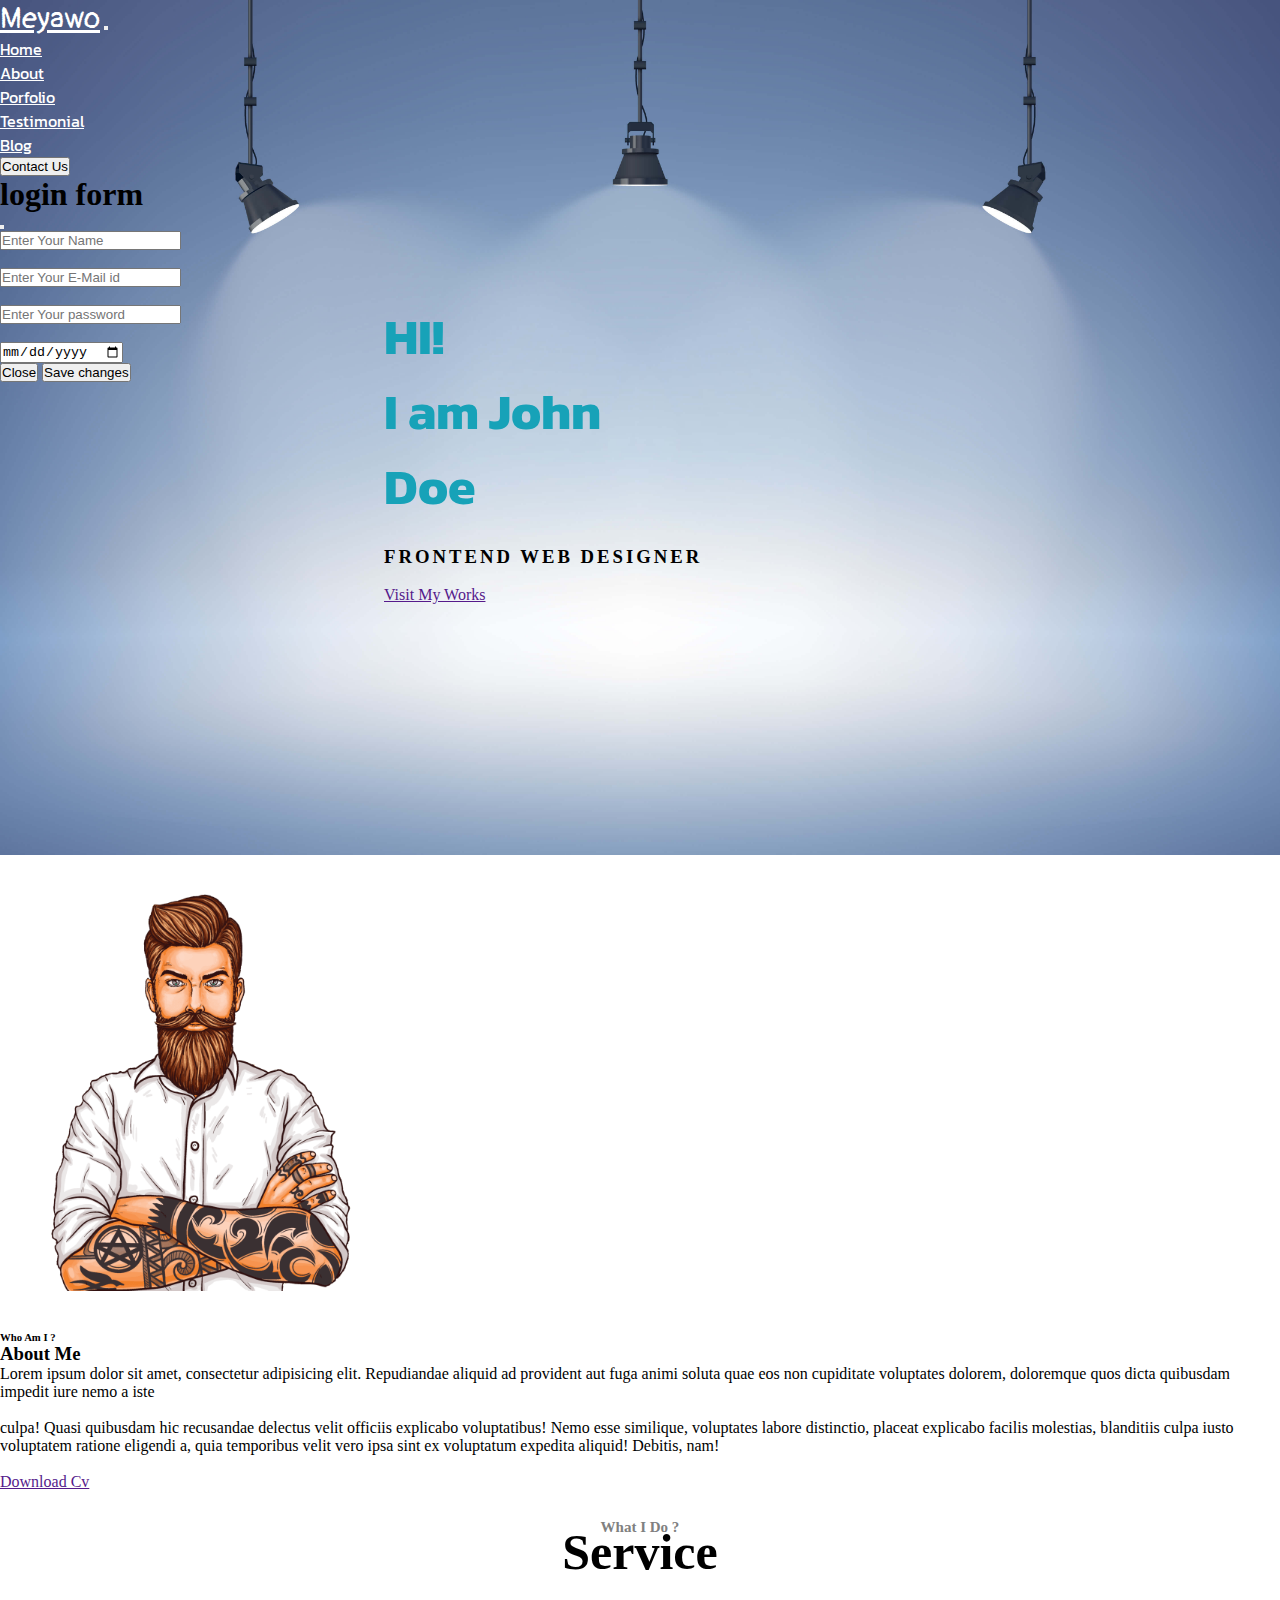
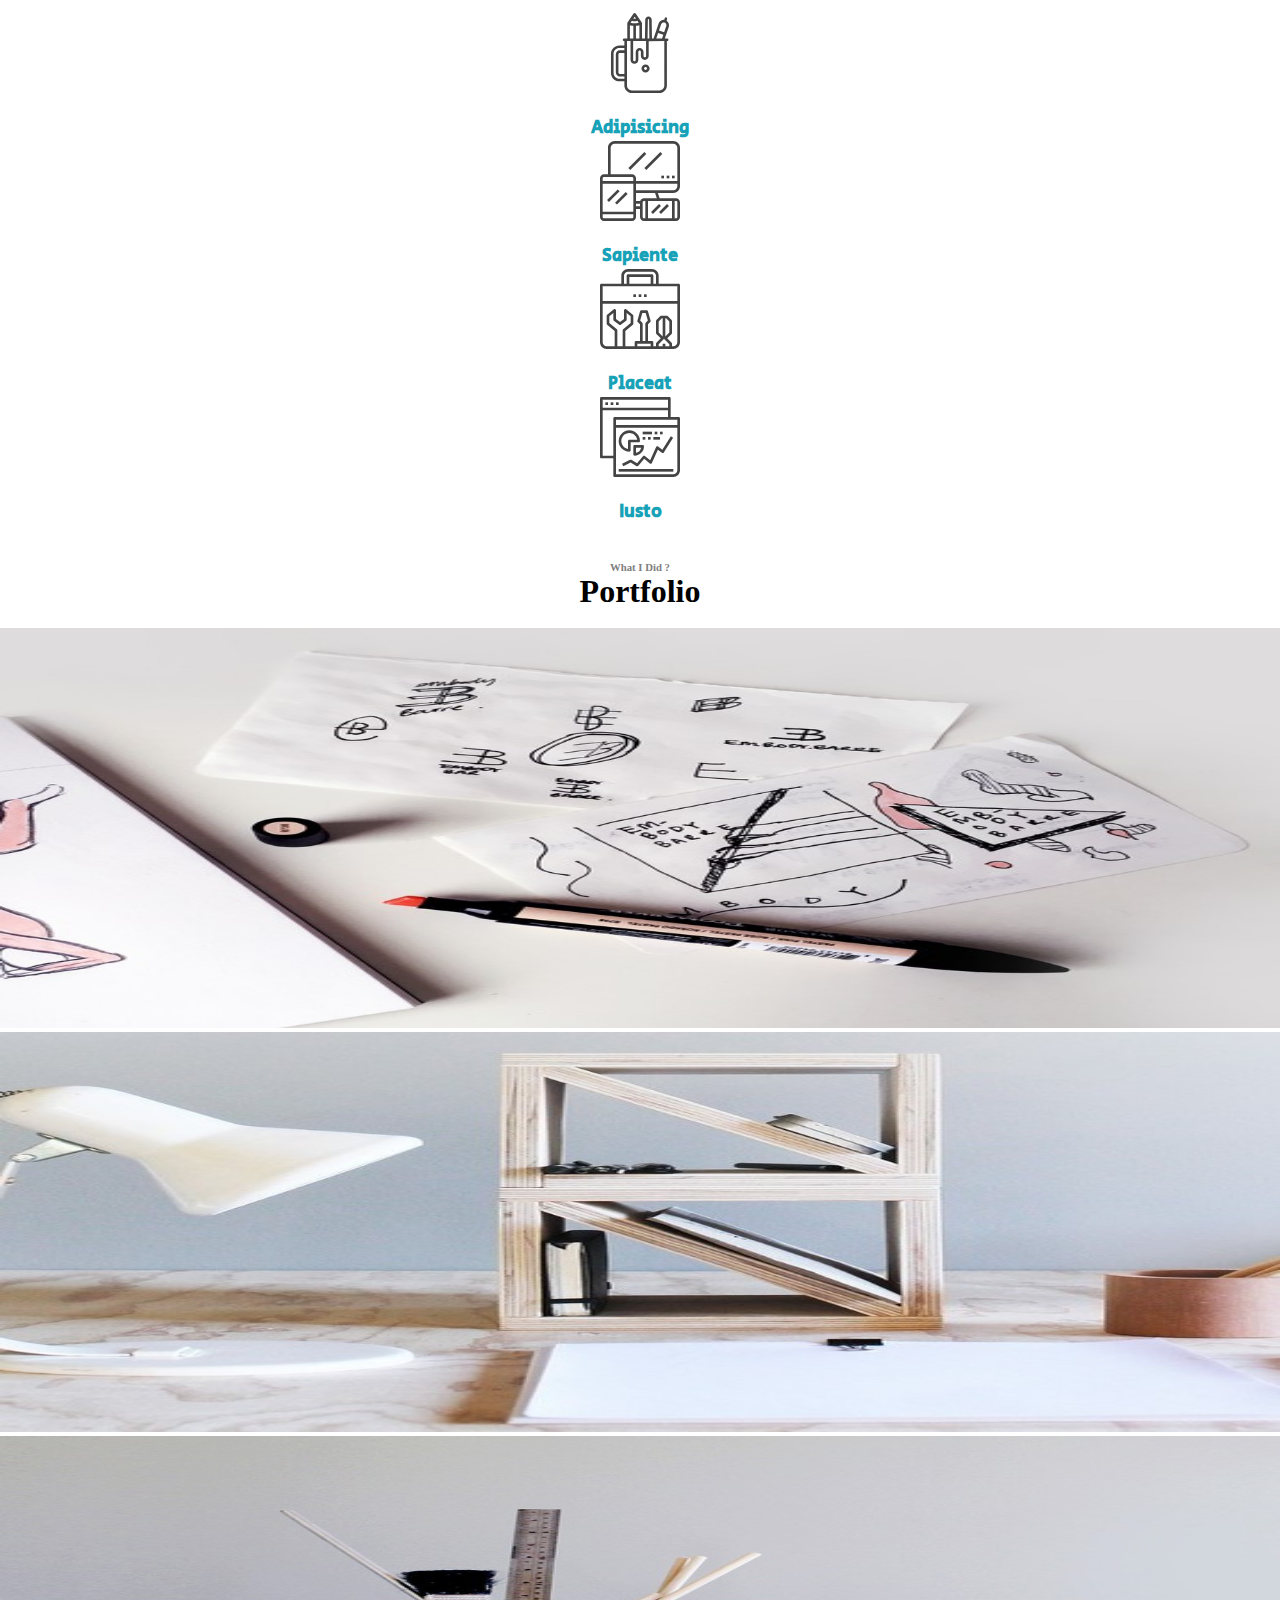
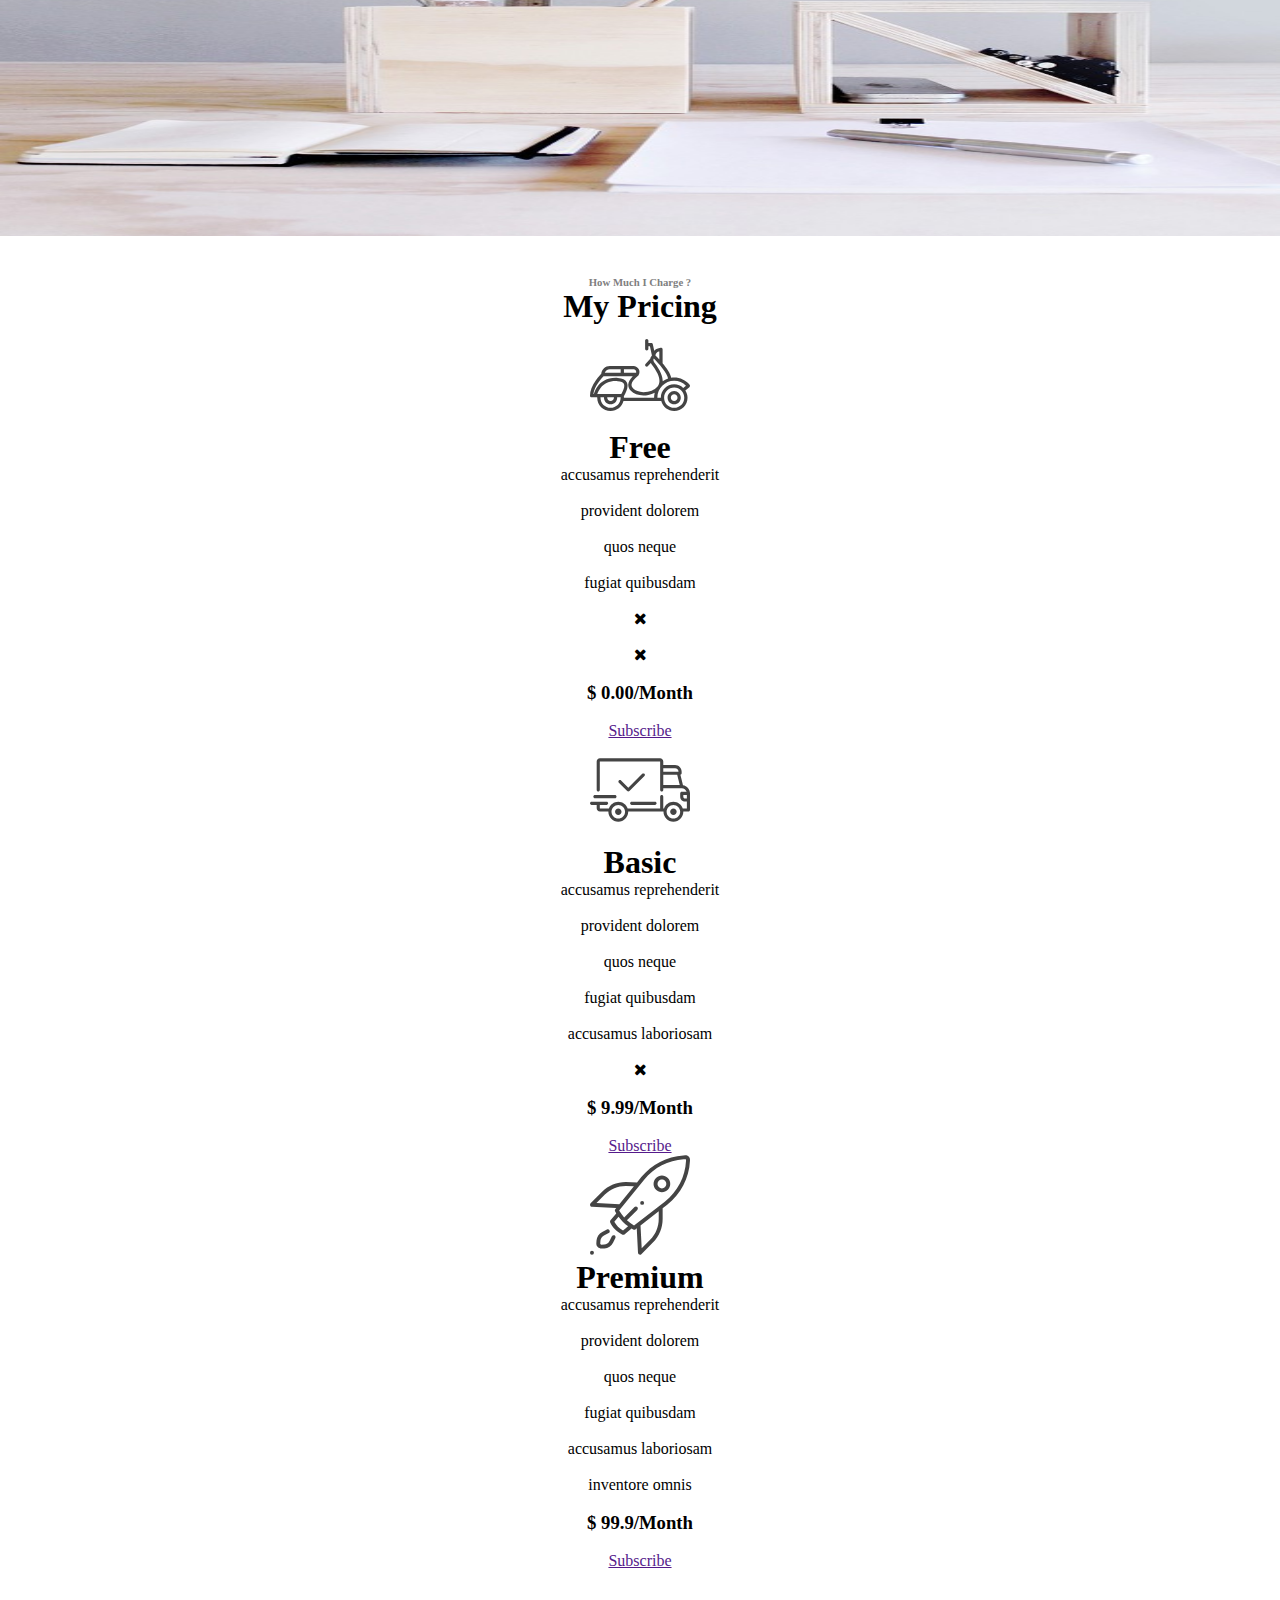
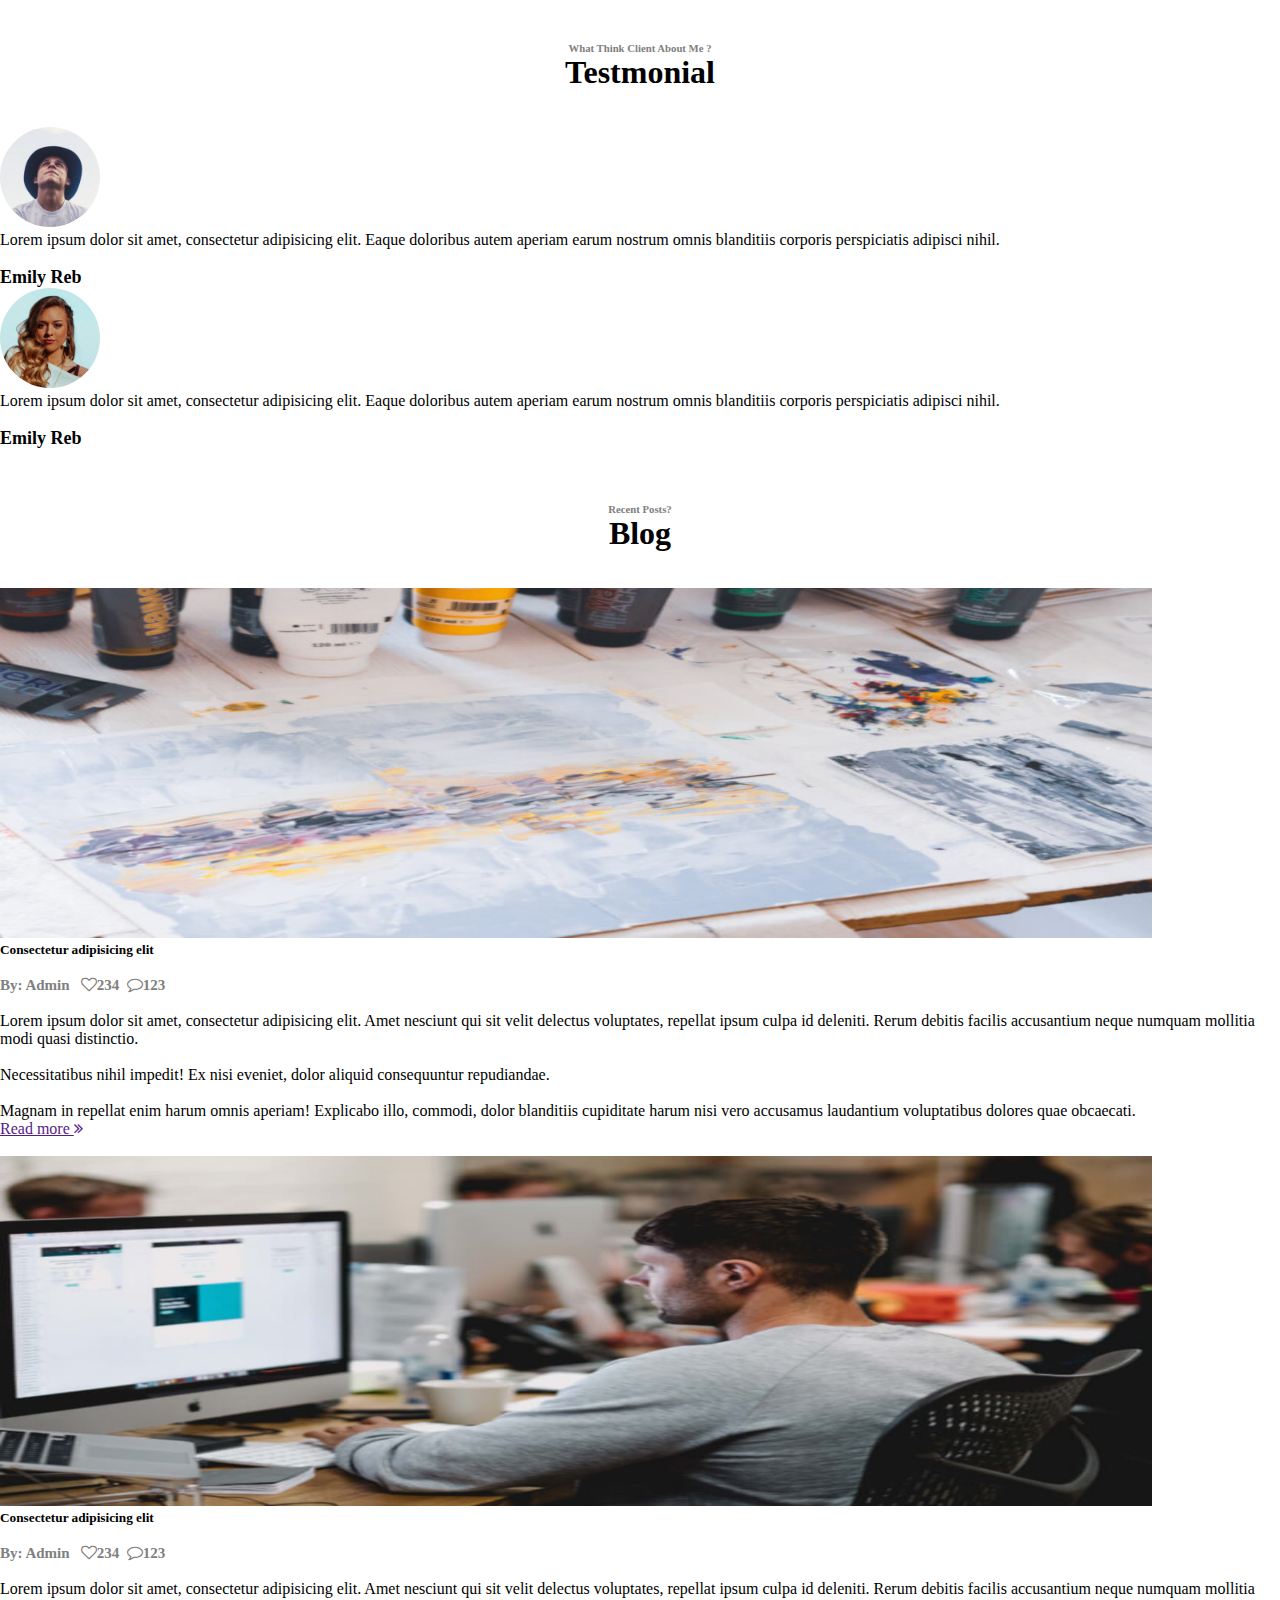
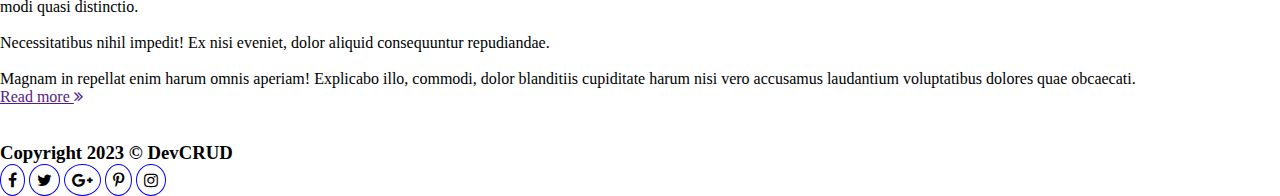
<file: project -5/index.html>
<!DOCTYPE html>
<html lang="en">
<head>
    <meta charset="UTF-8">
    <meta http-equiv="X-UA-Compatible" content="IE=edge">
    <meta name="viewport" content="width=device-width, initial-scale=1.0">
    <title>Index</title>
    <link href="https://cdn.jsdelivr.net/npm/bootstrap@5.3.0-alpha3/dist/css/bootstrap.min.css" rel="stylesheet" integrity="sha384-KK94CHFLLe+nY2dmCWGMq91rCGa5gtU4mk92HdvYe+M/SXH301p5ILy+dN9+nJOZ" crossorigin="anonymous">
<script src="https://cdn.jsdelivr.net/npm/bootstrap@5.3.0-alpha3/dist/js/bootstrap.bundle.min.js" integrity="sha384-ENjdO4Dr2bkBIFxQpeoTz1HIcje39Wm4jDKdf19U8gI4ddQ3GYNS7NTKfAdVQSZe" crossorigin="anonymous"></script>
<link rel="preconnect" href="https://fonts.googleapis.com">
<link rel="preconnect" href="https://fonts.gstatic.com" crossorigin>
<link href="https://fonts.googleapis.com/css2?family=Pangolin&display=swap" rel="stylesheet">
<link rel="preconnect" href="https://fonts.googleapis.com">
<link rel="preconnect" href="https://fonts.gstatic.com" crossorigin>
<link href="https://fonts.googleapis.com/css2?family=Kanit:wght@600&display=swap" rel="stylesheet">
<link rel="stylesheet" href="style.css">
<link rel="preconnect" href="https://fonts.googleapis.com">
<link rel="preconnect" href="https://fonts.gstatic.com" crossorigin>
<link href="https://fonts.googleapis.com/css2?family=Secular+One&display=swap" rel="stylesheet">
<link rel="stylesheet" href="https://cdnjs.cloudflare.com/ajax/libs/font-awesome/6.4.0/css/all.min.css" integrity="sha512-iecdLmaskl7CVkqkXNQ/ZH/XLlvWZOJyj7Yy7tcenmpD1ypASozpmT/E0iPtmFIB46ZmdtAc9eNBvH0H/ZpiBw==" crossorigin="anonymous" referrerpolicy="no-referrer" />
<link rel="stylesheet" href="https://cdnjs.cloudflare.com/ajax/libs/font-awesome/4.7.0/css/font-awesome.min.css">
</head>
<body>
    <header>
    <nav class="navbar navbar-expand-lg ">
        <div class="container">
            
          <a class="navbar-brand " href="#" id="q">Meyawo</a>
          <button class="navbar-toggler" type="button" data-bs-toggle="collapse" data-bs-target="#navbarSupportedContent" aria-controls="navbarSupportedContent" aria-expanded="false" aria-label="Toggle navigation">
            <span class="navbar-toggler-icon"></span>
          </button>
          <div class="collapse navbar-collapse" id="navbarSupportedContent">
            <ul class="navbar-nav ms-auto mb-2 mb-lg-0">
              <li class="nav-item">
                <a class="nav-link active" aria-current="page" href="#">Home</a>
                <li class="nav-item">
                    <a class="nav-link active" aria-current="page" href="#">About</a>
                 
                 <li class="nav-item">
                        <a class="nav-link active" aria-current="page" href="#">Porfolio</a>
                     
                 <li class="nav-item">
                            <a class="nav-link active" aria-current="page" href="#">Testimonial</a>
                  <li class="nav-item">
                                <a class="nav-link active" aria-current="page" href="#">Blog</a>
                                         
                 <li class="nav-item"><button type="button" class="btn btn-primary" data-bs-toggle="modal" data-bs-target="#exampleModal">
                  Contact Us
                </button>
                 <!-- Modal -->
  <div class="modal fade" id="exampleModal" tabindex="-1" aria-labelledby="exampleModalLabel" aria-hidden="true">
    <div class="modal-dialog">
      <div class="modal-content">
        <div class="modal-header">
          <h1 class="modal-title fs-5" id="exampleModalLabel"> login form</h1>
          <button type="button" class="btn-close" data-bs-dismiss="modal" aria-label="Close"></button>
        </div>
        <div class="modal-body">
            <input type="text" placeholder="Enter Your Name"> <br><br>
          <input type="mail" placeholder="Enter Your E-Mail id"> <br> <br>
          <input type="password" placeholder="Enter Your password"> <br> <br>
        <input type="date" placeholder="Enter Your Birth Date">
        </div>
        <div class="modal-footer">
          <button type="button" class="btn btn-secondary" data-bs-dismiss="modal">Close</button>
          <button type="button" class="btn btn-primary">Save changes</button>
        </div>
      </div>
    </div>
  </div>        
  <!-- modal end  -->
            </ul>
          </div>
        </div>
      </nav>

      <div id="text">
        <h1>
            HI! <br>
            I am John <br> Doe</h1>
            <h3><br>
                FRONTEND WEB DESIGNER</h3> <br>
            <a href="" class="btn btn-primary text-light p-2 rounded-5">Visit My Works</a>    
      </div>
    </header><br><br>
    <!-- about section start -->

    <section class="container" id="a">
        <div class="row">
            <div class=" col-12 col-sm-12 col-md-4 col-lg-4">
                <img src="imgs/man.png" alt="">
            </div>
            <div class=" col-12 col-sm-12 col-md-7 col-lg-7">
               <br><br> <h6>Who Am I ?</h6>
                <h3>About Me</h3>
                <p>
                Lorem ipsum dolor sit amet, consectetur adipisicing elit. Repudiandae aliquid ad provident aut fuga animi soluta quae eos non cupiditate voluptates dolorem, doloremque quos dicta quibusdam impedit iure nemo a iste <br><br>
culpa! Quasi quibusdam hic recusandae delectus velit officiis explicabo voluptatibus! Nemo esse similique, voluptates labore distinctio, placeat explicabo facilis molestias, blanditiis culpa iusto voluptatem ratione eligendi a, quia temporibus velit vero ipsa sint ex voluptatum expedita aliquid! Debitis, nam!</p> <br>
                    <a href="" class="btn btn-light text-primary border border-primary rounded-5">Download Cv</a>
            </div>
        </div>
    </section><br><br>

    <!-- about section end  -->

    <!-- service section start  -->

    <section class="container" id="d">
       <center> <h5>What I Do ?</h5>
        <h2 class="text-primary">Service</h2> <br><br>   
        <div class="row justify-content-evenly">
            <div class="col-12 col-sm-6 col-md-3 col-ld-3 border p-3 shadow p-4 mb-5 bg-body-tertiary rounded bg-light">
              
              <img src="imgs/pencil-case.svg" alt=""> <br><br>
              <h6>Adipisicing</h6>
            </div>
            <div class="col-12 col-sm-6 col-md-3 col-ld-3 border p-3 shadow p-4 mb-5 bg-body-tertiary rounded bg-light">
              <img src="imgs/responsive.svg" alt=""> <br><br>
              <h6>Sapiente</h6>
              
            </div>
            <div class="col-12 col-sm-6 col-md-3 col-ld-3 border p-3 shadow p-4 mb-5 bg-body-tertiary rounded bg-light">
              <img src="imgs/toolbox.svg" alt=""> <br><br>
              <h6>Placeat</h6>
              
            </div>
            <div class="col-12 col-sm-6 col-md-3 col-ld-3 border p-3 shadow p-4 mb-5 bg-body-tertiary rounded bg-light">
              <img src="imgs/analytics.svg" alt=""> <br><br>
              <h6>Iusto</h6>
              
            </div>
        </div></center>
    </section> <br><br>
    
    <!-- service section start  -->

    <!-- porfolio section start  -->

      <section class="container" id="f">
     <center>   <h6>What I Did ?</h6>
        <h1 class="text-primary">Portfolio</h1></center> <br>
        <div class="row justify-content-evenly">
          <div class="col-12 col-sm-6 col-lg-4 col-lg-3">
            <img src="imgs/folio-1.jpg" alt="">
          </div>
          <div class="col-12 col-sm-6 col-lg-4 col-lg-3">
            <img src="imgs/folio-2.jpg" alt="">
          </div>
          <div class="col-12 col-sm-12 col-lg-4 col-lg-3">
            <img src="imgs/folio-3.jpg" alt="">
          </div>
        </div>
      </section> <br><br>

    <!-- porfolio section end  -->

    <!-- my princing section start  -->

        <section class="container" id="g">
        <center>  <h6>How Much I Charge ?</h6>
          <h1 class="text-primary">My Pricing</h1></center>
          <div class="row justify-content-evenly">
            <div class="col-12 col-sm-6 col-md-4 col-lg-3 border border-dark">
              <img src="imgs/scooter.svg" alt="">
              <h1 class="text-primary">Free</h1>
              <p>
                accusamus reprehenderit <br><br>

provident dolorem <br><br>

quos neque <br> <br>

fugiat quibusdam <br><br>


<i class="fa fa-times text-danger" aria-hidden="true"></i> <br><br>

<i class="fa fa-times text-danger" aria-hidden="true"></i><br><br>
              </p>

      <h3>$ 0.00/Month</h3> <br>
      <a href="" class="btn btn-primary ">Subscribe</a> <br>
            </div>
            <div class="col-12 col-sm-6 col-md-4 col-lg-3 border border-dark">
              <img src="imgs/shipped.svg" alt="">
              <h1 class="text-primary">Basic</h1>
              <p>
                accusamus reprehenderit <br><br>

provident dolorem <br><br>

quos neque <br><br>

fugiat quibusdam <br><br>

accusamus laboriosam <br><br>
<i class="fa fa-times text-danger" aria-hidden="true"></i> <br><br>
              </p>
              <h3>$ 9.99/Month</h3> <br>
              <a href="" class="btn btn-primary ">Subscribe</a> <br>

            </div>
            <div class="col-12 col-sm-6 col-md-4 col-lg-3 border border-dark">
              <img src="imgs/startup.svg" alt="">
              <h1 class="text-primary">Premium</h1>
              <p>
                accusamus reprehenderit <br><br>

provident dolorem <br><br>

quos neque <br><br>

fugiat quibusdam <br><br>

accusamus laboriosam <br><br>

inventore omnis <br><br>
              </p>
              <h3>$ 99.9/Month</h3><br>
              <a href="" class="btn btn-primary">Subscribe</a> <br>

            </div>
          </div>
        </section>
<br><br><br><br>
    <!-- my princing section start  -->

    <!-- testimonial section start  -->

          <section class="container" id="h">
           <center> <h6>What Think Client About Me ?</h6>
            <h1 class="text-primary">Testmonial</h1></center> <br><br>
            <div class="row justify-content-evenly">
              <div class="col-12 col-sm-6 col-md-6 col-lg-5 d-flex">
                <img src="imgs/avatar2.jpg" alt="">&nbsp;&nbsp;&nbsp;&nbsp;
                <p>Lorem ipsum dolor sit amet, consectetur adipisicing elit. Eaque doloribus autem aperiam earum nostrum omnis blanditiis corporis perspiciatis adipisci nihil.
                  <br><br>
                  <b class="text-primary">Emily Reb</b>
                </p>

              </div>
              <div class="col-12 col-sm-6 col-md-6 col-lg-5 d-flex">
                <img src="imgs/avatar3.jpg" alt=""> &nbsp;&nbsp;&nbsp;&nbsp;
                <p>Lorem ipsum dolor sit amet, consectetur adipisicing elit. Eaque doloribus autem aperiam earum nostrum omnis blanditiis corporis perspiciatis adipisci nihil. <br><br>
                  <b class="text-primary">Emily Reb</b>
                </p>
                
              </div>
            </div>
          </section> <br><br><br>

  <!-- testimonial section start  -->

  <!-- blog section start  -->

        <section class="container" id="j">
          <center>
            <h6>Recent Posts?</h6>
            <h1 class="text-primary">Blog</h1> <br><br>
          </center>
          <div class="row justify-content-evenly border p-3">
            <div class="col-12 col-sm-5 col-md-5 col-lg-4">
              <img src="imgs/img-1.jpg" alt="">

            </div>
            <div class="col-12 col-sm-5 col-md-5 col-lg-8">
              <h5 class="text-primary">Consectetur adipisicing elit</h5><br>
              <h4>By: Admin &nbsp; <i class="fa fa-heart-o text-danger" aria-hidden="true"></i>234&nbsp;  <i class="fa fa-comment-o" aria-hidden="true"></i>123</h4><br>
              <p>
                Lorem ipsum dolor sit amet, consectetur adipisicing elit. Amet nesciunt qui sit velit delectus voluptates, repellat ipsum culpa id deleniti. Rerum debitis facilis accusantium neque numquam mollitia modi quasi distinctio. <br><br>

Necessitatibus nihil impedit! Ex nisi eveniet, dolor aliquid consequuntur repudiandae. <br><br>

Magnam in repellat enim harum omnis aperiam! Explicabo illo, commodi, dolor blanditiis cupiditate harum nisi vero accusamus laudantium voluptatibus dolores quae obcaecati.
              </p>
              <a href="" class="btn text-primary"> Read more <i class="fa fa-angle-double-right"></i></a>
            </div>
          </div><br>
          <div class="row border justify-content-evenly p-3" >
            <div class="col-12 col-sm-5 col-md-5 col-lg-4">
              <img src="imgs/img-2.jpg" alt="">

            </div>
            <div class="col-12 col-sm-5 col-md-5 col-lg-8">
              <h5 class="text-primary">Consectetur adipisicing elit</h5><br>
              <h4>By: Admin &nbsp; <i class="fa fa-heart-o text-danger" aria-hidden="true"></i>234 &nbsp;<i class="fa fa-comment-o" aria-hidden="true"></i>123</h4><br>
              <p>
                Lorem ipsum dolor sit amet, consectetur adipisicing elit. Amet nesciunt qui sit velit delectus voluptates, repellat ipsum culpa id deleniti. Rerum debitis facilis accusantium neque numquam mollitia modi quasi distinctio. <br><br>

Necessitatibus nihil impedit! Ex nisi eveniet, dolor aliquid consequuntur repudiandae. <br><br>

Magnam in repellat enim harum omnis aperiam! Explicabo illo, commodi, dolor blanditiis cupiditate harum nisi vero accusamus laudantium voluptatibus dolores quae obcaecati.
              </p>
              <a href="" class="btn text-primary"> Read more <i class="fa fa-angle-double-right"></i></a>
            </div>
          </div>
        </section><br><br>

<!-- blog section end  -->


<!-- footer start  -->

        <footer class="container border " id="l">
          <div class="row justify-content-evenly">
            <div class="col-6 col-sm-6 col-md-6 col-lg-7">
              <h3>Copyright 2023 © DevCRUD</h3>
            </div>
            <div class="col-6 col-sm-6 col-md-6 col-lg-4 ms-5">
              <i class="fa fa-facebook" aria-hidden="true"></i>
              <i class="fa fa-twitter" aria-hidden="true"></i>
              <i class="fa fa-google-plus" aria-hidden="true"></i>
              <i class="fa fa-pinterest-p" aria-hidden="true"></i>
              <i class="fa fa-instagram" aria-hidden="true"></i>
            </div>
          </div>
        </footer>

<!-- footer start  -->
</body>
</html>
</file>
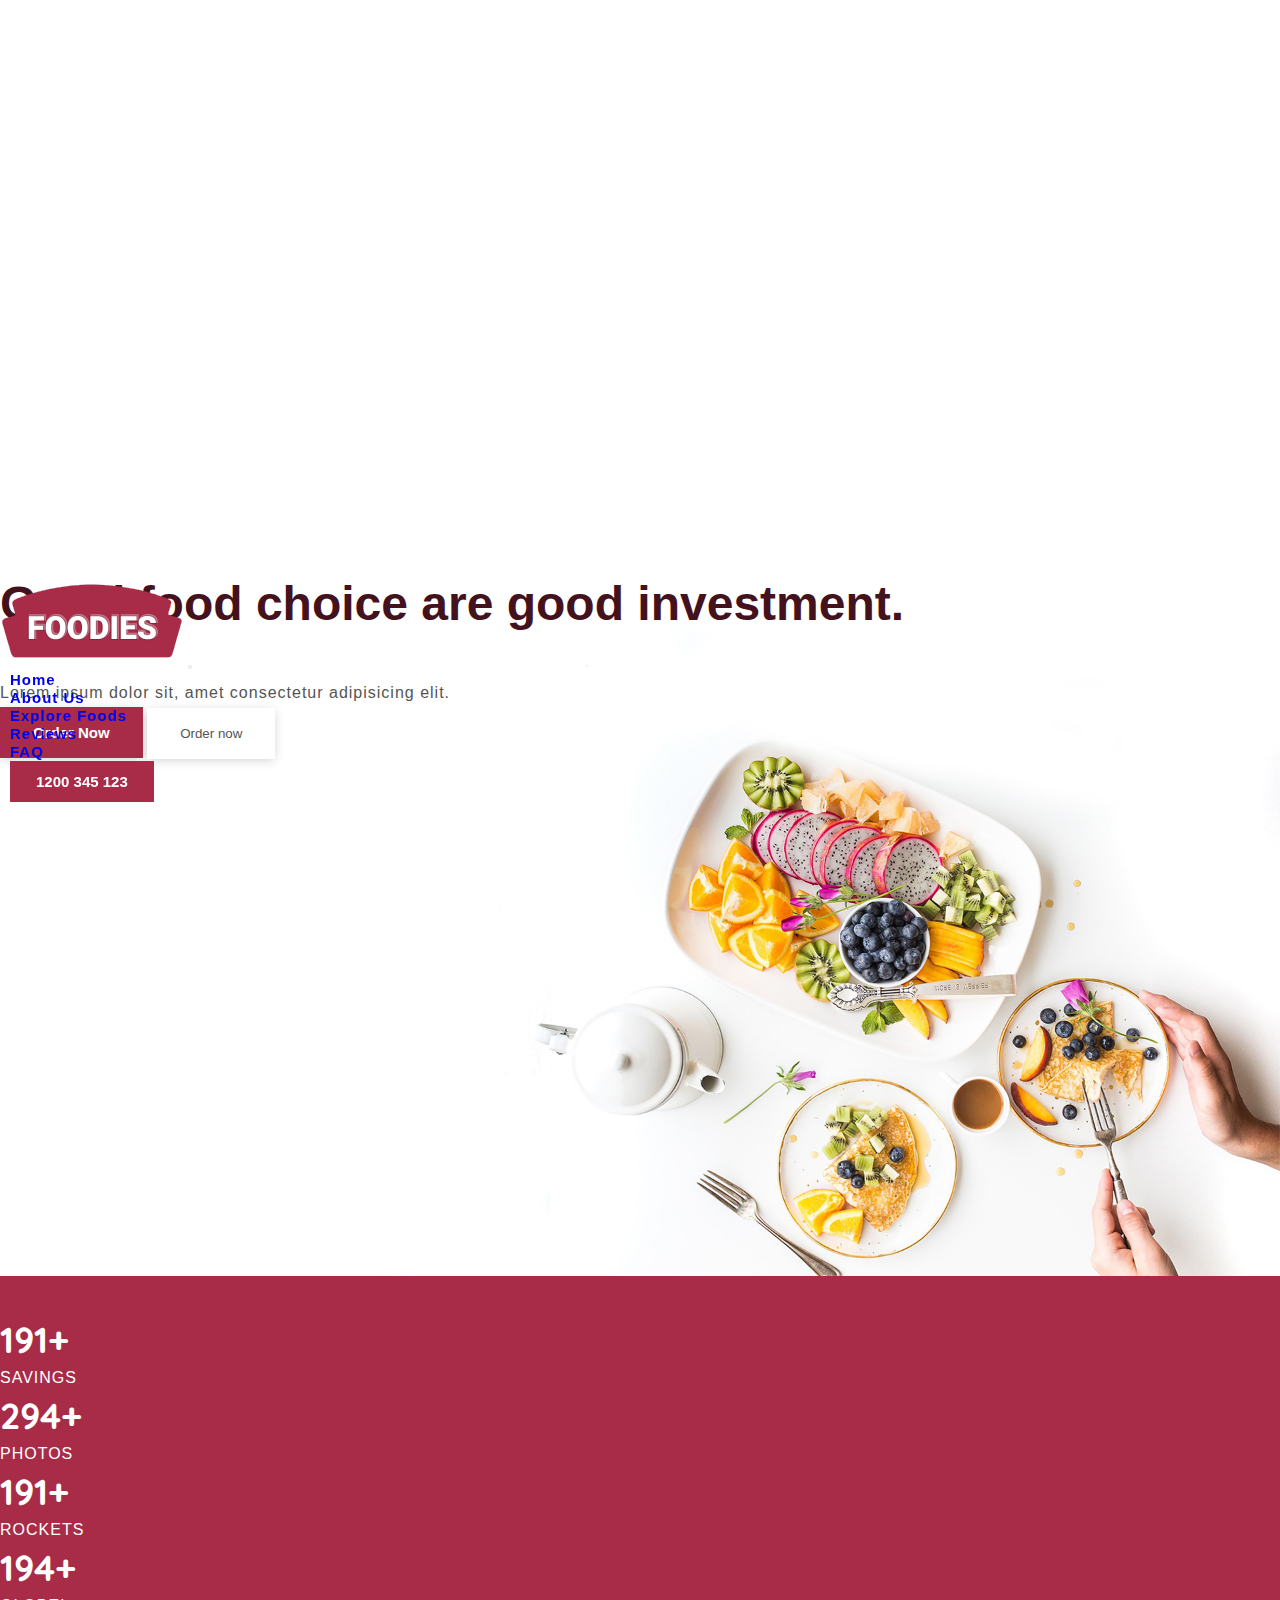
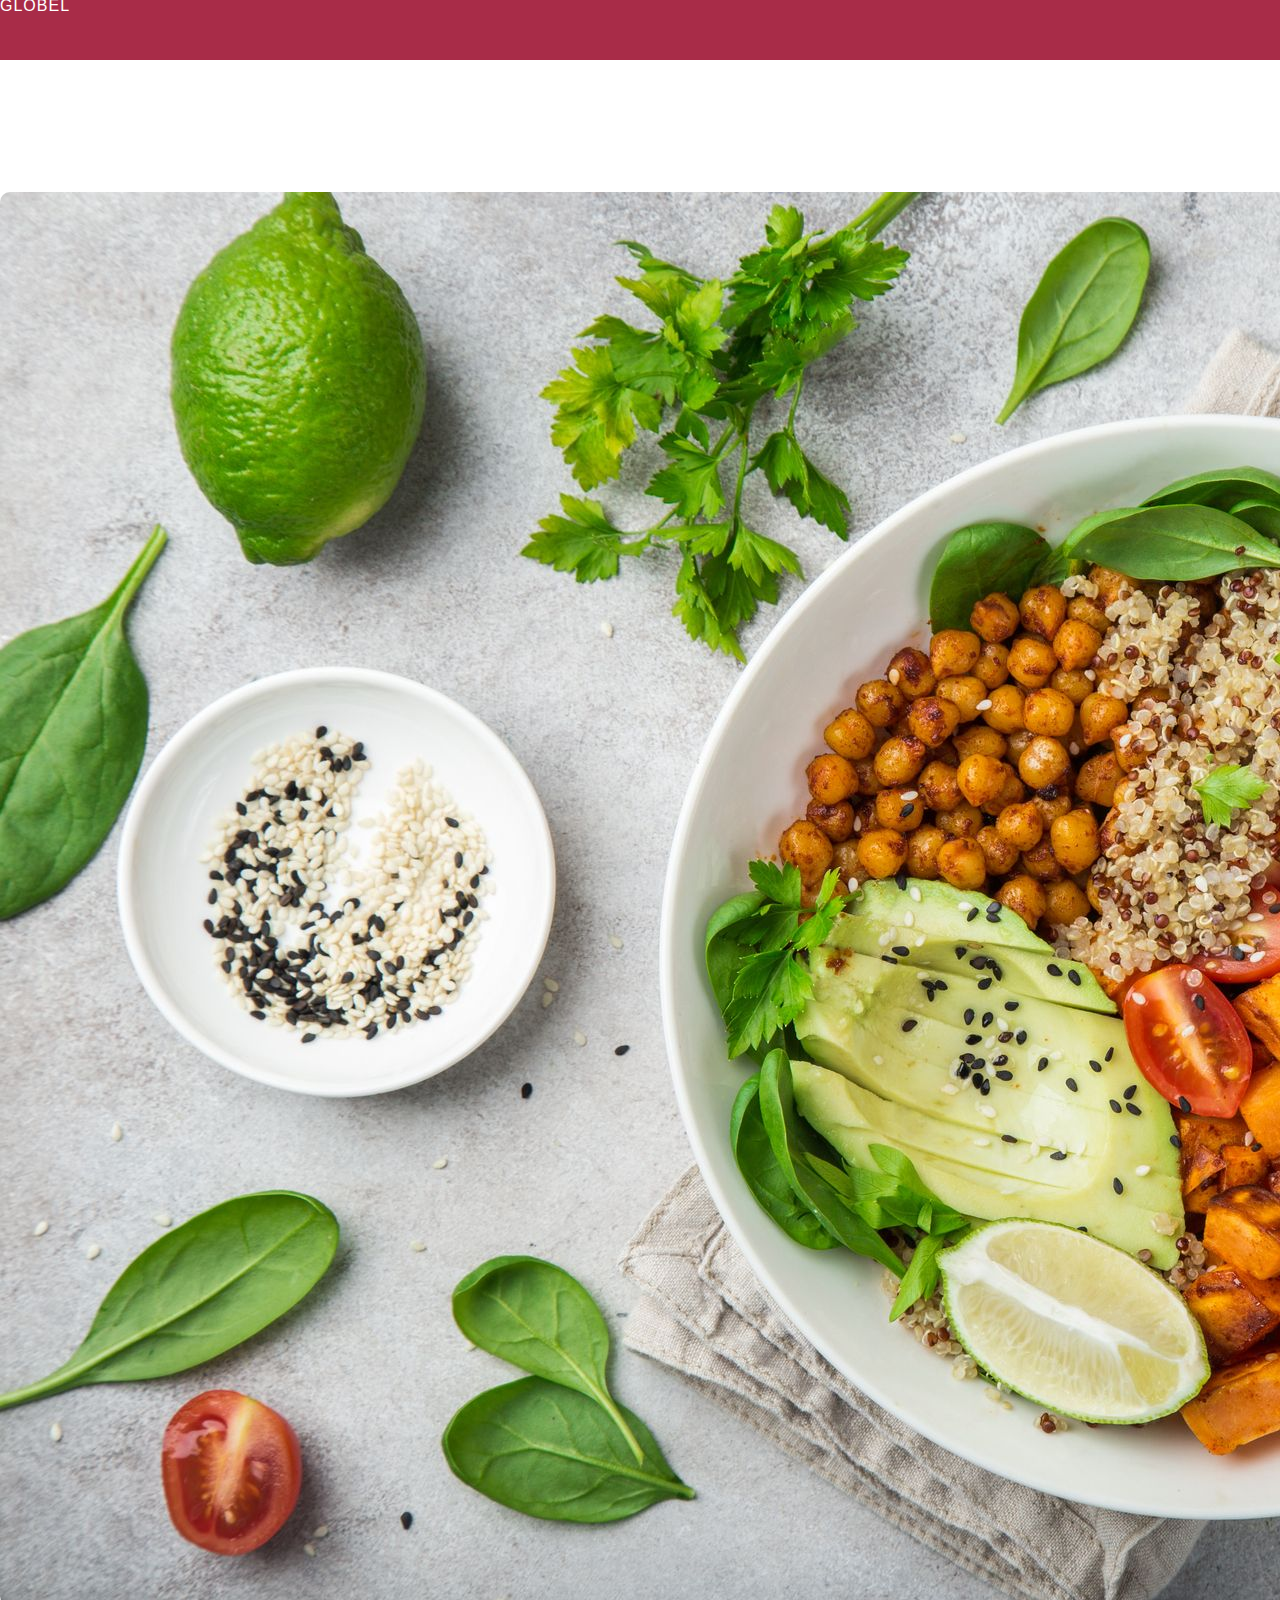
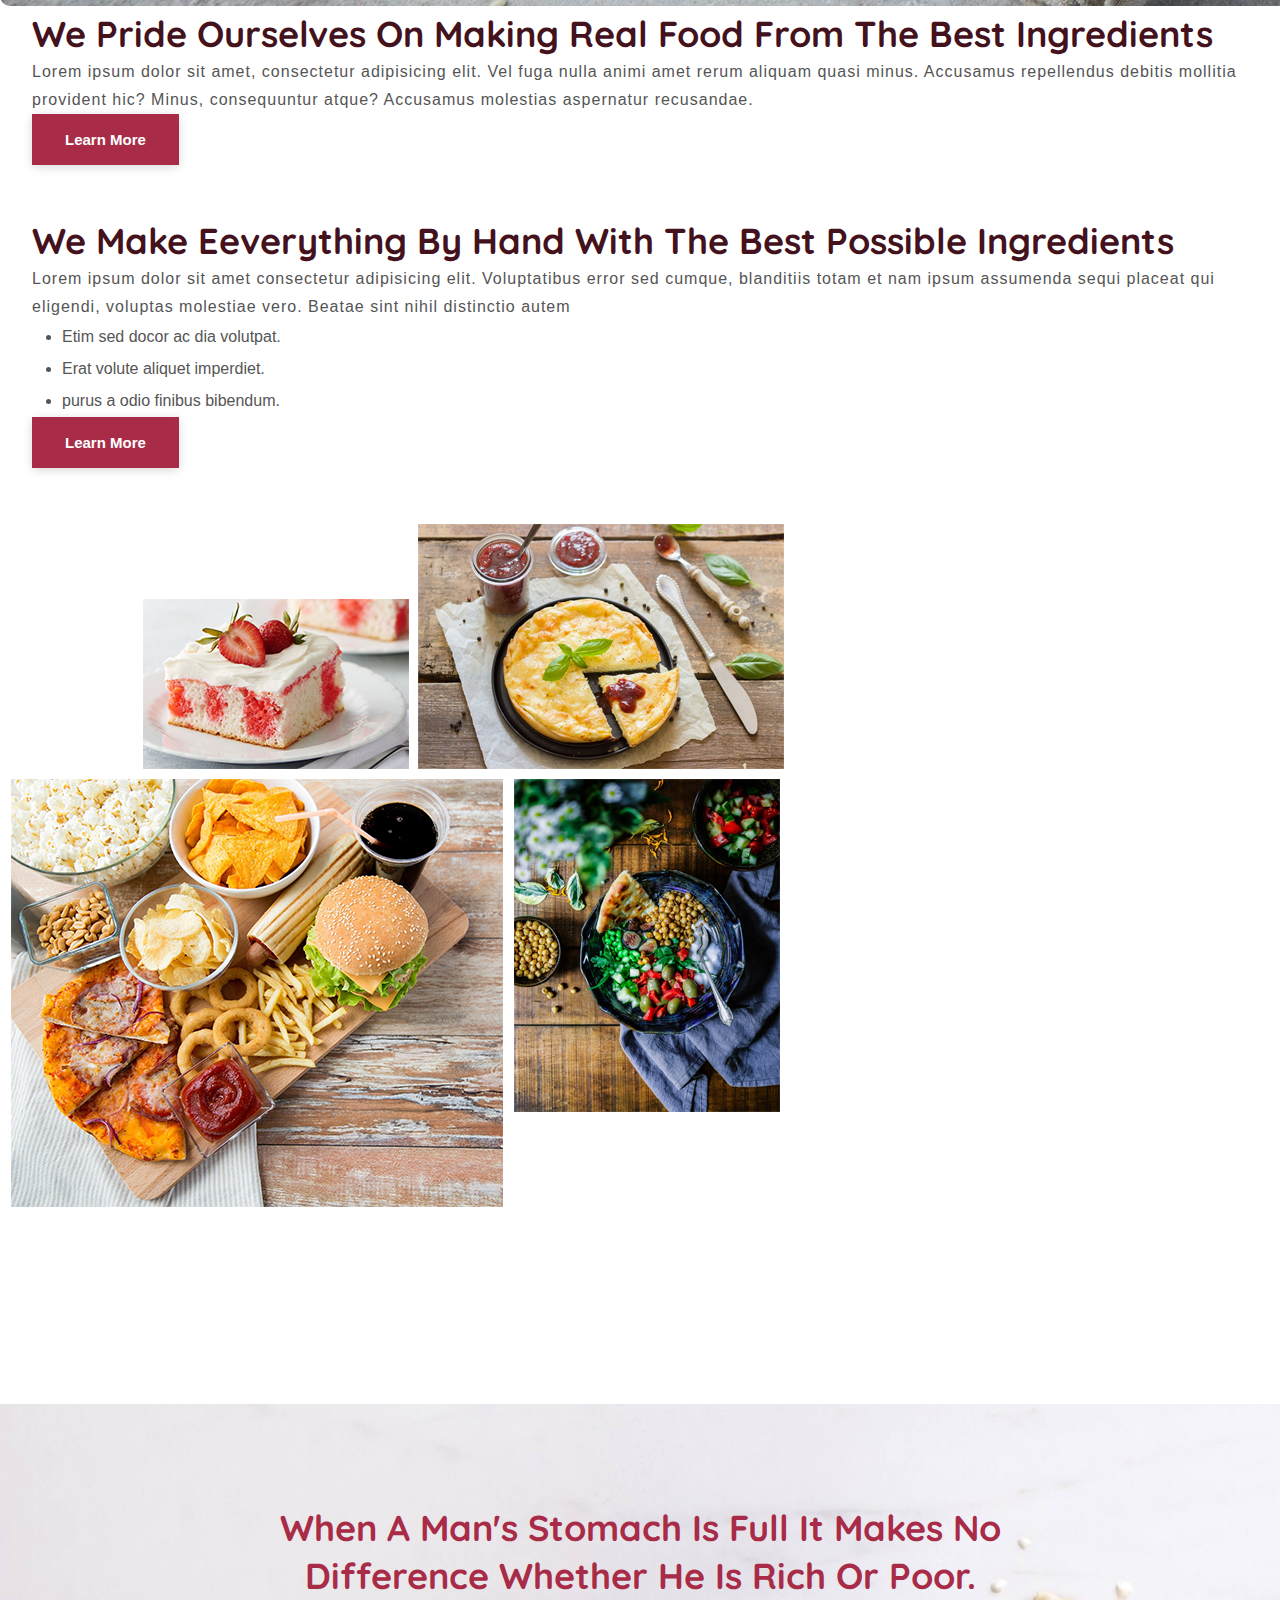
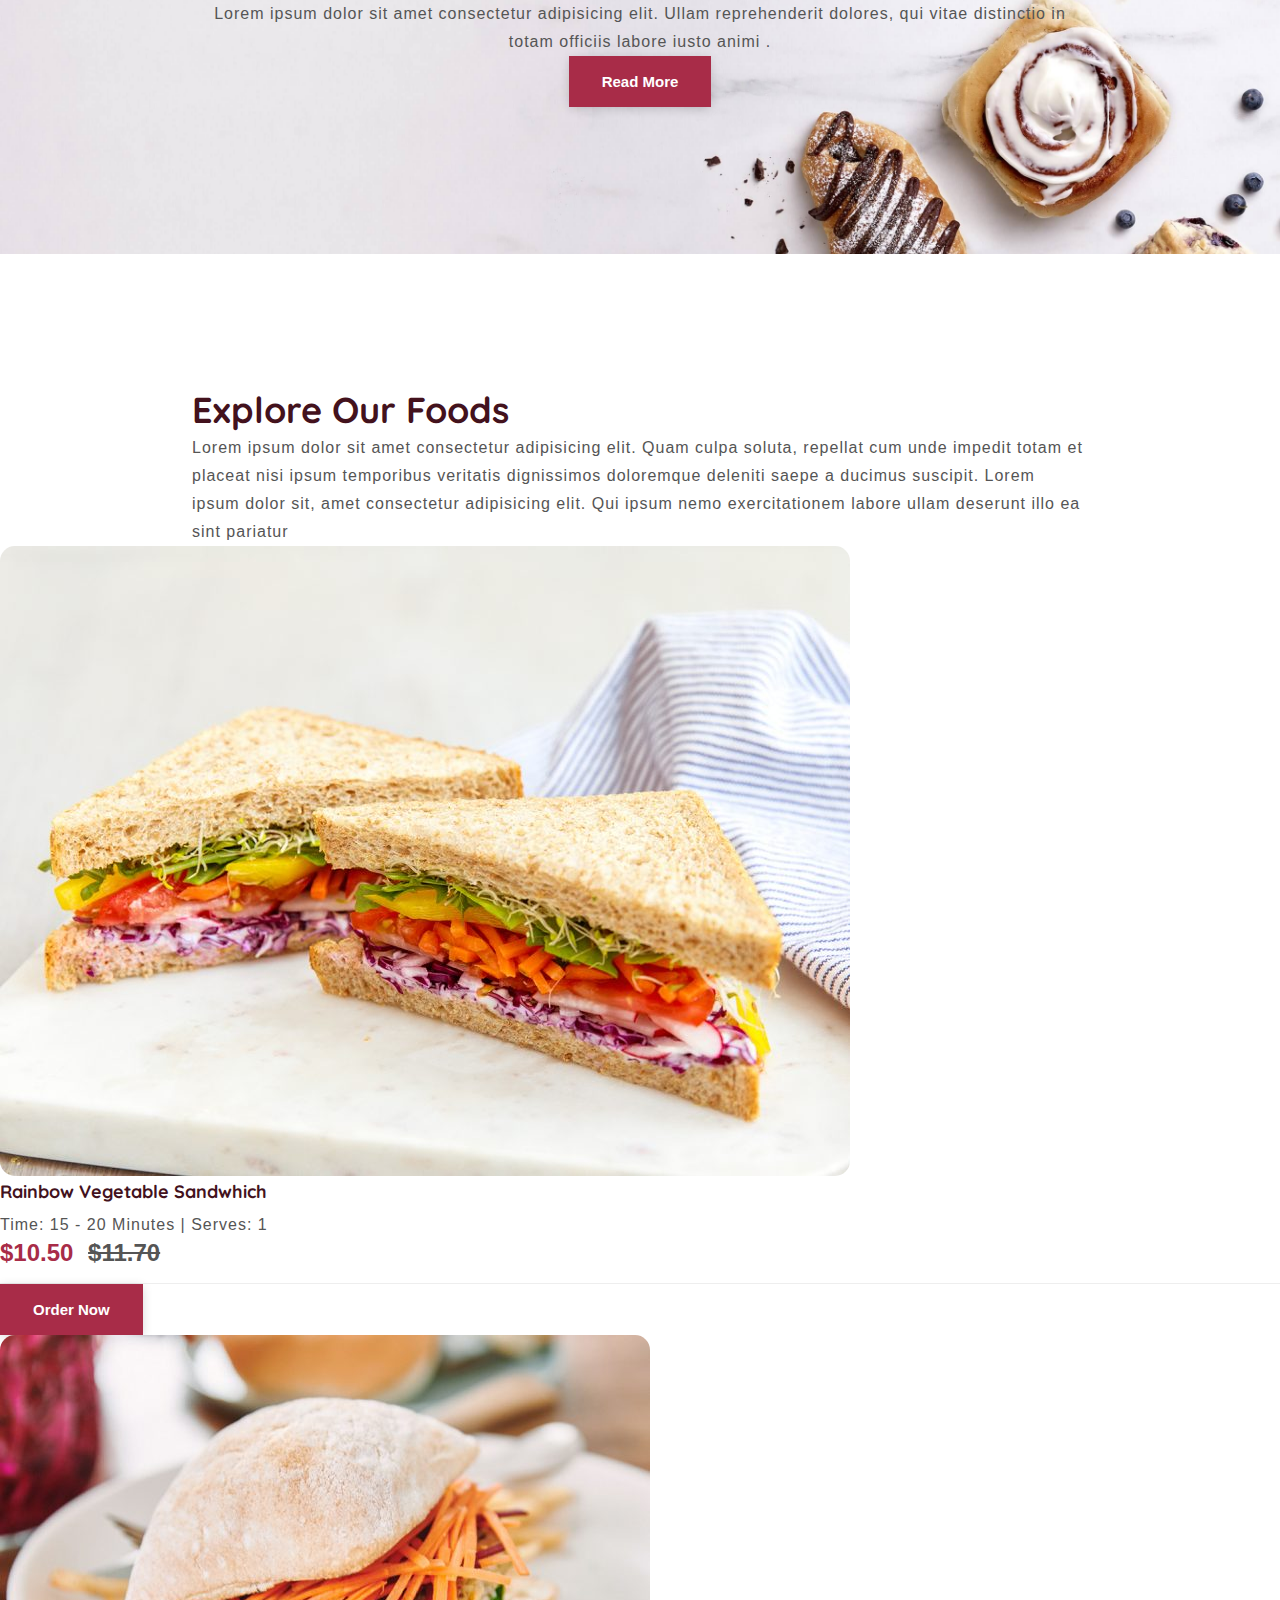
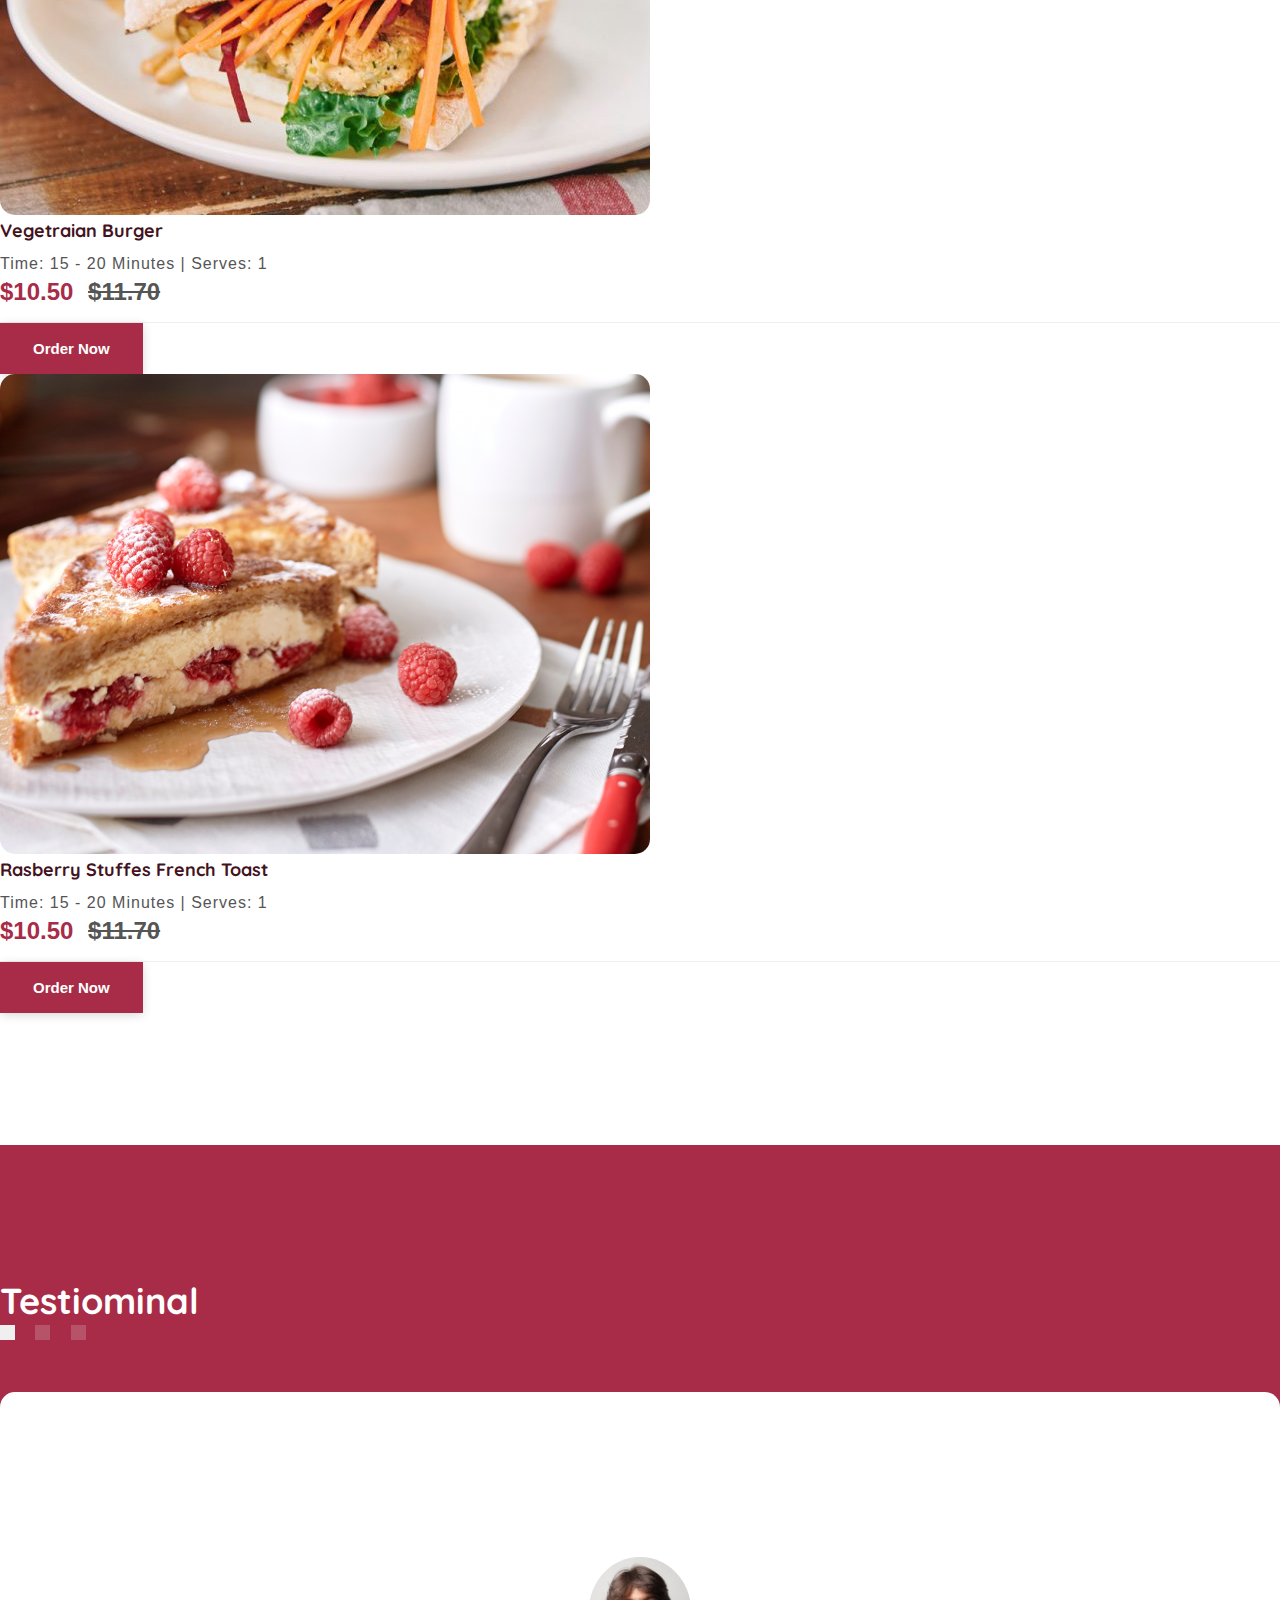
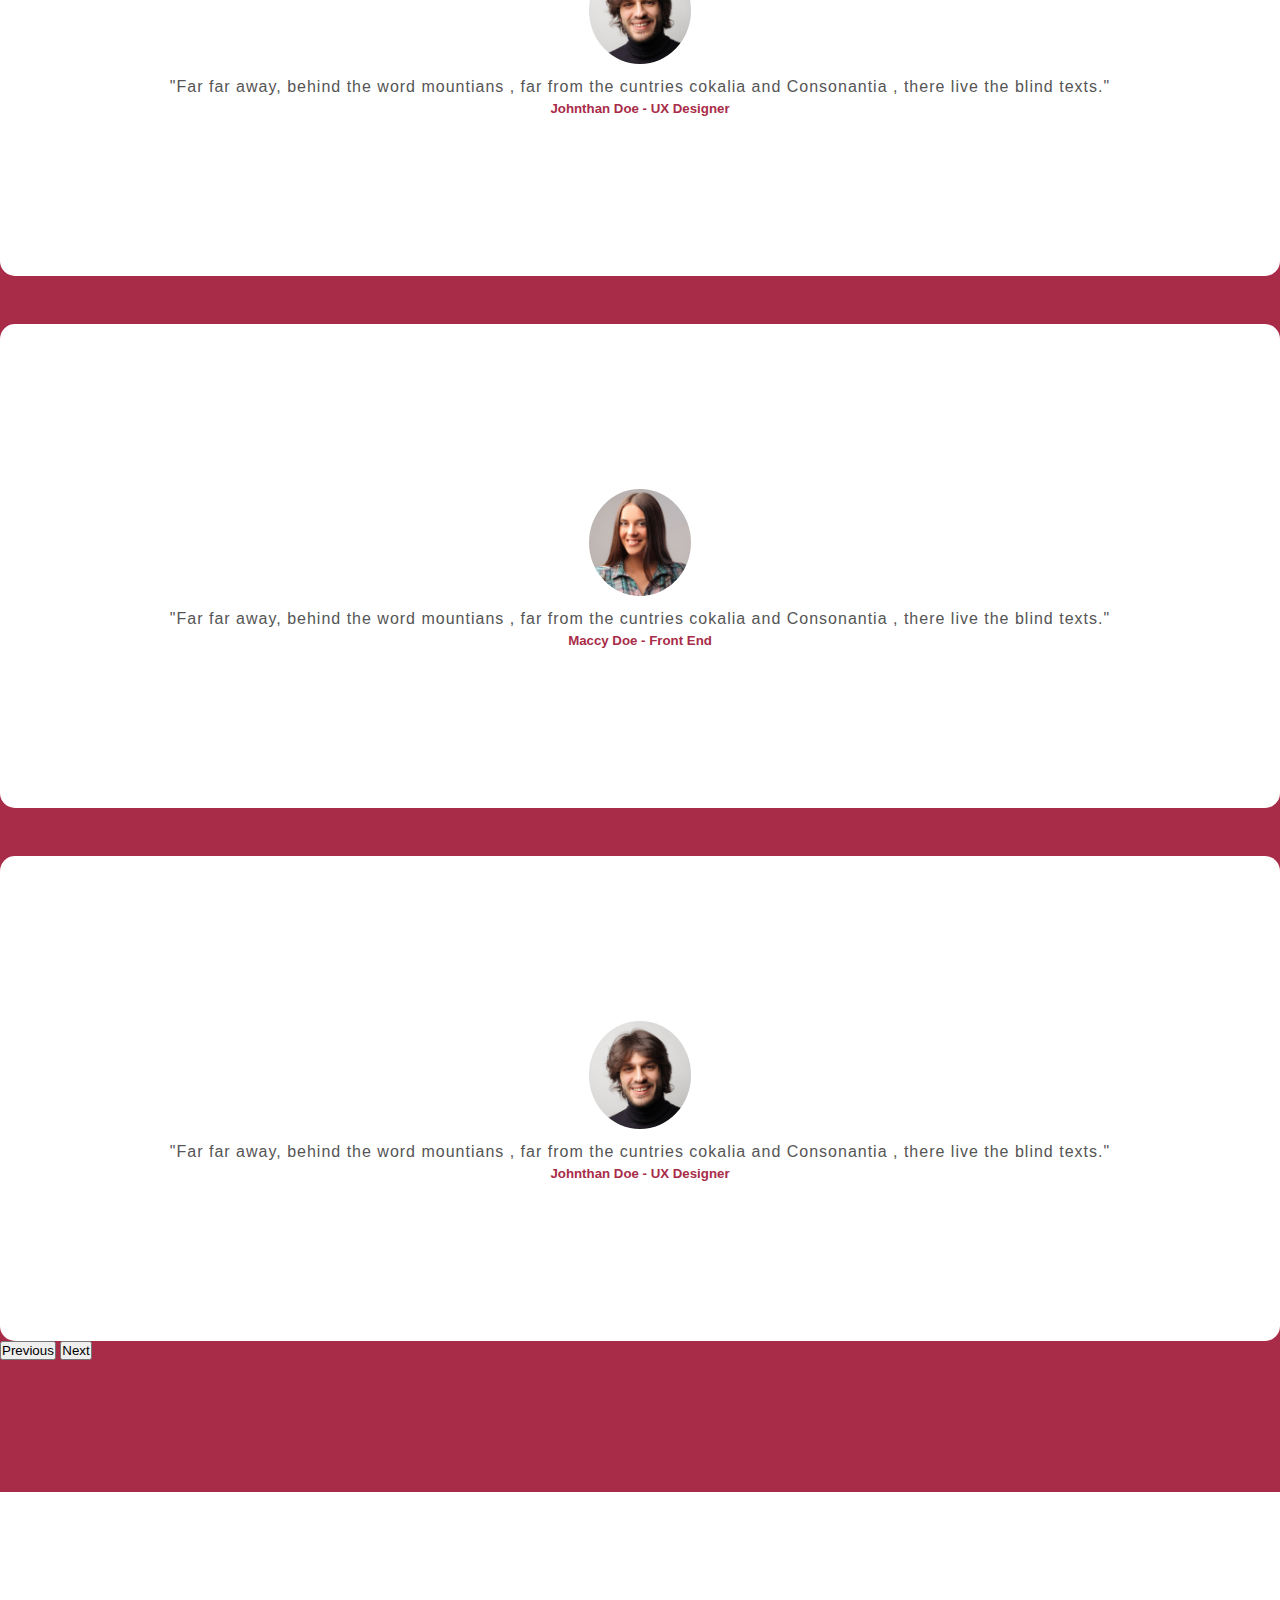
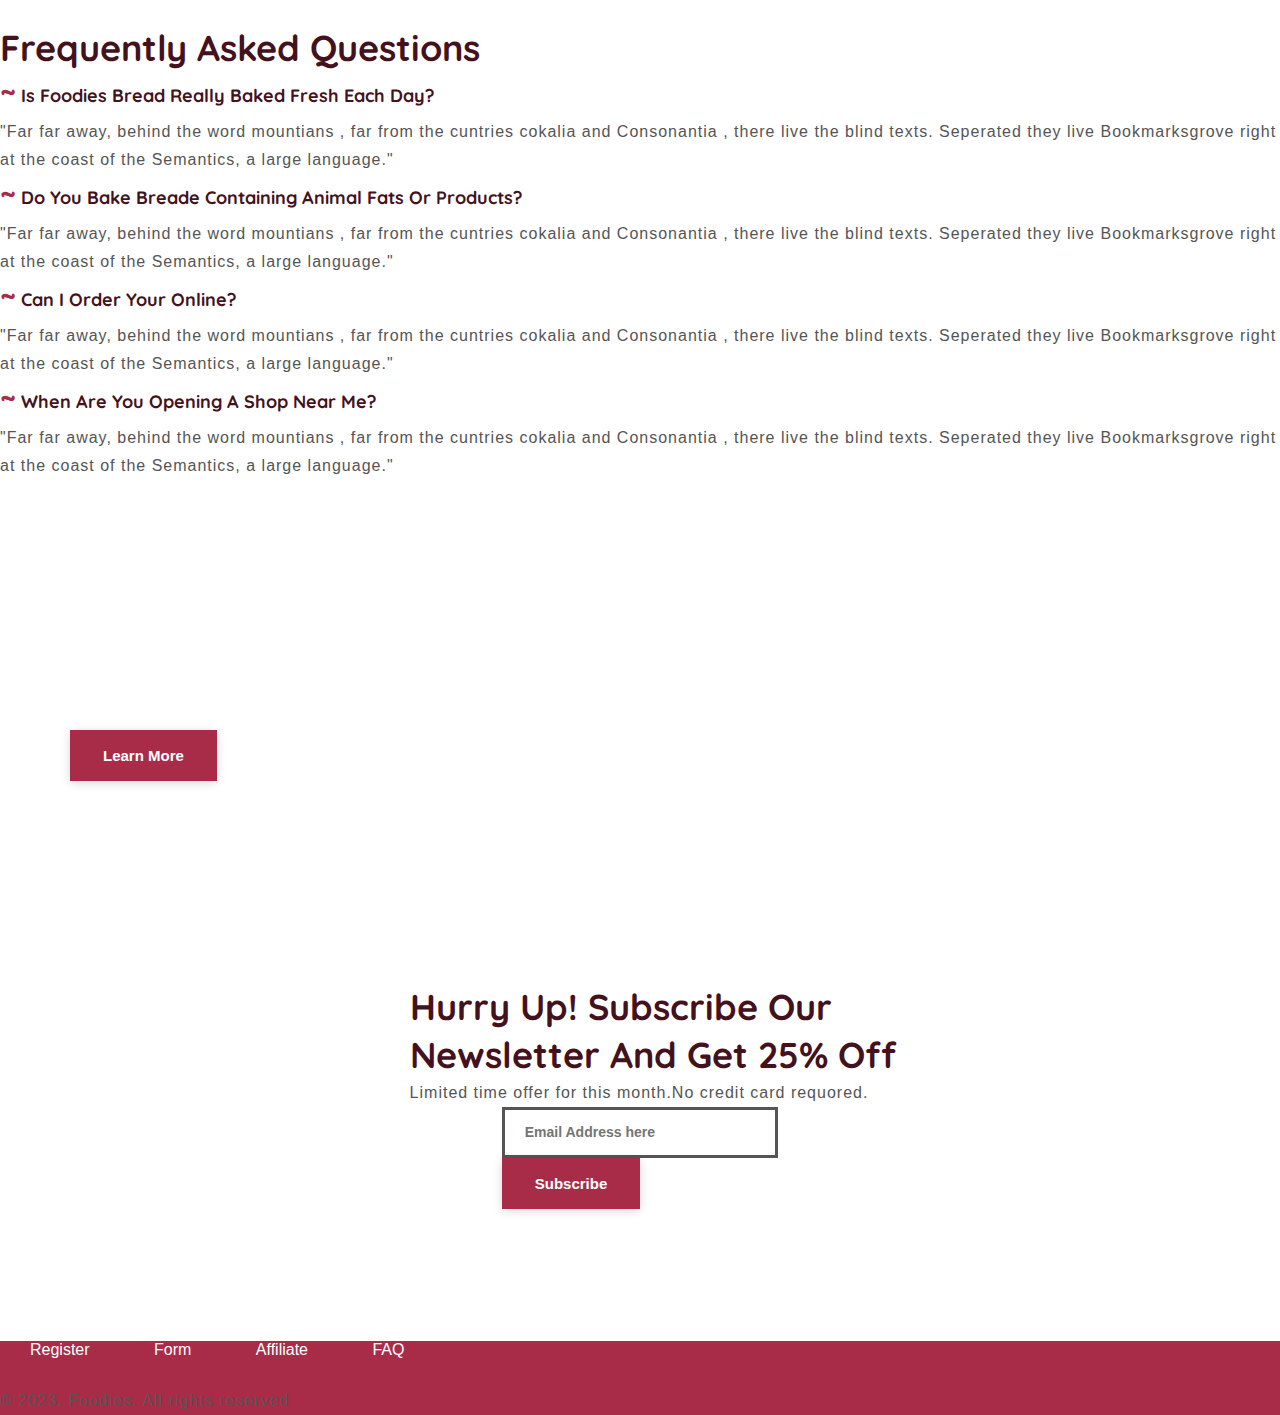
<file: project-1/index.html>
<!DOCTYPE html>
<html lang="en">
<head>
    <meta charset="UTF-8">
    <meta http-equiv="X-UA-Compatible" content="IE=edge">
    <meta name="viewport" content="width=device-width, initial-scale=1.0">
    <title>index</title>
    <link rel="stylesheet" href="https://cdnjs.cloudflare.com/ajax/libs/font-awesome/6.4.0/css/all.min.css" integrity="sha512-iecdLmaskl7CVkqkXNQ/ZH/XLlvWZOJyj7Yy7tcenmpD1ypASozpmT/E0iPtmFIB46ZmdtAc9eNBvH0H/ZpiBw==" crossorigin="anonymous" referrerpolicy="no-referrer" />
  <script src="main.js"></script>
    <!-- bootstrap cdn.... -->
    <link href="https://cdn.jsdelivr.net/npm/bootstrap@5.3.0-alpha3/dist/css/bootstrap.min.css" rel="stylesheet" integrity="sha384-KK94CHFLLe+nY2dmCWGMq91rCGa5gtU4mk92HdvYe+M/SXH301p5ILy+dN9+nJOZ" crossorigin="anonymous">
<script src="https://cdn.jsdelivr.net/npm/bootstrap@5.3.0-alpha3/dist/js/bootstrap.bundle.min.js" integrity="sha384-ENjdO4Dr2bkBIFxQpeoTz1HIcje39Wm4jDKdf19U8gI4ddQ3GYNS7NTKfAdVQSZe" crossorigin="anonymous"></script>
 <script src="https://cdn.jsdelivr.net/npm/@popperjs/core@2.9.2/dist/umd/popper.min.js"></script>
<script src="https://cdn.jsdelivr.net/npm/bootstrap@5.0.1/dist/js/bootstrap.min.js"></script> 
<!-- OWN css -->
<link rel="stylesheet" href="css/style.css">
<link rel="stylesheet" href="css/responsive-style.css">
</head>
<body>
    <!-- header design -->
    <header>
        <nav class="navbar navbar-expand-lg navigation-wrap">
            <div class="container     ">
              <a class="navbar-brand" href="#"><img src="images/logo.png" alt=""></a>
              <button class="navbar-toggler" type="button" data-bs-toggle="collapse" data-bs-target="#navbarText" aria-controls="navbarNav" aria-expanded="false" aria-label="Toggle navigation">
                <span class="navbar-toggler-icon"></span>
              </button>
              <div class="collapse navbar-collapse" id="navbarText">
                <ul class="navbar-nav ms-auto mb-2 mb-lg-0">
                  <li class="nav-item">
                    <a class="nav-link active" aria-current="page" href="#home">Home</a>
                  </li>
                  <li class="nav-item">
                    <a class="nav-link" href="#about" >About Us</a>
                  </li>
                  <li class="nav-item">
                    <a class="nav-link" href="#explore-food" >Explore Foods</a>
                  </li>
                  <li class="nav-item">
                    <a class="nav-link " href="#testimmonial" >Reviews</a>
                  </li>
                  <li class="nav-item">
                    <a class="nav-link " href="#faq" >FAQ</a>
                  </li>
                  <li>
                    <button class="main-btn">1200 345 123</button>
                  </li>
                </ul>
              </div>
            </div>
          </nav>
    </header>
    <!-- section-1 top-banner -->

    <section id="home">
        <div class="container-fluid px-0 top-banner">
            <div class="container">
                <div class="row">
                    <div class="col-lg-5 col-md-6">
                        <h1>Good food choice are good investment.</h1>
                        <p>Lorem ipsum dolor sit, amet consectetur adipisicing elit. </p>
                    </div>
                    <div class="mt-4">
                        <button class="main-btn">Order now <i class="fas fa-shopping-basket ps-3"></i></button>
                        <button class="white-btn ms-lg-4 mt-lg-0 mt-4">Order now <i class="fas fa-angle-right ps-3"></i></button>
                    </div>
                </div>
            </div>
        </div>
    </section>

    <!-- section-2 counter -->
<section id="counter">
  <section class="counter-section">
    <div class="container">
      <div class="row text-center">
        <div class="col-md-3 mb-lg-0 mb-md-0 mb-5">
          <h2>
            <span id="count1"></span>+
          </h2>
          <p>SAVINGS</p>
        </div>
       
        <div class="col-md-3 mb-lg-0 mb-md-0 mb-5">
          <h2>
            <span id="count2"></span>+
          </h2>
          <p>PHOTOs</p>
        </div>
        <div class="col-md-3 mb-lg-0 mb-md-0 mb-5">
          <h2>
            <span id="count3"></span>+
          </h2>
          <p>ROCKETS</p>
        </div>
        <div class="col-md-3 mb-lg-0 mb-md-0 mb-5">
          <h2>
            <span id="count4"></span>+
          </h2>
          <p>GLOBEL</p>
        </div>
      </div>
    </div>
  </section>
</section>
    <!-- section-3 about -->
<section id="about">
  <div class="about-section wrapper">
    <div class="container">
      <div class="row align-items-center"> 
        <div class="col-lg-7 col-md-12 mb-lg-0 mb-5">
          <div class="card border-0">
            <img src="images/img/img-1.png" alt="" class="img-fluid">
          </div>
        </div>
        <div class="col-lg-5 col-md-12 text-sec">
          <h2>We pride ourselves on making real food from the best ingredients</h2>
          <p>Lorem ipsum dolor sit amet, consectetur adipisicing elit. Vel fuga nulla animi amet rerum aliquam quasi minus. Accusamus repellendus debitis mollitia provident hic? Minus, consequuntur atque? Accusamus molestias aspernatur recusandae.</p>
          <button class="main-btn mt-4">Learn More</button>
        </div>
      </div>
    </div>
    <div class="container food-type">
      <div class="row align-items-center">
        <div class="col-lg-5 col-md-12 text-sec mb-lg-0 mb-5">
          <h2>We make eeverything by hand with the best possible ingredients</h2>
          <p>Lorem ipsum dolor sit amet consectetur adipisicing elit. Voluptatibus error sed cumque, blanditiis totam et nam ipsum assumenda sequi placeat qui eligendi, voluptas molestiae vero. Beatae sint nihil distinctio autem</p>
          <ul class="list-unstyled py-3">
            <li>Etim sed docor ac dia volutpat.</li>
            <li>Erat volute aliquet imperdiet.</li>
            <li>purus a odio finibus bibendum.</li>
          </ul>
          <button class="main-btn mt4">Learn More</button>
        </div>
        <div class="col-lg-7 col-md-12">
          <div class="card border-0">
            <img src="images/img/img-2.png" class="img-fluid" alt="">
          </div>
        </div>
      </div>
    </div>
  </div>
</section>
    <!-- section-3 story -->
  <section id="story">
    <div class="story-section">
      <div class="container">
        <div class="row">
          <div class="col-sm-12">
            <div class="text-content">
              <h2>When a man's stomach is full it makes no difference whether he is rich or poor.</h2>
              <p>Lorem ipsum dolor sit amet consectetur adipisicing elit. Ullam reprehenderit dolores, qui vitae distinctio in totam officiis labore iusto animi .</p>
              <button class="main-btn mt-3">Read More</button>
            </div>
          </div>
        </div>
      </div>
    </div>
  </section>
    <!-- section-4 explore food -->

    <section class="explore-fod">
      <div class="explore-food wrapper">
        <div class="container">
          <div class="row">
            <div class="col-sm-12">
              <div class="text-content text-center">
                <h2>Explore Our Foods</h2>
                <p>Lorem ipsum dolor sit amet consectetur adipisicing elit. Quam culpa soluta, repellat cum unde impedit totam et placeat nisi ipsum temporibus veritatis dignissimos doloremque deleniti saepe a ducimus suscipit. Lorem ipsum dolor sit, amet consectetur adipisicing elit. Qui ipsum nemo exercitationem labore ullam deserunt illo ea sint pariatur</p>
              </div>
            </div>
          </div>
          <div class="row pt-5">
            <div class="col-lg-4 col-md-6 mb-lg-0 mb-5">
              <div class="card">
                <img src="images/img/img-3.jpg" alt="" class="img-fluid">
                <div>
                  <h4>Rainbow Vegetable Sandwhich</h4>
                  <p>Time: 15 - 20 Minutes | Serves: 1 </p>
                  <span>$10.50 <del>$11.70</del></span>
                  <button class="mt-4 main-btn">Order Now</button>
                </div>
              </div>

            </div>
            <div class="col-lg-4 col-md-6 mb-lg-0 mb-5">
              <div class="card">
                <img src="images/img/img-4.jpg" alt="" class="img-fluid">
                <div>
                  <h4>Vegetraian Burger</h4>
                  <p>Time: 15 - 20 Minutes | Serves: 1 </p>
                  <span>$10.50 <del>$11.70</del></span>
                  <button class="mt-4 main-btn">Order Now</button>
                </div>
              </div>
            </div>
            <div class="col-lg-4 col-md-6 mb-lg-0 mb-5">
              <div class="card">
                <img src="images/img/img-5.jpg" alt="" class="img-fluid">
                <div>
                  <h4>Rasberry Stuffes French  Toast</h4>
                  <p>Time: 15 - 20 Minutes | Serves: 1 </p>
                  <span>$10.50 <del>$11.70</del></span>
                  <button class="mt-4 main-btn">Order Now</button>
                </div>
              </div>

            </div>
          </div>
        </div>
      </div>
    </section>
    <!-- section-5 testimonial -->
    <section id="testimonial">
      <div class="wrapper testimonial-section">
        <div class="container text-center">
          <div class="text-center pb-4">
            <h2>Testiominal</h2>
          </div>
          <div class="row">
            <div class="col-sm-12 col-lg-10 offset-lg-1">
              <div id="carouselExampleDark" class="carousel slide" data-bs-ride="carousel">
                <div class="carousel-indicators">
                  <button type="button" data-bs-target="#carouselExampleDark" data-bs-slide-to="0" class="active" aria-current="true" aria-label="Slide 1"></button>
                  <button type="button" data-bs-target="#carouselExampleDark" data-bs-slide-to="1" aria-label="Slide 2"></button>
                  <button type="button" data-bs-target="#carouselExampleDark" data-bs-slide-to="2" aria-label="Slide 3"></button>
                </div>
                <div class="carousel-inner">
                  <div class="carousel-item active" >
                    <div class="carousel-caption ">
                    <img src="images/review/review-1.jpg">
                      <p>"Far far away, behind the word mountians , far from the cuntries cokalia and Consonantia , there live the blind texts."</p>
                      <h5 id="h5">Johnthan Doe - UX Designer</h5>
                    </div>
                  </div>
                  <div class="carousel-item">
                    <div class="carousel-caption ">
                    <img src="images/review/review-2.jpg">
                      <p>"Far far away, behind the word mountians , far from the cuntries cokalia and Consonantia , there live the blind texts."</p>
                      <h5 id="h5">Maccy Doe - Front End</h5>
                    </div>
                  </div>
                  <div class="carousel-item">
                    <div class="carousel-caption">
                    <img src="images/review/review-1.jpg" >
                      <p>"Far far away, behind the word mountians , far from the cuntries cokalia and Consonantia , there live the blind texts."</p>
                      <h5 id="h5">Johnthan Doe - UX Designer</h5>
                    </div>
                  </div>
                </div>
                <button class="carousel-control-prev" type="button" data-bs-target="#carouselExampleDark" data-bs-slide="prev">
                  <span class="carousel-control-prev-icon" aria-hidden="true"></span>
                  <span class="visually-hidden">Previous</span>
                </button>
                <button class="carousel-control-next" type="button" data-bs-target="#carouselExampleDark" data-bs-slide="next">
                  <span class="carousel-control-next-icon" aria-hidden="true"></span>
                  <span class="visually-hidden">Next</span>
                </button>
              </div>

                </div>
              </div>
            </div>
          </div>
        </div>
      </div>
    </section>

    <!-- section-6 faq -->
    <section id="faq">
      <div class="faq wrapper">
        <div class="container">
          <div class="row">
            <div class="col-sm-12">
              <div class="text-center pb-4">
                <h2>Frequently Asked Questions</h2>
              </div>
            </div>
          </div>
          <div class="row pt-5">
            <div class="col-sm-6 mb-4">
              <h4><span>~</span>Is Foodies Bread really baked fresh each day?</h4>
              <p>"Far far away, behind the word mountians , far from the cuntries cokalia and Consonantia , there live the blind texts. Seperated they live Bookmarksgrove right at the coast of the Semantics, a large language."</p>
            </div>
            <div class="col-sm-6 mb-4">
              <h4><span>~</span>Do you bake breade containing animal fats or products?</h4>
              <p>"Far far away, behind the word mountians , far from the cuntries cokalia and Consonantia , there live the blind texts. Seperated they live Bookmarksgrove right at the coast of the Semantics, a large language."</p>
            </div>
            <div class="col-sm-6 mb-4">
              <h4><span>~</span>Can I order your online?</h4>
              <p>"Far far away, behind the word mountians , far from the cuntries cokalia and Consonantia , there live the blind texts. Seperated they live Bookmarksgrove right at the coast of the Semantics, a large language."</p>
            </div>
            <div class="col-sm-6 mb-4">
              <h4><span>~</span>When are you opening a shop near me?</h4>
              <p>"Far far away, behind the word mountians , far from the cuntries cokalia and Consonantia , there live the blind texts. Seperated they live Bookmarksgrove right at the coast of the Semantics, a large language."</p>
            </div>
          </div>
        </div>
      </div>
    </section>
    <!-- section-7 book-food -->
    <section id="book-food">
      <div class="book-food">
        <div class="container book-food-text">
          <div class="row text-center">
            <div class="col-lg-9 col-md-12">
              <h2 id="h2">Baked fresh daily by bakers with passion.</h2>
            </div>
            <div class="col-lg-3 col-md-12 mt-lg-0 mt-4">
              <button class="main-btn">Learn More</button>
            </div>
          </div>
        </div>
      </div>
    </section>

    <!-- section-8 newsletter -->
    <section class="newsletter">
      <div class="newsletter wrapper">
        <div class="container">
          <div class="row">
            <div class="sol-sm-12">
              <div class="text-content text-center pb-4" id="txt">
                <h2 class="h222">Hurry up! Subscribe Our newsletter and get 25% off</h2>
                <p>Limited time offer for this month.No credit card requored.</p>
              </div>
              <form action="" class="newsletter">
                <div class="row">
                  <div class="col-md-8 col-12">
                    <input class="form-control" placeholder="Email Address here" name="email" type="email">
                  </div>
                  <div class="col-md-4 col-12">
                    <button class="main-btn" type="submit">Subscribe</button>
                  </div>
                </div>
              </form>
            </div>
          </div>
        </div>
      </div>
    </section>



    <!-- section-9 footer -->

    <footer id="footer">
      <div class="footer py-5">
        <div class="container">
          <div class="row">
            <div class="col-md-12 text-center">
              <a class="footer-link" href="#">Register</a>
              <a class="footer-link" href="#">Form</a>
              <a class="footer-link" href="#">Affiliate</a>
              <a class="footer-link" href="#">FAQ</a>
              <div class="footer-social pt-4 text-center">
                <a href="#"><i class="fab fa-facebook-f"></i></a>
                <a href="#"><i class="fab fa-twitter"></i></a>
                <a href="#"><i class="fab fa-youtube"></i></a>
                <a href="#"><i class="fab fa-dribbble"></i></a>
                <a href="#"><i class="fab fa-linkedin"></i></a>
                <a href="#"><i class="fab fa-instagram"></i></a>
              </div>
            </div>
            <div class="col-sm-12">
              <div class="footer-copy">
                <div class="copy-right text-center pt-5">
                  <p class="text-light">&#169; 2023. Foodies. All rights reserved</p>
                </div>
              </div>
            </div>
          </div>
        </div>
      </div>
    </footer>

</body>
</html>
</file>
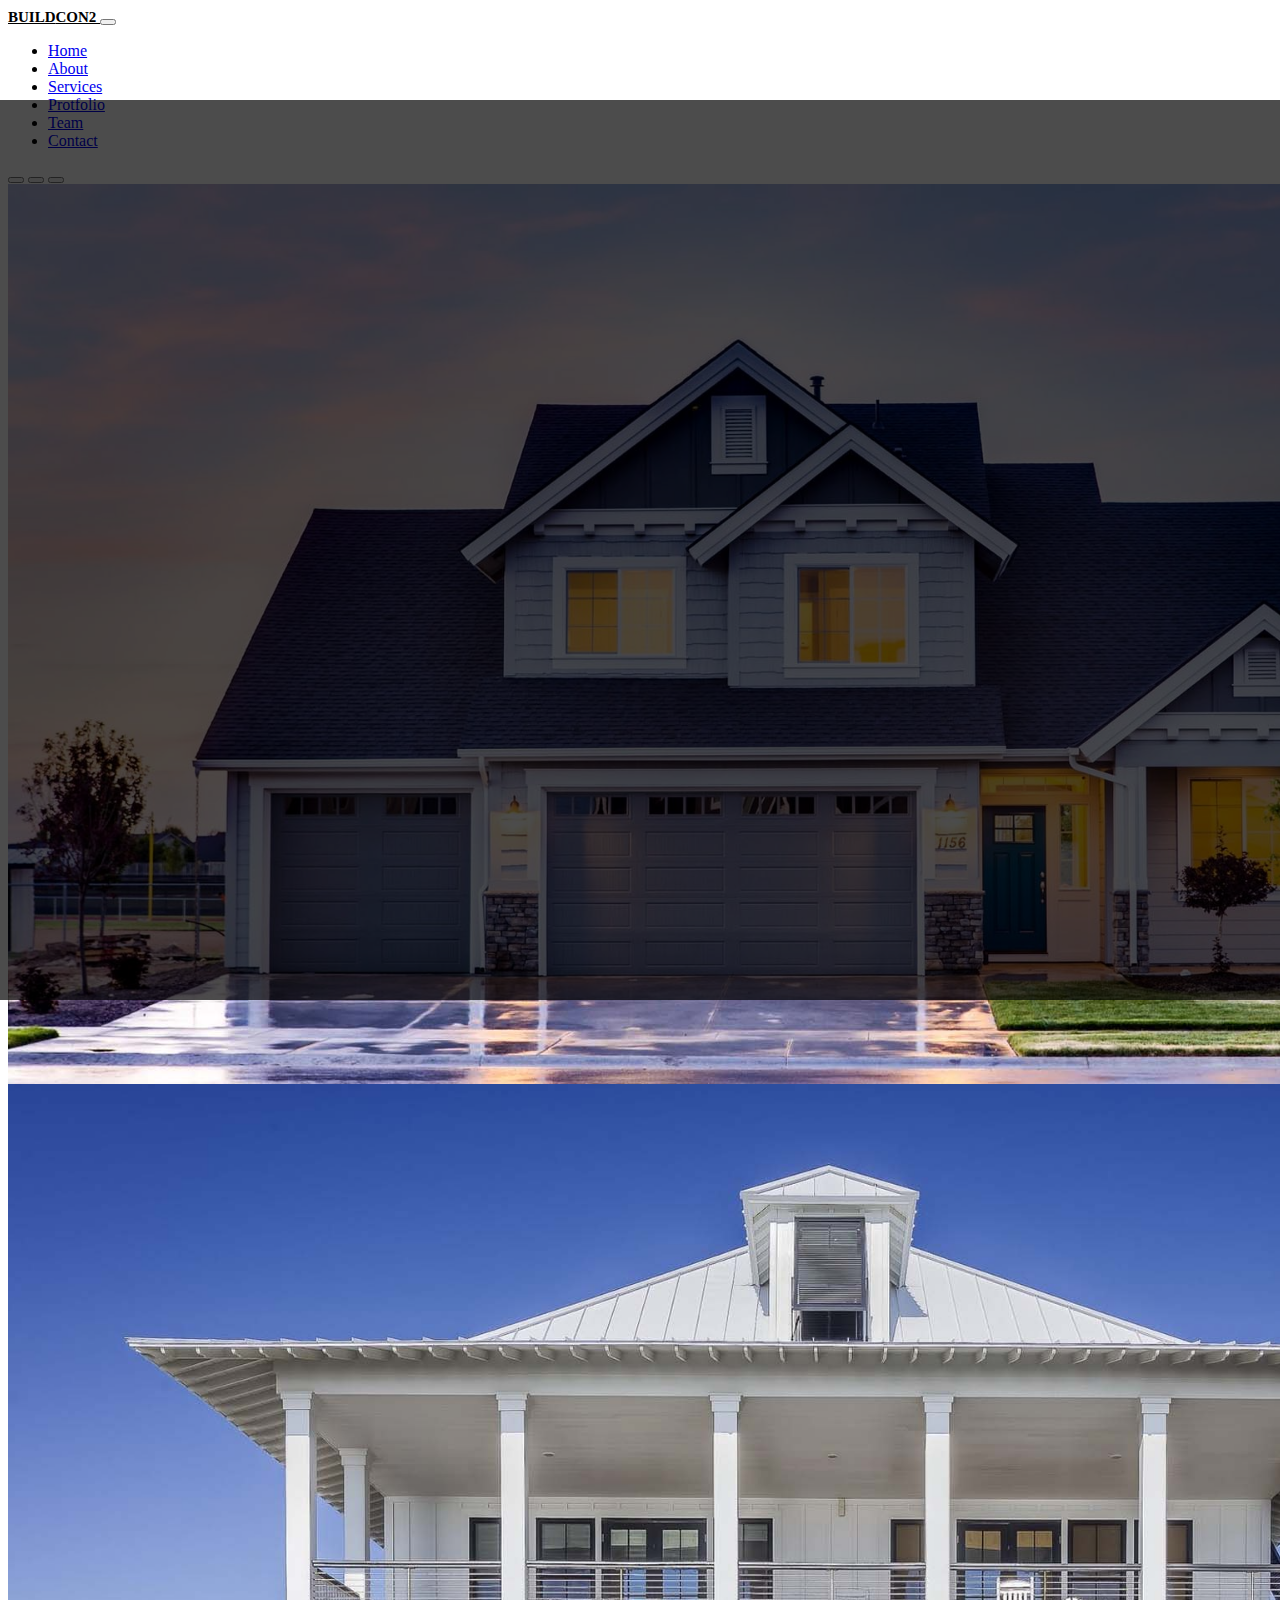
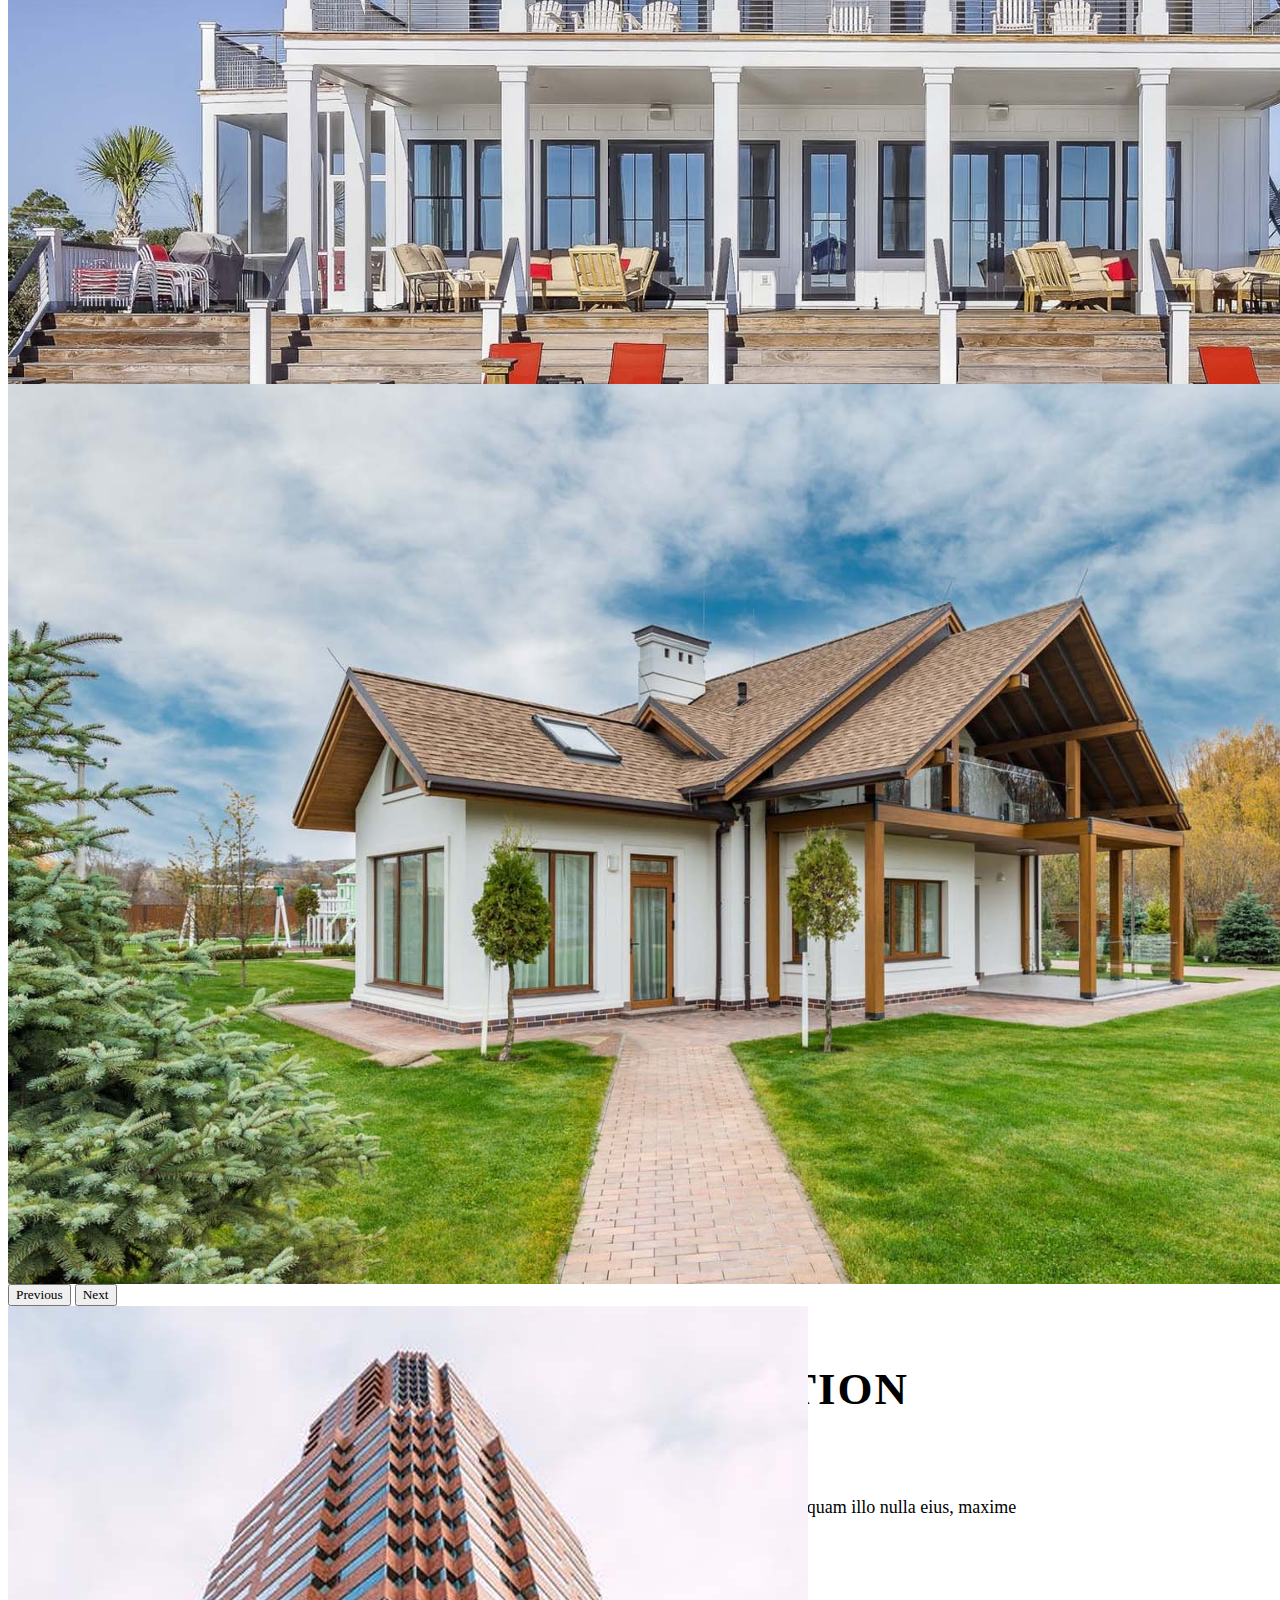
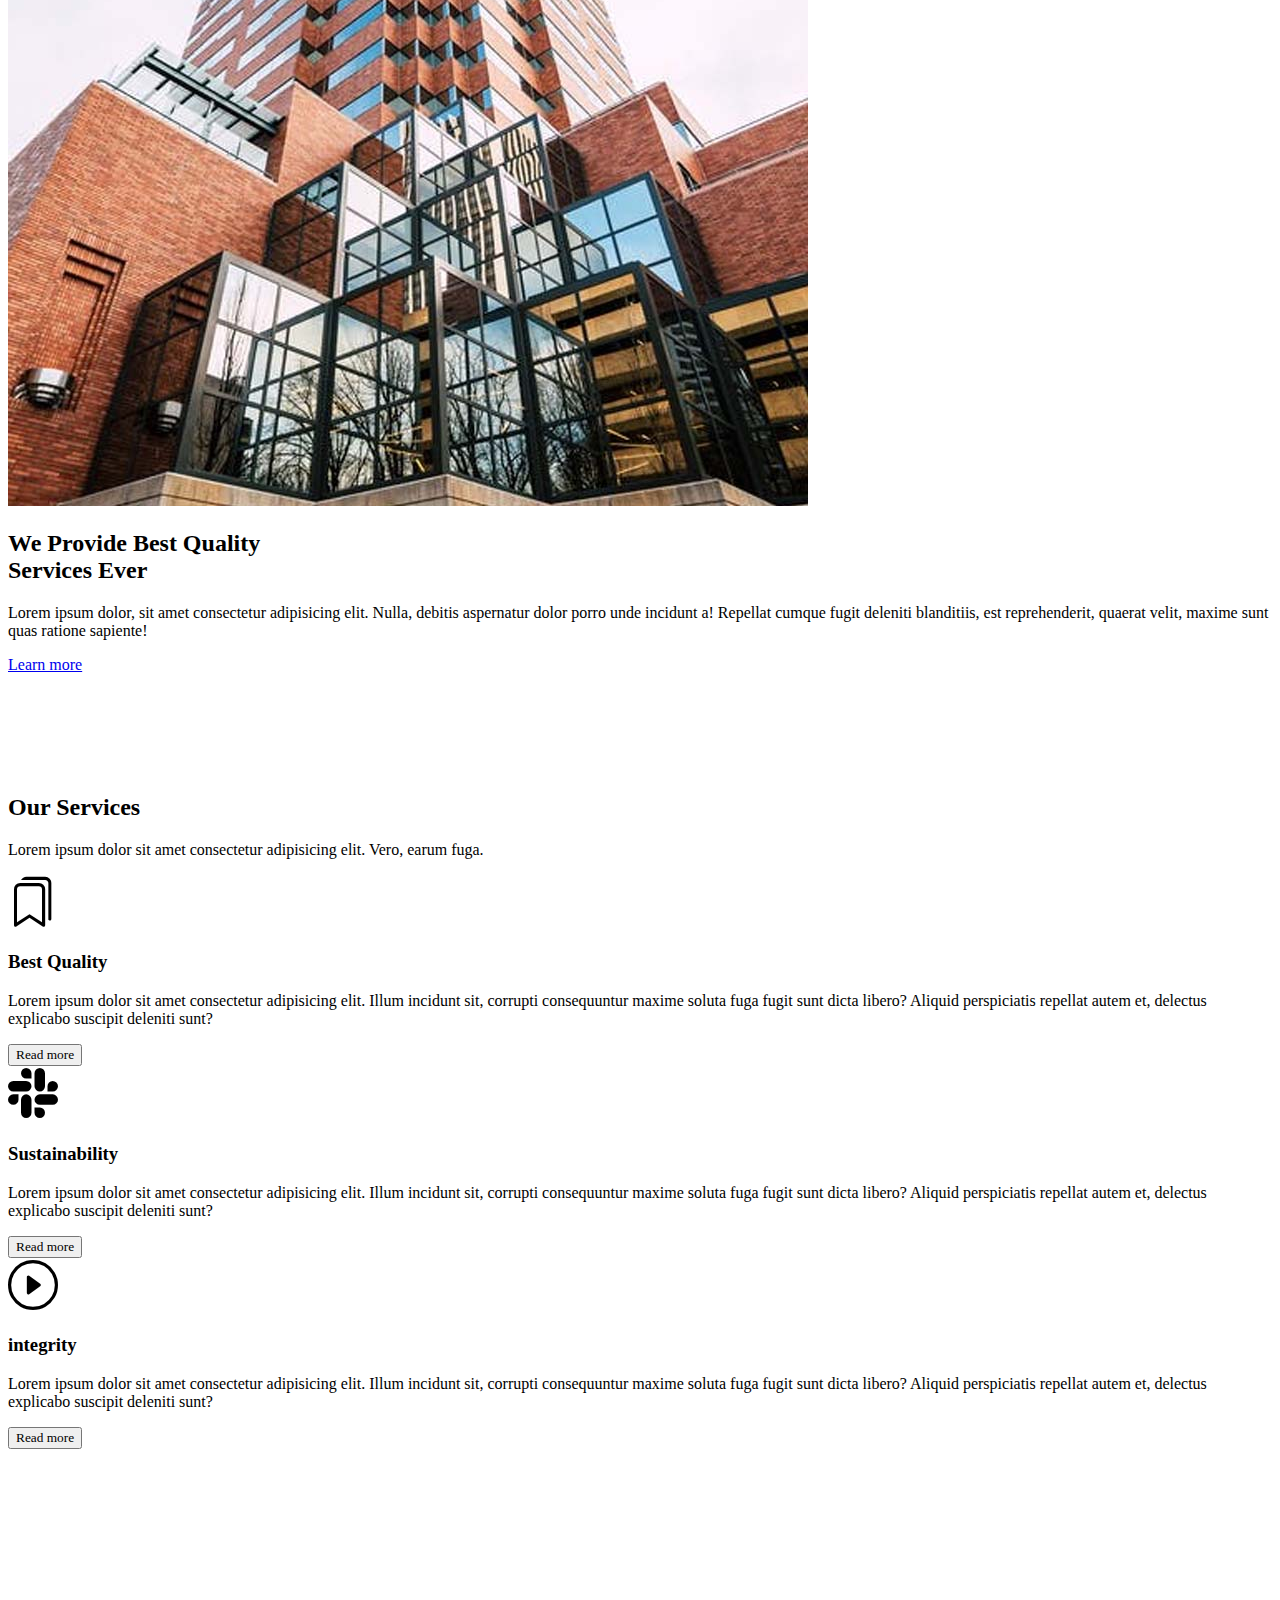
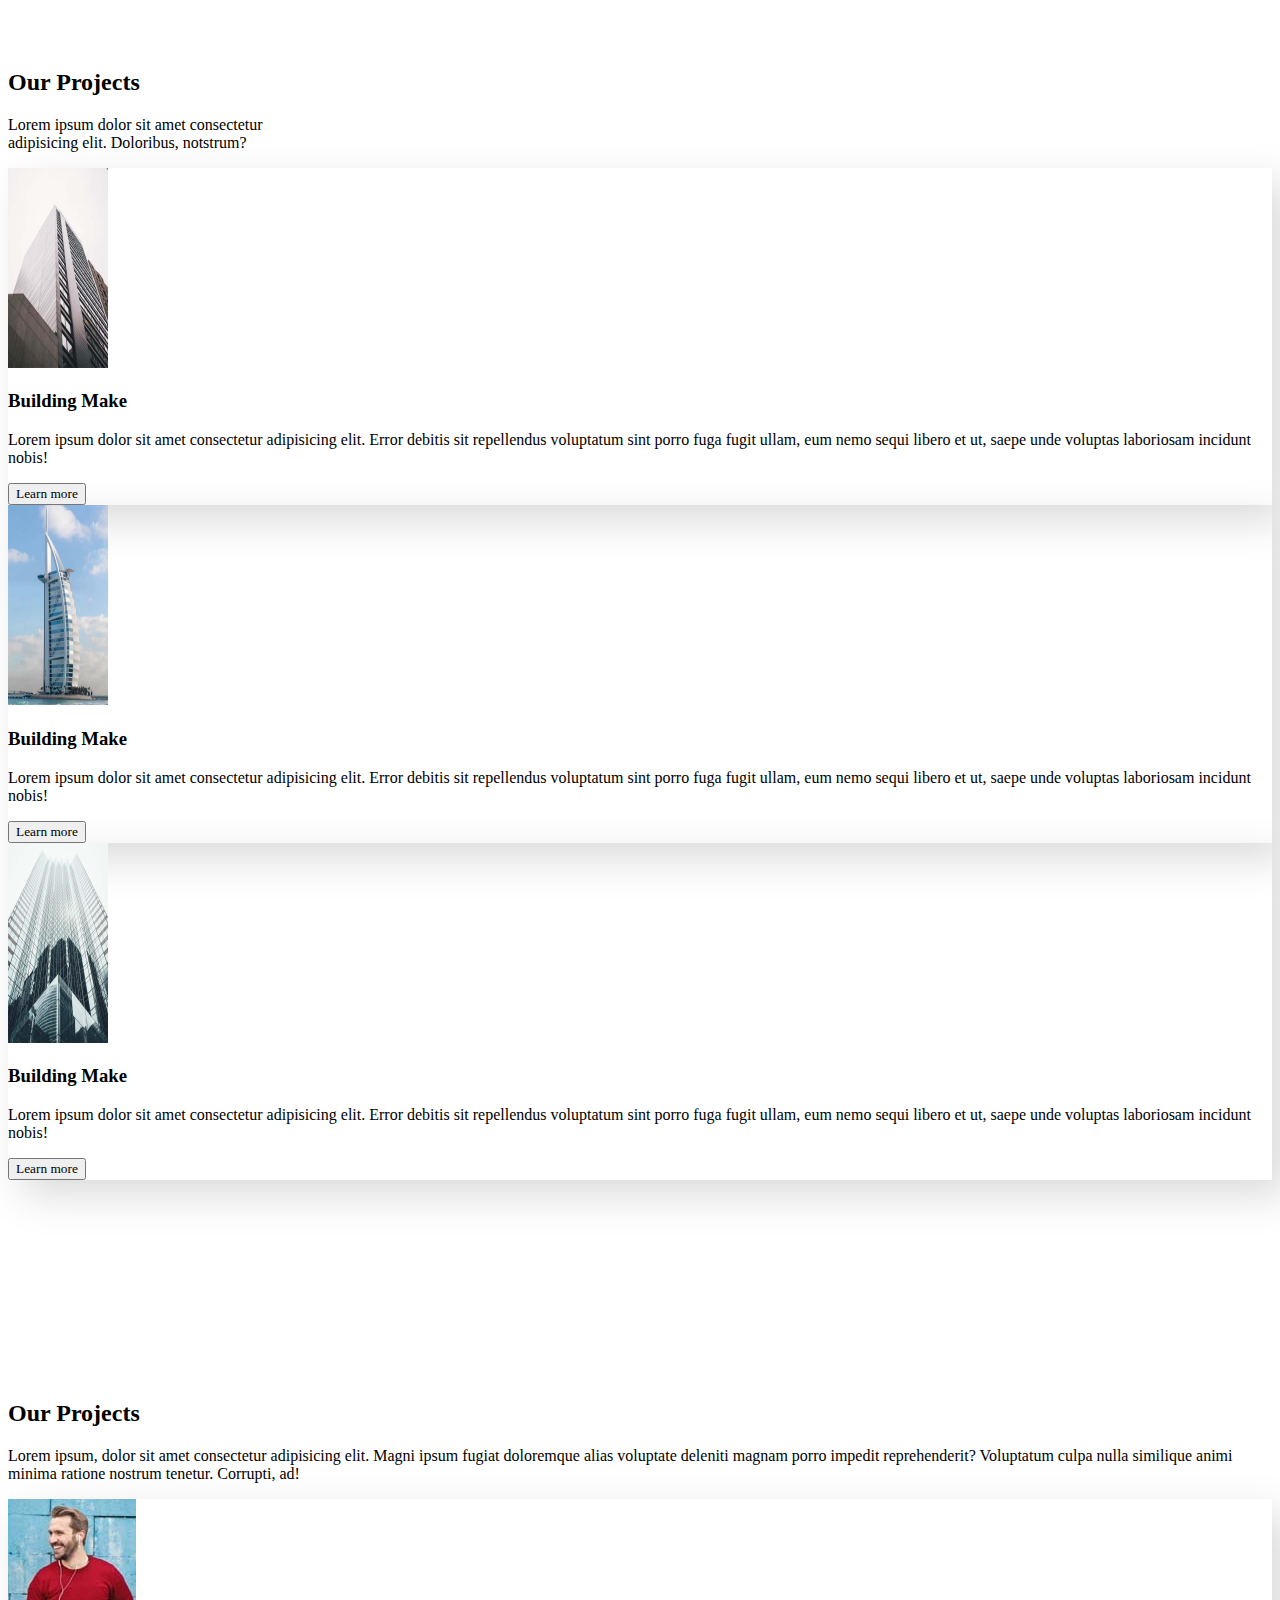
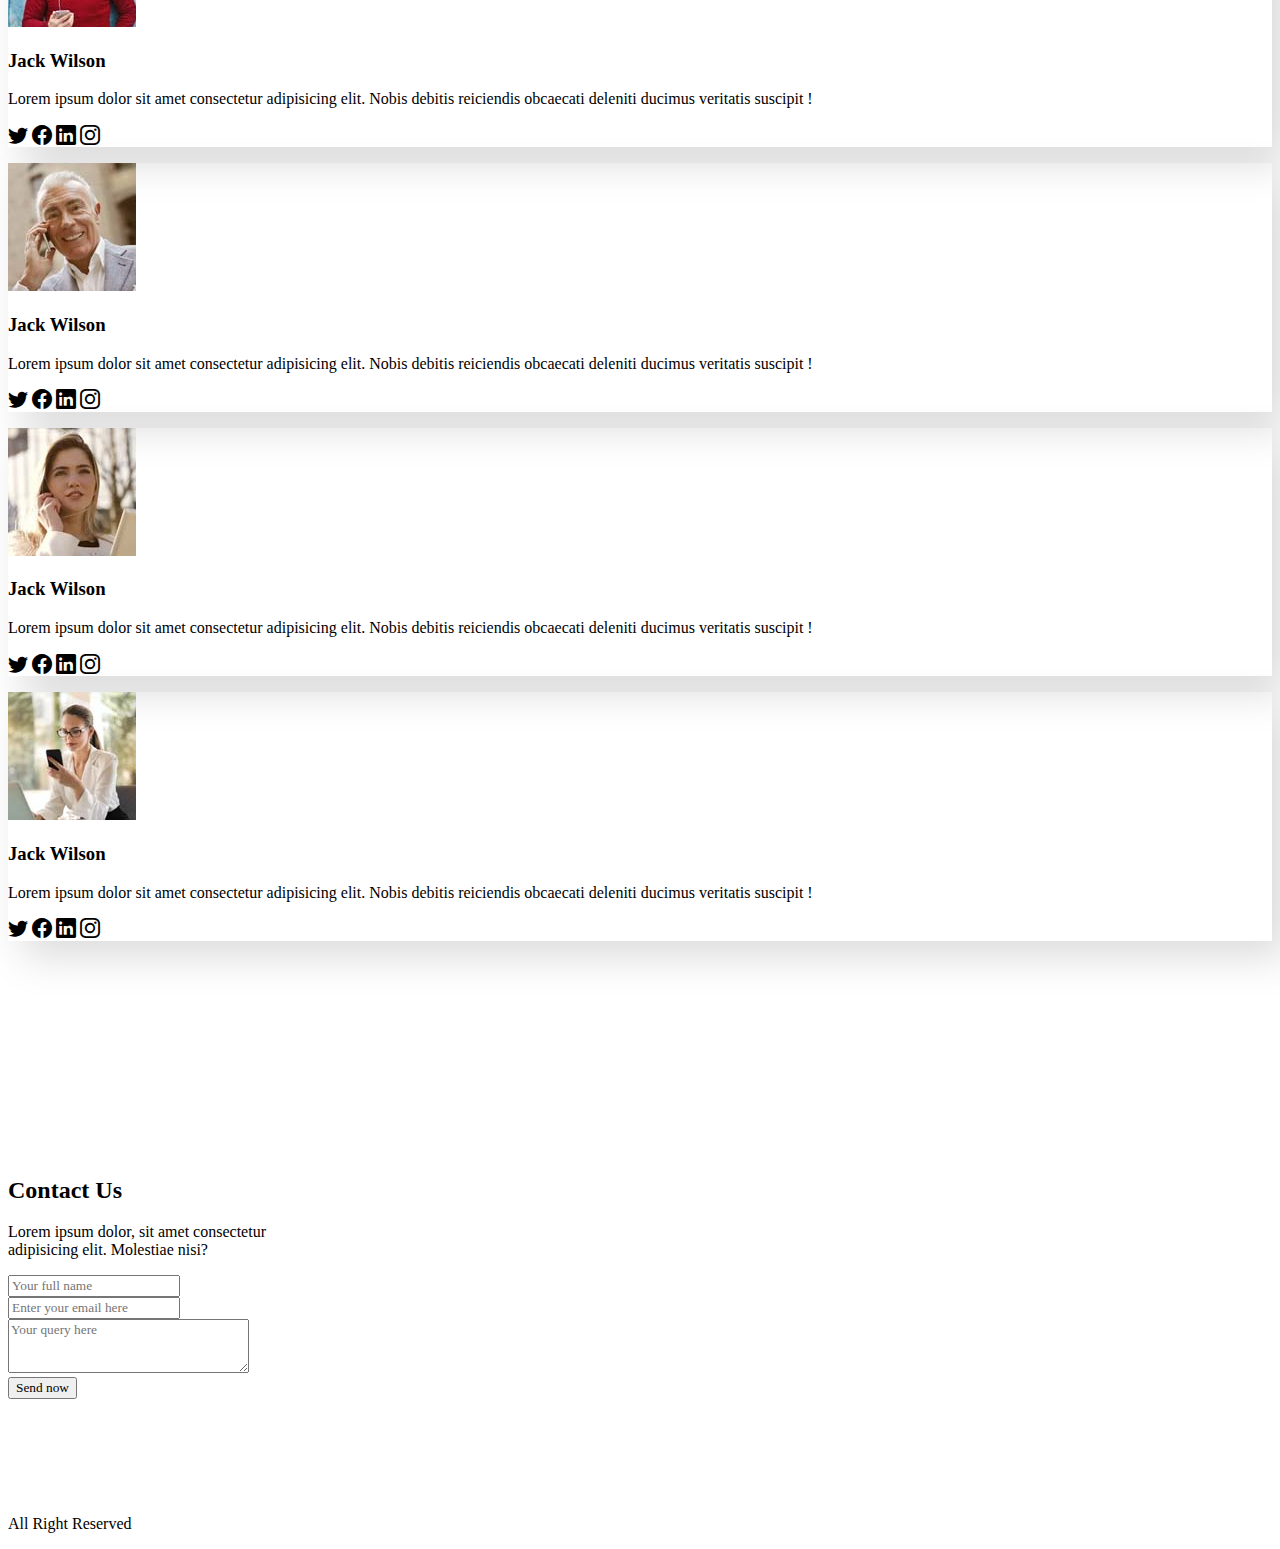
<file: project-3/index.html>
<!DOCTYPE html>
<html lang="en">
<head>
    <meta charset="UTF-8">
    <meta http-equiv="X-UA-Compatible" content="IE=edge">
    <meta name="viewport" content="width=device-width, initial-scale=1.0">
    <title>Project-3</title>
    <link rel="stylesheet" href="style.css">
    <!-- Option 1: Include in HTML -->
<link rel="stylesheet" href="https://cdn.jsdelivr.net/npm/bootstrap-icons@1.3.0/font/bootstrap-icons.css">
<link rel="stylesheet" href="https://cdnjs.cloudflare.com/ajax/libs/font-awesome/6.4.0/css/all.min.css" integrity="sha512-iecdLmaskl7CVkqkXNQ/ZH/XLlvWZOJyj7Yy7tcenmpD1ypASozpmT/E0iPtmFIB46ZmdtAc9eNBvH0H/ZpiBw==" crossorigin="anonymous" referrerpolicy="no-referrer" />
    <link href="https://cdn.jsdelivr.net/npm/bootstrap@5.3.0-alpha3/dist/css/bootstrap.min.css" rel="stylesheet" integrity="sha384-KK94CHFLLe+nY2dmCWGMq91rCGa5gtU4mk92HdvYe+M/SXH301p5ILy+dN9+nJOZ" crossorigin="anonymous">
<script src="https://cdn.jsdelivr.net/npm/bootstrap@5.3.0-alpha3/dist/js/bootstrap.bundle.min.js" integrity="sha384-ENjdO4Dr2bkBIFxQpeoTz1HIcje39Wm4jDKdf19U8gI4ddQ3GYNS7NTKfAdVQSZe" crossorigin="anonymous"></script>
<script src="https://cdn.jsdelivr.net/npm/@popperjs/core@2.11.7/dist/umd/popper.min.js" integrity="sha384-zYPOMqeu1DAVkHiLqWBUTcbYfZ8osu1Nd6Z89ify25QV9guujx43ITvfi12/QExE" crossorigin="anonymous"></script>
<script src="https://cdn.jsdelivr.net/npm/bootstrap@5.3.0-alpha3/dist/js/bootstrap.min.js" integrity="sha384-Y4oOpwW3duJdCWv5ly8SCFYWqFDsfob/3GkgExXKV4idmbt98QcxXYs9UoXAB7BZ" crossorigin="anonymous"></script>
</head>
<body>
    
    <nav class="navbar navbar-expand-lg navbar-light bg-light fixed-top ">
        <div class="container-fluid">
          <a class="navbar-brand" href="#"><span class="text-warning">BUILD</span>CON2  </a>
          <button class="navbar-toggler" type="button" data-bs-toggle="collapse" data-bs-target="#navbarSupportedContent" aria-controls="navbarSupportedContent" aria-expanded="false" aria-label="Toggle navigation">
            <span class="navbar-toggler-icon"></span>
          </button>
          <div class="collapse navbar-collapse" id="navbarSupportedContent">
            <ul class="navbar-nav ms-auto mb-2 mb-lg-0">
              <li class="nav-item">
                <a class="nav-link" href="#home">Home</a>
              </li>
              <li class="nav-item">
                <a class="nav-link" href="#about">About</a>
              </li>
              <li class="nav-item">
                <a class="nav-link" href="#services">Services</a>
              </li>
              <li class="nav-item">
                <a class="nav-link" href="#protfolio">Protfolio</a>
              </li>
              <li class="nav-item">
                <a class="nav-link" href="#team">Team</a>
              </li>
              <li class="nav-item">
                <a class="nav-link" href="#contact">Contact</a>
              </li>
          
          
          </div>
        </div>
      </nav>

<section id="home">
      <div id="carouselExampleDark " class="carousel carousel-dark slide" data-bs-ride="carousel">
        <div class="carousel-indicators">
          <button type="button" data-bs-target="#carouselExampleDark" data-bs-slide-to="0" class="active" aria-current="true" aria-label="Slide 1"></button>
          <button type="button" data-bs-target="#carouselExampleDark" data-bs-slide-to="1" aria-label="Slide 2"></button>
          <button type="button" data-bs-target="#carouselExampleDark" data-bs-slide-to="2" aria-label="Slide 3"></button>
        </div>
        <div class="carousel-inner">
          <div class="carousel-item active" data-bs-interval="10000">
            <img src="img/home-1.jpg" class="d-block w-100 img-fluid" alt="...">
            <div class="carousel-caption d-none d-md-block  text-white">
              <h5>Your Dream Houuse</h5>
              <p>Lorem, ipsum dolor sit amet consectetur adipisicing elit. Cumque, quae! Et quam illo nulla eius, maxime repellat laudantium nisi.  </p>
              <a href="#" class="btn btn-warning mt-3">Learn more</a>
            </div>
          </div>
          <div class="carousel-item" data-bs-interval="2000">
            <img src="img/home-2.jpg" class="d-block w-100 img-fluid" alt="...">
            <div class="carousel-caption d-none d-md-block text-white">
              <h5>Always Dedicated</h5>
              <p>Lorem, ipsum dolor sit amet consectetur adipisicing elit. Cumque, quae! Et quam illo nulla eius, maxime repellat laudantium nisi.  </p>
              <a href="#" class="btn btn-warning mt-3">Learn more</a>
            </div>
          </div>
          <div class="carousel-item">
            <img src="img/home-3.jpg" class="d-block w-100 img-fluid" alt="...">
            <div class="carousel-caption d-none d-md-block text-white">
              <h5>True Construction</h5>
              <p>Lorem, ipsum dolor sit amet consectetur adipisicing elit. Cumque, quae! Et quam illo nulla eius, maxime repellat laudantium nisi.</p>
              <a href="#" class="btn btn-warning mt-3">Learn more</a>
            </div>
          </div>
        </div>
        <button class="carousel-control-prev" type="button" data-bs-target="#carouselExampleDark" data-bs-slide="prev">
          <span class="carousel-control-prev-icon" aria-hidden="true"></span>
          <span class="visually-hidden">Previous</span>
        </button>
        <button class="carousel-control-next" type="button" data-bs-target="#carouselExampleDark" data-bs-slide="next">
          <span class="carousel-control-next-icon" aria-hidden="true"></span>
          <span class="visually-hidden">Next</span>
        </button>
      </div>

    </section>
      <!-- about section -->
      <section class="about-section-padding" id="about">
        <div class="container">
            <div class="row">
                <div class="col-lg-4 col-md-12 col-12">
                    <div class="about-img">
                        <img src="img/about.jpg" class="img-fluid" alt="">
                    </div>
                </div>
                    <div class="col-lg-8 col-md-12 col-12 ps-lg-5 mt-md-5">
                        <div class="about-text">
                            <h2>We Provide  Best Quality <br> Services Ever</h2>
                            <p>Lorem ipsum dolor, sit amet consectetur adipisicing elit. Nulla, debitis aspernatur dolor porro unde incidunt a! Repellat cumque fugit deleniti blanditiis, est reprehenderit, quaerat velit, maxime sunt quas ratione sapiente!</p>
                            <a href="#" class="btn btn-warning">Learn more</a>
                      
                    </div>
                </div>
            </div>
        </div>
      </section>

      <section class="services section-padding" id="services">
        <div class="container">
            <div class="row">
                <div class="col-md-12"> 
                    <div class="section-header text-center pb-5">
                        <h2>Our Services</h2>
                        <p>Lorem ipsum dolor sit amet consectetur adipisicing elit. Vero, earum fuga. </p>
                    </div>
                </div>
            </div>
            <div class="row">
                <div class="col-12 col-md-12 col-lg-4">
                <div class="card text-white text-center bg-dark pb-2">
                    <div class="card-body">

                        <i class="bi bi-bookmarks"></i>
                        <h3 class="card-title">Best Quality</h3>
                        <p class="lead">Lorem ipsum dolor sit amet consectetur adipisicing elit. Illum incidunt sit, corrupti consequuntur maxime soluta fuga fugit sunt dicta libero? Aliquid perspiciatis repellat autem et, delectus explicabo suscipit deleniti sunt?</p>
                        <button class="btn btn-warning text-dark">Read more</button>
                    </div>  
                </div>
                </div>
                <div class="col-12 col-md-12 col-lg-4">
                    <div class="card text-white text-center bg-dark pb-2">
                        <div class="card-body">
    
                            <i class="bi bi-slack"></i>
                            <h3 class="card-title">Sustainability</h3>
                            <p class="lead">Lorem ipsum dolor sit amet consectetur adipisicing elit. Illum incidunt sit, corrupti consequuntur maxime soluta fuga fugit sunt dicta libero? Aliquid perspiciatis repellat autem et, delectus explicabo suscipit deleniti sunt?</p>
                            <button class="btn btn-warning text-dark">Read more</button>
                        </div>  
                    </div>
                    </div>
                    <div class="col-12 col-md-12 col-lg-4">
                        <div class="card text-white text-center bg-dark pb-2">
                            <div class="card-body">
        
                                <i class="bi bi-play-circle"></i>
                                <h3 class="card-title">integrity</h3>
                                <p class="lead">Lorem ipsum dolor sit amet consectetur adipisicing elit. Illum incidunt sit, corrupti consequuntur maxime soluta fuga fugit sunt dicta libero? Aliquid perspiciatis repellat autem et, delectus explicabo suscipit deleniti sunt?</p>
                                <button class="btn btn-warning text-dark">Read more</button>
                            </div>  
                        </div>
                        </div>
            </div>
        </div>
      </section>

      <!-- protfolio section -->
      <section id="protfolio" class="protfolio section-padding">
        <div class="container">
            <div class="row">
                <div class="col-md-12">
                    <div class="section-header text-center pb-5">
                        <h2>Our Projects</h2>
                        <p>Lorem ipsum dolor sit amet consectetur <br> adipisicing elit. Doloribus, notstrum?</p>
                    </div>
                </div>
            </div>
            
            <div class="row">
                <div class="col-12 col-md-12 col-lg-4">
                    <div class="card text-center bg-white pb-2">
                        <div class="card-body text-dark">
                            <div class="img-area mb-4">
                                <img src="img/project-1.jpg" class="img-fluid" alt="">
                            </div>
                            <h3 class="card-title">Building Make</h3>
                            <p class="lead">Lorem ipsum dolor sit amet consectetur adipisicing elit. Error debitis sit repellendus voluptatum sint porro fuga fugit ullam, eum nemo sequi libero et ut, saepe unde voluptas laboriosam incidunt nobis!</p>
                            <button class="btn bg-warning text-dark">Learn more</button>
                        </div>
                    </div>
                </div>
                <div class="col-12 col-md-12 col-lg-4">
                    <div class="card text-center bg-white pb-2">
                        <div class="card-body text-dark">
                            <div class="img-area mb-4">
                                <img src="img/project-2.jpg" class="img-fluid" alt="">
                            </div>
                            <h3 class="card-title">Building Make</h3>
                            <p class="lead">Lorem ipsum dolor sit amet consectetur adipisicing elit. Error debitis sit repellendus voluptatum sint porro fuga fugit ullam, eum nemo sequi libero et ut, saepe unde voluptas laboriosam incidunt nobis!</p>
                            <button class="btn bg-warning text-dark">Learn more</button>
                        </div>
                    </div>
                </div>
                <div class="col-12 col-md-12 col-lg-4">
                    <div class="card text-center bg-white pb-2">
                        <div class="card-body text-dark">
                            <div class="img-area mb-4">
                                <img src="img/project-3.jpg" class="img-fluid" alt="">
                            </div>
                            <h3 class="card-title">Building Make</h3>
                            <p class="lead">Lorem ipsum dolor sit amet consectetur adipisicing elit. Error debitis sit repellendus voluptatum sint porro fuga fugit ullam, eum nemo sequi libero et ut, saepe unde voluptas laboriosam incidunt nobis!</p>
                            <button class="btn bg-warning text-dark">Learn more</button>
                        </div>
                    </div>
                </div>
            </div>
        </div>
      </section>

      <!-- team section -->
      <section id="team" class="team section-padding">
        <div class="container">
            <div class="row">
                <div class="col-md-12">
                    <div class="section-header text-center pb-5">
                        <h2>Our Projects</h2>
                        <p>Lorem ipsum, dolor sit amet consectetur adipisicing elit. Magni ipsum fugiat doloremque alias voluptate deleniti magnam porro impedit reprehenderit? Voluptatum culpa nulla similique animi minima ratione nostrum tenetur. Corrupti, ad!</p>

                    </div>
                </div>
            </div>
            <div class="row">
                <div class="col-12 col-md-6 col-lg-3">
                    <div class="card-body text-center">
                        <img src="img/team-1.jpg" class="img-fluid rounded-circle" alt="">
                        <h3 class="card-title py-2">Jack Wilson</h3>
                        <p class="card-text">Lorem ipsum dolor sit amet consectetur adipisicing elit. Nobis debitis reiciendis obcaecati deleniti ducimus veritatis suscipit !</p>

                        <p class="socials">
                            <i class="bi bi-twitter text-dark mx-1" ></i>
                            <i class="bi bi-facebook text-dark mx-1" ></i>
                            <i class="bi bi-linkedin text-dark mx-1" ></i>
                            <i class="bi bi-instagram text-dark mx-1" ></i>
                            
                        </p>
                    </div>
                </div>
                <div class="col-12 col-md-6 col-lg-3">
                    <div class="card-body text-center">
                        <img src="img/team-2.jpg" class="img-fluid rounded-circle" alt="">
                        <h3 class="card-title py-2">Jack Wilson</h3>
                        <p class="card-text">Lorem ipsum dolor sit amet consectetur adipisicing elit. Nobis debitis reiciendis obcaecati deleniti ducimus veritatis suscipit !</p>

                        <p class="socials">
                            <i class="bi bi-twitter text-dark mx-1" ></i>
                            <i class="bi bi-facebook text-dark mx-1" ></i>
                            <i class="bi bi-linkedin text-dark mx-1" ></i>
                            <i class="bi bi-instagram text-dark mx-1" ></i>
                            
                        </p>
                    </div>
                </div>
                <div class="col-12 col-md-6 col-lg-3">
                    <div class="card-body text-center">
                        <img src="img/team-3.jpg" class="img-fluid rounded-circle" alt="">
                        <h3 class="card-title py-2">Jack Wilson</h3>
                        <p class="card-text">Lorem ipsum dolor sit amet consectetur adipisicing elit. Nobis debitis reiciendis obcaecati deleniti ducimus veritatis suscipit !</p>

                        <p class="socials">
                            <i class="bi bi-twitter text-dark mx-1" ></i>
                            <i class="bi bi-facebook text-dark mx-1" ></i>
                            <i class="bi bi-linkedin text-dark mx-1" ></i>
                            <i class="bi bi-instagram text-dark mx-1" ></i>
                            
                        </p>
                    </div>
                </div>
                <div class="col-12 col-md-6 col-lg-3">
                    <div class="card-body text-center">
                        <img src="img/team-4.jpg" class="img-fluid rounded-circle" alt="">
                        <h3 class="card-title py-2">Jack Wilson</h3>
                        <p class="card-text">Lorem ipsum dolor sit amet consectetur adipisicing elit. Nobis debitis reiciendis obcaecati deleniti ducimus veritatis suscipit !</p>

                        <p class="socials">
                            <i class="bi bi-twitter text-dark mx-1" ></i>
                            <i class="bi bi-facebook text-dark mx-1" ></i>
                            <i class="bi bi-linkedin text-dark mx-1" ></i>
                            <i class="bi bi-instagram text-dark mx-1" ></i>
                            
                        </p>
                    </div>
                </div>
            </div>
        </div>

      </section>


      <!-- contact section -->
      <section id="contact" class="contact section-padding">
        <div class="container">
            <div class="row">
                <div class="col-md-12"> 
                    <div class="section-header text-center pb-5">
                        <h2>Contact Us</h2>
                        <p>Lorem ipsum dolor, sit amet consectetur <br> adipisicing elit. Molestiae nisi?</p>
                    </div>
                </div>
            </div>

            <div class="row m-0" >
                <div class="col-md-12 p-0 pt-4 p-4 m-auto">
                    <div class="row">
                        <div class="col-md-12">
                            <div class="mb-3">
                                <input type="text" class="form-control" required placeholder="Your full name">
                            </div>
                        </div>
                        <div class="col-md-12">
                            <div class="mb-3">
                                <input type="email" class="form-control " required placeholder="Enter your email here">
                            </div>
                        </div>
                        <div class="col-md-12">
                            <div class="mb-3">
                                <textarea name="" id="" cols="30" rows="3" class="form-control" required placeholder="Your query here"></textarea>
                            </div>
                        </div>

                        <button class="btn btn-warning btn-lg btn-block mt-3">Send now</button>
                    </div>

                </div>

            </div>
        </div>

      </section>


      <!-- footer -->
      <footer class="bg-dark p-2 text-center">
        <div class="container">
            <p class="text-white">  All Right Reserved</p>
        </div>
      </footer>
</body>
</html>
</file>
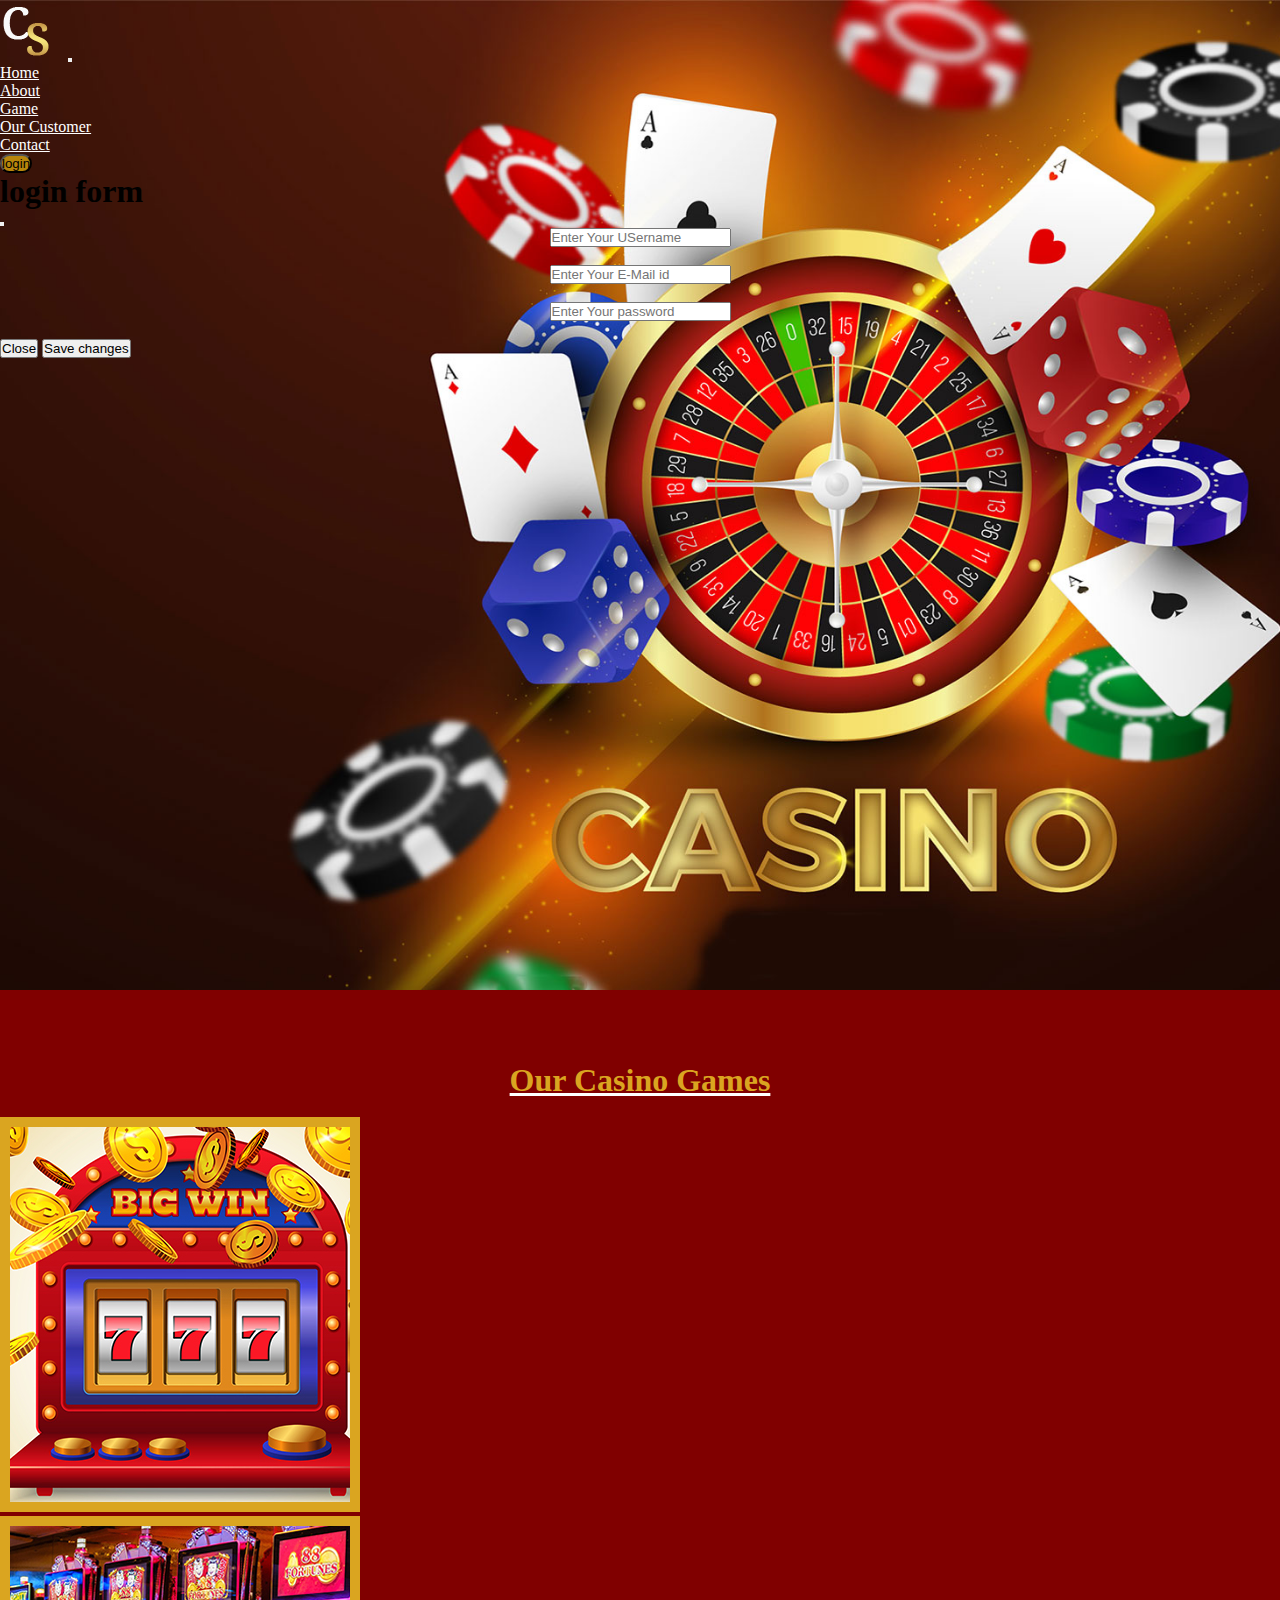
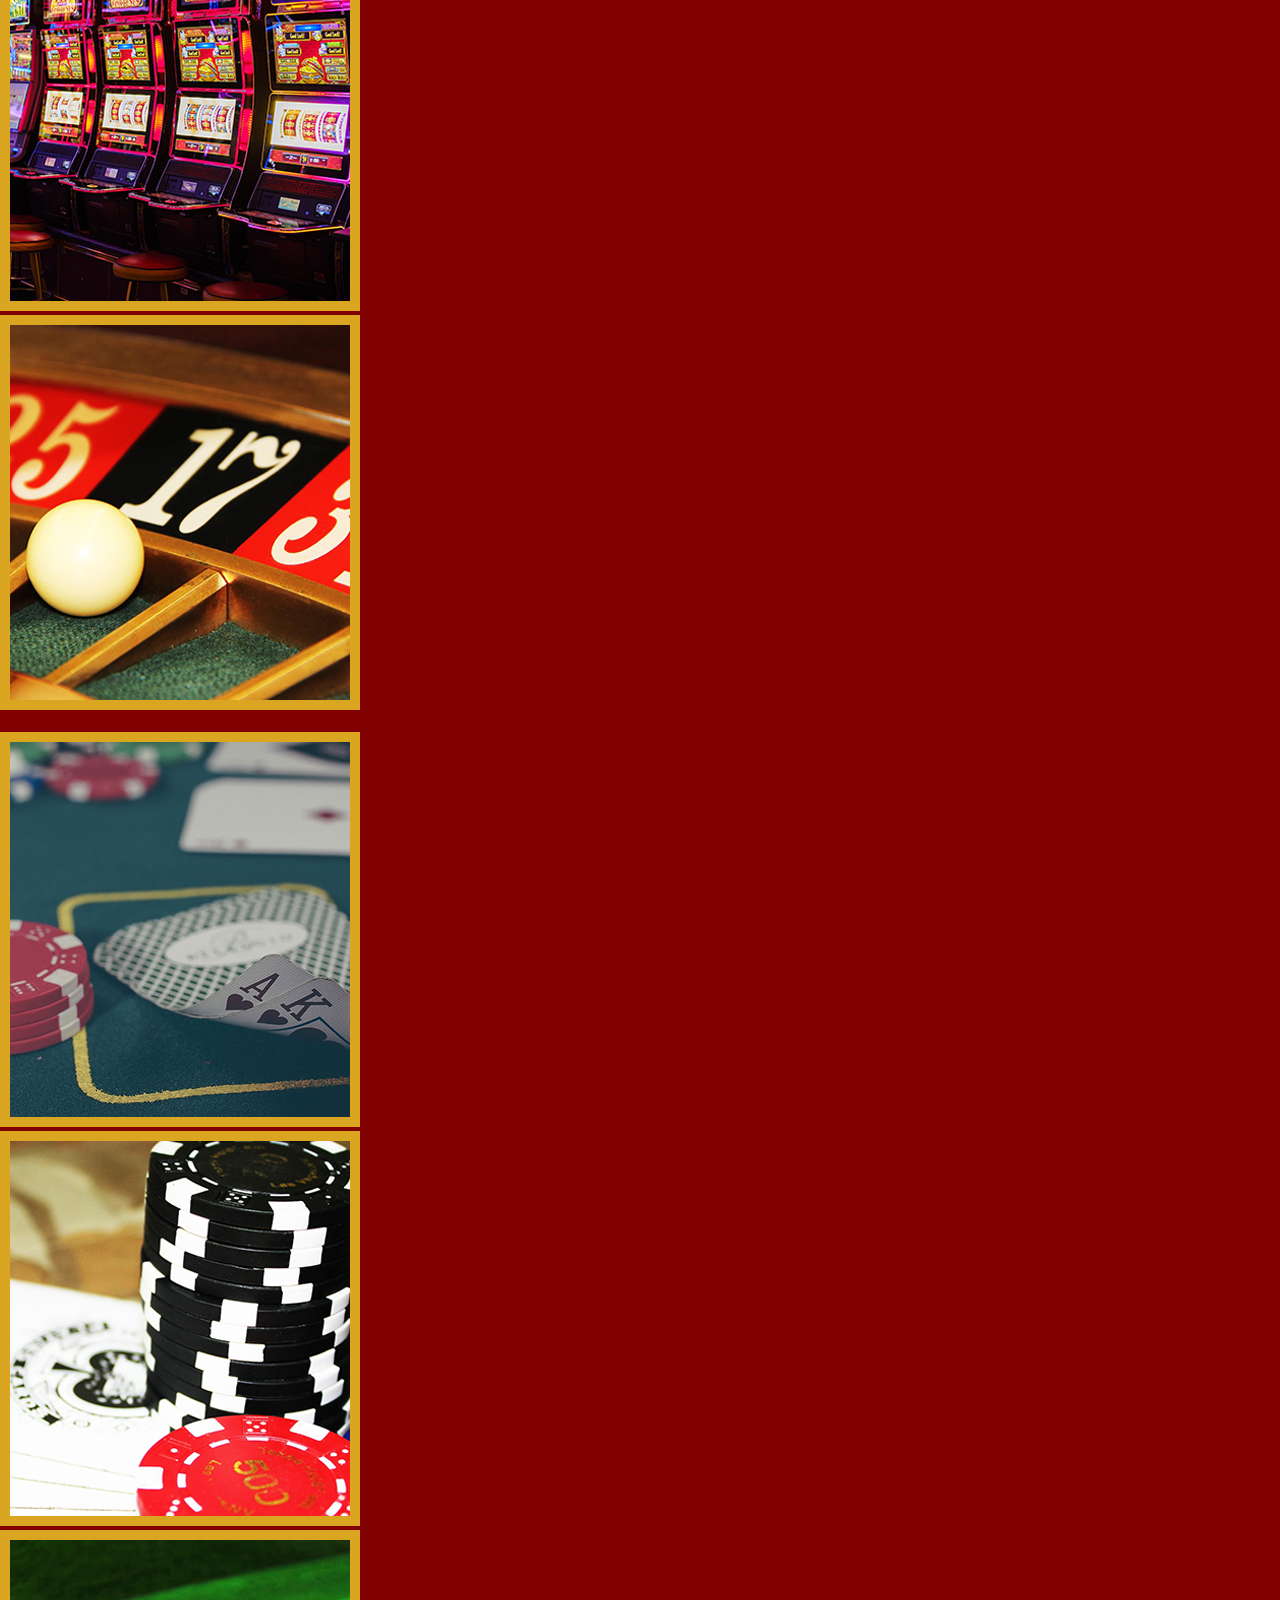
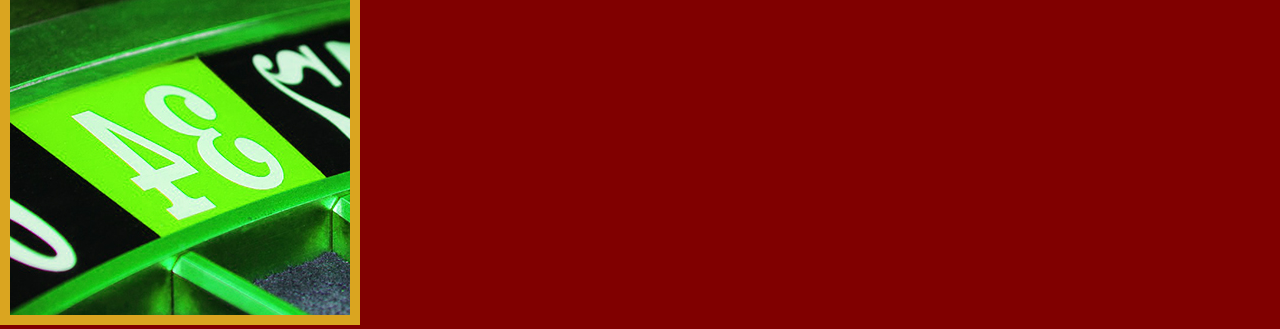
<file: project-6/index.html>
<!DOCTYPE html>
<html lang="en">
<head>
    <meta charset="UTF-8">
    <meta http-equiv="X-UA-Compatible" content="IE=edge">
    <meta name="viewport" content="width=device-width, initial-scale=1.0">
    <title>Document</title>
 <link rel="stylesheet" href="style.css">
 <!-- bootstarp cdn -->

 <link href="https://cdn.jsdelivr.net/npm/bootstrap@5.3.0-alpha3/dist/css/bootstrap.min.css" rel="stylesheet" integrity="sha384-KK94CHFLLe+nY2dmCWGMq91rCGa5gtU4mk92HdvYe+M/SXH301p5ILy+dN9+nJOZ" crossorigin="anonymous">
<script src="https://cdn.jsdelivr.net/npm/bootstrap@5.3.0-alpha3/dist/js/bootstrap.bundle.min.js" integrity="sha384-ENjdO4Dr2bkBIFxQpeoTz1HIcje39Wm4jDKdf19U8gI4ddQ3GYNS7NTKfAdVQSZe" crossorigin="anonymous"></script>


</head>
<body>

    <!-- header start -->
    <header>
        <nav class="navbar navbar-expand-lg ">
            <div class="container">
                
              <a class="navbar-brand " href="#" id="q"><img src="images/logo.png" alt=""></a>
              <button class="navbar-toggler" type="button" data-bs-toggle="collapse" data-bs-target="#navbarSupportedContent" aria-controls="navbarSupportedContent" aria-expanded="false" aria-label="Toggle navigation">
                <span class="navbar-toggler-icon"></span>
              </button>
              <div class="collapse navbar-collapse" id="navbarSupportedContent">
                <ul class="navbar-nav ms-auto px-5  mb-2 mb-lg-0">
                  <li class="nav-item">
                    <a class="nav-link " aria-current="page" href="#">Home</a>
                    <li class="nav-item">
                        <a class="nav-link" aria-current="page" href="#">About</a>
                     
                     <li class="nav-item">
                            <a class="nav-link " aria-current="page" href="#">Game</a>
                         
                     <li class="nav-item">
                                <a class="nav-link " aria-current="page" href="#">Our Customer</a>
                      <li class="nav-item">
                                    <a class="nav-link " aria-current="page" href="#">Contact</a>
                                             
                     <li class="nav-item"><button type="button" class="btn text-light " data-bs-toggle="modal" data-bs-target="#exampleModal" id="g">
                      login
                    </button>
                     <!-- Modal -->
      <div class="modal fade" id="exampleModal" tabindex="-1" aria-labelledby="exampleModalLabel" aria-hidden="true">
        <div class="modal-dialog">
          <div class="modal-content">
            <div class="modal-header">
              <h1 class="modal-title fs-5" id="exampleModalLabel"> login form</h1>
              <button type="button" class="btn-close" data-bs-dismiss="modal" aria-label="Close"></button>
            </div>
            <div class="modal-body">
              <center>  <input type="text" placeholder="Enter Your USername"> <br><br>
              <input type="mail" placeholder="Enter Your E-Mail id"> <br> <br>
              <input type="password" placeholder="Enter Your password"> <br> <br></center>
            </div>
            <div class="modal-footer">
              <button type="button" class="btn btn-secondary" data-bs-dismiss="modal">Close</button>
              <button type="button" class="btn btn-primary">Save changes</button>
            </div>
          </div>
        </div>
      </div>        
      <!-- modal end  -->
                </ul>
              </div>
            </div>
          </nav>
    
    </header> <br><br><br><br>

<!-- header emd  -->
<!-- Our Casino Games section satrt  -->

<section class="container" id="rr">
    <center><h1>Our Casino Games</h1></center><br>
    <div class="row justify-content-evenly ">
        <div class="col-12 col-sm-6 col-md-4 col-lg-3"><img src="images/game1.jpg" alt=""></div>
        <div class="col-12 col-sm-6 col-md-4 col-lg-3"><img src="images/game2.jpg" alt=""></div>
        <div class="col-12 col-sm-6 col-md-4 col-lg-3"><img src="images/game3.jpg" alt=""></div>
      
    </div> <br>
    <div class="row justify-content-evenly">
        <div class="col-12 col-sm-6 col-md-4 col-lg-3"><img src="images/game4.jpg" alt=""></div>
        <div class="col-12 col-sm-6 col-md-4 col-lg-3"><img src="images/game5.jpg" alt=""></div>
        <div class="col-12 col-sm-6 col-md-4 col-lg-3"><img src="images/game6.jpg" alt=""></div>
    </div>
</section>

<!-- Our Casino Games section end  -->

</body>
</html>
</file>
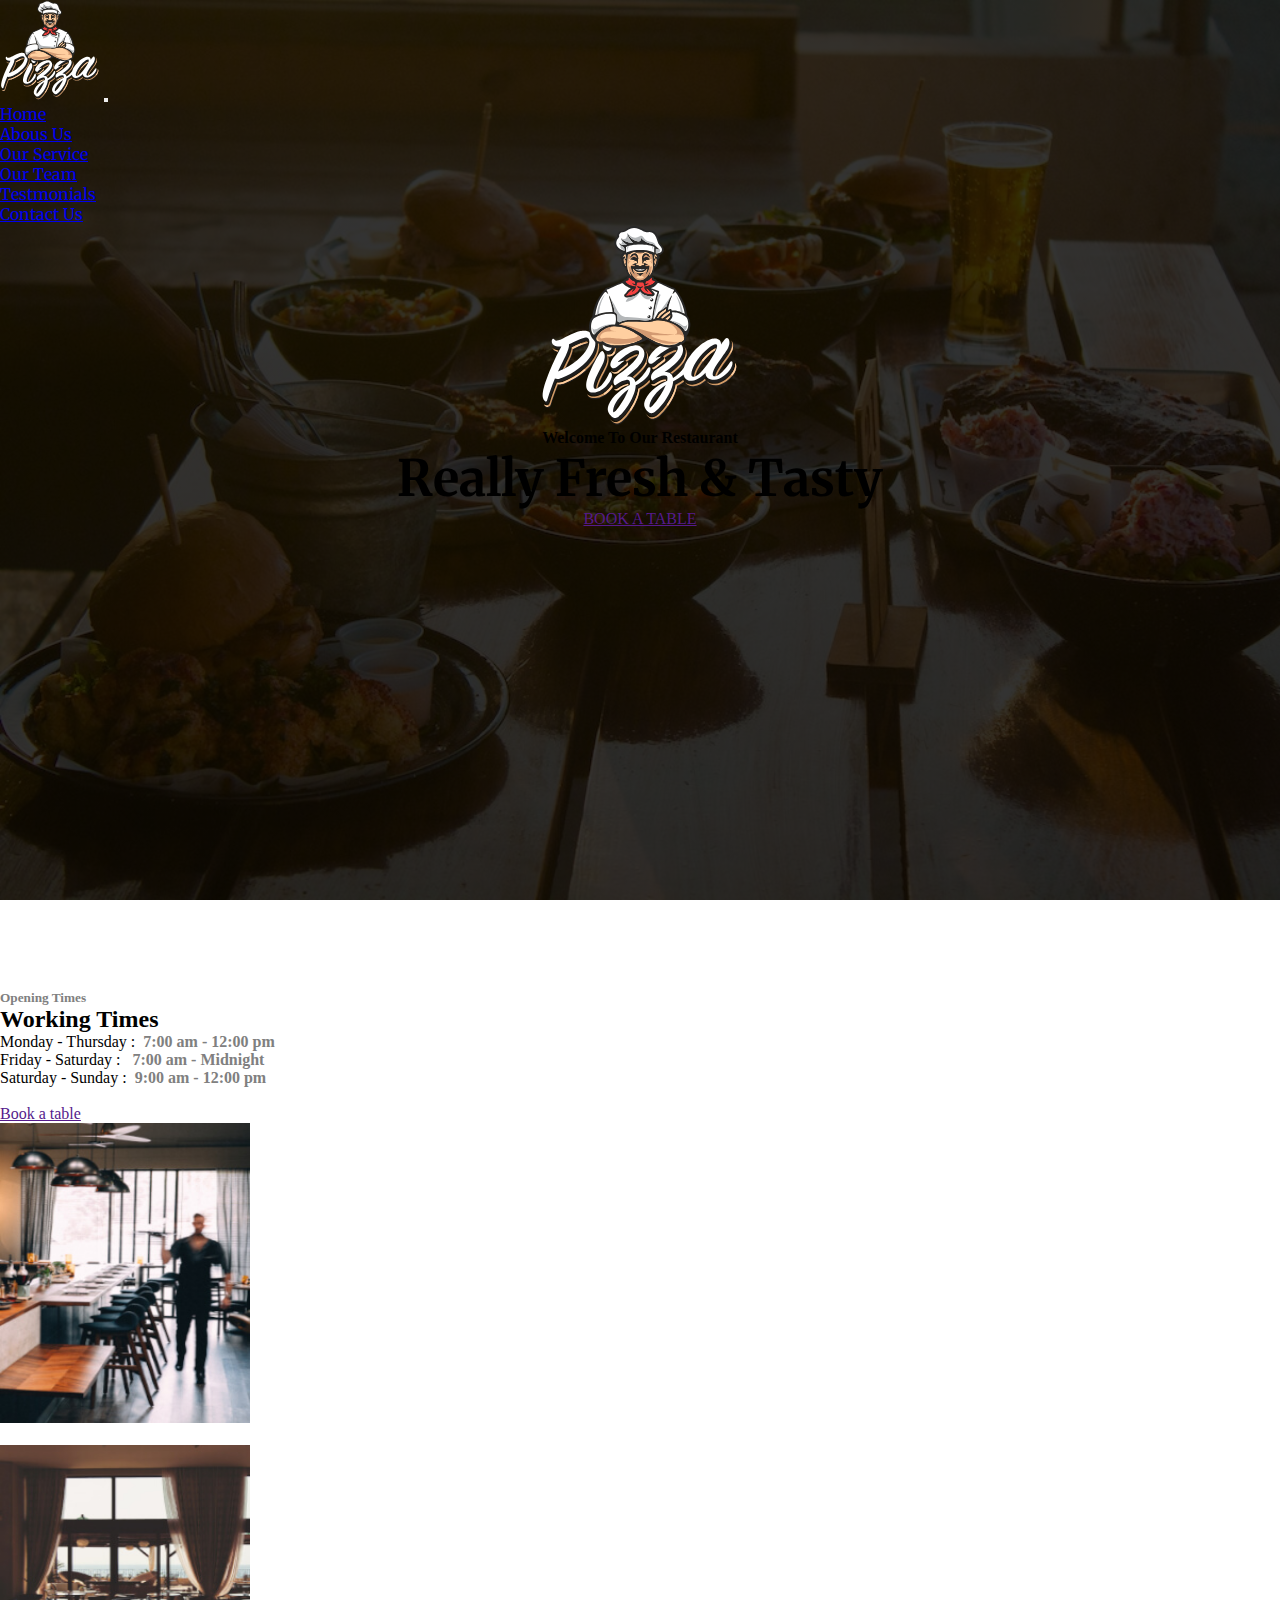
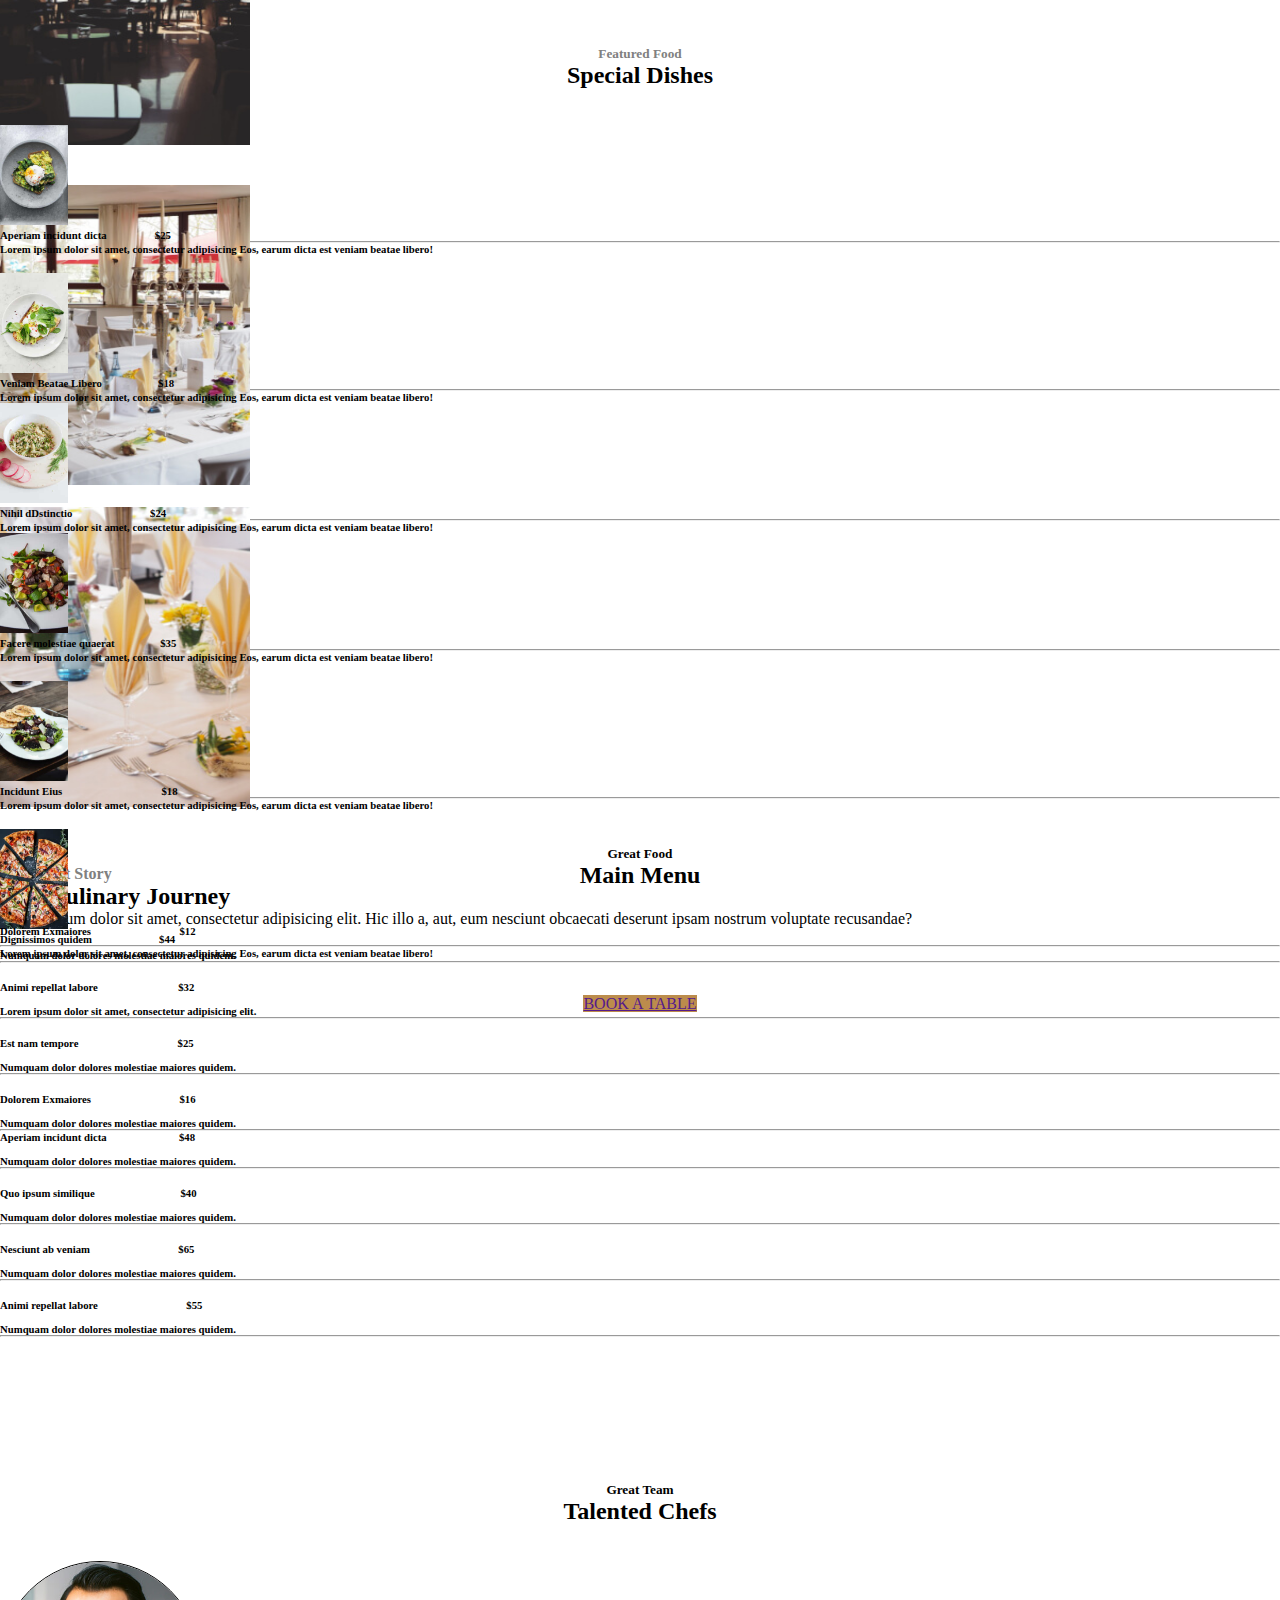
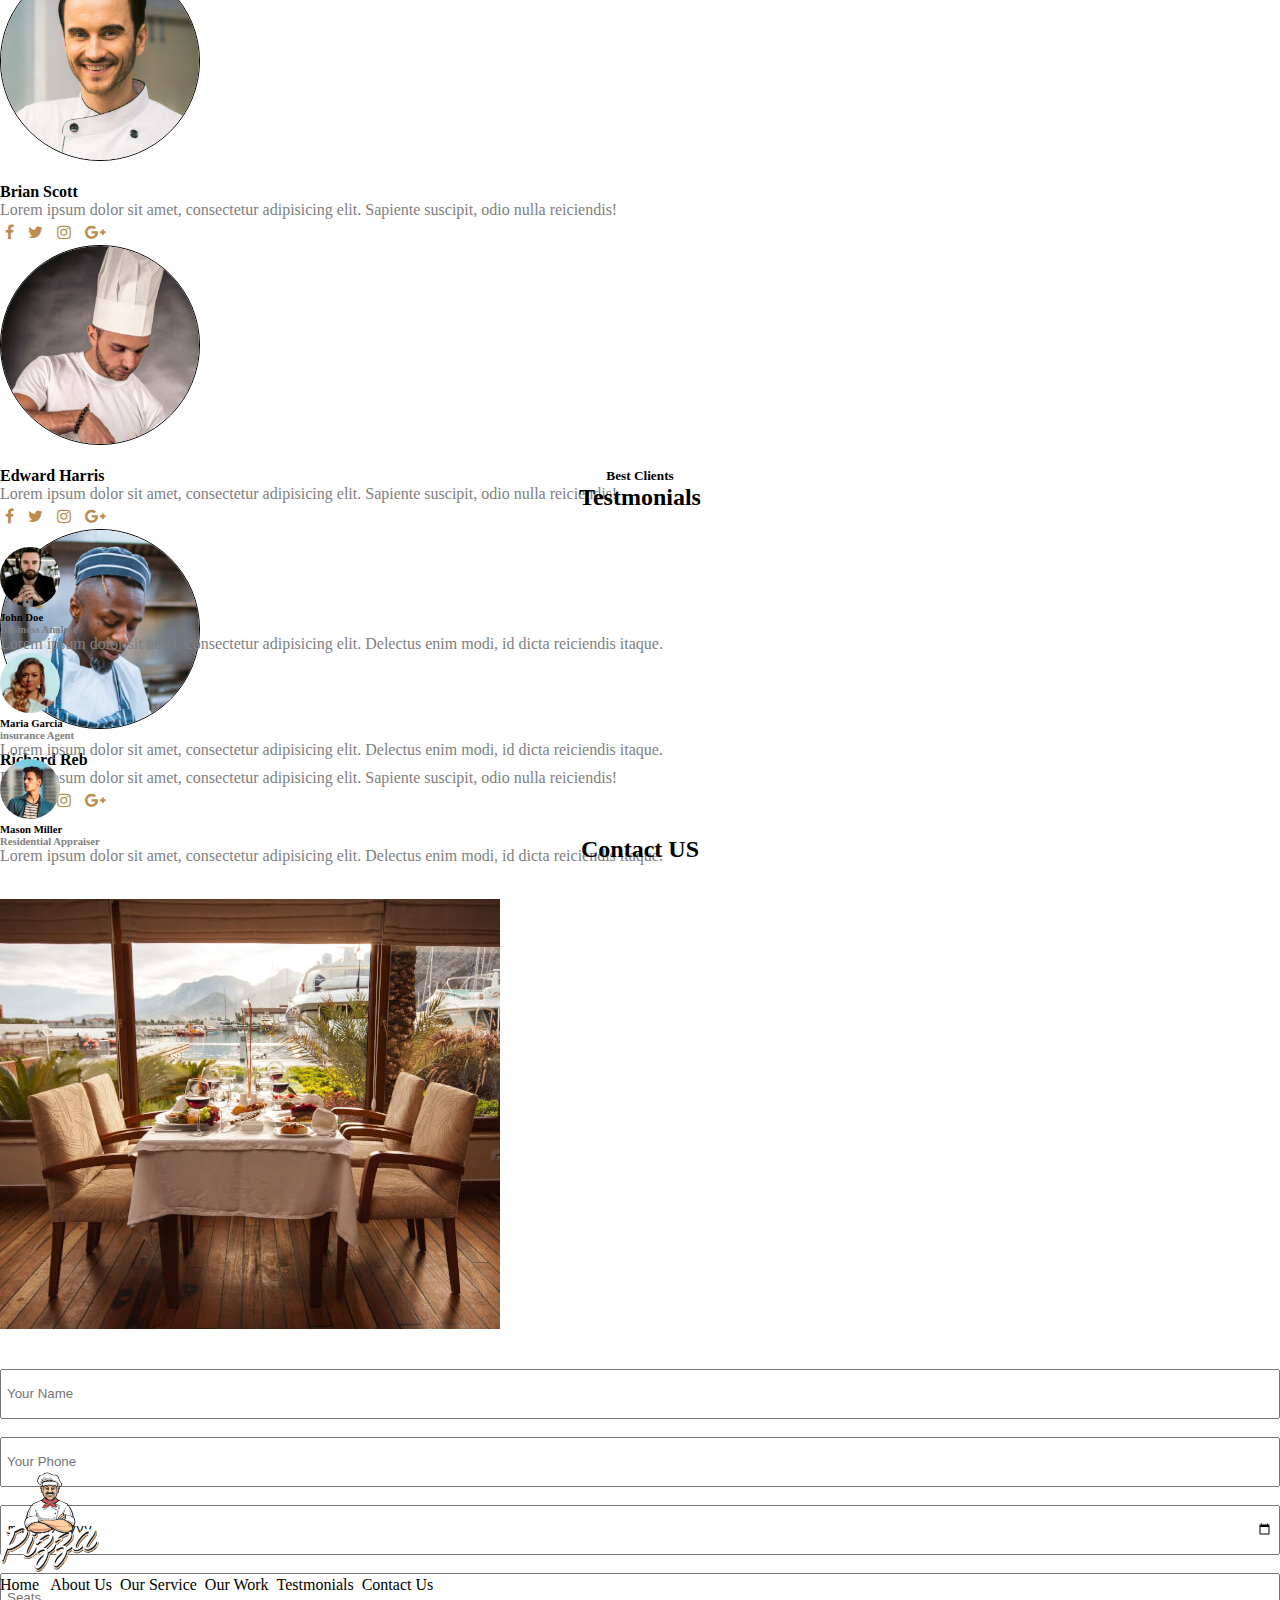
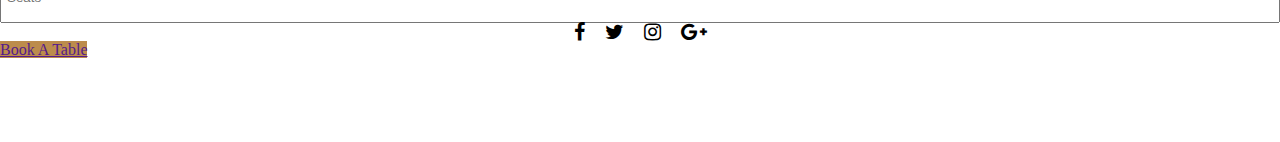
<file: project-7/index.html>
<!DOCTYPE html>
<html lang="en">
<head>
  <meta charset="UTF-8">
  <meta name="viewport" content="width=device-width, initial-scale=1.0">
    <meta charset="UTF-8">
    <meta http-equiv="X-UA-Compatible" content="IE=edge">
    <meta name="viewport" content="width=device-width, initial-scale=1.0">
    <title>index</title>


    <!-- bootsatrp cdn  -->
    <link href="https://cdn.jsdelivr.net/npm/bootstrap@5.3.0-alpha3/dist/css/bootstrap.min.css" rel="stylesheet" integrity="sha384-KK94CHFLLe+nY2dmCWGMq91rCGa5gtU4mk92HdvYe+M/SXH301p5ILy+dN9+nJOZ" crossorigin="anonymous">
<script src="https://cdn.jsdelivr.net/npm/bootstrap@5.3.0-alpha3/dist/js/bootstrap.bundle.min.js" integrity="sha384-ENjdO4Dr2bkBIFxQpeoTz1HIcje39Wm4jDKdf19U8gI4ddQ3GYNS7NTKfAdVQSZe" crossorigin="anonymous"></script>

<!-- css link  -->

<link rel="stylesheet" href="style.css">

<!-- google font cdn  -->
<link rel="preconnect" href="https://fonts.googleapis.com">
<link rel="preconnect" href="https://fonts.gstatic.com" crossorigin>
<link href="https://fonts.googleapis.com/css2?family=Merriweather&display=swap" rel="stylesheet">
<link rel="preconnect" href="https://fonts.googleapis.com">
<link rel="preconnect" href="https://fonts.gstatic.com" crossorigin>
<link href="https://fonts.googleapis.com/css2?family=Merriweather:wght@300&display=swap" rel="stylesheet">

<!-- font awesome cdn  -->
<link rel="stylesheet" href="https://cdnjs.cloudflare.com/ajax/libs/font-awesome/6.4.0/css/all.min.css" integrity="sha512-iecdLmaskl7CVkqkXNQ/ZH/XLlvWZOJyj7Yy7tcenmpD1ypASozpmT/E0iPtmFIB46ZmdtAc9eNBvH0H/ZpiBw==" crossorigin="anonymous" referrerpolicy="no-referrer" />
<link rel="stylesheet" href="https://cdnjs.cloudflare.com/ajax/libs/font-awesome/4.7.0/css/font-awesome.min.css">
</head>
<body>
  <!-- header start  -->
    	<header>
            <nav class="navbar navbar-expand-lg bg-light">
                <div class="container">
                  <a class="navbar-brand" href="#"><img src="imgs/logo.svg" alt=""></a>
                  <button class="navbar-toggler" type="button" data-bs-toggle="collapse" data-bs-target="#navbarSupportedContent" aria-controls="navbarSupportedContent" aria-expanded="false" aria-label="Toggle navigation">
                    <span class="navbar-toggler-icon"></span>
                  </button>
                  <div class="collapse navbar-collapse" id="navbarSupportedContent">
                    <ul class="navbar-nav ms-auto mb-2 mb-lg-0 p-5">
                      <li class="nav-item">
                        <a class="nav-link text-dark" href="#">Home</a>
                      </li>
                      <li class="nav-item">
                        <a class="nav-link text-dark" href="#">Abous Us</a>
                      </li>
                      <li class="nav-item">
                        <a class="nav-link text-dark" href="#">Our Service</a>
                      </li>
                      <li class="nav-item">
                        <a class="nav-link text-dark" href="#">Our Team</a>
                      </li>
                      <li class="nav-item">
                        <a class="nav-link text-dark" href="#">Testmonials</a>
                      </li>
                      <li class="nav-item">
                        <a class="nav-link text-dark" href="#">Contact Us</a>
                      </li>
                    </ul>
                  </div>
                </div>
              </nav>
              <div id="text">
                <img src="imgs/logo.svg" alt="">
                <h4 class="text-light">Welcome To Our Restaurant</h4>
                <h1 class="text-light">Really Fresh & Tasty</h1>
                <a href="" class="btn btn-dark text-light">BOOK A TABLE</a>
              </div>
        </header><br><br><br>
  <!-- header end  -->      

  <!-- about section start  -->

        <section class="container" id="a">
          <div class="row justify-content-evenly">
            <div class="col-12 col-sm-6 col-md-5 col-lg-4">
          <br><br>    <h5>Opening Times</h5>
              <h2>Working Times</h2>
         <p>     Monday - Thursday : <b> &nbsp;7:00 am - 12:00 pm</b><br>

Friday - Saturday : <b>&nbsp; 7:00 am - Midnight</b><br>

Saturday - Sunday : <b> &nbsp;9:00 am - 12:00 pm</b><br>
</p><br>
<a href="" class="btn btn-dark text-light">Book a table</a>

            </div>
            <div class="col-12 col-sm-6 col-md-5 col-lg-4">
              <div class="d-flex" id="d">
                <div>
                  <img src="imgs/about-1.jpg" alt="">
                </div>&nbsp;&nbsp;&nbsp;

                <div>
                  <img src="imgs/about-2.jpg" alt="">
                </div>
              </div>
            </div>
          </div>
          <br><br>
          <div class="row justify-content-evenly">
        
            <div class="col-12 col-sm-6 col-md-5 col-lg-4">
              <div class="d-flex" id="d">
                <div>
                  <img src="imgs/about-3.jpg" alt="">
                </div>&nbsp;&nbsp;&nbsp;

                <div>
                  <img src="imgs/about-4.jpg" alt="">
                </div>
                
              </div>
              
            </div>
            <div class="col-12 col-sm-6 col-md-5 col-lg-4"><br>
              <br><br><h4>The Great Story</h4>
              <h2>Our Culinary Journey</h2>
              <p>Lorem ipsum dolor sit amet, consectetur adipisicing elit. Hic illo a, aut, eum nesciunt obcaecati deserunt ipsam nostrum voluptate recusandae?</p>
                </div>
          </div>
        </section>

  <!-- about section end -->
  <!-- Special Dishes section start  -->

        <section class="container-fluid" id="l">
          <div class="container"><br><br><br>
           <center> <h5> Featured Food </h5>
            <h2 class="text-light">Special Dishes</h2>
          </center><br><br>
          <div class="row justify-content-center" >
              <div class="col-10 col-sm-5 col-md-4 col-lg-5 bg-light">
                <div class="d-flex">
                  <img src="imgs/dish-1.jpg" alt="">&nbsp;&nbsp;&nbsp;&nbsp;
                  <h6>
                    Aperiam incidunt dicta&nbsp;&nbsp;&nbsp;&nbsp;&nbsp;&nbsp;&nbsp;&nbsp;&nbsp;&nbsp;&nbsp;&nbsp;&nbsp;&nbsp;&nbsp;&nbsp;&nbsp; $25<hr>
                   <p>Lorem ipsum dolor sit amet, consectetur adipisicing Eos, earum dicta est veniam beatae libero!</p> </h6>
                </div><br>
                <div class="d-flex">
                  <img src="imgs/dish-2.jpg" alt="">&nbsp;&nbsp;&nbsp;&nbsp;
                  <h6>
                    
Veniam Beatae Libero&nbsp;&nbsp;&nbsp;&nbsp;&nbsp;&nbsp;&nbsp;&nbsp;&nbsp;&nbsp;&nbsp;&nbsp;&nbsp;&nbsp;&nbsp;&nbsp;&nbsp;&nbsp;&nbsp;&nbsp;&nbsp;$18<hr>
                   <p>Lorem ipsum dolor sit amet, consectetur adipisicing Eos, earum dicta est veniam beatae libero!</p> </h6>
                </div>
                <div class="d-flex">
                  <img src="imgs/dish-3.jpg" alt="">&nbsp;&nbsp;&nbsp;&nbsp;
                  <h6>
                    
                    Nihil dDstinctio&nbsp;&nbsp;&nbsp;&nbsp;&nbsp;&nbsp;&nbsp;&nbsp;&nbsp;&nbsp;&nbsp;&nbsp;&nbsp;&nbsp;&nbsp;&nbsp;&nbsp;&nbsp;&nbsp;&nbsp;&nbsp;&nbsp;&nbsp;&nbsp;&nbsp;&nbsp;&nbsp;&nbsp;&nbsp;$24<hr>
                   <p>Lorem ipsum dolor sit amet, consectetur adipisicing Eos, earum dicta est veniam beatae libero!</p> </h6>
                </div>
              </div>
              <div class="col-10 col-sm-5 col-md-4 col-lg-5 bg-light">
                <div class="d-flex">
                  <img src="imgs/dish-4.jpg" alt="">&nbsp;&nbsp;&nbsp;&nbsp;
                  <h6>

                    Facere molestiae quaerat&nbsp;&nbsp;&nbsp;&nbsp;&nbsp;&nbsp;&nbsp;&nbsp;&nbsp;&nbsp;&nbsp;&nbsp;&nbsp;&nbsp;&nbsp;&nbsp;&nbsp;$35<hr>
                   <p>Lorem ipsum dolor sit amet, consectetur adipisicing Eos, earum dicta est veniam beatae libero!</p> </h6>
                </div><br>
                <div class="d-flex">
                  <img src="imgs/dish-5.jpg" alt="">&nbsp;&nbsp;&nbsp;&nbsp;
                  <h6>
                    
                    Incidunt Eius&nbsp;&nbsp;&nbsp;&nbsp;&nbsp;&nbsp;&nbsp;&nbsp;&nbsp;&nbsp;&nbsp;&nbsp;&nbsp;&nbsp;&nbsp;&nbsp;&nbsp;&nbsp;&nbsp;&nbsp;&nbsp;&nbsp;&nbsp;&nbsp;&nbsp;&nbsp;&nbsp;&nbsp;&nbsp;&nbsp;&nbsp;&nbsp;&nbsp;&nbsp;&nbsp;&nbsp;&nbsp;$18<hr>
                   <p>Lorem ipsum dolor sit amet, consectetur adipisicing Eos, earum dicta est veniam beatae libero!</p> </h6>
                </div><br>
                <div class="d-flex">
                  <img src="imgs/dish-6.jpg" alt="">&nbsp;&nbsp;&nbsp;&nbsp;
                  <h6>

                    Dignissimos quidem&nbsp;&nbsp;&nbsp;&nbsp;&nbsp;&nbsp;&nbsp;&nbsp;&nbsp;&nbsp;&nbsp;&nbsp;&nbsp;&nbsp;&nbsp;&nbsp;&nbsp;&nbsp;&nbsp;&nbsp;&nbsp;&nbsp;&nbsp;&nbsp;&nbsp;$44<hr>
                   <p>Lorem ipsum dolor sit amet, consectetur adipisicing Eos, earum dicta est veniam beatae libero!</p> </h6>
                </div>
              </div>
          </div><br><br>
         <center> <a href="" class="btn text-light" id="aq">BOOK A TABLE</a></center>
          </div>
        </section><br><br> <br>

  <!-- Special Dishes section start  -->

  <!-- Main Menu section start  -->

        <section class="container" id="asdf">
          <center>
            <h5>
              Great Food</h5>
              <h2>Main Menu</h2>
          </center><br><br>
          <div class="row justify-content-center">
            <div class="col-10 col-sm-5 col-md-4 col-lg-5 bg-light">
            <h6>Dolorem Exmaiores&nbsp; &nbsp;&nbsp;&nbsp;&nbsp;&nbsp;&nbsp;&nbsp;&nbsp;&nbsp;&nbsp; &nbsp;&nbsp;&nbsp;&nbsp;&nbsp;
              &nbsp;&nbsp;&nbsp;&nbsp;&nbsp;&nbsp;&nbsp;&nbsp;&nbsp;&nbsp;&nbsp;&nbsp;&nbsp;&nbsp;$12 <br><br>
            <p>Numquam dolor dolores molestiae maiores quidem.</p></h6><hr>
            <br>
            <h6>Animi repellat labore&nbsp; &nbsp;&nbsp;&nbsp;&nbsp;&nbsp;&nbsp;&nbsp;&nbsp;&nbsp;&nbsp; &nbsp;&nbsp;
              &nbsp;&nbsp;&nbsp;&nbsp;&nbsp;&nbsp;&nbsp;&nbsp;&nbsp;&nbsp;&nbsp;&nbsp;&nbsp;&nbsp;$32 <br><br>
            <p>Lorem ipsum dolor sit amet, consectetur adipisicing elit.</p></h6><hr>
            <br>
            <h6>Est nam tempore&nbsp; &nbsp;&nbsp;&nbsp;&nbsp;&nbsp;&nbsp;&nbsp;&nbsp;&nbsp;&nbsp; &nbsp;&nbsp;&nbsp;&nbsp;&nbsp; &nbsp;&nbsp;&nbsp;
              &nbsp;&nbsp;&nbsp;&nbsp;&nbsp;&nbsp;&nbsp;&nbsp;&nbsp;&nbsp;&nbsp;&nbsp;&nbsp;&nbsp;$25 <br><br>
            <p>Numquam dolor dolores molestiae maiores quidem.</p></h6><hr>
            <br>
            <h6>Dolorem Exmaiores&nbsp; &nbsp;&nbsp;&nbsp;&nbsp;&nbsp;&nbsp;&nbsp;&nbsp;&nbsp;&nbsp; &nbsp;&nbsp;&nbsp;&nbsp;&nbsp;
              &nbsp;&nbsp;&nbsp;&nbsp;&nbsp;&nbsp;&nbsp;&nbsp;&nbsp;&nbsp;&nbsp;&nbsp;&nbsp;&nbsp;$16 <br><br>
            <p>Numquam dolor dolores molestiae maiores quidem.</p></h6><hr>

              </div>
          <div class="col-10 col-sm-5 col-md-4 col-lg-5 bg-light"> 
            
            <h6>Aperiam incidunt dicta&nbsp; &nbsp;&nbsp;&nbsp;&nbsp;&nbsp;&nbsp;&nbsp;&nbsp;&nbsp;&nbsp;
              &nbsp;&nbsp;&nbsp;&nbsp;&nbsp;&nbsp;&nbsp;&nbsp;&nbsp;&nbsp;&nbsp;&nbsp;&nbsp;&nbsp;$48 <br><br>
            <p>Numquam dolor dolores molestiae maiores quidem.</p></h6><hr>
            <br>
            <h6>Quo ipsum similique&nbsp; &nbsp;&nbsp;&nbsp;&nbsp;&nbsp; &nbsp;&nbsp;&nbsp;&nbsp;&nbsp;&nbsp;&nbsp;&nbsp;&nbsp;
              &nbsp;&nbsp;&nbsp;&nbsp;&nbsp;&nbsp;&nbsp;&nbsp;&nbsp;&nbsp;&nbsp;&nbsp;&nbsp;&nbsp;$40 <br><br>
            <p>Numquam dolor dolores molestiae maiores quidem.</p></h6><hr>
            <br>
            <h6>Nesciunt ab veniam&nbsp; &nbsp;&nbsp;&nbsp;&nbsp;&nbsp;&nbsp;&nbsp;&nbsp;&nbsp;&nbsp;
              &nbsp;&nbsp;&nbsp;&nbsp;&nbsp;&nbsp;&nbsp;&nbsp;&nbsp;&nbsp;&nbsp;&nbsp;&nbsp; &nbsp;&nbsp;&nbsp;&nbsp;&nbsp;&nbsp;$65 <br><br>
            <p>Numquam dolor dolores molestiae maiores quidem.</p></h6><hr>
            <br>
            <h6>Animi repellat labore&nbsp; &nbsp;&nbsp;&nbsp;&nbsp;&nbsp;&nbsp;&nbsp;&nbsp; &nbsp;&nbsp;&nbsp;&nbsp;&nbsp;&nbsp;&nbsp;
              &nbsp;&nbsp;&nbsp;&nbsp;&nbsp;&nbsp;&nbsp;&nbsp;&nbsp;&nbsp;&nbsp;&nbsp;&nbsp;&nbsp;$55 <br><br>
            <p>Numquam dolor dolores molestiae maiores quidem.</p></h6><hr> 
            </div>
          </div>
        </section><br><br>

  <!-- Main Menu section end  -->
  <!-- Talented Chefs section start  -->

        <section class="container" id="asd">
          <center>
            <h5>Great Team</h5>
            <h2>Talented Chefs</h2>
          </center><br><br>
          <div class="row justify-content-evenly">
            <div class="col-12 col-sm-6 col-md-4 col-lg-3 text-center">
              <img src="imgs/chef-1.jpg" alt=""><br><br>
              <h4>Brian Scott</h4>
              <p>Lorem ipsum dolor sit amet, consectetur adipisicing elit. Sapiente suscipit, odio nulla reiciendis!

              </p>
              <i class="fa fa-facebook" aria-hidden="true"></i>
              <i class="fa fa-twitter" aria-hidden="true"></i>
              <i class="fa fa-instagram" aria-hidden="true"></i>
              <i class="fa fa-google-plus" aria-hidden="true"></i>
            </div>
            <div class="col-12 col-sm-6 col-md-4 col-lg-3 text-center">
              <img src="imgs/chef-2.jpg" alt=""><br><br>
              <h4>Edward Harris</h4>
              
              <p>Lorem ipsum dolor sit amet, consectetur adipisicing elit. Sapiente suscipit, odio nulla reiciendis!

              </p>
              
              <i class="fa fa-facebook" aria-hidden="true"></i>
              <i class="fa fa-twitter" aria-hidden="true"></i>
              <i class="fa fa-instagram" aria-hidden="true"></i>
              <i class="fa fa-google-plus" aria-hidden="true"></i>
            </div>
            <div class="col-12 col-sm-12 col-md-4 col-lg-3 text-center">
              <img src="imgs/chef-3.jpg" alt=""><br><br>
              <h4>Richard Reb</h4>
              
              <p>Lorem ipsum dolor sit amet, consectetur adipisicing elit. Sapiente suscipit, odio nulla reiciendis!

              </p>
              <i class="fa fa-facebook" aria-hidden="true"></i>
              <i class="fa fa-twitter" aria-hidden="true"></i>
              <i class="fa fa-instagram" aria-hidden="true"></i>
              <i class="fa fa-google-plus" aria-hidden="true"></i>
            </div>
          </div>
        </section><br><br>

  <!-- Talented Chefs section end  -->

<!-- Testmonials Section start  -->

          <section class="container" id="asw">
            <center>
              <h5>Best Clients</h5>
              <h2>Testmonials</h2>
            </center><br><br>
            <div class="row justify-content-evenly">
              <div class="col-12 col-sm-6 col-md-4 col-lg-3 border p-4">
                <div class="d-flex">
                <img src="imgs/avatar.jpg" alt="">&nbsp;&nbsp;&nbsp;
                <h6>John Doe <br>
                  <p>Business Analyst</p></h6>
              </div>
              <p>Lorem ipsum dolor sit amet, consectetur adipisicing elit. Delectus enim modi, id dicta reiciendis itaque.</p>
              </div>
              <div class="col-12 col-sm-6 col-md-4 col-lg-3 border p-4">
                <div class="d-flex">
                <img src="imgs/avatar-1.jpg" alt="">&nbsp;&nbsp;&nbsp;
                <h6>Maria Garcia <br>
                <p>insurance Agent</p></h6>
              </div>
              <p>Lorem ipsum dolor sit amet, consectetur adipisicing elit. Delectus enim modi, id dicta reiciendis itaque.</p>
              </div>
              <div class="col-12 col-sm-6 col-md-4 col-lg-3 border p-4">
                <div class="d-flex">
                <img src="imgs/avatar-2.jpg" alt="">&nbsp;&nbsp;&nbsp;
                <h6>Mason Miller <br>
                <p>Residential Appraiser</p></h6>
                </div>
                <p>Lorem ipsum dolor sit amet, consectetur adipisicing elit. Delectus enim modi, id dicta reiciendis itaque.</p>
              </div>
            </div>
          </section><br>

<!-- Testmonials section end  -->
<!-- Contact us section start  -->

          <section class="container" id="qwa">
            <center><h2>Contact US</h2></center><br><br>
            <div class="row justify-content-evenly">
              <div class="col-12 col-sm-6 col-md-6 col-lg-5">
                <img src="imgs/contact.jpg" alt="">
              </div>
              <div class="col-12 col-sm-6 col-md-6 col-lg-5"><br><br>
                <input type="text" placeholder="Your Name" class="rounded"><br><br>
                <input type="text" placeholder="Your Phone" class="rounded"><br><br>
                <input type="date" class="rounded"><br><br>
                <input type="number" placeholder="Seats" class="Seats rounded"><br><br>
                <a href="" class="btn text-light form-control">Book A Table</a>
              </div>
            </div>
          </section><br><br>

<!-- Contact Us section end  -->
<!-- footer section start  -->

        <footer class="container-fluid bg-dark text-light" id="qqq">
          <div class="container">
            <div class="row justify-content-evenly">
              <div class="col-12 col-sm-4 col-md-4 col-lg-4">
                <img src="imgs/logo.svg" alt="">
              </div>
              <div class="col-12 col-sm-4 col-md-4 col-lg-6 mt-5">
                <p>
                  Home &nbsp; About Us &nbsp;Our Service&nbsp; Our Work &nbsp;Testmonials &nbsp;Contact Us
                </p>
              </div>
            </div> <hr>
           <br>
              <center>
              <i class="fa fa-facebook" aria-hidden="true"></i>
              <i class="fa fa-twitter" aria-hidden="true"></i>
              <i class="fa fa-instagram" aria-hidden="true"></i>
              <i class="fa fa-google-plus" aria-hidden="true"></i>
            </center>
          </div>
        </footer>

<!-- footer section end  -->
</body>
</html>
</file>
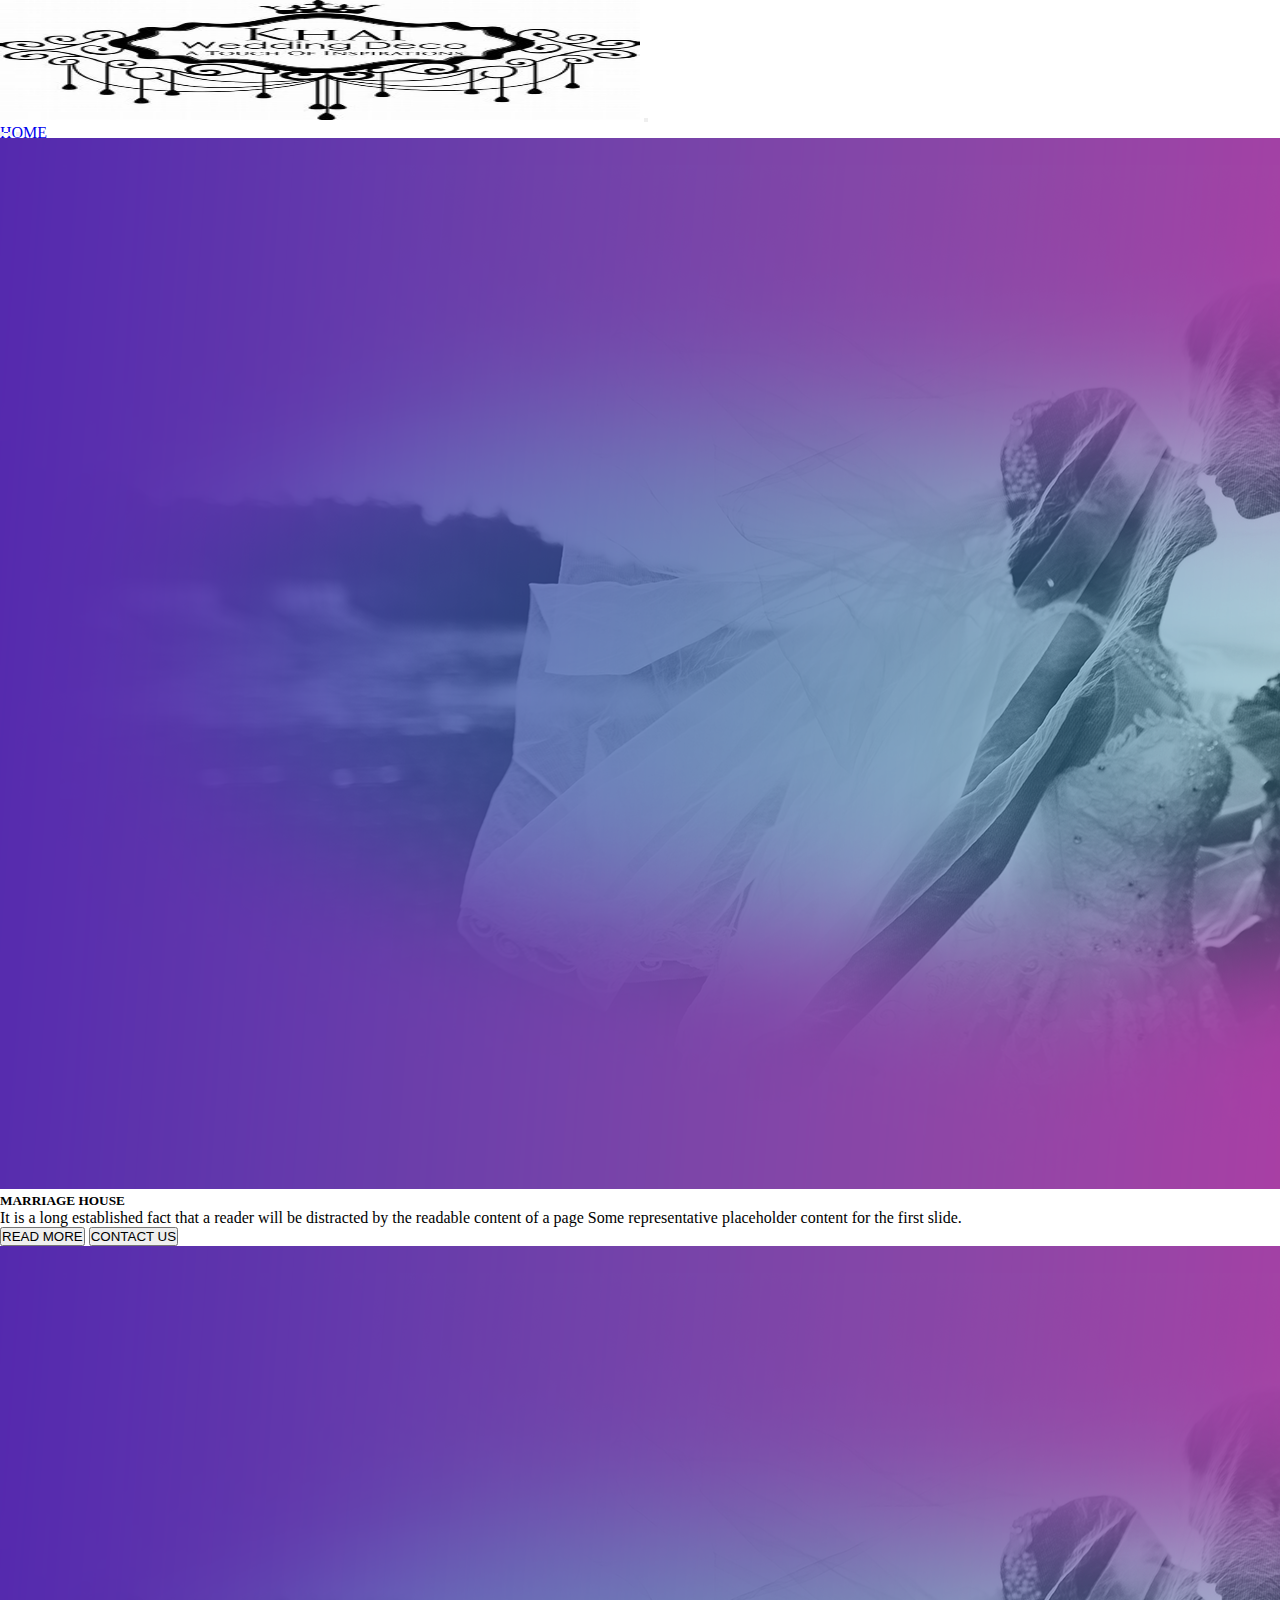
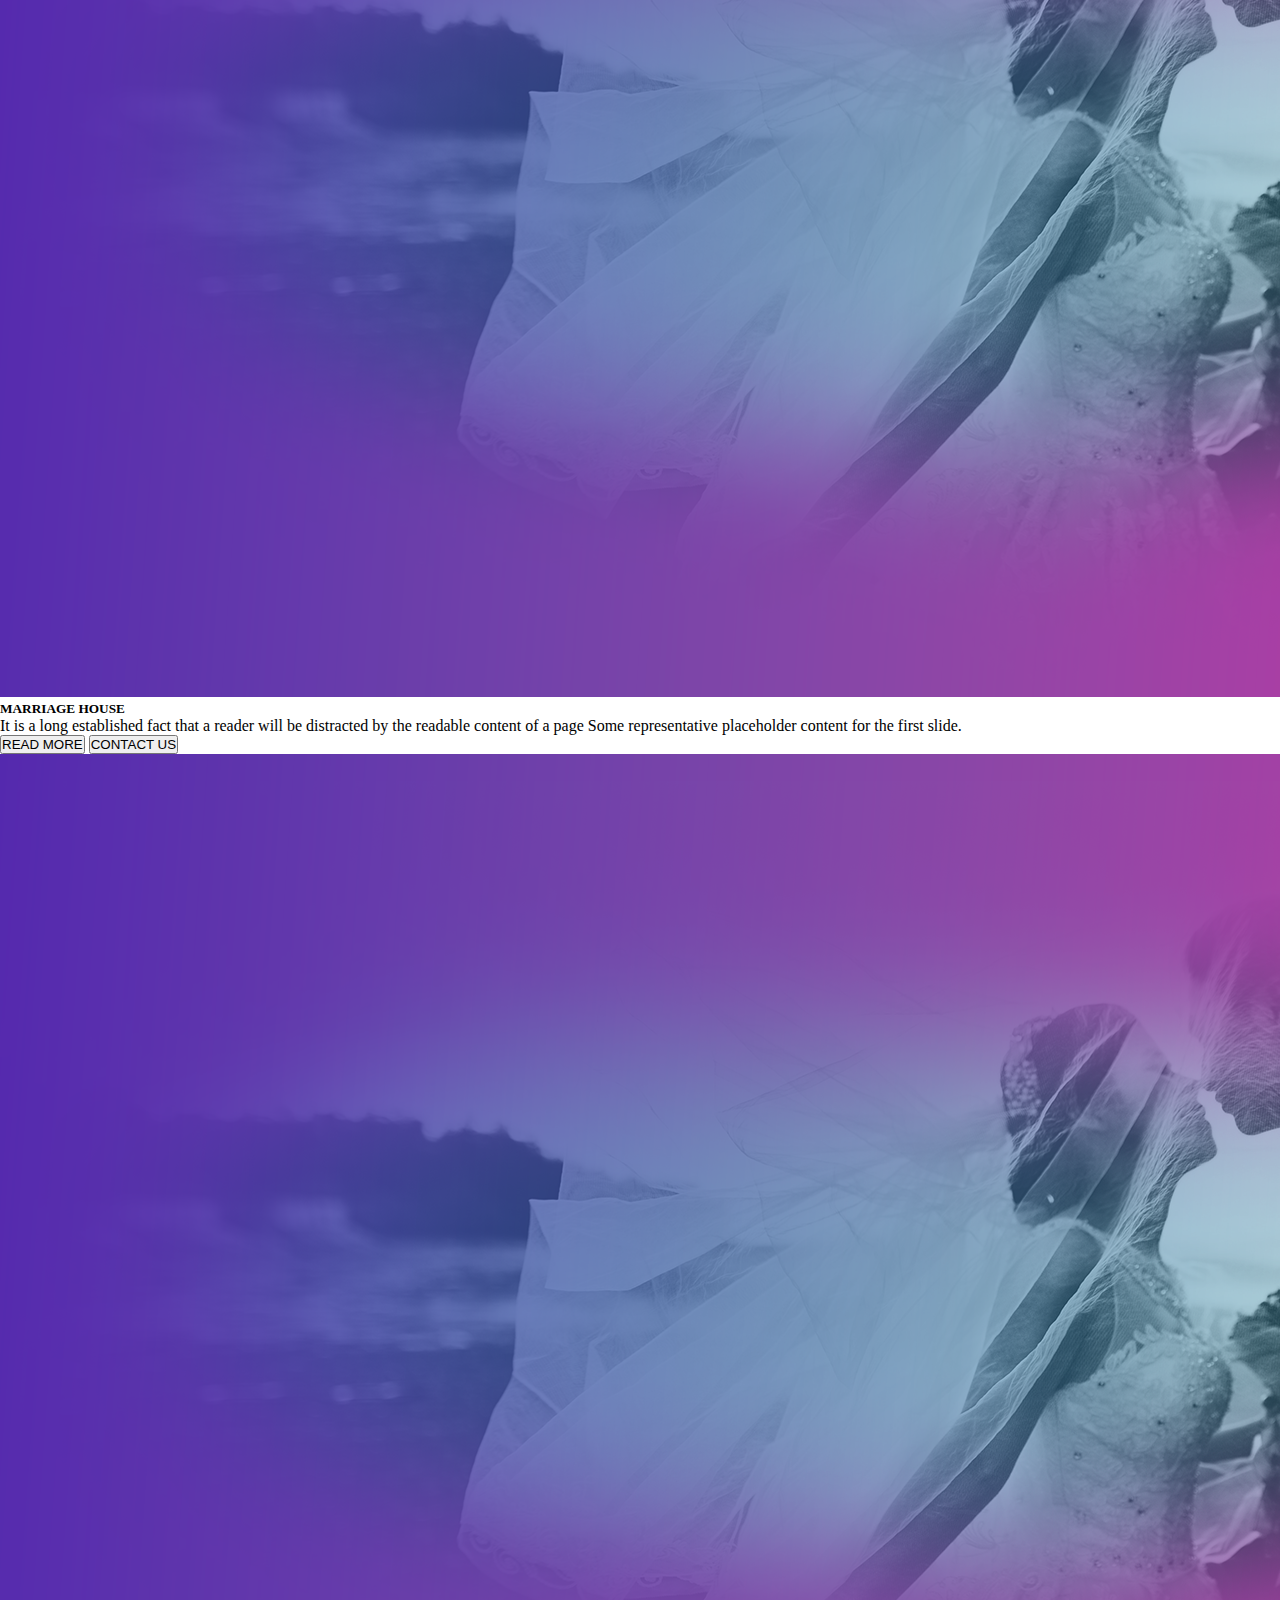
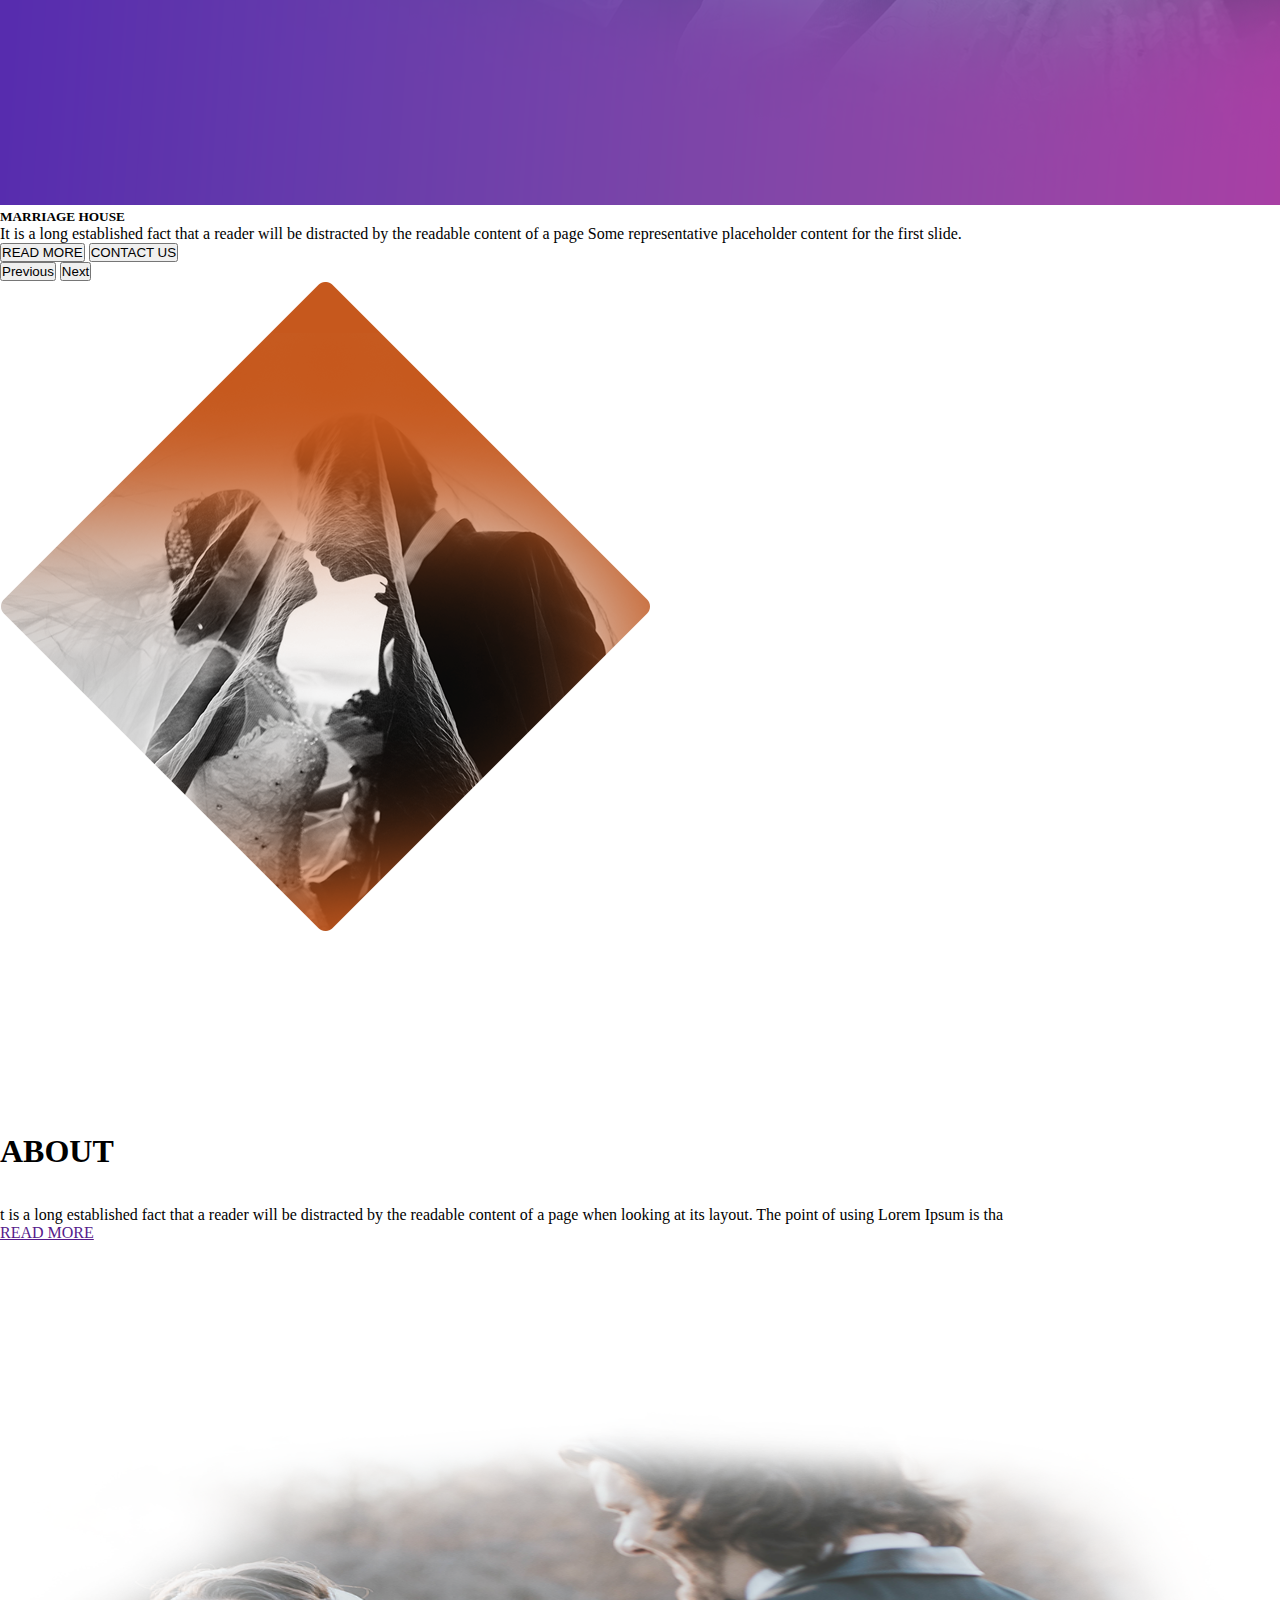
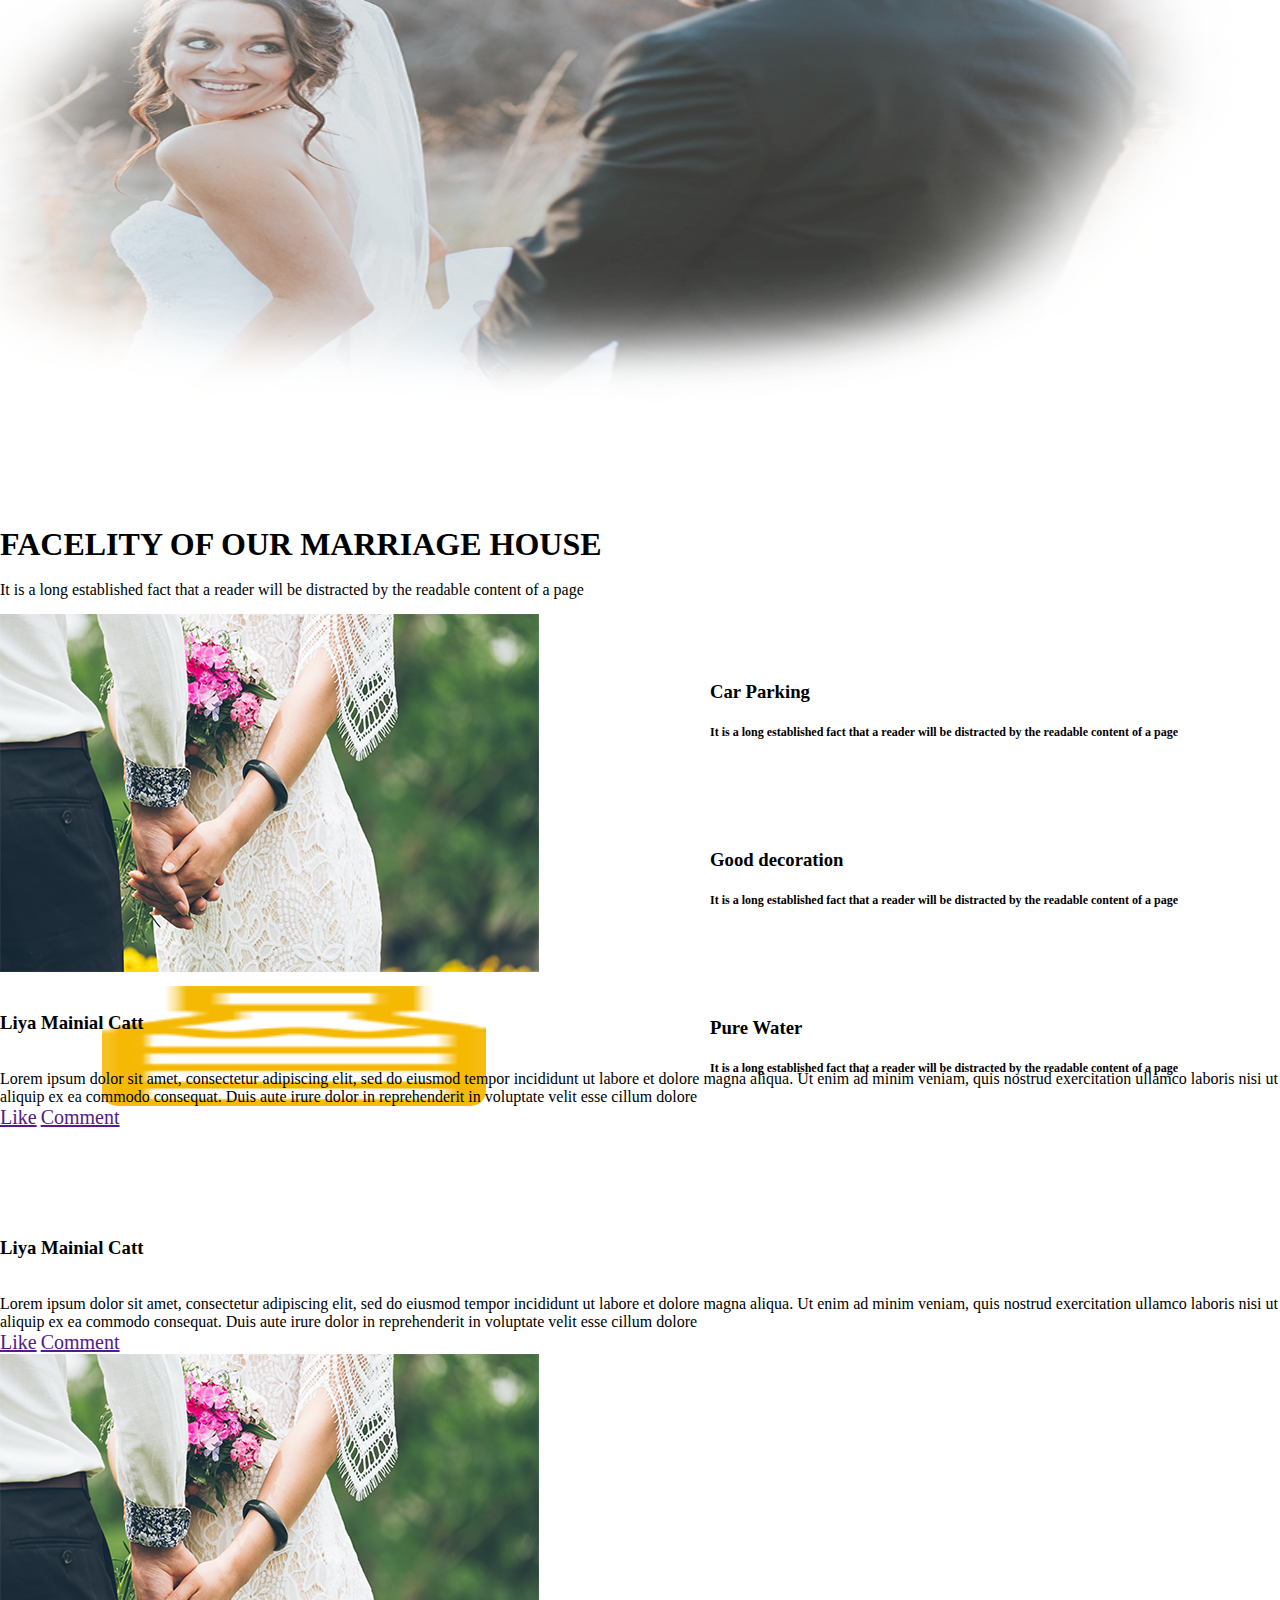
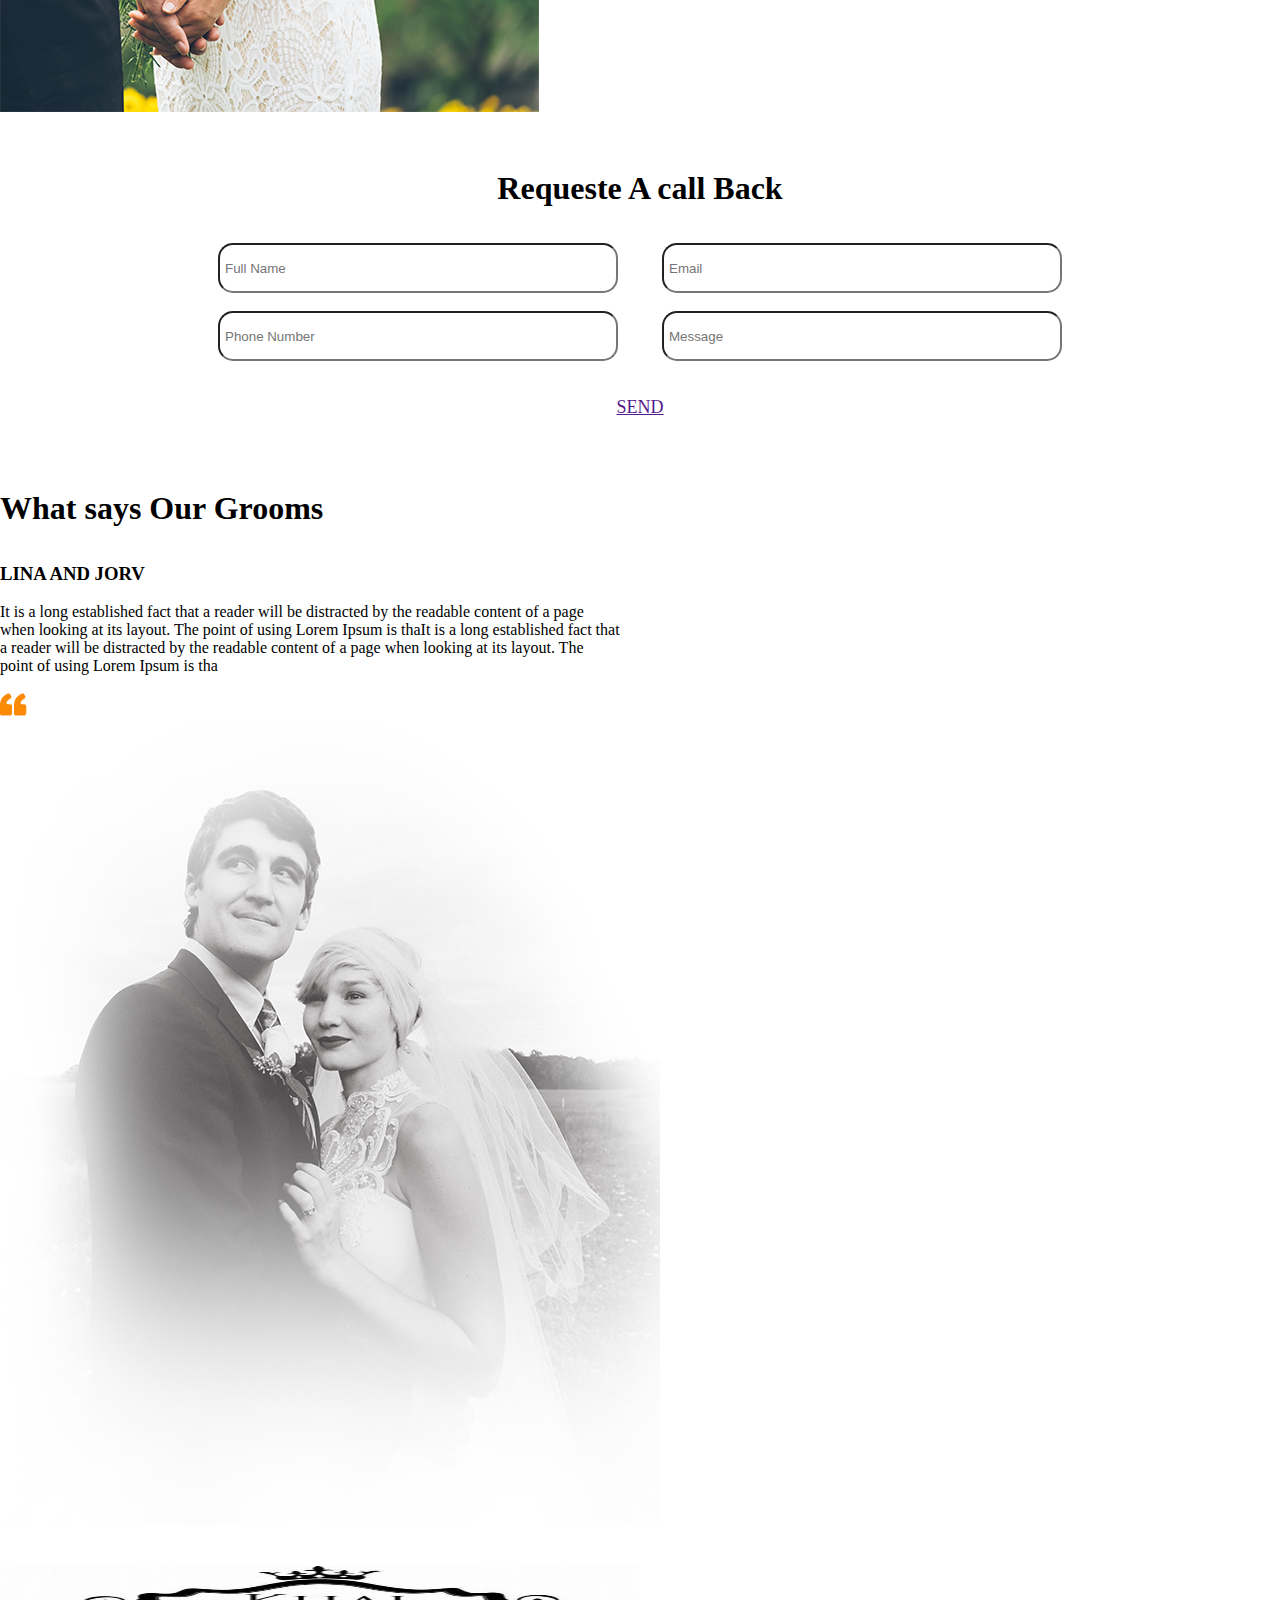
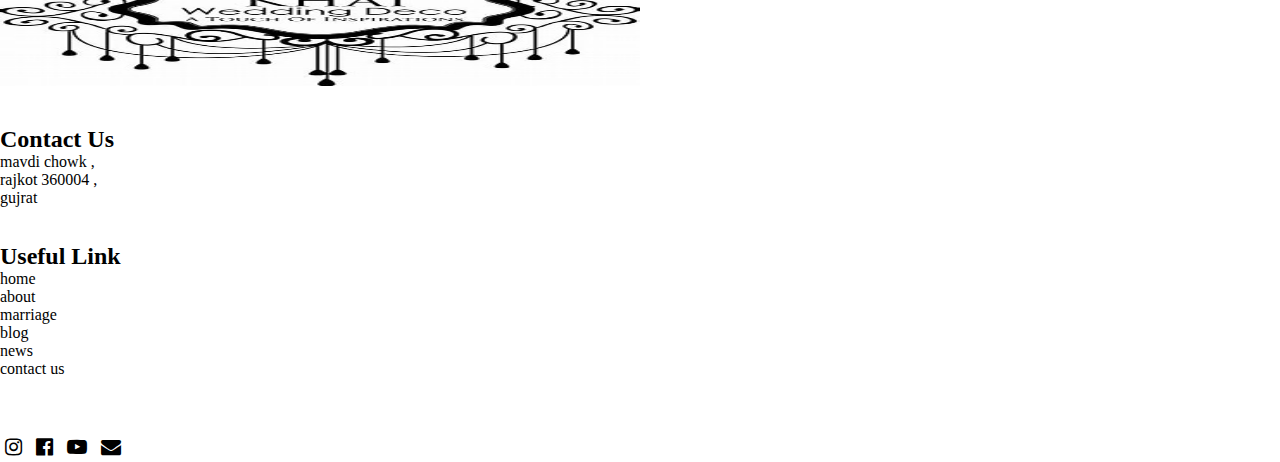
<file: project-10/index1.html>
<!DOCTYPE html>
<html lang="en">
<head>
    <meta charset="UTF-8">
    <meta http-equiv="X-UA-Compatible" content="IE=edge">
    <meta name="viewport" content="width=device-width, initial-scale=1.0">
    <title>index</title>
    <link href="https://cdn.jsdelivr.net/npm/bootstrap@5.3.0-alpha3/dist/css/bootstrap.min.css" rel="stylesheet" integrity="sha384-KK94CHFLLe+nY2dmCWGMq91rCGa5gtU4mk92HdvYe+M/SXH301p5ILy+dN9+nJOZ" crossorigin="anonymous">
    <script src="https://cdn.jsdelivr.net/npm/bootstrap@5.3.0-alpha3/dist/js/bootstrap.bundle.min.js" integrity="sha384-ENjdO4Dr2bkBIFxQpeoTz1HIcje39Wm4jDKdf19U8gI4ddQ3GYNS7NTKfAdVQSZe" crossorigin="anonymous"></script>
    <link rel="stylesheet" href="style1.css">    
    <link rel="stylesheet" href="https://cdnjs.cloudflare.com/ajax/libs/font-awesome/6.4.0/css/all.min.css" integrity="sha512-iecdLmaskl7CVkqkXNQ/ZH/XLlvWZOJyj7Yy7tcenmpD1ypASozpmT/E0iPtmFIB46ZmdtAc9eNBvH0H/ZpiBw==" crossorigin="anonymous" referrerpolicy="no-referrer" />
    <link rel="stylesheet" href="https://cdnjs.cloudflare.com/ajax/libs/font-awesome/4.7.0/css/font-awesome.min.css">
</head>
<body>
       <!--   header satrt   -->
<header>
    <nav class="navbar navbar-expand-lg border border-dark ">
        <div class="container-fluid row ms-5 ">
          <a class="navbar-brand col-5" href="#"><img src="img1/logo1.jpg" class="img-fluid" alt=""></a>
          <button class="navbar-toggler" type="button" data-bs-toggle="collapse" data-bs-target="#navbarSupportedContent" aria-controls="navbarSupportedContent" aria-expanded="false" aria-label="Toggle navigation">
            <span class="navbar-toggler-icon"></span>
          </button>
          <div class="collapse navbar-collapse col-3 " id="navbarSupportedContent">
            <ul class="navbar-nav me-auto ms-5 mb-2 mb-lg-0">
              <li class="nav-item">
                <a class="nav-link " href="#">HOME</a>
              </li>
              <li class="nav-item">
                <a class="nav-link" href="#">ABOUT</a>
              </li>
              <li class="nav-item">
                <a class="nav-link" href="#">   MARRIAGE</a>
              </li>
              <li class="nav-item">
                <a class="nav-link" href="#">BLOG</a>
              </li>
              <li class="nav-item">
                <a class="nav-link" href="#">NEWS</a>
              </li>
              
              <li class="nav-item">
                <a class="nav-link" href="#">CONTACT US</a>
              </li>
            </ul>
        </nav>
        <!-- HEADER end  -->

        <!-- top banner start -->
        <div id="carouselExampleCaptions" class="carousel slide border border-dark">
            <div class="carousel-indicators">
              <button type="button" data-bs-target="#carouselExampleCaptions" data-bs-slide-to="0" class="active" aria-current="true" aria-label="Slide 1"></button>
              <button type="button" data-bs-target="#carouselExampleCaptions" data-bs-slide-to="1" aria-label="Slide 2"></button>
              <button type="button" data-bs-target="#carouselExampleCaptions" data-bs-slide-to="2" aria-label="Slide 3"></button>
            </div>
            <div class="carousel-inner">
              <div class="carousel-item active">
                <img src="img1/banner-bg.png" class="d-block w-100" alt="...">
                <div class="carousel-caption d-none d-md-block">
                  <h5>MARRIAGE HOUSE</h5>
                  <p>It is a long established fact that a reader will be distracted by the readable content of a page
                  Some representative placeholder content for the first slide.</p>
                  <button class="btn bg-primary text-light">READ MORE</button>
                  <button class="btn bg-primary text-light">CONTACT US</button>
                </div>
              </div>
              <div class="carousel-item">
                <img src="img1/banner-bg.png" class="d-block w-100" alt="...">
                <div class="carousel-caption d-none d-md-block">
                    <h5>MARRIAGE HOUSE</h5>
                    <p>It is a long established fact that a reader will be distracted by the readable content of a page
                    Some representative placeholder content for the first slide.</p>
                    <button class="btn bg-primary text-light">READ MORE</button>
                    <button class="btn bg-primary text-light">CONTACT US</button>
                </div>
              </div>
              <div class="carousel-item">
                <img src="img1/banner-bg.png" class="d-block w-100" alt="...">
                <div class="carousel-caption d-none d-md-block">
                    <h5>MARRIAGE HOUSE</h5>
                    <p>It is a long established fact that a reader will be distracted by the readable content of a page
                    Some representative placeholder content for the first slide.</p>
                    <button class="btn bg-primary text-light">READ MORE</button>
                    <button class="btn bg-primary text-light">CONTACT US</button>
                </div>
              </div>
            </div>
            <button class="carousel-control-prev" type="button" data-bs-target="#carouselExampleCaptions" data-bs-slide="prev">
              <span class="carousel-control-prev-icon" aria-hidden="true"></span>
              <span class="visually-hidden">Previous</span>
            </button>
            <button class="carousel-control-next" type="button" data-bs-target="#carouselExampleCaptions" data-bs-slide="next">
              <span class="carousel-control-next-icon" aria-hidden="true"></span>
              <span class="visually-hidden">Next</span>
            </button>
          </div>

            
        <!-- top banner end  -->
        <!-- about section start -->

          <section class="container">
            <div class="row" id="a">
                <div class="col-12 col-sm-6 col-md-6 col-lg-6">
                    <img src="img1/img-2.png" class="img-fluid" alt="">
                </div>
                <div class="col-12 col-sm-6 col-md-6 col-lg-6">  <br><br> <br><br><br><br><br><br><br><br><br>
                    <h1 class="bg-primary text-light p-3">ABOUT</h1><br><br> 
                    <p>t is a long established fact that a reader will be distracted by the readable content of a page when looking at its layout. The point of using Lorem Ipsum is tha</p>
                        <a href="" class="btn bg-primary text-light">READ MORE</a>
                </div>
            </div>
          </section><br><br>

        <!-- about section end  -->

        <!-- MARRIAGE section start  -->

            <section class="container-fluid bg-info" id="c">
                <div class="container">
                    <div class="row" id="b">
                        <div class="col-12 col-sm-6 col-md-6 col-lg-6"><br><br><br><br>
                            <img src="img1/marriage-img.png" class="img-fluid" alt="">
                        </div>
                        <div class="col-12 col-sm-6 col-md-6 col-lg-6"><br><br><br><br>
                            <h1 class="text-light">FACELITY OF OUR MARRIAGE HOUSE</h1> <br>
                            <p class="text-light">It is a long established fact that a reader will be distracted by the readable content of a page</p>
                            <br> <br>
                            <div id="d">
                                <img src="img1/car-img.png" alt="">&nbsp;&nbsp;&nbsp;&nbsp;&nbsp;
                                <h3>Car Parking <br><br>
                                <p>It is a long established fact that a reader will be distracted by the readable content of a page</p></h3>
                               
                            </div> <br>
                            <div id="d">
                                    <img src="img1/balls-img.png" alt="">&nbsp;&nbsp;&nbsp;&nbsp;&nbsp;
                                    <h3>Good decoration <br><br>
                                        <p>It is a long established fact that a reader will be distracted by the readable content of a page</p></h3>
                            </div><br>
                            <div id="d">
                                    <img src="img1/water-bottle-img.png" alt="">&nbsp;&nbsp;&nbsp;&nbsp;&nbsp;
                                    <h3>Pure Water <br><br>
                                        <p>It is a long established fact that a reader will be distracted by the readable content of a page</p></h3>
                            </div>
                        </div>
                    </div>
                </div>
            </section> <br><br>

        <!-- MARRIAGE section end  -->

        <!-- Blog section start  -->  

        <section class="container">
            <div class="row bg-light" id="e">
                <div class="col-12 col-sm-6 col-md-6 col-lg-6">
                    <img src="img1/img-4.png" class="img-fluid" alt="">
                </div>
                <div class="col-12 col-sm-6 col-md-6 col-lg-6"><br><br> 
                    <h3>Liya Mainial Catt</h3><br><br>
                    <p>Lorem ipsum dolor sit amet, consectetur adipiscing elit, sed do eiusmod tempor incididunt ut labore et dolore magna aliqua. Ut enim ad minim veniam, quis nostrud exercitation ullamco laboris nisi ut aliquip ex ea commodo consequat. Duis aute irure dolor in reprehenderit in voluptate velit esse cillum dolore</p>
                    <a href="" class="btn "> Like</a>
                    <a href="" class="btn text-danger">Comment</a>
                </div>
                <br><br><br><br>
                <div class="col-12 col-sm-6 col-md-6 col-lg-6"><br><br>
                    <h3>Liya Mainial Catt</h3><br><br>
                    <p>Lorem ipsum dolor sit amet, consectetur adipiscing elit, sed do eiusmod tempor incididunt ut labore et dolore magna aliqua. Ut enim ad minim veniam, quis nostrud exercitation ullamco laboris nisi ut aliquip ex ea commodo consequat. Duis aute irure dolor in reprehenderit in voluptate velit esse cillum dolore</p>
                    <a href="" class="btn "> Like</a>
                    <a href="" class="btn text-danger">Comment</a>
                </div>
                <div class="col-12 col-sm-6 col-md-6 col-lg-6">
                    <img src="img1/img-4.png" class="img-fluid" alt="">
                </div>
            </div>
        </section>    <br><br><br>

        <!-- blog section end   -->

        <!-- contact start  -->

            <section class="container" id="f">
               <center> <h1>Requeste A call Back</h1><br><br>
                <input type="text" placeholder="Full Name">&nbsp;&nbsp;&nbsp;&nbsp;&nbsp;&nbsp;&nbsp;&nbsp;&nbsp;&nbsp;
                <input type="text" placeholder="Email"><br><br>
                <input type="text" placeholder="Phone Number">&nbsp;&nbsp;&nbsp;&nbsp;&nbsp;&nbsp;&nbsp;&nbsp;&nbsp;&nbsp;
                <input type="text" placeholder="Message"><br><br><br>
                <a href="" class="btn bg-info text-light p-2">
                    SEND
                </a>
            </center>

            </section>

         <!-- contact end  -->

         <!-- sectino start  -->

            <section class="container">
                <div class="row">
                <div class="col-12 col-sm-8 col-mg-8 col-lg-8"><br><br><br><br>
                        <h1>What says Our Grooms</h1> <br><br>
                        <h3 class="text-primary">LINA AND JORV </h3><br>
                        <p>It is a long established fact that a reader will be distracted by the readable content of a page <br> when looking at its layout. The point of using Lorem Ipsum is thaIt is a long established fact that <br> a reader will be distracted by the readable content of a page when looking at its layout. The <br> point of using Lorem Ipsum is tha</p> <br>
                        <img src="img1/quick-icon.png" class="img-fluid" alt="">

                </div>
                <div class="col-12 col-sm-4 col-mg-4 col-lg-4" id="p1">
                    <img src="img1/news-img.png" class="img-fluid" alt="">
                </div></div>
            </section>

         <!-- section end  -->

         <!-- footer satrt  -->

                <section class="container-fluid bg-light" id="s">
                    <div class="container" id="n">
                        <div class="row">
                            <div class="col-12 col-sm-6 col-mg-3 col-lg-3"><br><br>
                                    <img src="img1/logo1.jpg" alt="">
                            </div>
                            <div class="col-12 col-sm-6 col-mg-3 col-lg-3"><br><br>
                                    <h2>Contact Us</h2>
                                    <p>
                                        mavdi chowk ,<br>
                                        rajkot 360004 ,<br>
                                        gujrat
                                    </p>
                            </div>
                            <div class="col-12 col-sm-6 col-mg-3 col-lg-3"><br><br>
                                <h2>Useful Link</h2>
                                <p>
                                    home <br>
                                    about <br>
                                    marriage <br>
                                    blog <br>
                                    news <br>
                                    contact us 
                                </p>                                
                            </div>
                            <div class="col-12 col-sm-6 col-mg-3 col-lg-3"><br><br><br>
                                <i class="fa fa-instagram" aria-hidden="true"></i>
                                <i class="fa fa-facebook-official" aria-hidden="true"></i>
                                <i class="fa fa-youtube-play" aria-hidden="true"></i>
                                <i class="fa fa-envelope" aria-hidden="true"></i>
                            </div>
                        </div>
                    </div>
                </section>

         <!-- footer end  -->
</body>
</html>
</file>
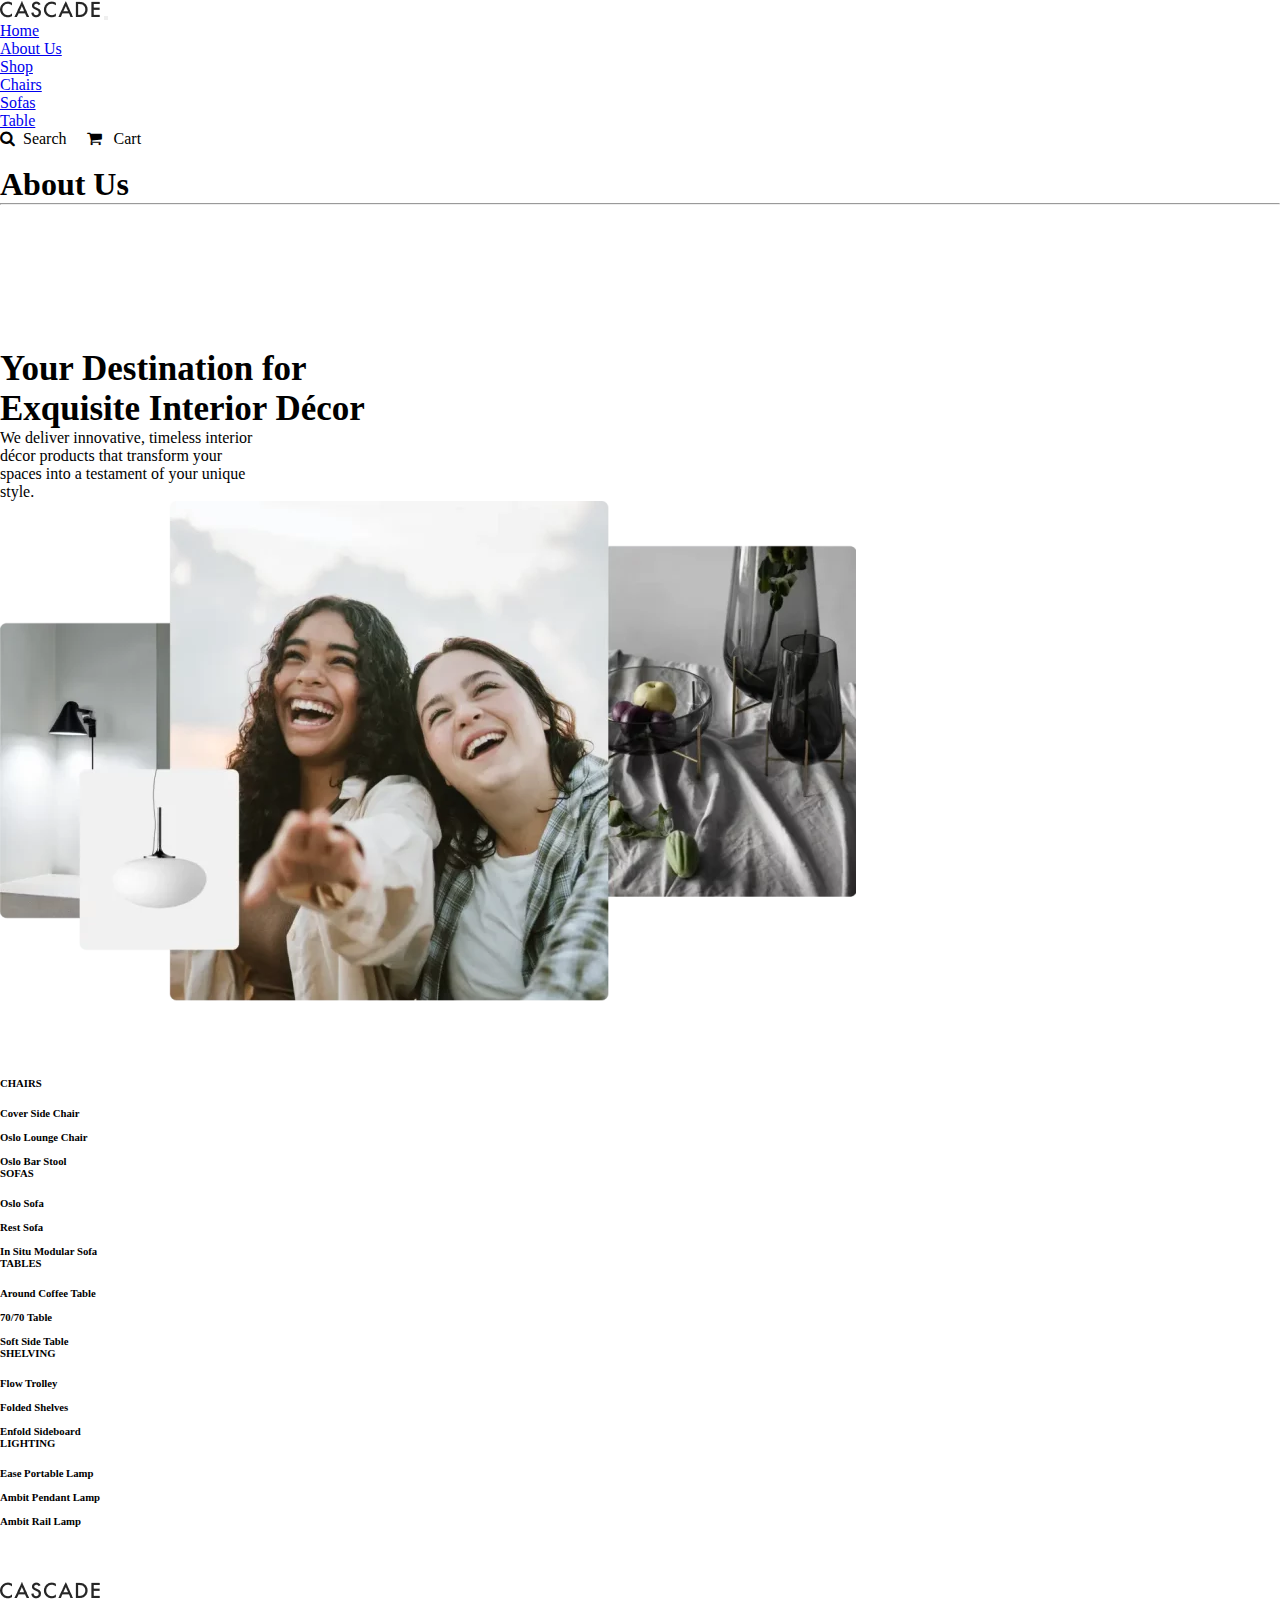
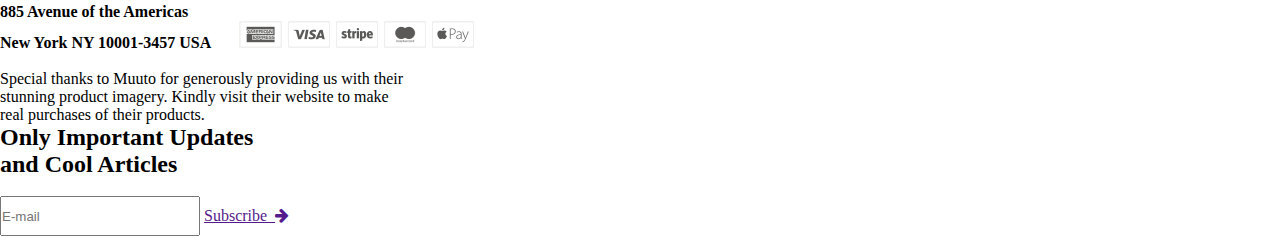
<file: project-9/about.html>
<!DOCTYPE html>
<html lang="en">
<head>
    <meta charset="UTF-8">
    <meta name="viewport" content="width=device-width, initial-scale=1.0">
    <title>About US</title>
             <!-- bootstrap cdn  -->
            <link href="https://cdn.jsdelivr.net/npm/bootstrap@5.3.0/dist/css/bootstrap.min.css" rel="stylesheet" integrity="sha384-9ndCyUaIbzAi2FUVXJi0CjmCapSmO7SnpJef0486qhLnuZ2cdeRhO02iuK6FUUVM" crossorigin="anonymous">
            <script src="https://cdn.jsdelivr.net/npm/bootstrap@5.3.0/dist/js/bootstrap.bundle.min.js" integrity="sha384-geWF76RCwLtnZ8qwWowPQNguL3RmwHVBC9FhGdlKrxdiJJigb/j/68SIy3Te4Bkz" crossorigin="anonymous"></script>
           <!-- style link  -->
            <link rel="stylesheet" href="style.css">
           <!-- font awesome cdn  -->
            <link rel="stylesheet" href="https://cdnjs.cloudflare.com/ajax/libs/font-awesome/4.7.0/css/font-awesome.min.css">
            <link rel="stylesheet" href="https://cdnjs.cloudflare.com/ajax/libs/font-awesome/6.4.0/css/all.min.css" integrity="sha512-iecdLmaskl7CVkqkXNQ/ZH/XLlvWZOJyj7Yy7tcenmpD1ypASozpmT/E0iPtmFIB46ZmdtAc9eNBvH0H/ZpiBw==" crossorigin="anonymous" referrerpolicy="no-referrer" />    
</head>
<body>
    <nav class="navbar navbar-expand-lg">
        <div class="container">
          <a class="navbar-brand" href="#"><img src="img/demo-logo.png" alt=""></a>
          <button class="navbar-toggler" type="button" data-bs-toggle="collapse" data-bs-target="#navbarSupportedContent" aria-controls="navbarSupportedContent" aria-expanded="false" aria-label="Toggle navigation">
            <span class="navbar-toggler-icon"></span>
          </button>
          <div class="collapse navbar-collapse" id="navbarSupportedContent">
            <ul class="navbar-nav mx-auto px-5 mb-2 mb-lg-0">
                <li class="nav-item">
                  <a class="nav-link active" aria-current="page" href="home.html">Home</a>
                </li>
                <li class="nav-item">
                  <a class="nav-link active" aria-current="page" href="about.html">About Us</a>
                </li>
                <li class="nav-item">
                  <a class="nav-link active" aria-current="page" href="shop.html">Shop</a>
                </li>
                <li class="nav-item">
                  <a class="nav-link active" aria-current="page" href="chair.html">Chairs</a>
                </li>
                <li class="nav-item">
                  <a class="nav-link active" aria-current="page" href="sofa.html">Sofas</a>
                  <li class="nav-item">
                   <a class="nav-link active" aria-current="page" href="table.html">Table</a>
                    </li>
                
              </ul>
            <i class="fa fa-search" aria-hidden="true"></i>&nbsp;&nbsp;Search &nbsp;&nbsp;&nbsp; <i class="fa fa-shopping-cart" aria-hidden="true"></i> &nbsp; Cart &nbsp;&nbsp;&nbsp;&nbsp;
          </div>
        </div>
      </nav><br>
      <!-- section start  -->
      <!-- section start  -->
        <h1 class="container">About Us</h1> <hr><br><br>
      <!-- section end  -->
      <!-- section start  -->
      <section class="container"> 
        <div class="row">
            <div class="col-12 col-sm-6 col-md-6 col-lg-4 g"><br><br><br><br><br><br>
                <h5>Your Destination for <br> Exquisite Interior Décor</h5>
                <p>We deliver innovative, timeless interior <br> décor products that transform your <br> spaces into a testament of your unique <br> style.</p>
            </div>
            <div class="col-12 col-sm-6 col-md-6 col-lg-7 "><img src="img/demo-about-00001-856x500.webp" class="img-fluid" alt=""></div>
        </div>
    </section> <br><br><br><br>
<!-- section end  -->

  <!-- section start  -->

  <section class="container">
    <div class="row justify-content-evenly">
        <div class="col-12 col-sm-6 col-md-4 col-lg-2">
            <h6>CHAIRS</h6><br>
            <h6>Cover Side Chair <br><br>
                Oslo Lounge Chair <br><br>
                Oslo Bar Stool</h6>
        </div>
        <div class="col-12 col-sm-6 col-md-4 col-lg-2">
            <h6>SOFAS</h6> <br>
            <h6>Oslo Sofa <br><br>
                Rest Sofa <br><br>
                In Situ Modular Sofa</h6>
        </div>
        <div class="col-12 col-sm-6 col-md-4 col-lg-2">
            <h6>TABLES</h6> <br>
            <h6>Around Coffee Table <br><br>
                70/70 Table <br><br>
                Soft Side Table</h6>
        </div>
        <div class="col-12 col-sm-6 col-md-4 col-lg-2">
            <h6>SHELVING </h6> <br>
               <h6> Flow Trolley <br><br>
                Folded Shelves <br><br>
                Enfold Sideboard</h6>
        </div>
        <div class="col-12 col-sm-6 col-md-4 col-lg-2">
            <h6>LIGHTING</h6> <br>
              <h6>  Ease Portable Lamp <br><br>
                Ambit Pendant Lamp <br><br>
                Ambit Rail Lamp</h6>
        </div>
    </div>
</section><br><br><br>

<!-- section end  -->

<!-- footer start -->

<footer class="container" id="f">
    <div class="row justify-content-evenly">
    <div class="col-12 col-sm-6 col-md-6 col-lg-6">
        <img src="img/demo-logo.png" class="img-fluid" alt=""><br>
        <b>885 Avenue of the Americas <br>
            New York NY 10001-3457 USA</b>&nbsp;&nbsp;&nbsp;&nbsp;&nbsp;&nbsp;&nbsp;<img src="img/demo-payment.png" class="img-fluid" alt=""><br><br>
            <p>Special thanks to Muuto for generously providing us with their <br> stunning product imagery. Kindly visit their website to make <br> real purchases of their products.</p>
    </div>
    <div class="col-12 col-sm-6 col-md-6 col-lg-6">
        <h2>Only Important Updates <br> and Cool Articles</h2><br>
        <input type="text" placeholder="E-mail"> <a href="" class="btn btn-primary text-light px-4 ">Subscribe &nbsp;<i class="fa fa-arrow-right" aria-hidden="true"></i></a>
    </div>
</div>
</footer>

<!-- footer end  -->

</body>
</html>
</file>
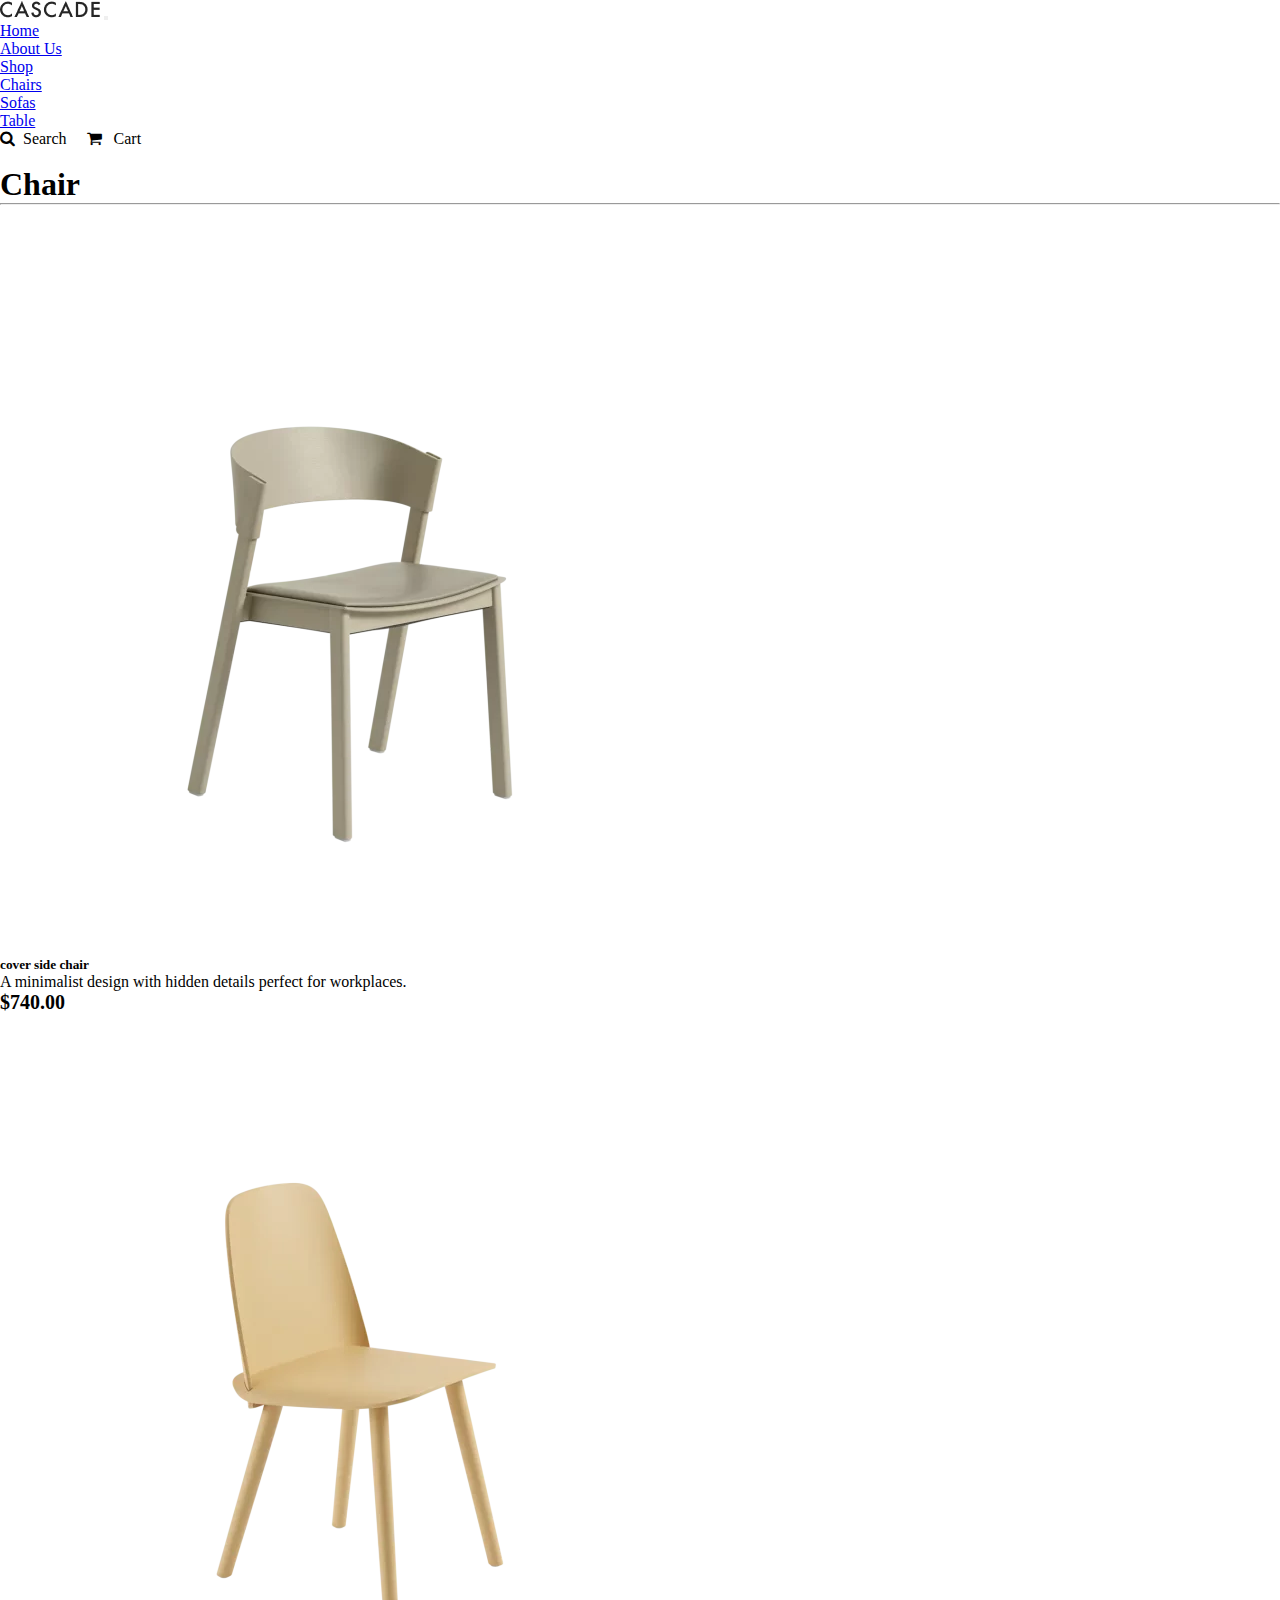
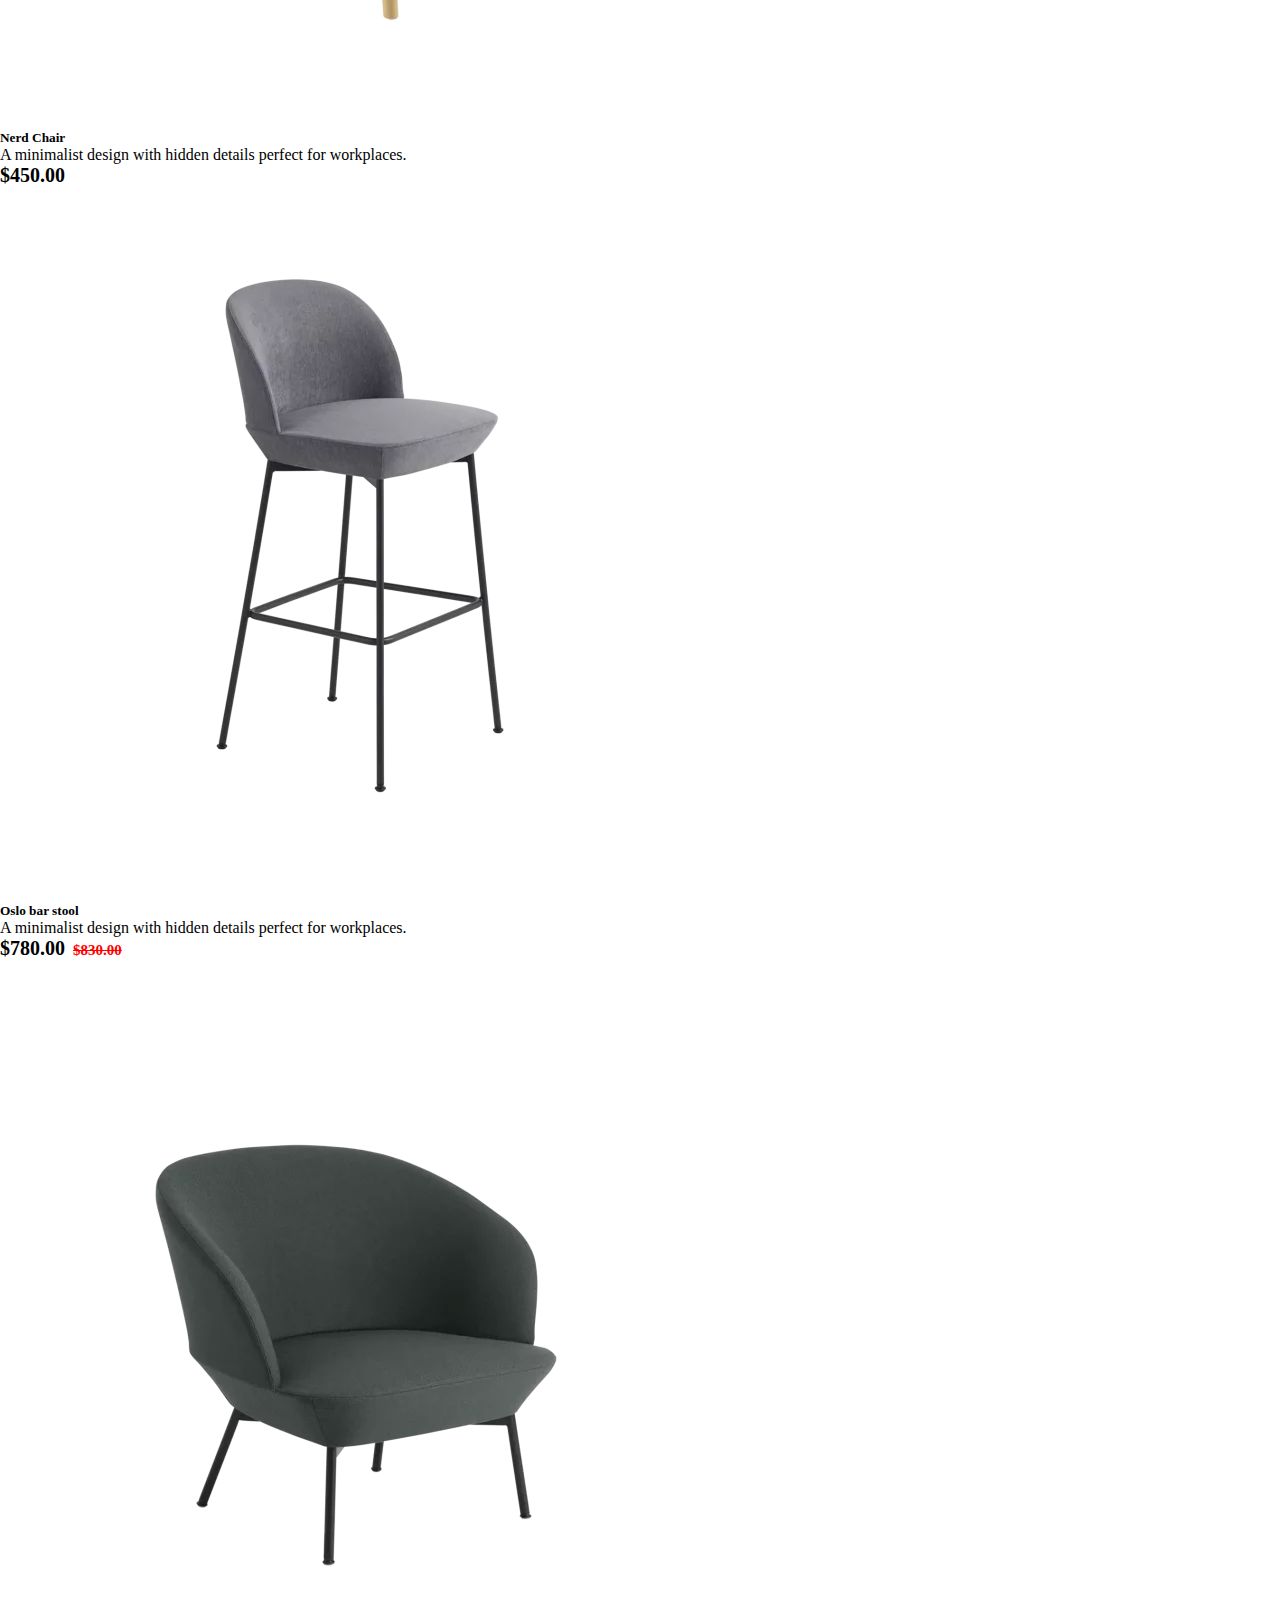
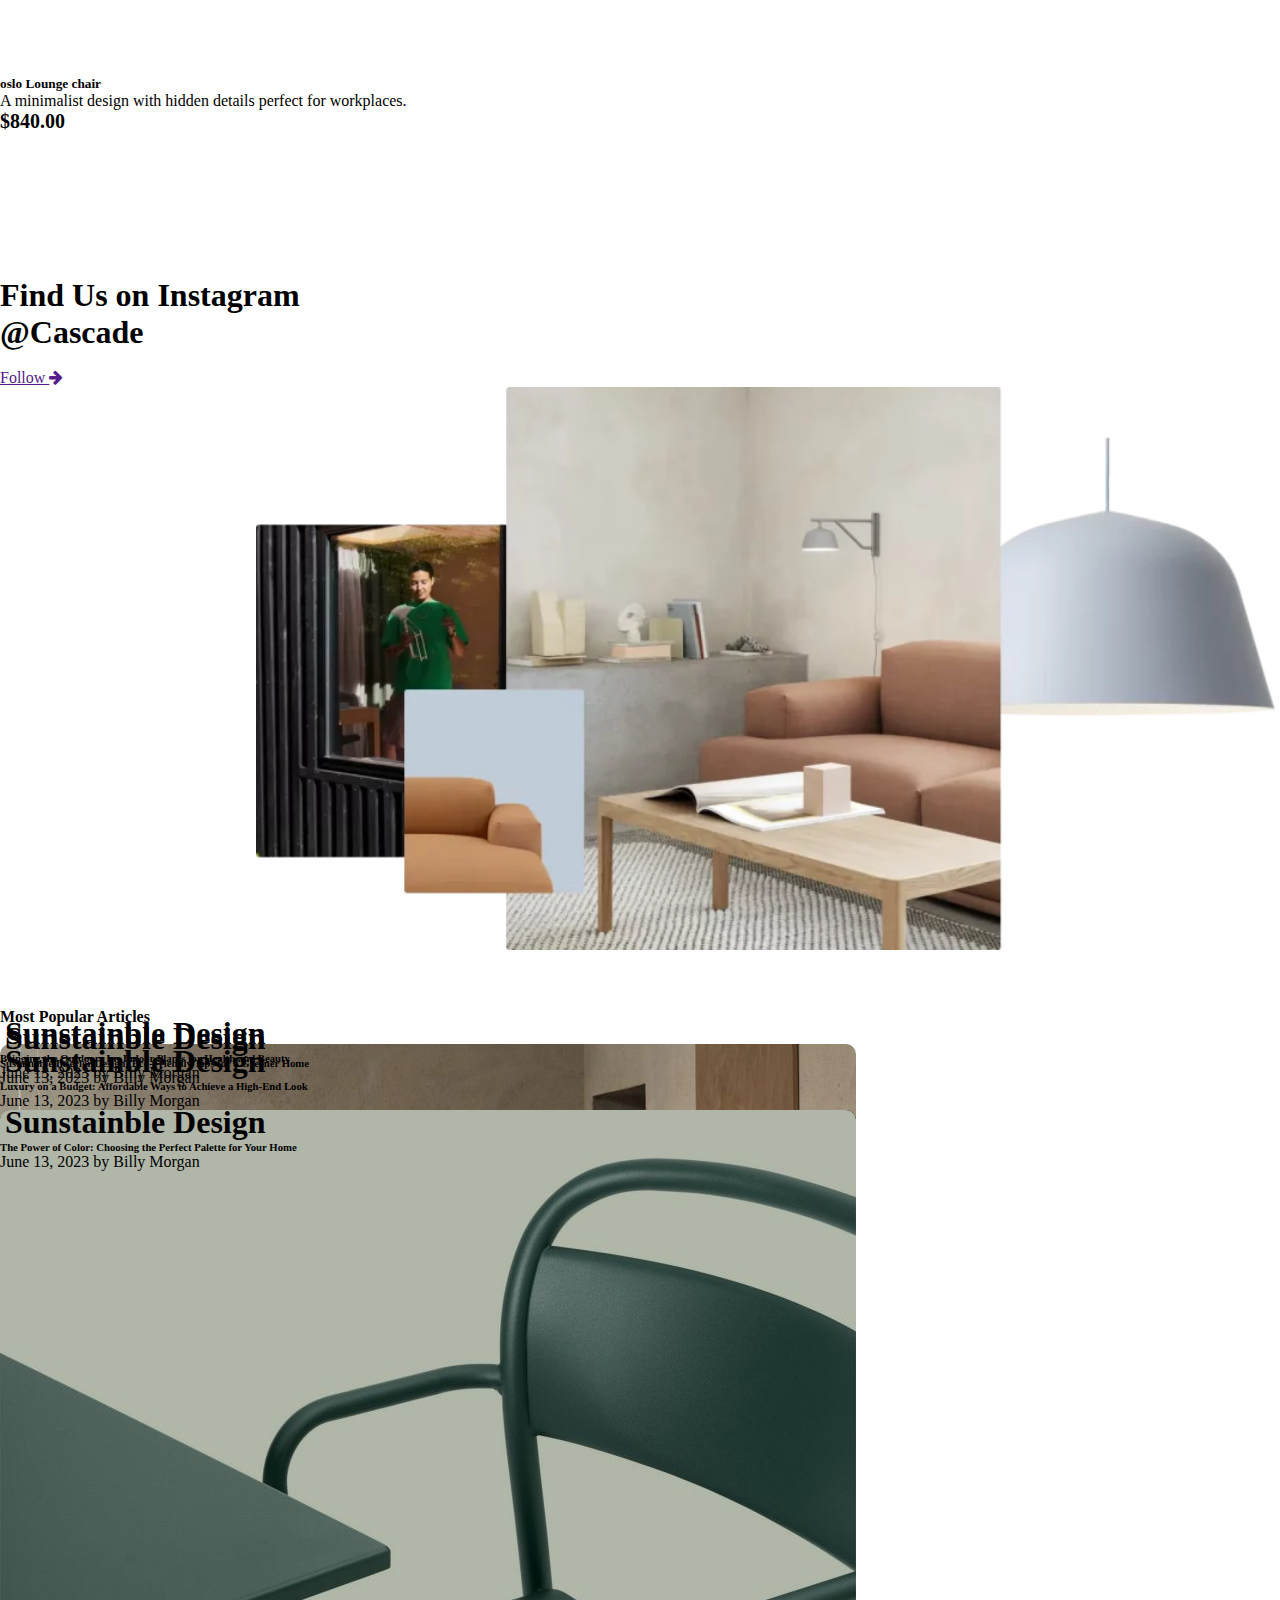
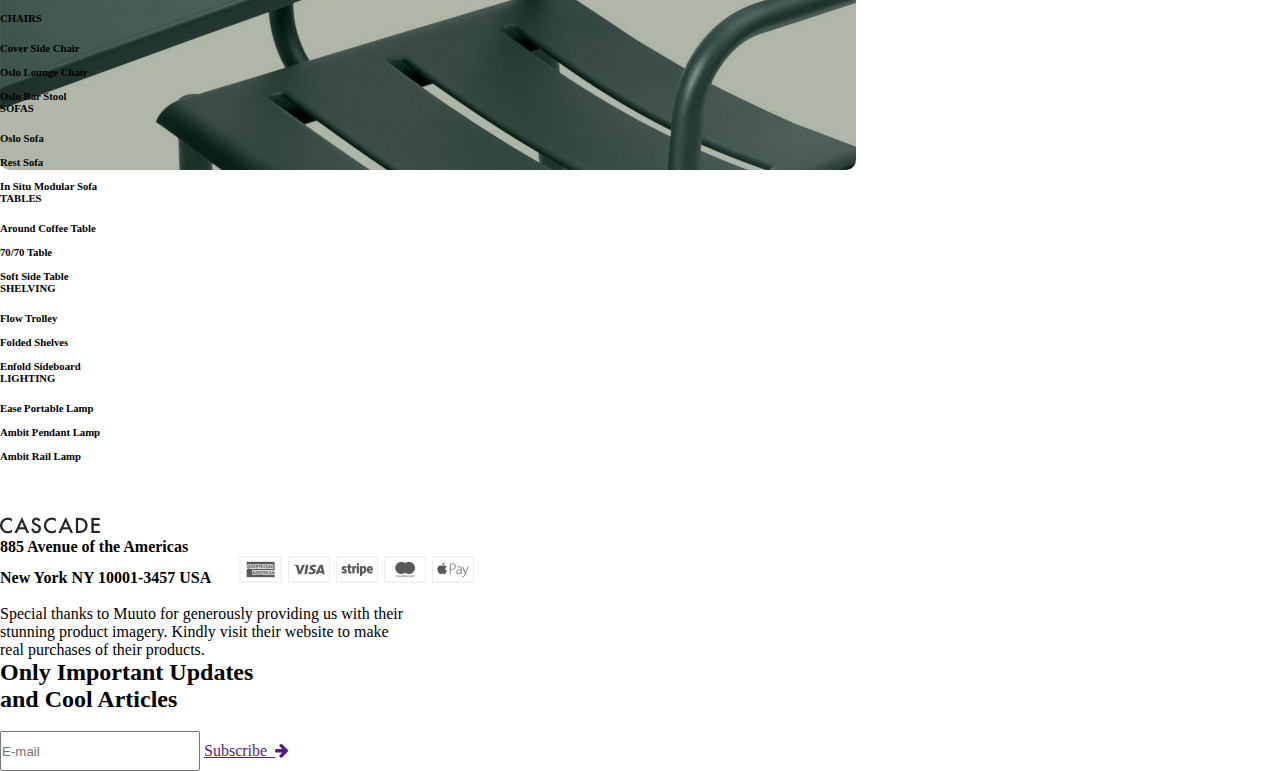
<file: project-9/chair.html>
<!DOCTYPE html>
<html lang="en">
<head>
    <meta charset="UTF-8">
    <meta name="viewport" content="width=device-width, initial-scale=1.0">
    <title>Chair</title>
         <!-- bootstrap cdn  -->
         <link href="https://cdn.jsdelivr.net/npm/bootstrap@5.3.0/dist/css/bootstrap.min.css" rel="stylesheet" integrity="sha384-9ndCyUaIbzAi2FUVXJi0CjmCapSmO7SnpJef0486qhLnuZ2cdeRhO02iuK6FUUVM" crossorigin="anonymous">
         <script src="https://cdn.jsdelivr.net/npm/bootstrap@5.3.0/dist/js/bootstrap.bundle.min.js" integrity="sha384-geWF76RCwLtnZ8qwWowPQNguL3RmwHVBC9FhGdlKrxdiJJigb/j/68SIy3Te4Bkz" crossorigin="anonymous"></script>
         <!-- style link  -->
         <link rel="stylesheet" href="style.css">
         <!-- font awesome cdn  -->
         <link rel="stylesheet" href="https://cdnjs.cloudflare.com/ajax/libs/font-awesome/4.7.0/css/font-awesome.min.css">
         <link rel="stylesheet" href="https://cdnjs.cloudflare.com/ajax/libs/font-awesome/6.4.0/css/all.min.css" integrity="sha512-iecdLmaskl7CVkqkXNQ/ZH/XLlvWZOJyj7Yy7tcenmpD1ypASozpmT/E0iPtmFIB46ZmdtAc9eNBvH0H/ZpiBw==" crossorigin="anonymous" referrerpolicy="no-referrer" />
    
</head>
<body>
 
    <nav class="navbar navbar-expand-lg">
        <div class="container">
          <a class="navbar-brand" href="#"><img src="img/demo-logo.png" alt=""></a>
          <button class="navbar-toggler" type="button" data-bs-toggle="collapse" data-bs-target="#navbarSupportedContent" aria-controls="navbarSupportedContent" aria-expanded="false" aria-label="Toggle navigation">
            <span class="navbar-toggler-icon"></span>
          </button>
          <div class="collapse navbar-collapse" id="navbarSupportedContent">
            <ul class="navbar-nav mx-auto px-5 mb-2 mb-lg-0">
                <li class="nav-item">
                  <a class="nav-link active" aria-current="page" href="home.html">Home</a>
                </li>
                <li class="nav-item">
                  <a class="nav-link active" aria-current="page" href="about.html">About Us</a>
                </li>
                <li class="nav-item">
                  <a class="nav-link active" aria-current="page" href="shop.html">Shop</a>
                </li>
                <li class="nav-item">
                  <a class="nav-link active" aria-current="page" href="chair.html">Chairs</a>
                </li>
                <li class="nav-item">
                  <a class="nav-link active" aria-current="page" href="sofa.html">Sofas</a>
                  <li class="nav-item">
                   <a class="nav-link active" aria-current="page" href="table.html">Table</a>
                    </li>
                
              </ul>
            <i class="fa fa-search" aria-hidden="true"></i>&nbsp;&nbsp;Search &nbsp;&nbsp;&nbsp; <i class="fa fa-shopping-cart" aria-hidden="true"></i> &nbsp; Cart &nbsp;&nbsp;&nbsp;&nbsp;
          </div>
        </div>
      </nav><br>
      <!-- section start  -->
      <!-- section start  -->
        <h1 class="container">Chair</h1> <hr><br><br>
      <!-- section end  -->
      <!-- section start  -->

      <section class="container">
        <div class="row  justify-content-evenly">
            <div class="col-12 col-sm-6 col-md-6 col-lg-3">
                <img src="img/demo-product-00002-712x712.webp" class="img-fluid" alt="">
                <h5>cover side chair</h5>
                <p>A minimalist design with hidden details perfect for workplaces.</p>
                <b class="p">$740.00</b>&nbsp;
                
            </div>
            <div class="col-12 col-sm-6 col-md-6 col-lg-3">
                <img src="img/demo-product-00019-712x712.webp" class="img-fluid" alt="">
                <h5>Nerd Chair</h5>
                <p>A minimalist design with hidden details perfect for workplaces.</p>
                <b class="p">$450.00</b>&nbsp;
                
            </div>
            <div class="col-12 col-sm-6 col-md-6 col-lg-3">
                <img src="img/demo-product-00003-712x712.webp" class="img-fluid" alt="">
                <h5>Oslo bar stool</h5>                    
                <p>A minimalist design with hidden details perfect for workplaces.</p>
                <b class="p">$780.00</b>&nbsp;
                <b class="l">$830.00</b>
            </div>
            <div class="col-12 col-sm-6 col-md-6 col-lg-3">
                <img src="img/demo-product-00001-712x712.webp" class="img-fluid" alt="">
                <h5>oslo Lounge chair</h5>
                <p>A minimalist design with hidden details perfect for workplaces.</p>
                <b class="p">$840.00</b>&nbsp;
                
            </div> 
        </div><br><br><br><br>
<!-- section end  -->
        <!-- section start  -->

        <section class="container">
            <div class="row">
            <div class="col-12 col-sm-6 col-md-6 col-lg-4"><br><br><br><br>
                <h1>Find Us on Instagram <br>
                    @Cascade</h1><br>
                    <a href="" class="btn btn-primary text-light px-5 py-2">Follow <i class="fa fa-arrow-right" aria-hidden="true"></i></a>
            </div>
            <div class="col-12 col-sm-6 col-md-6 col-lg-8" id="e"><img src="img/demo-follow-00006-856x471.webp" class="img-fluid"  alt=""></div>
        </div>
        </section> <br><br><br>

  <!-- section end  -->
  <!-- Most Popular Articles section start  -->

        <section class="container" id="wwww4">
            <h4>Most Popular Articles</h4><br>
            <div class="row" id="www3">
                <div class="col-12 col-sm-6 col-md-6 col-lg-3">
                    <img src="img/demo-image-00020-856x665.jpg" class="img-fluid" alt="">
                    <h1 class="btn btn-light text-dark px-2 py-1">Sunstainble Design</h1>
                    <h6>Luxury on a Budget: Affordable Ways to Achieve a High-End Look </h6>
                        June 13, 2023
                        by
                        Billy Morgan
                </div>
                <div class="col-12 col-sm-6 col-md-6 col-lg-3">
                    <img src="img/demo-image-00019-856x571.jpg" class="img-fluid" alt="">
                    <h1 class="btn btn-light text-dark px-2 py-1">Sunstainble Design</h1>
                    <h6>Bringing the Outdoors In: Indoor Plants for Health and Beauty</h6>
                        June 13, 2023
                        by
                        Billy Morgan
                </div>
                <div class="col-12 col-sm-6 col-md-6 col-lg-3">
                    <img src="img/demo-image-00018-856x576.jpg" class="img-fluid" alt="">
                    <h1 class="btn btn-light text-dark px-2 py-1">Sunstainble Design</h1>
                    <h6>Sustainable Interior Design: Eco-Friendly Tips for a Greener Home</h6>
                        June 13, 2023
                        by
                        Billy Morgan
                </div>
                <div class="col-12 col-sm-6 col-md-6 col-lg-3">
                    <img src="img/demo-image-00017-856x660.jpg" class="img-fluid" alt="">
                    <h1 class="btn btn-light text-dark px-2 py-1">Sunstainble Design</h1>
                    <h6>The Power of Color: Choosing the Perfect Palette for Your Home</h6>
                        June 13, 2023
                        by
                        Billy Morgan
                </div>
            </div>
        </section><br><br><br>

  <!-- Most Popular Articles section end  -->

  <!-- section start  -->

        <section class="container">
            <div class="row justify-content-evenly">
                <div class="col-12 col-sm-6 col-md-4 col-lg-2">
                    <h6>CHAIRS</h6><br>
                    <h6>Cover Side Chair <br><br>
                        Oslo Lounge Chair <br><br>
                        Oslo Bar Stool</h6>
                </div>
                <div class="col-12 col-sm-6 col-md-4 col-lg-2">
                    <h6>SOFAS</h6> <br>
                    <h6>Oslo Sofa <br><br>
                        Rest Sofa <br><br>
                        In Situ Modular Sofa</h6>
                </div>
                <div class="col-12 col-sm-6 col-md-4 col-lg-2">
                    <h6>TABLES</h6> <br>
                    <h6>Around Coffee Table <br><br>
                        70/70 Table <br><br>
                        Soft Side Table</h6>
                </div>
                <div class="col-12 col-sm-6 col-md-4 col-lg-2">
                    <h6>SHELVING </h6> <br>
                       <h6> Flow Trolley <br><br>
                        Folded Shelves <br><br>
                        Enfold Sideboard</h6>
                </div>
                <div class="col-12 col-sm-6 col-md-4 col-lg-2">
                    <h6>LIGHTING</h6> <br>
                      <h6>  Ease Portable Lamp <br><br>
                        Ambit Pendant Lamp <br><br>
                        Ambit Rail Lamp</h6>
                </div>
            </div>
        </section><br><br><br>

  <!-- section end  -->

  <!-- footer start -->

        <footer class="container" id="f">
            <div class="row justify-content-evenly">
            <div class="col-12 col-sm-6 col-md-6 col-lg-6">
                <img src="img/demo-logo.png" class="img-fluid" alt=""><br>
                <b>885 Avenue of the Americas <br>
                    New York NY 10001-3457 USA</b>&nbsp;&nbsp;&nbsp;&nbsp;&nbsp;&nbsp;&nbsp;<img src="img/demo-payment.png" class="img-fluid" alt=""><br><br>
                    <p>Special thanks to Muuto for generously providing us with their <br> stunning product imagery. Kindly visit their website to make <br> real purchases of their products.</p>
            </div>
            <div class="col-12 col-sm-6 col-md-6 col-lg-6">
                <h2>Only Important Updates <br> and Cool Articles</h2><br>
                <input type="text" placeholder="E-mail"> <a href="" class="btn btn-primary text-light px-4 ">Subscribe &nbsp;<i class="fa fa-arrow-right" aria-hidden="true"></i></a>
            </div>
        </div>
        </footer>

  <!-- footer end  -->
</body>
</html>
</file>
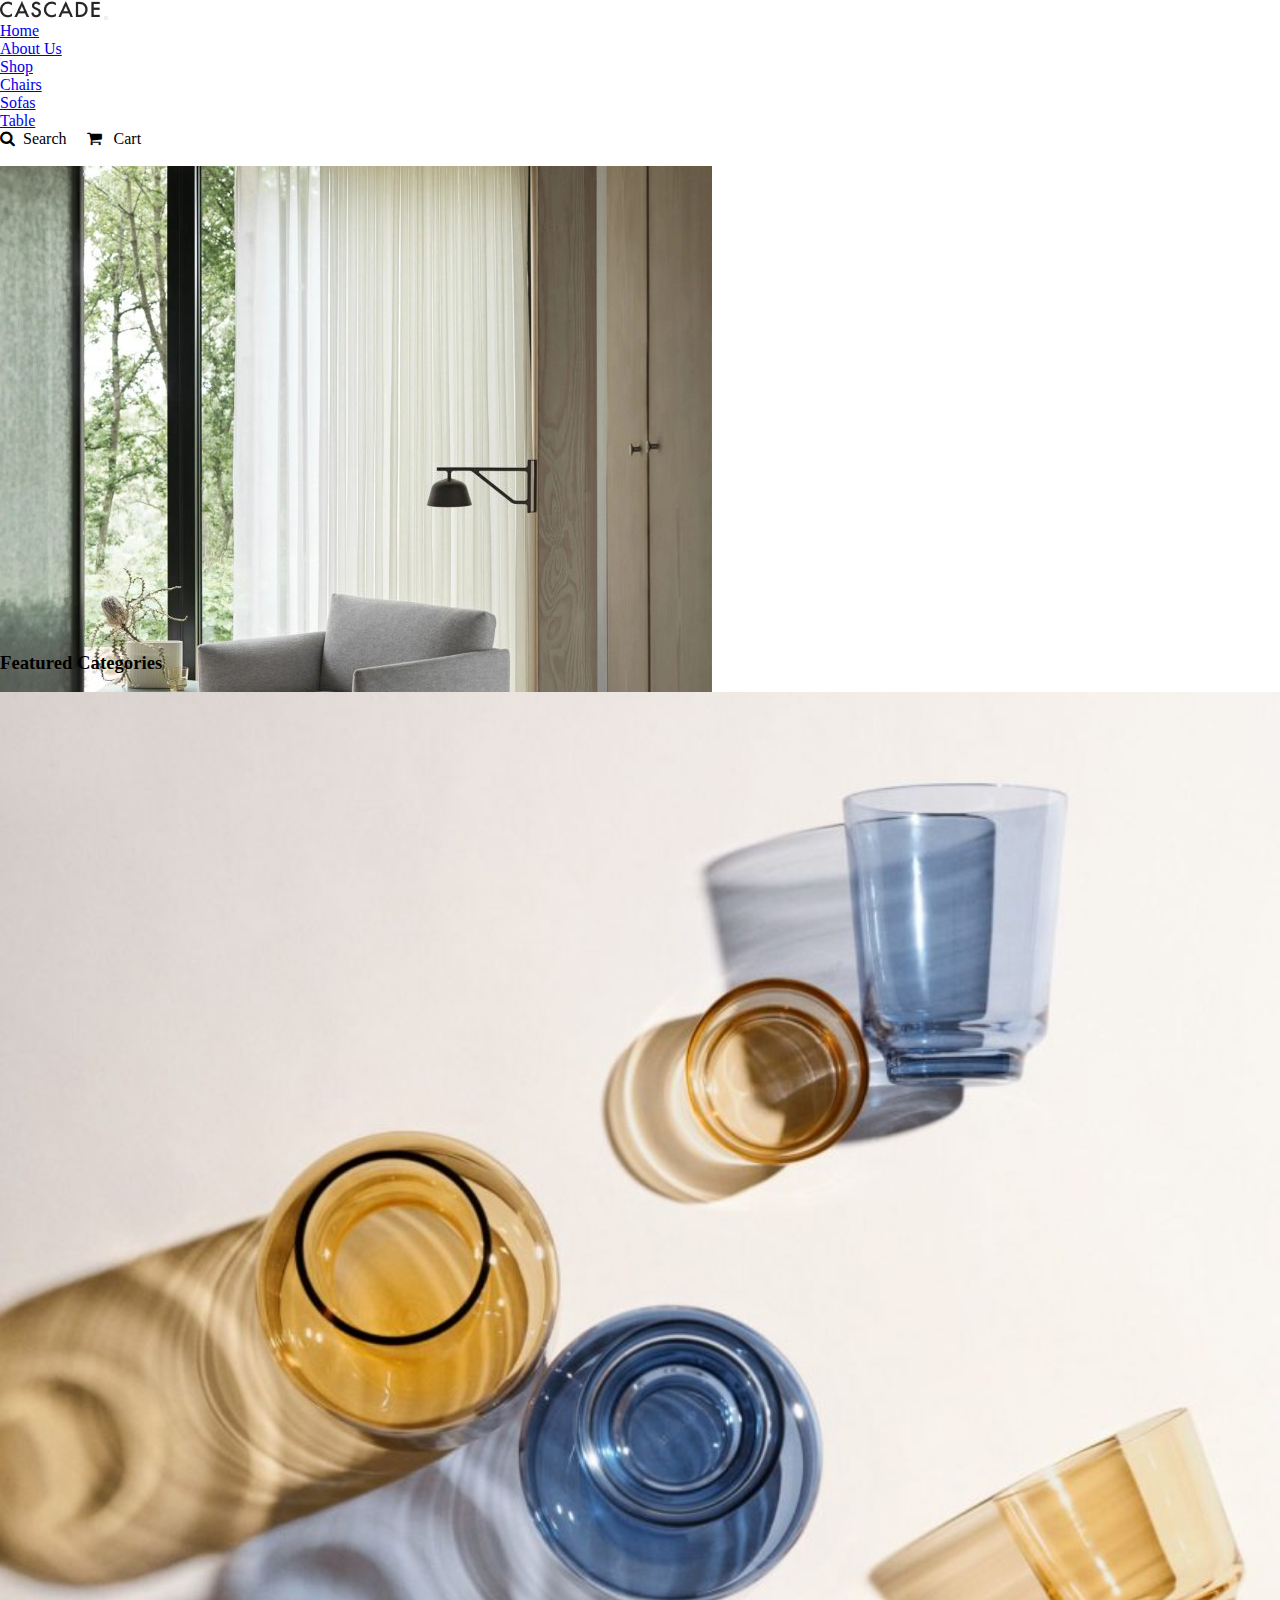
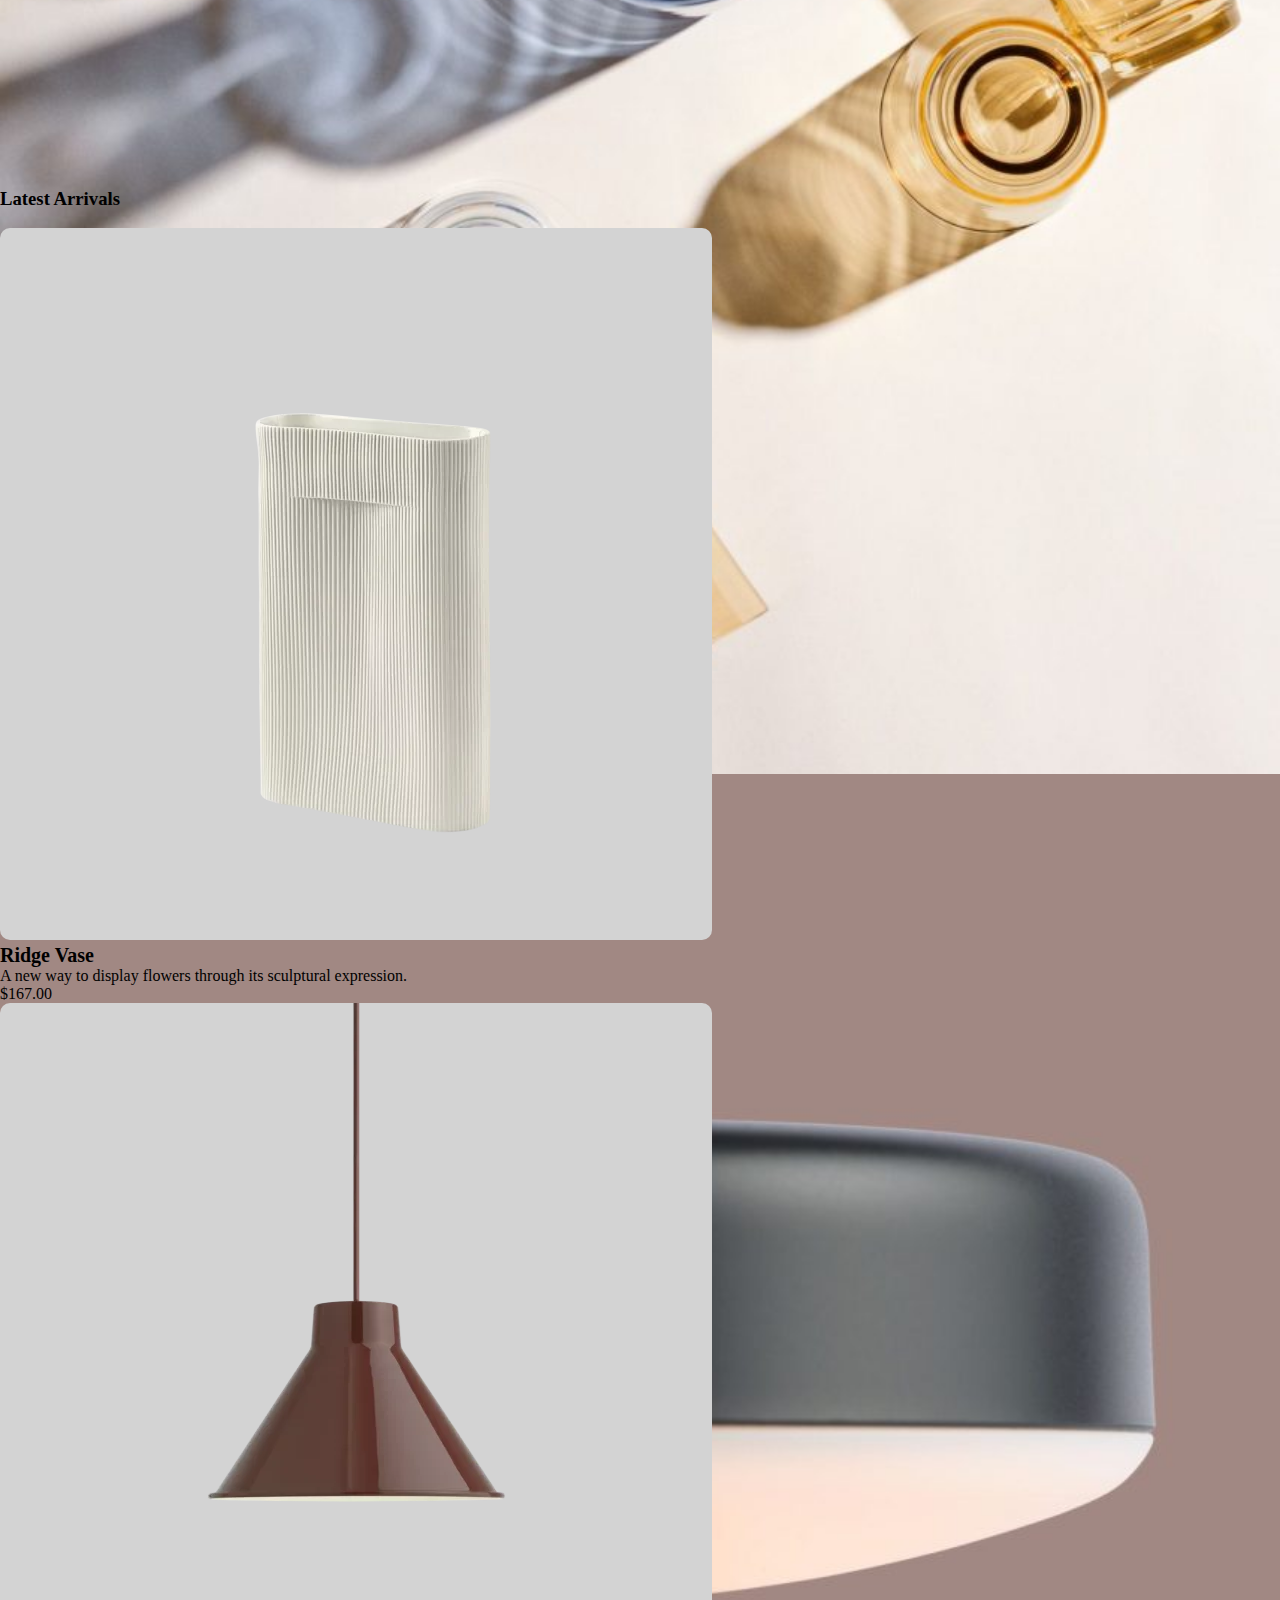
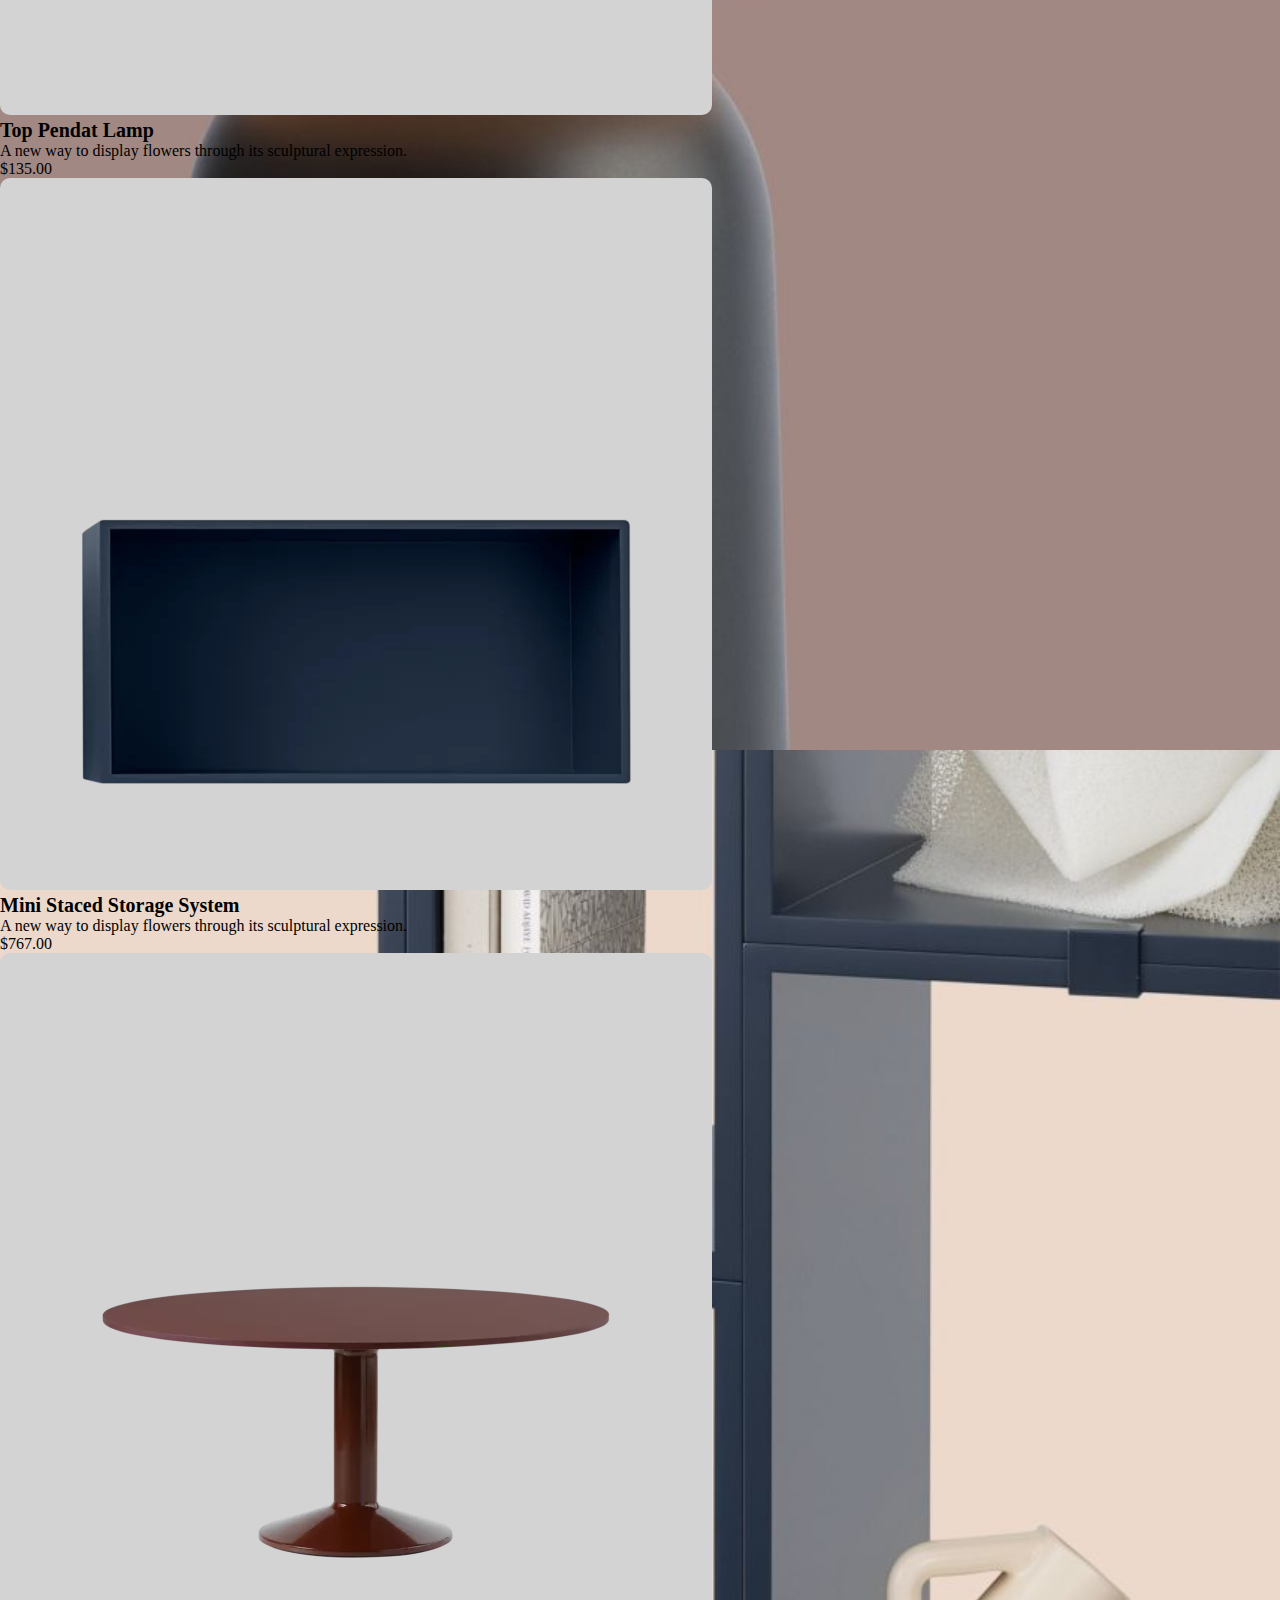
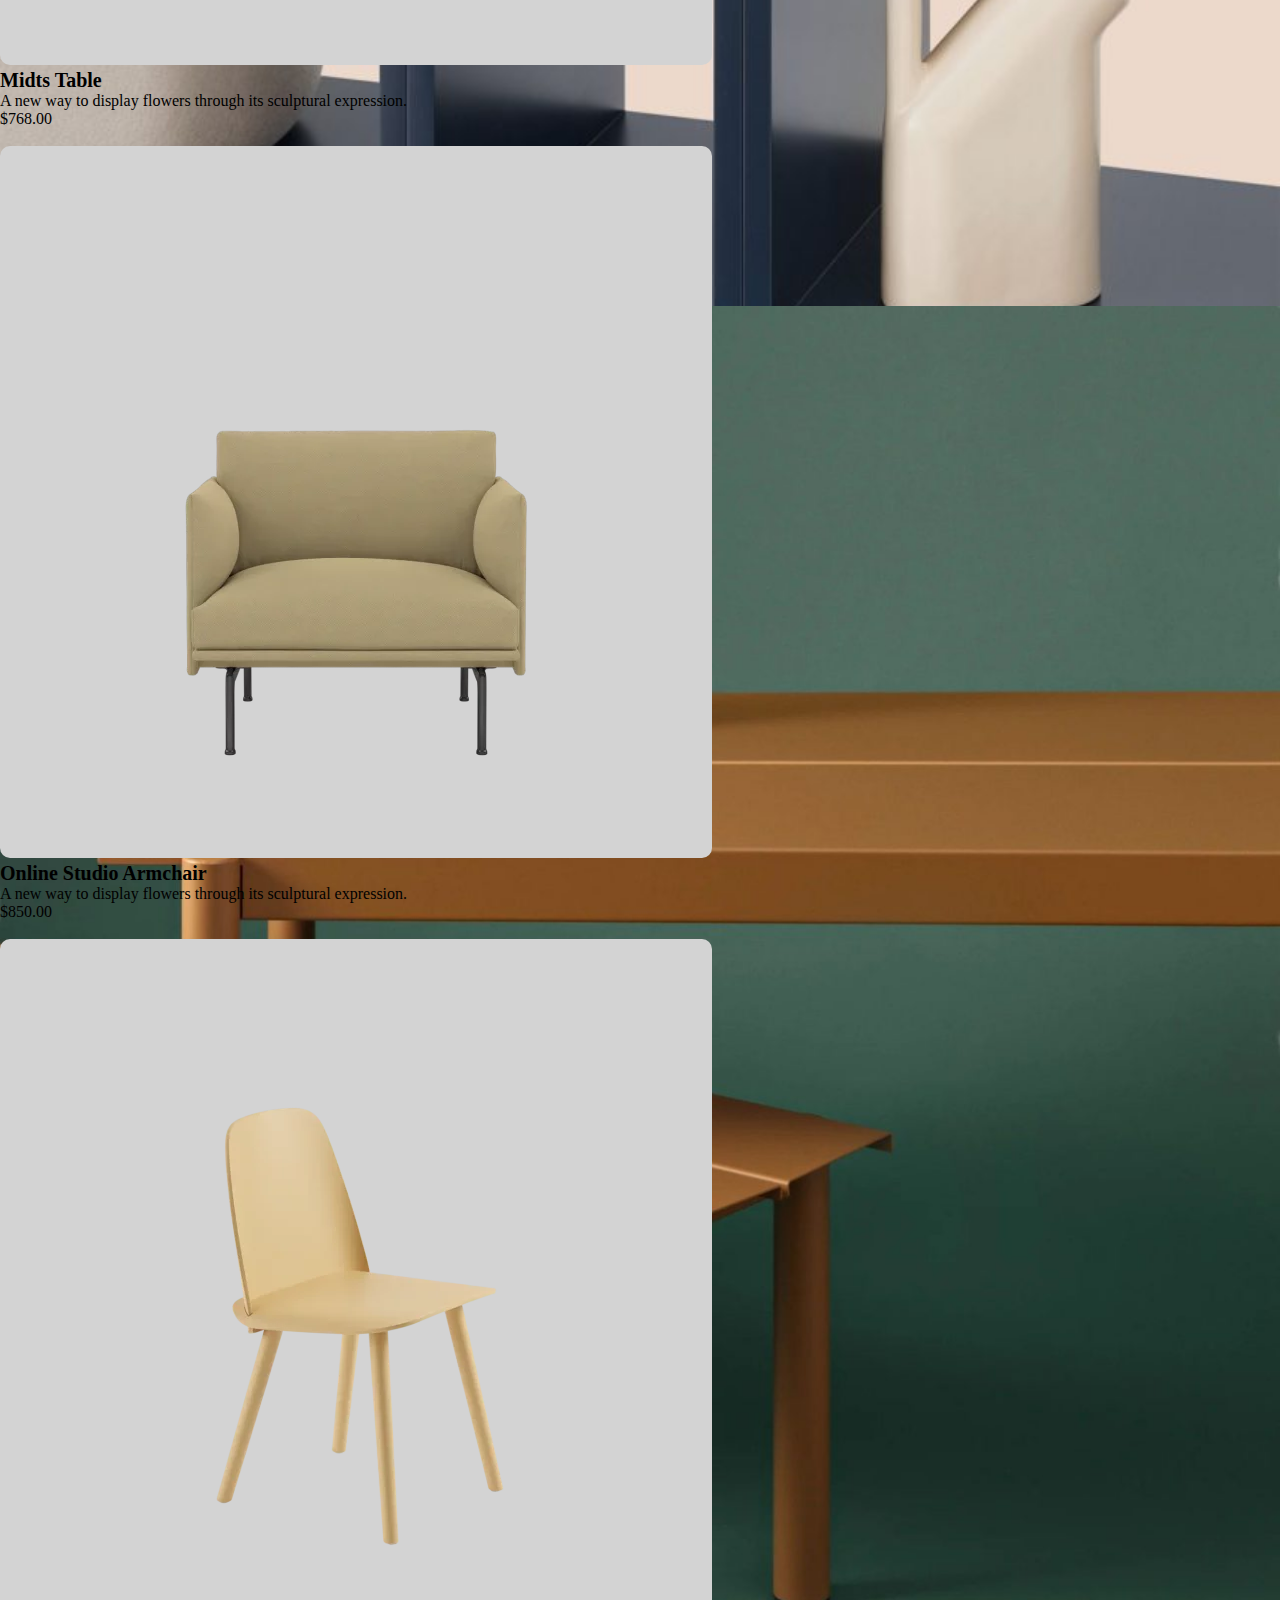
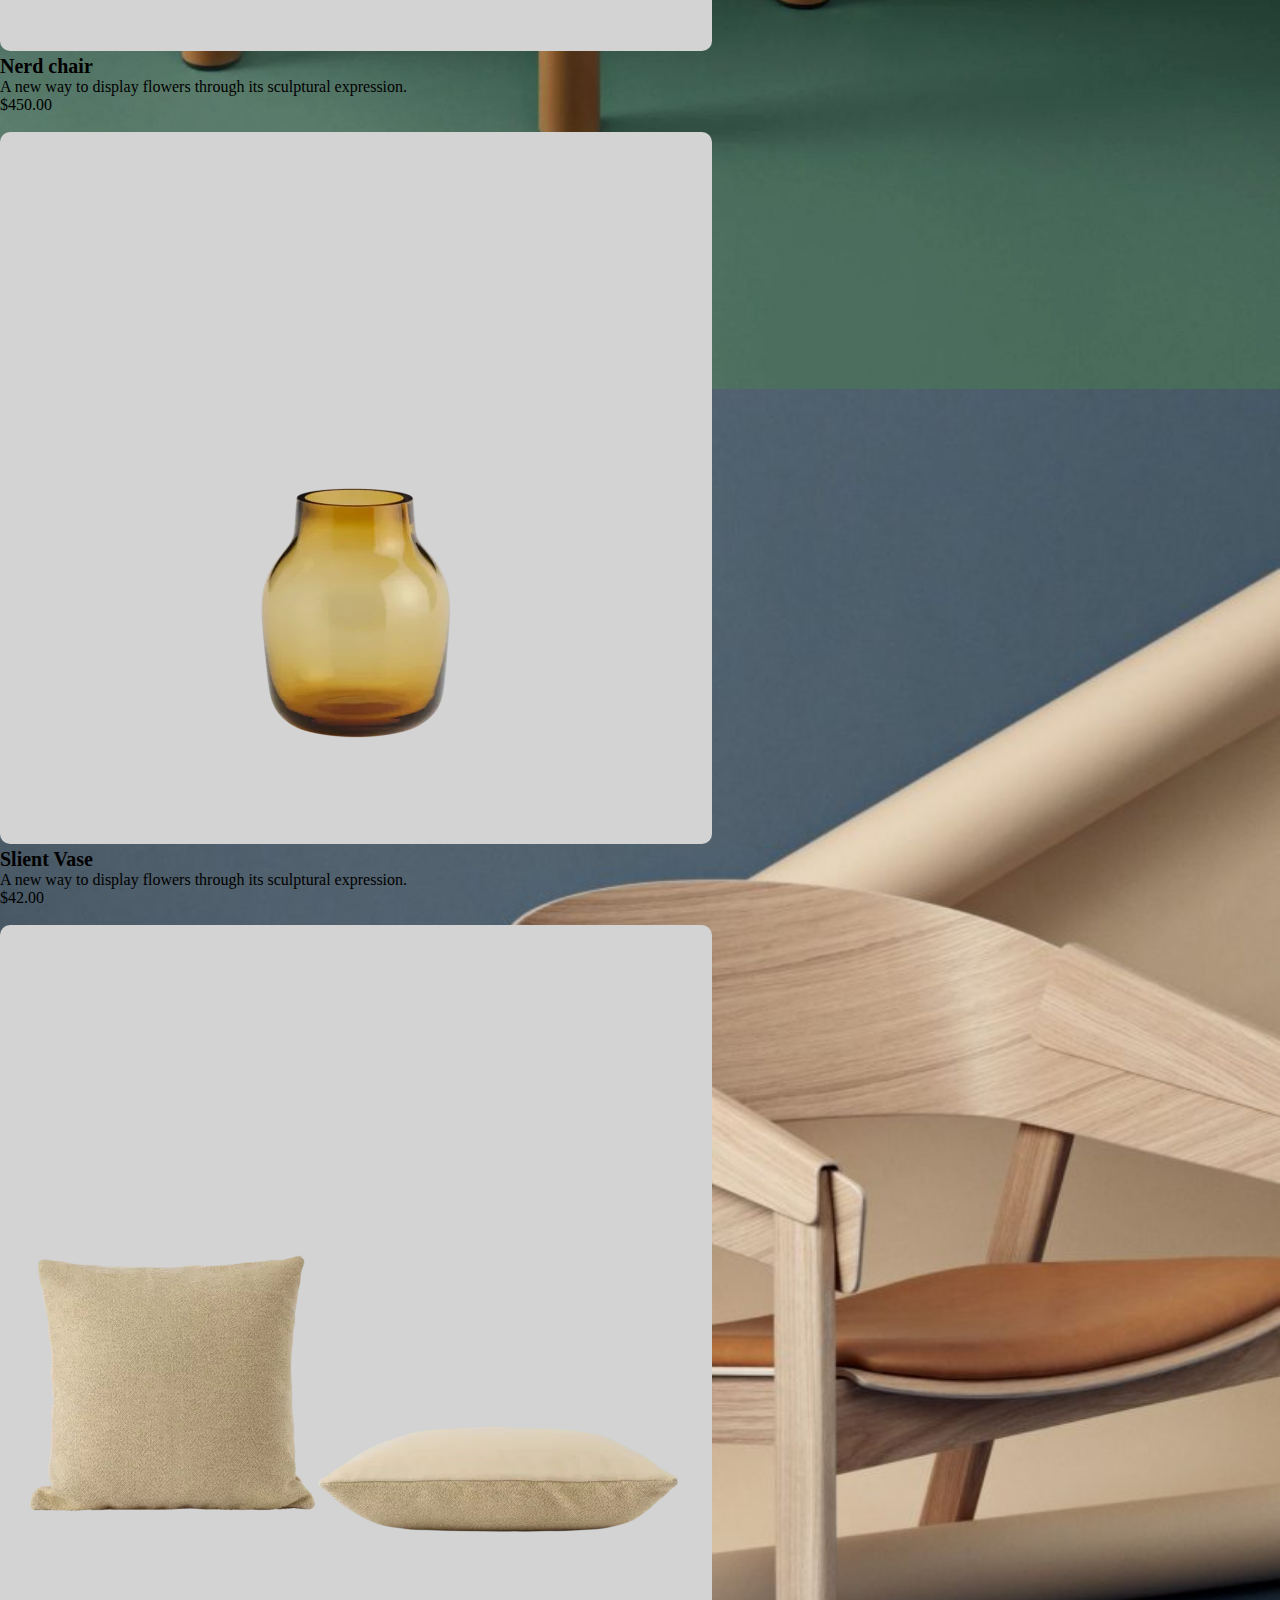
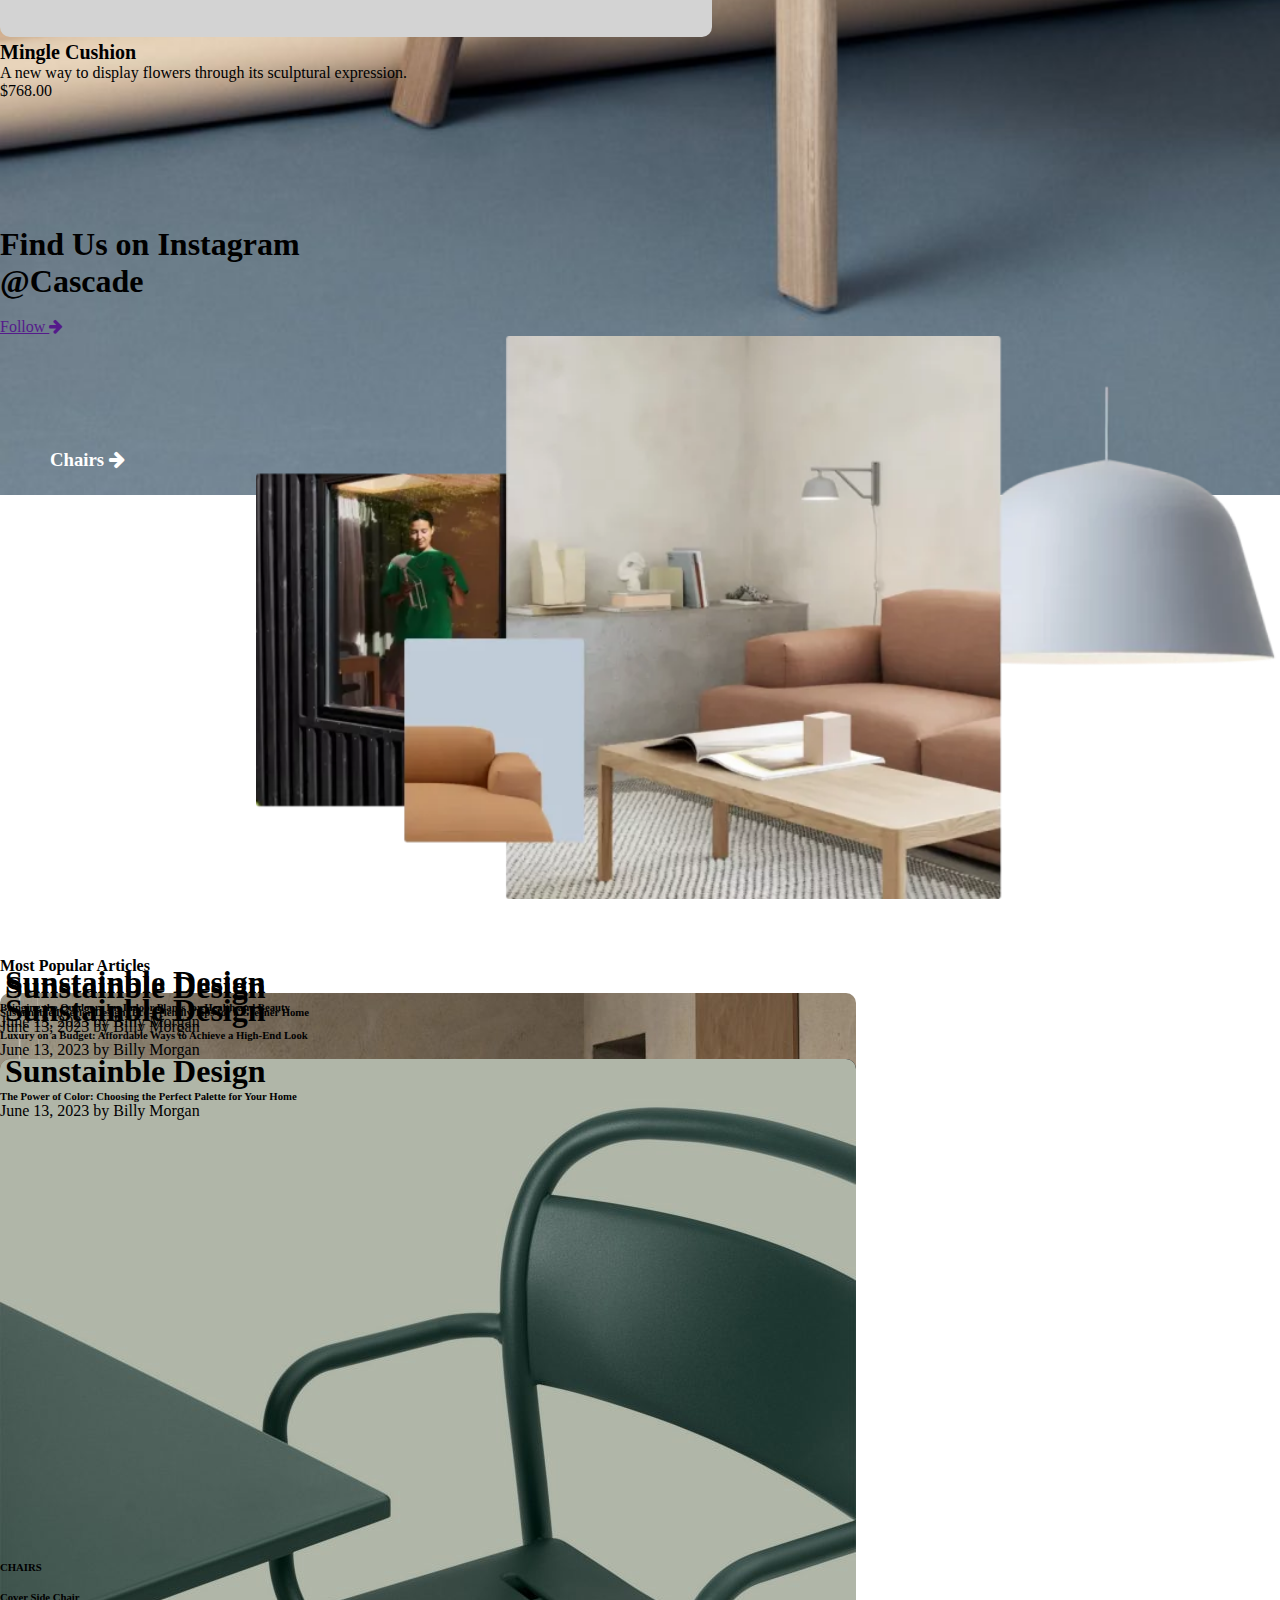
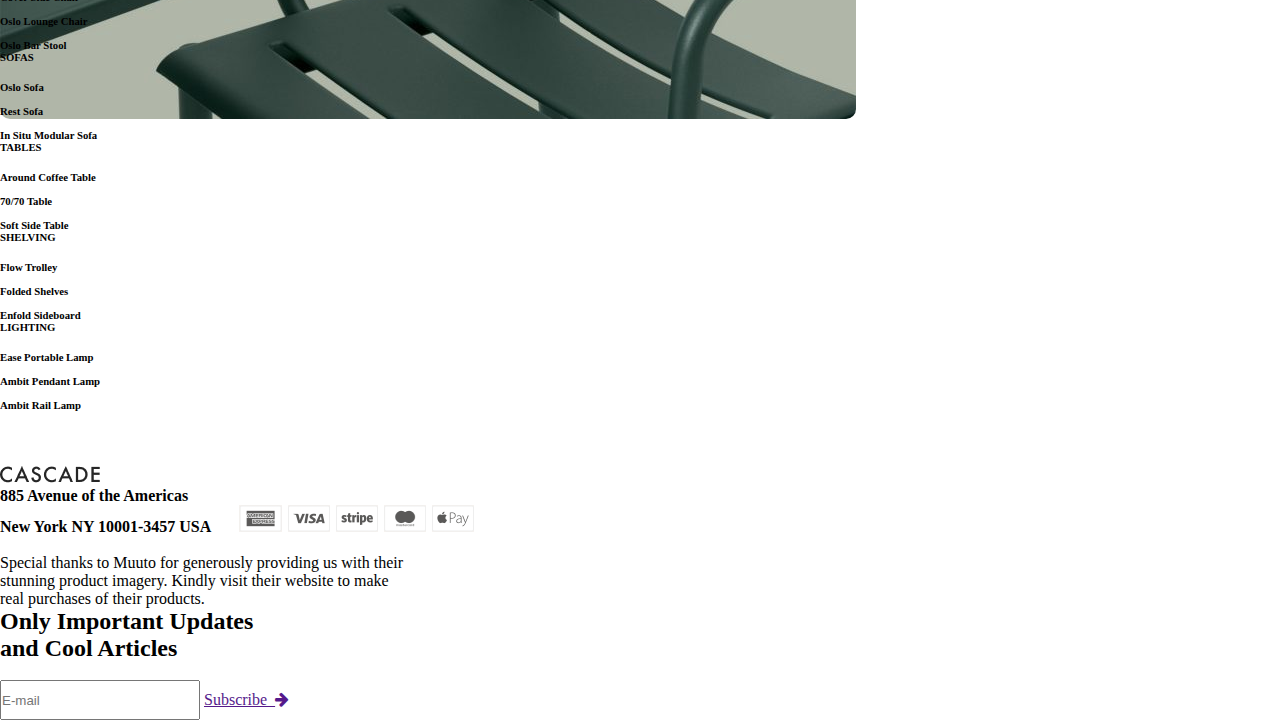
<file: project-9/home.html>
<!DOCTYPE html>
<html lang="en">
<head>
    <meta charset="UTF-8">
    <meta name="viewport" content="width=device-width, initial-scale=1.0">
    <title>index</title>
    <!-- bootstrap cdn  -->
    <link href="https://cdn.jsdelivr.net/npm/bootstrap@5.3.0/dist/css/bootstrap.min.css" rel="stylesheet" integrity="sha384-9ndCyUaIbzAi2FUVXJi0CjmCapSmO7SnpJef0486qhLnuZ2cdeRhO02iuK6FUUVM" crossorigin="anonymous">
<script src="https://cdn.jsdelivr.net/npm/bootstrap@5.3.0/dist/js/bootstrap.bundle.min.js" integrity="sha384-geWF76RCwLtnZ8qwWowPQNguL3RmwHVBC9FhGdlKrxdiJJigb/j/68SIy3Te4Bkz" crossorigin="anonymous"></script>
<!-- style link  -->
<link rel="stylesheet" href="style.css">
<!-- font awesome cdn  -->
<link rel="stylesheet" href="https://cdnjs.cloudflare.com/ajax/libs/font-awesome/4.7.0/css/font-awesome.min.css">
<link rel="stylesheet" href="https://cdnjs.cloudflare.com/ajax/libs/font-awesome/6.4.0/css/all.min.css" integrity="sha512-iecdLmaskl7CVkqkXNQ/ZH/XLlvWZOJyj7Yy7tcenmpD1ypASozpmT/E0iPtmFIB46ZmdtAc9eNBvH0H/ZpiBw==" crossorigin="anonymous" referrerpolicy="no-referrer" />
</head>
<body>
    <nav class="navbar navbar-expand-lg">
        <div class="container">
          <a class="navbar-brand" href="#"><img src="img/demo-logo.png" alt=""></a>
          <button class="navbar-toggler" type="button" data-bs-toggle="collapse" data-bs-target="#navbarSupportedContent" aria-controls="navbarSupportedContent" aria-expanded="false" aria-label="Toggle navigation">
            <span class="navbar-toggler-icon"></span>
          </button>
          <div class="collapse navbar-collapse" id="navbarSupportedContent">
            <ul class="navbar-nav mx-auto px-5 mb-2 mb-lg-0">
              <li class="nav-item">
                <a class="nav-link active" aria-current="page" href="home.html">Home</a>
              </li>
              <li class="nav-item">
                <a class="nav-link active" aria-current="page" href="about.html">About Us</a>
              </li>
              <li class="nav-item">
                <a class="nav-link active" aria-current="page" href="shop.html">Shop</a>
              </li>
              <li class="nav-item">
                <a class="nav-link active" aria-current="page" href="chair.html">Chairs</a>
              </li>
              <li class="nav-item">
                <a class="nav-link active" aria-current="page" href="sofa.html">Sofas</a>
                <li class="nav-item">
                 <a class="nav-link active" aria-current="page" href="table.html">Table</a>
                  </li>
              
            </ul>
            <i class="fa fa-search" aria-hidden="true"></i>&nbsp;&nbsp;Search &nbsp;&nbsp;&nbsp; <i class="fa fa-shopping-cart" aria-hidden="true"></i> &nbsp; Cart &nbsp;&nbsp;&nbsp;&nbsp;
          </div>
        </div>
      </nav><br>
      <!-- section start  -->

        <section class="container" id="w">
            <div class="row">
                <div class="col-12 col-sm-12 col-md-12 col-lg-8 "><img src="img/demo-product-00020_2-712x712.jpg" class="img-fluid w-100 h-50" alt=""></div>
                <div class="col-12 col-sm-12 col-md-12 col-lg-4 "> 
                    <h1>Discover Endless <br> Interior Inspirations <br> to Transform Your <br> Space</h1> <br>
                    <a href="" class="btn btn-primary text-light px-3 py-2">Shop Collection &nbsp; <i class="fa fa-arrow-right" aria-hidden="true"></i></a><br><br>
                    <p>MARCH UPDATES</p>
                    <h6>Experience the art of home <br> transformation and shop our curated <br> collection for a space that truly reflects <br> your style</h6>
                </div>
            </div>
        </section><br><br>

      <!-- section end  -->

      <!-- Featured Categories section start  -->

        <section class="container" id="w1">
            <h3>Featured Categories</h3><br>
            <div class="row" id="w3">
                <div class="col-12 col-sm-6 col-md-6 col-lg-4"><img src="img/demo-category-0006-856x1141.jpg" class="img-fluid" alt="">
                <h3>Accessories <i class="fa fa-arrow-right" aria-hidden="true"></i></h3></div>
                <div class="col-12 col-sm-6 col-md-6 col-lg-4">
                    <img src="img/demo-category-0005-856x1070.jpg" class="img-fluid" alt="">
                    <h3>Lighting <i class="fa fa-arrow-right" aria-hidden="true"></i></h3>
                </div>
                <div class="col-12 col-sm-6 col-md-6 col-lg-4">
                    <img src="img/demo-category-0004-856x856.jpg" class="img-fluid" alt="">
                    <h3>Shelving <i class="fa fa-arrow-right" aria-hidden="true"></i></h3>
                </div>
            
            <div class="row" id="w2">
                <div class="col-12 col-sm-6 col-md-6 col-lg-8">
                    <img src="img/demo-category-0003-1296x1728.jpg" class="img-fluid" alt="">
                    <h3>Tables <i class="fa fa-arrow-right" aria-hidden="true"></i></h3>
                </div>
                <div class="col-12 col-sm-6 col-md-6 col-lg-4">
                    <img src="img/demo-category-0001-856x1141.jpg" class="img-fluid" alt="">
                   <h3> Chairs <i class="fa fa-arrow-right" aria-hidden="true"></i></h3>
                </div>
            </div>    
            </div>
        </section><br><br>

      <!-- Featured Categories section end  -->
      <!-- Latest Arrivals section start  -->

            <section class="container" id="ww">
                <h3>Latest Arrivals</h3><br>
                <div class="row" id="ww1">
                    <div class="col-12 col-sm-6 col-md-6 col-lg-3"><img src="img/demo-product-00024-712x712.webp" class="img-fluid" alt="">
                     <h4>   Ridge Vase</h4>
                   <p> A new way to display flowers through its sculptural expression.</p>
                   <p> $167.00</p>
                    </div>
                    <div class="col-12 col-sm-6 col-md-6 col-lg-3">
                        <img src="img/demo-product-00023-712x712.webp" class="img-fluid" alt="">
                        <h4>Top Pendat Lamp</h4>
                        <p> A new way to display flowers through its sculptural expression.</p>
                   <p> $135.00</p>
                    </div>
                    <div class="col-12 col-sm-6 col-md-6 col-lg-3">
                        <img src="img/demo-product-00022-712x712.webp" class="img-fluid">
                        <h4>Mini Staced Storage System</h4>
                        <p> A new way to display flowers through its sculptural expression.</p>
                   <p> $767.00</p>
                    </div>
                    <div class="col-12 col-sm-6 col-md-6 col-lg-3">
                        <img src="img/demo-product-00021-712x712.webp" class="img-fluid" alt="">
                        <h4>Midts Table</h4>
                        <p> A new way to display flowers through its sculptural expression.</p>
                   <p> $768.00</p>
                    </div>
                    <div class="col-12 col-sm-6 col-md-6 col-lg-3"><br>
                        <img src="img/demo-product-00020-712x712.webp" class="img-fluid" alt="">
                        <h4>Online Studio Armchair</h4>
                        <p> A new way to display flowers through its sculptural expression.</p>
                        <p> $850.00</p>
                    </div>
                    <div class="col-12 col-sm-6 col-md-6 col-lg-3"><br>
                        <img src="img/demo-product-00019-712x712.webp" class="img-fluid" alt="">
                        <h4>Nerd chair</h4>
                        <p> A new way to display flowers through its sculptural expression.</p>
                        <p> $450.00</p>
                    </div>
                    <div class="col-12 col-sm-6 col-md-6 col-lg-3"><br>
                        <img src="img/demo-product-00018-712x712.webp" class="img-fluid" alt="">
                        <h4>Slient Vase</h4>
                        <p> A new way to display flowers through its sculptural expression.</p>
                        <p> $42.00</p>
                    </div>
                    <div class="col-12 col-sm-6 col-md-6 col-lg-3"><br>
                        <img src="img/demo-product-00017-712x712.webp"
                        class="img-fluid" alt="">
                        <h4>Mingle Cushion</h4>
                        <p> A new way to display flowers through its sculptural expression.</p>
                        <p> $768.00</p>
                    </div>
                </div>
            </section> <br><br><br> 

      <!-- Latest Arrivals section end  -->
      <!-- section start  -->

            <section class="container">
                <div class="row">
                <div class="col-12 col-sm-6 col-md-6 col-lg-4"><br><br><br><br>
                    <h1>Find Us on Instagram <br>
                        @Cascade</h1><br>
                        <a href="" class="btn btn-primary text-light px-5 py-2">Follow <i class="fa fa-arrow-right" aria-hidden="true"></i></a>
                </div>
                <div class="col-12 col-sm-6 col-md-6 col-lg-8" id="e"><img src="img/demo-follow-00006-856x471.webp" class="img-fluid"  alt=""></div>
            </div>
            </section> <br><br><br>

      <!-- section end  -->
      <!-- Most Popular Articles section start  -->

            <section class="container" id="wwww4">
                <h4>Most Popular Articles</h4><br>
                <div class="row" id="www3">
                    <div class="col-12 col-sm-6 col-md-6 col-lg-3">
                        <img src="img/demo-image-00020-856x665.jpg" class="img-fluid" alt="">
                        <h1 class="btn btn-light text-dark px-2 py-1">Sunstainble Design</h1>
                        <h6>Luxury on a Budget: Affordable Ways to Achieve a High-End Look </h6>
                            June 13, 2023
                            by
                            Billy Morgan
                    </div>
                    <div class="col-12 col-sm-6 col-md-6 col-lg-3">
                        <img src="img/demo-image-00019-856x571.jpg" class="img-fluid" alt="">
                        <h1 class="btn btn-light text-dark px-2 py-1">Sunstainble Design</h1>
                        <h6>Bringing the Outdoors In: Indoor Plants for Health and Beauty</h6>
                            June 13, 2023
                            by
                            Billy Morgan
                    </div>
                    <div class="col-12 col-sm-6 col-md-6 col-lg-3">
                        <img src="img/demo-image-00018-856x576.jpg" class="img-fluid" alt="">
                        <h1 class="btn btn-light text-dark px-2 py-1">Sunstainble Design</h1>
                        <h6>Sustainable Interior Design: Eco-Friendly Tips for a Greener Home</h6>
                            June 13, 2023
                            by
                            Billy Morgan
                    </div>
                    <div class="col-12 col-sm-6 col-md-6 col-lg-3">
                        <img src="img/demo-image-00017-856x660.jpg" class="img-fluid" alt="">
                        <h1 class="btn btn-light text-dark px-2 py-1">Sunstainble Design</h1>
                        <h6>The Power of Color: Choosing the Perfect Palette for Your Home</h6>
                            June 13, 2023
                            by
                            Billy Morgan
                    </div>
                </div>
            </section><br><br><br>

      <!-- Most Popular Articles section end  -->

      <!-- section start  -->

            <section class="container">
                <div class="row justify-content-evenly">
                    <div class="col-12 col-sm-6 col-md-4 col-lg-2">
                        <h6>CHAIRS</h6><br>
                        <h6>Cover Side Chair <br><br>
                            Oslo Lounge Chair <br><br>
                            Oslo Bar Stool</h6>
                    </div>
                    <div class="col-12 col-sm-6 col-md-4 col-lg-2">
                        <h6>SOFAS</h6> <br>
                        <h6>Oslo Sofa <br><br>
                            Rest Sofa <br><br>
                            In Situ Modular Sofa</h6>
                    </div>
                    <div class="col-12 col-sm-6 col-md-4 col-lg-2">
                        <h6>TABLES</h6> <br>
                        <h6>Around Coffee Table <br><br>
                            70/70 Table <br><br>
                            Soft Side Table</h6>
                    </div>
                    <div class="col-12 col-sm-6 col-md-4 col-lg-2">
                        <h6>SHELVING </h6> <br>
                           <h6> Flow Trolley <br><br>
                            Folded Shelves <br><br>
                            Enfold Sideboard</h6>
                    </div>
                    <div class="col-12 col-sm-6 col-md-4 col-lg-2">
                        <h6>LIGHTING</h6> <br>
                          <h6>  Ease Portable Lamp <br><br>
                            Ambit Pendant Lamp <br><br>
                            Ambit Rail Lamp</h6>
                    </div>
                </div>
            </section><br><br><br>

      <!-- section end  -->

      <!-- footer start -->

            <footer class="container" id="f">
                <div class="row justify-content-evenly">
                <div class="col-12 col-sm-6 col-md-6 col-lg-6">
                    <img src="img/demo-logo.png" class="img-fluid" alt=""><br>
                    <b>885 Avenue of the Americas <br>
                        New York NY 10001-3457 USA</b>&nbsp;&nbsp;&nbsp;&nbsp;&nbsp;&nbsp;&nbsp;<img src="img/demo-payment.png" class="img-fluid" alt=""><br><br>
                        <p>Special thanks to Muuto for generously providing us with their <br> stunning product imagery. Kindly visit their website to make <br> real purchases of their products.</p>
                </div>
                <div class="col-12 col-sm-6 col-md-6 col-lg-6">
                    <h2>Only Important Updates <br> and Cool Articles</h2><br>
                    <input type="text" placeholder="E-mail"> <a href="" class="btn btn-primary text-light px-4 ">Subscribe &nbsp;<i class="fa fa-arrow-right" aria-hidden="true"></i></a>
                </div>
            </div>
            </footer>

      <!-- footer end  -->
</body>
</html>
</file>
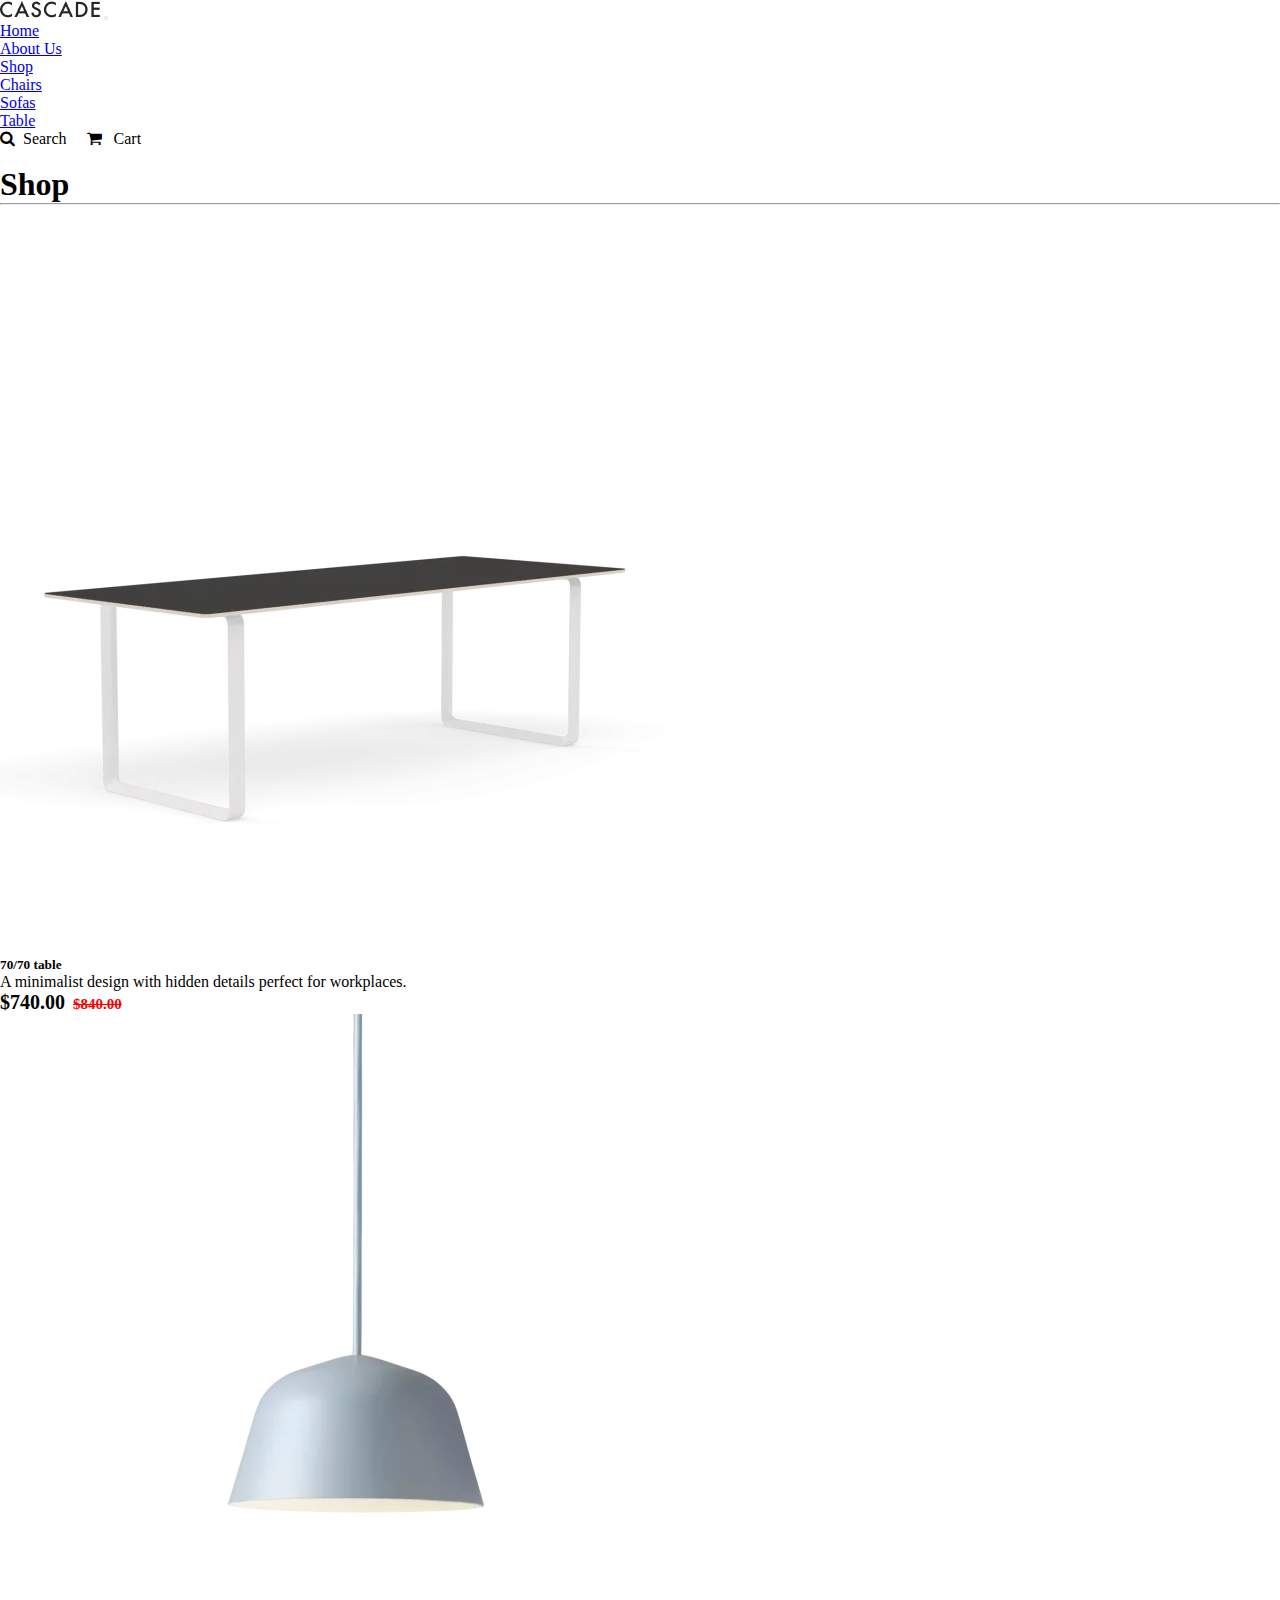
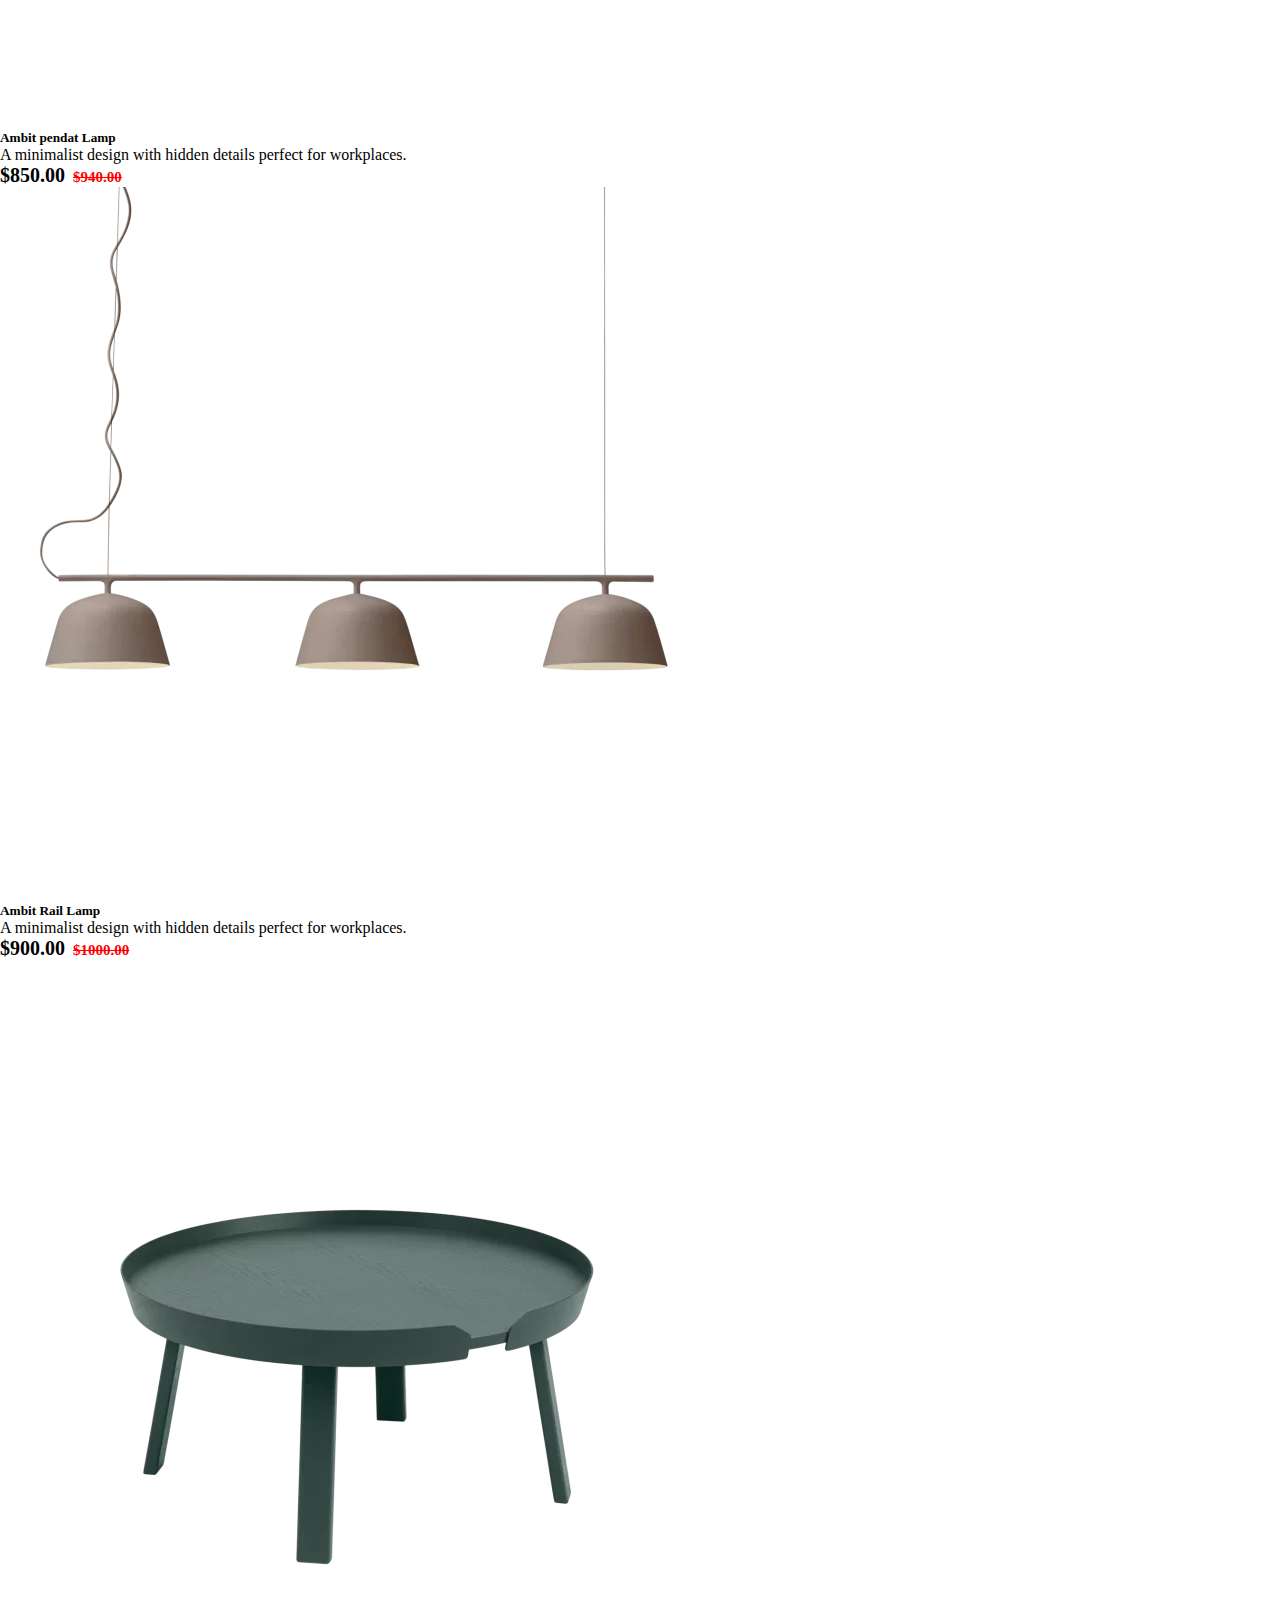
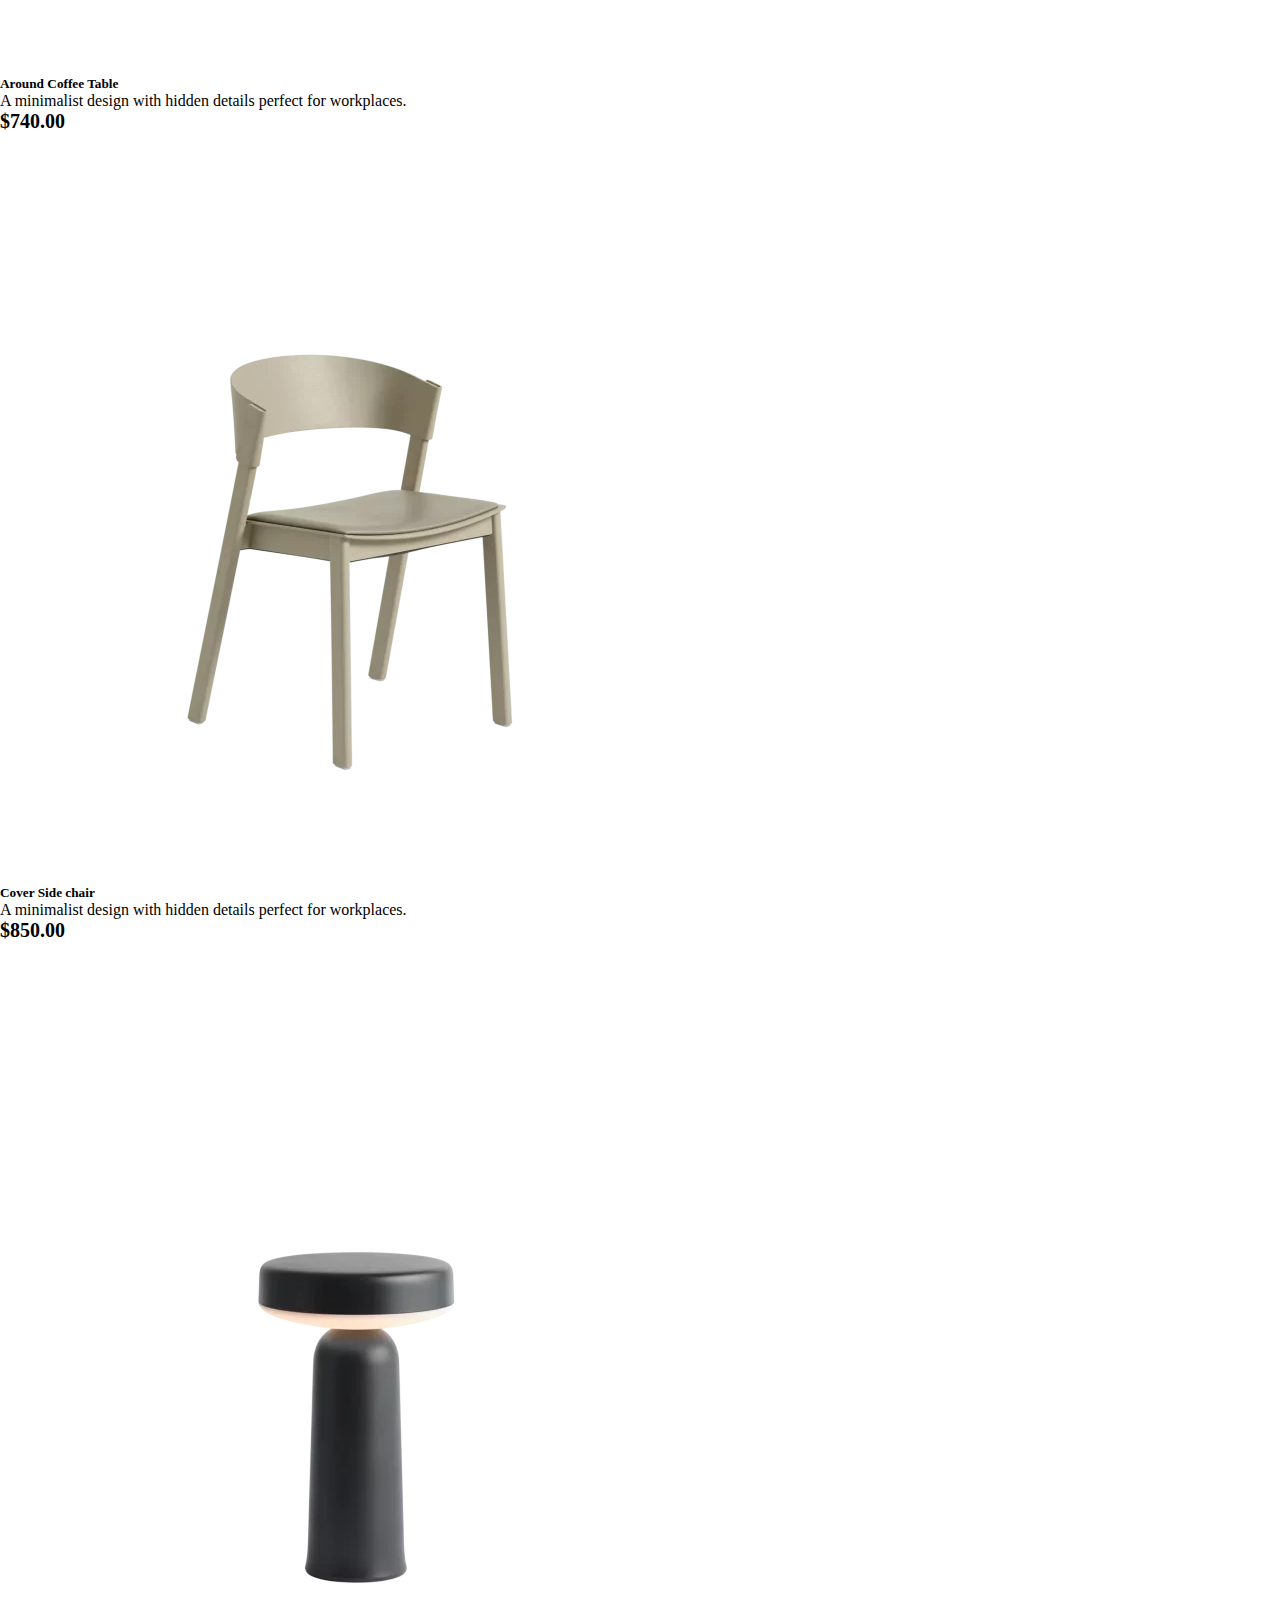
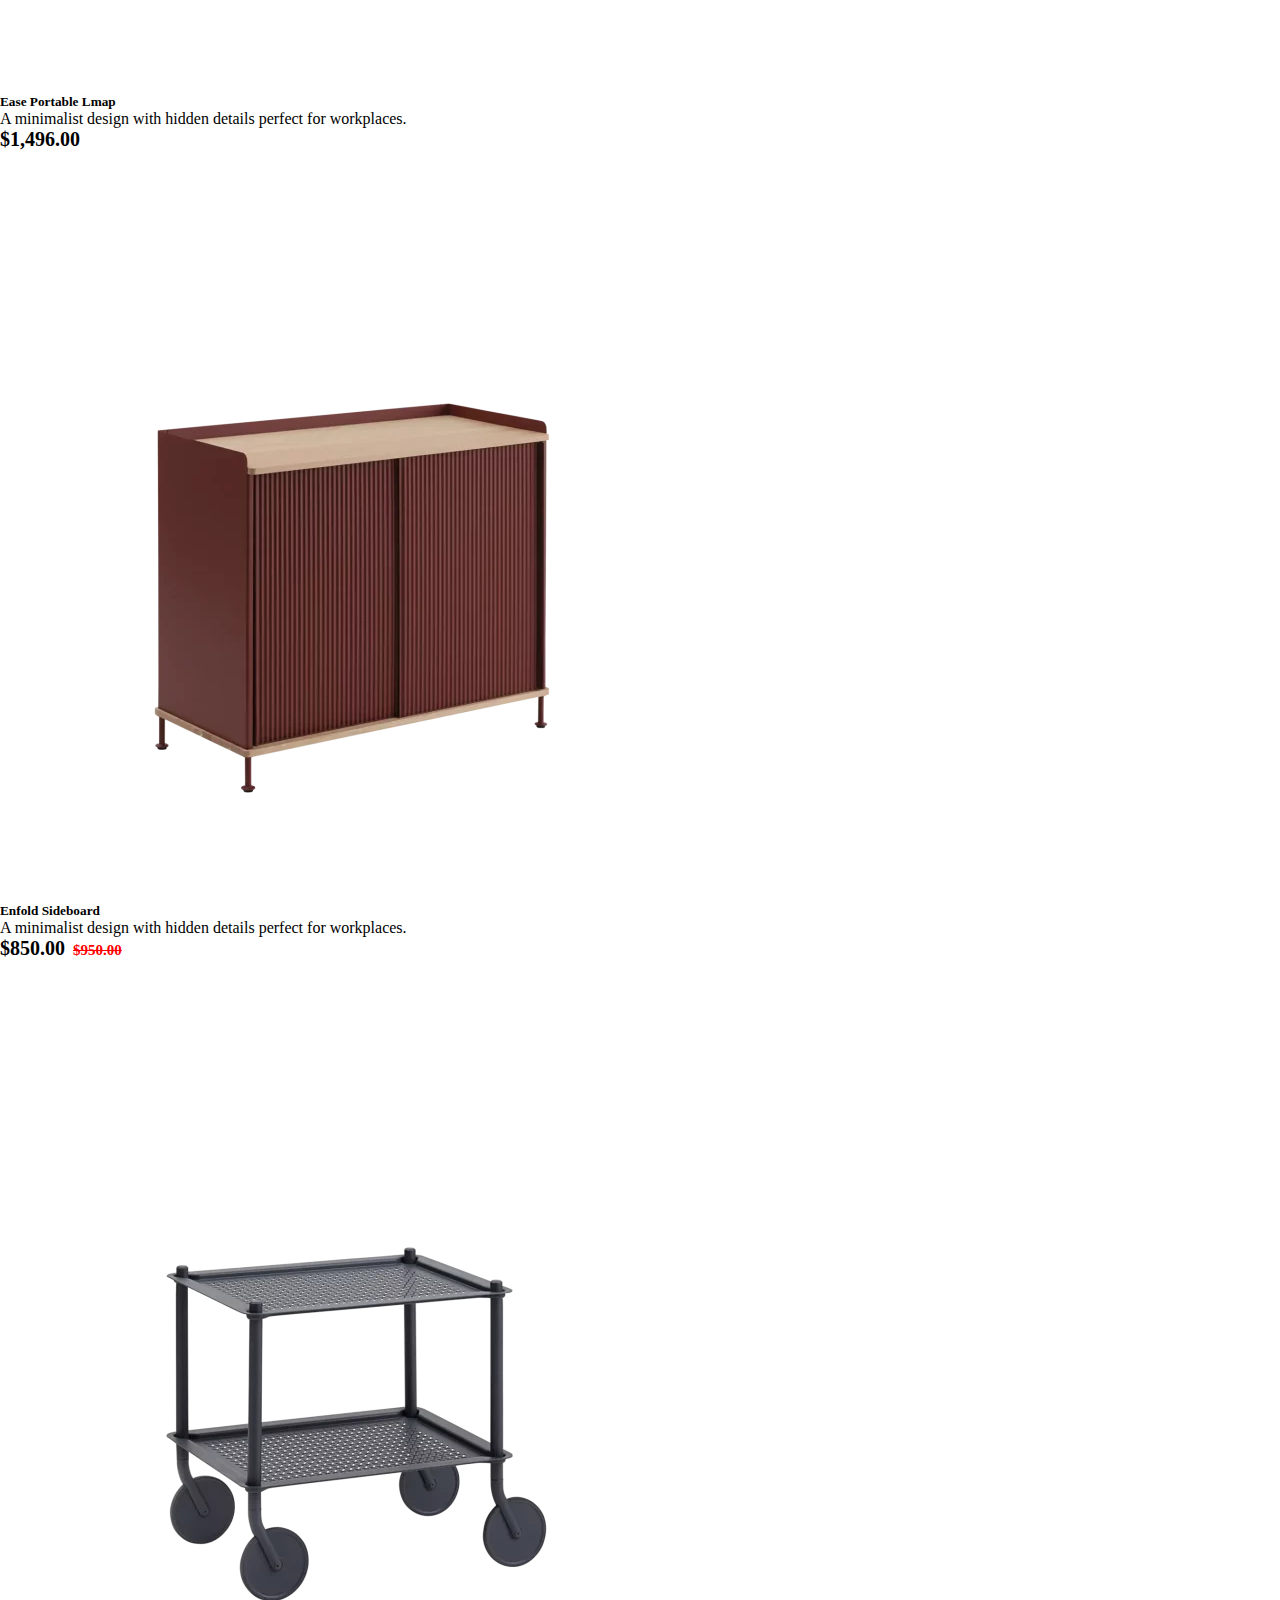
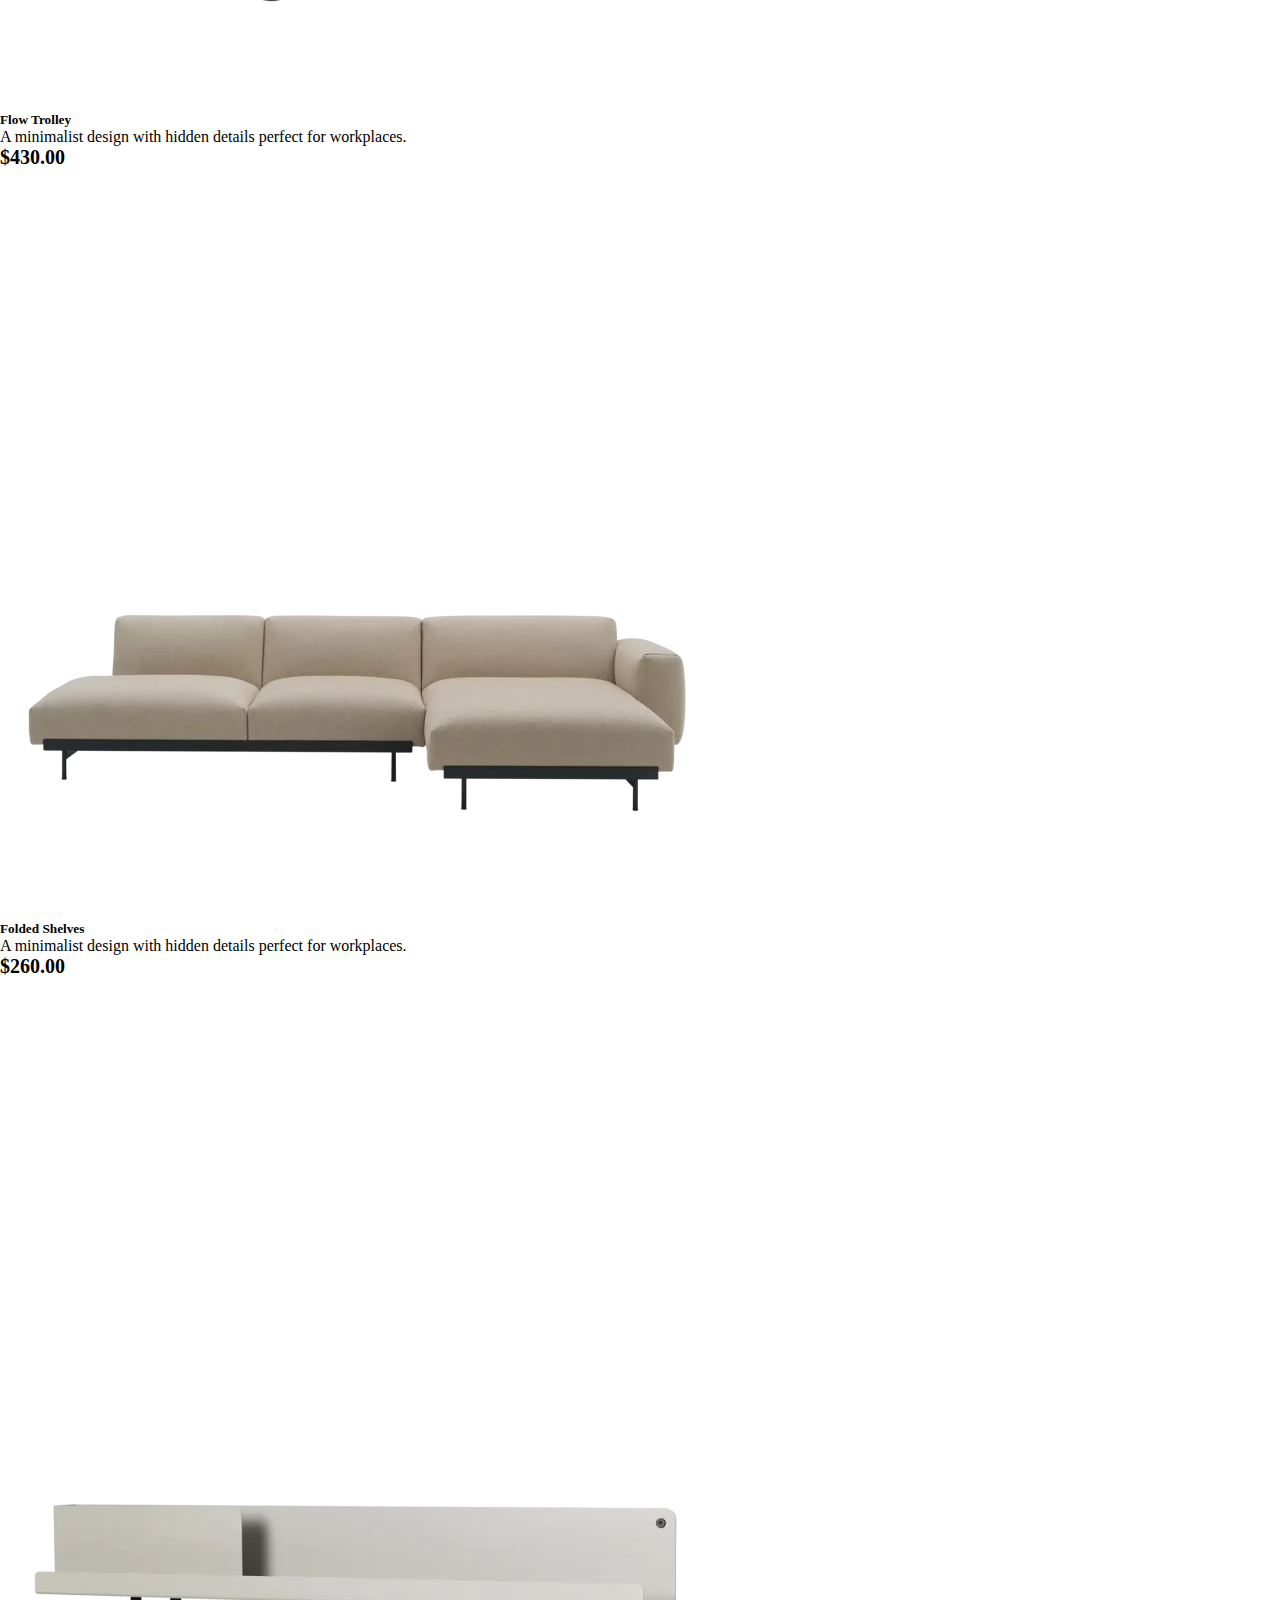
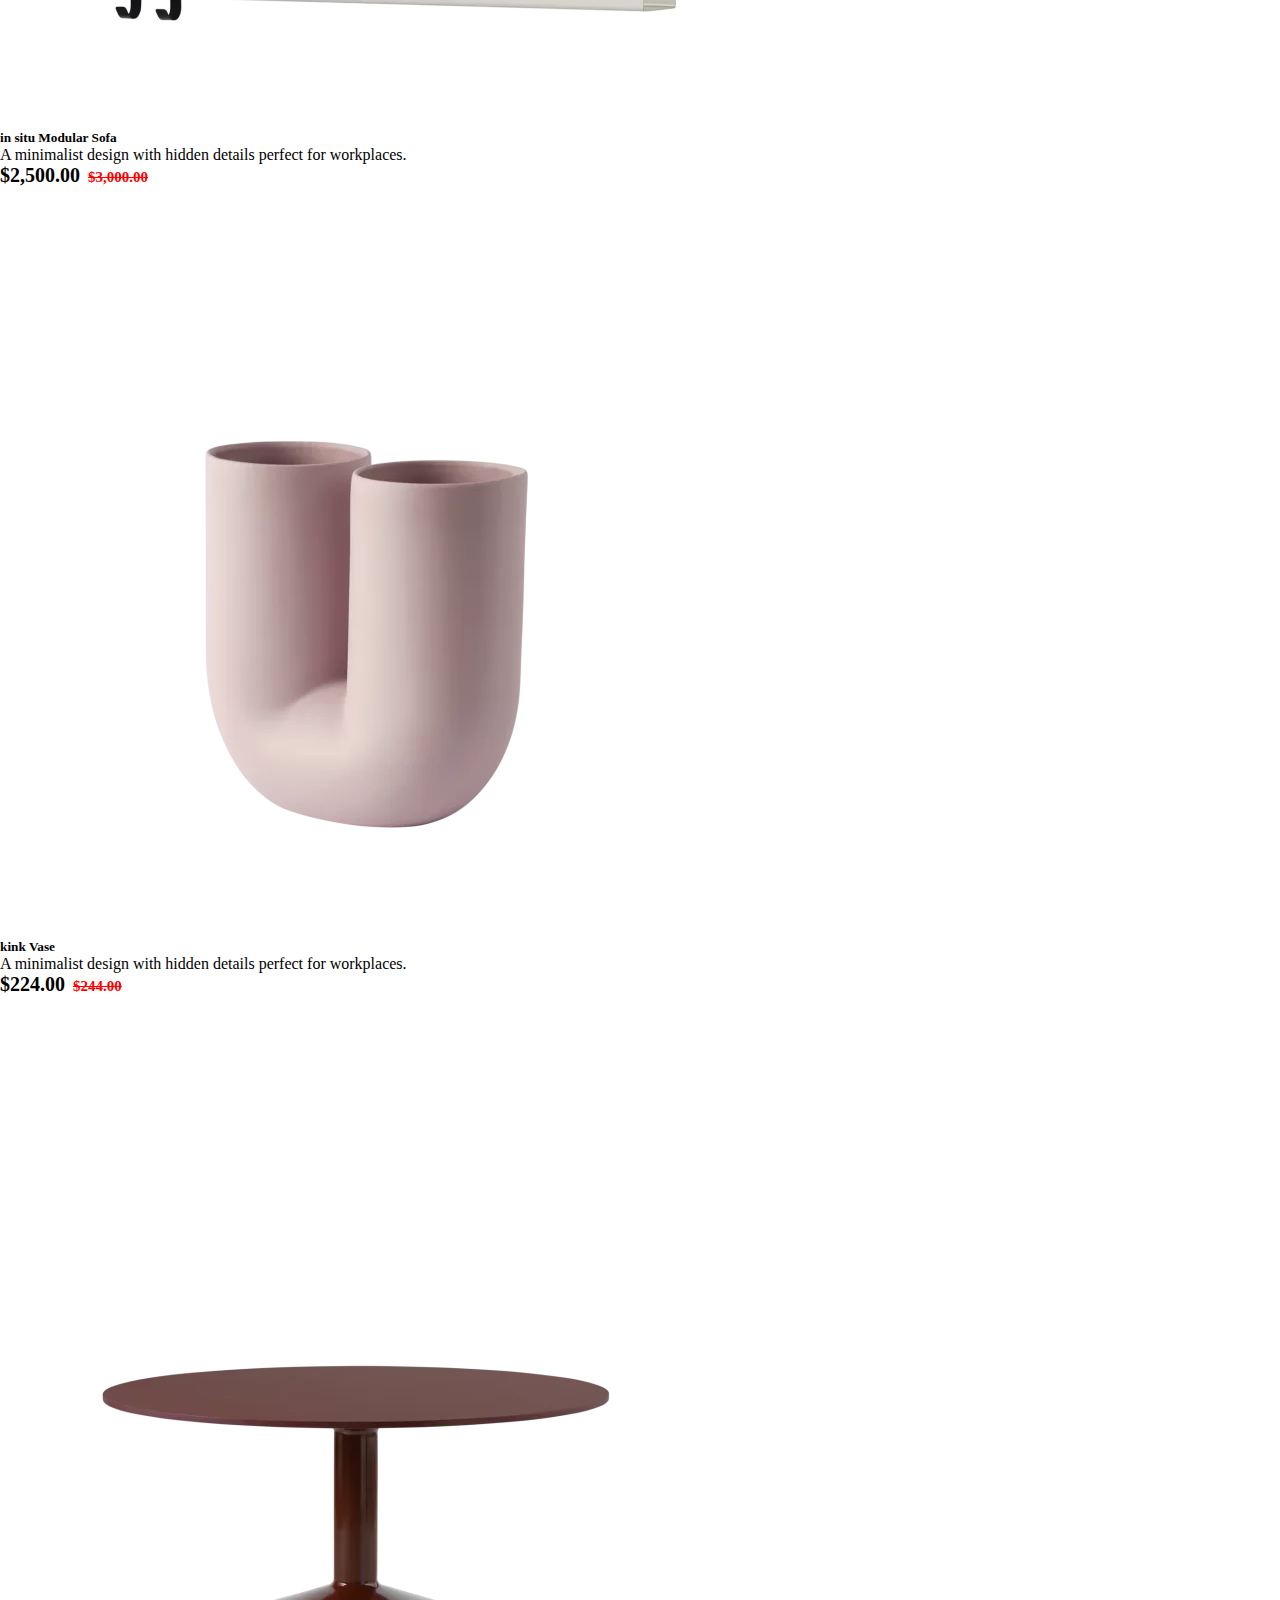
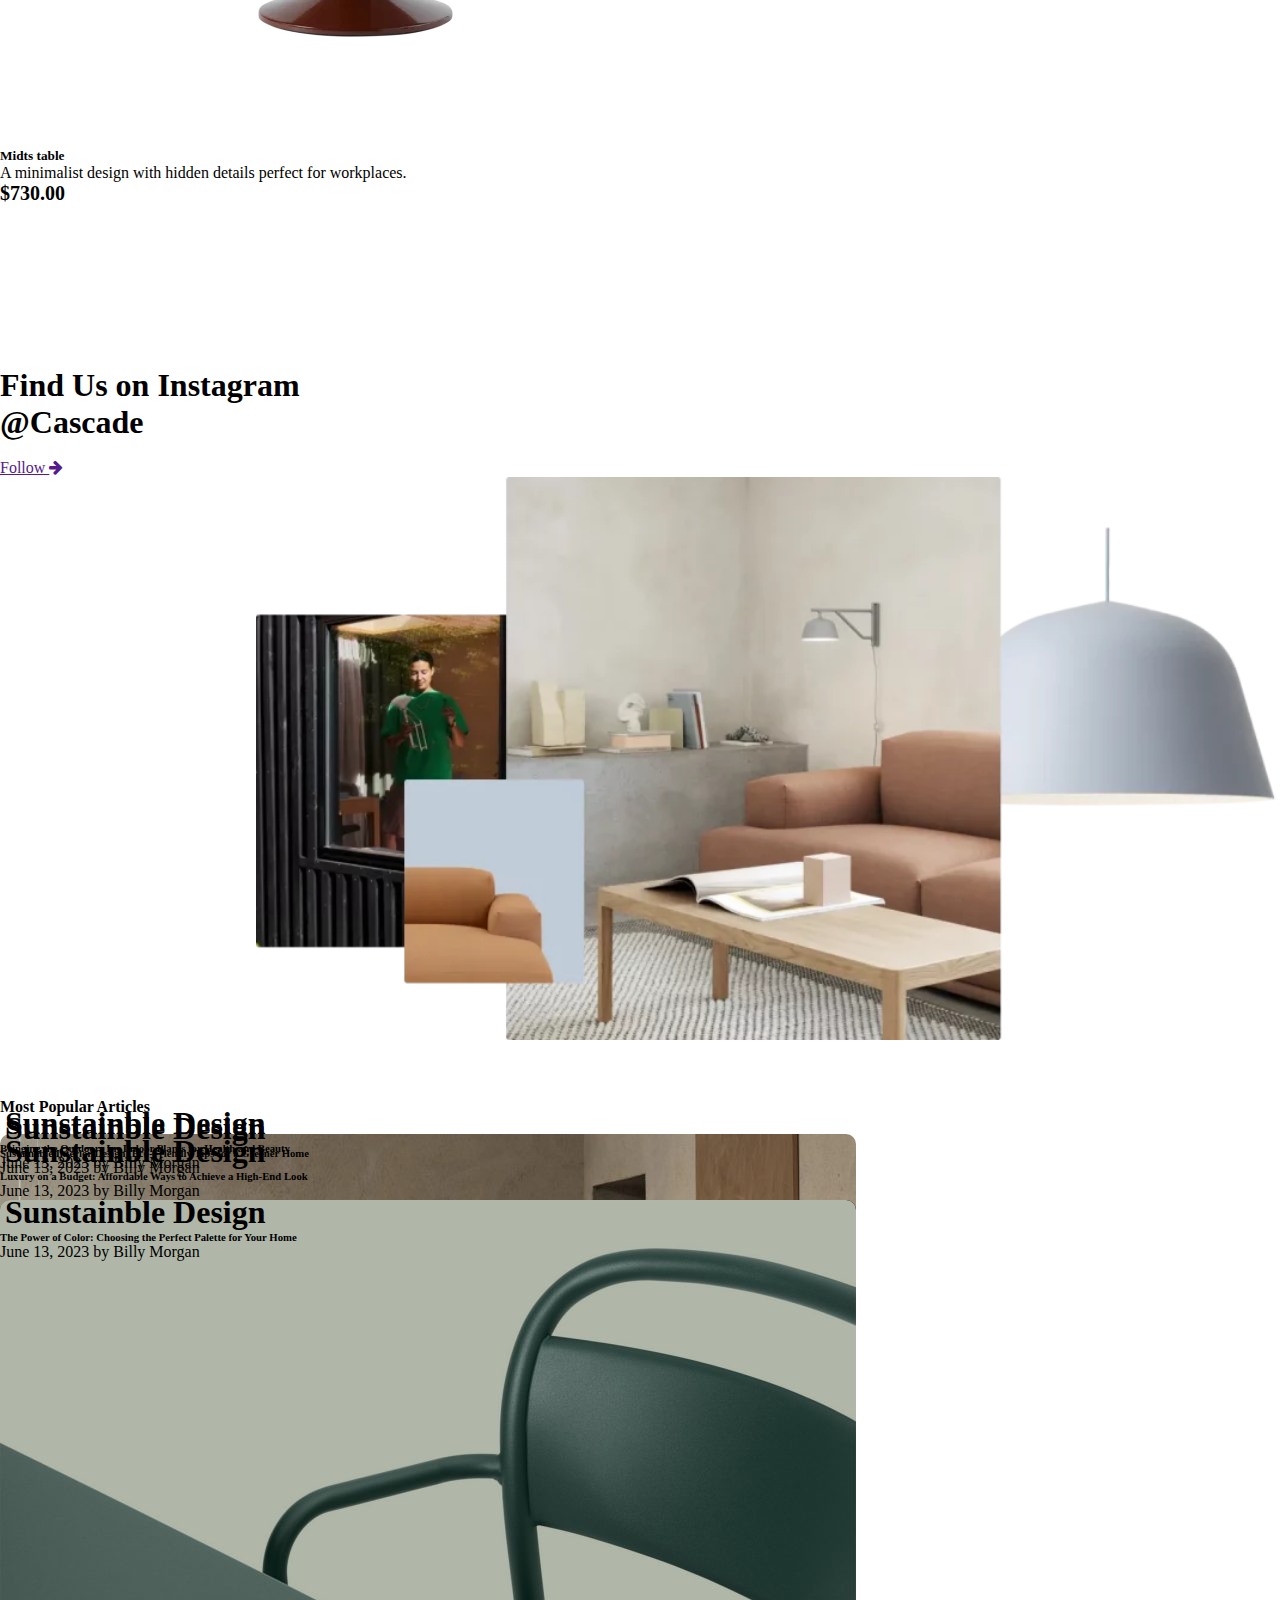
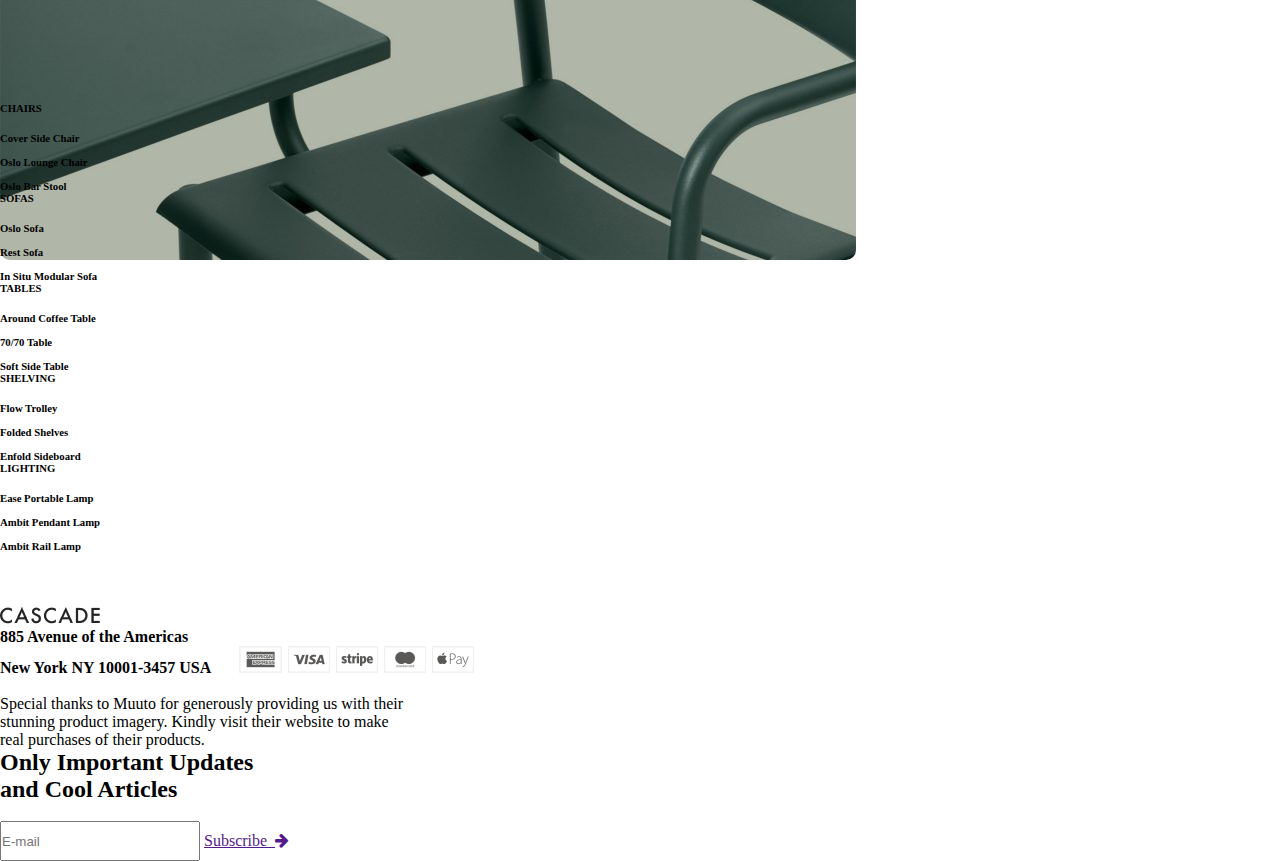
<file: project-9/shop.html>
<!DOCTYPE html>
<html lang="en">
<head>
    <meta charset="UTF-8">
    <meta name="viewport" content="width=device-width, initial-scale=1.0">
    <title>shop</title>
     <!-- bootstrap cdn  -->
     <link href="https://cdn.jsdelivr.net/npm/bootstrap@5.3.0/dist/css/bootstrap.min.css" rel="stylesheet" integrity="sha384-9ndCyUaIbzAi2FUVXJi0CjmCapSmO7SnpJef0486qhLnuZ2cdeRhO02iuK6FUUVM" crossorigin="anonymous">
     <script src="https://cdn.jsdelivr.net/npm/bootstrap@5.3.0/dist/js/bootstrap.bundle.min.js" integrity="sha384-geWF76RCwLtnZ8qwWowPQNguL3RmwHVBC9FhGdlKrxdiJJigb/j/68SIy3Te4Bkz" crossorigin="anonymous"></script>
     <!-- style link  -->
     <link rel="stylesheet" href="style.css">
     <!-- font awesome cdn  -->
     <link rel="stylesheet" href="https://cdnjs.cloudflare.com/ajax/libs/font-awesome/4.7.0/css/font-awesome.min.css">
     <link rel="stylesheet" href="https://cdnjs.cloudflare.com/ajax/libs/font-awesome/6.4.0/css/all.min.css" integrity="sha512-iecdLmaskl7CVkqkXNQ/ZH/XLlvWZOJyj7Yy7tcenmpD1ypASozpmT/E0iPtmFIB46ZmdtAc9eNBvH0H/ZpiBw==" crossorigin="anonymous" referrerpolicy="no-referrer" />
</head>
<body>
    
    <nav class="navbar navbar-expand-lg">
        <div class="container">
          <a class="navbar-brand" href="#"><img src="img/demo-logo.png" alt=""></a>
          <button class="navbar-toggler" type="button" data-bs-toggle="collapse" data-bs-target="#navbarSupportedContent" aria-controls="navbarSupportedContent" aria-expanded="false" aria-label="Toggle navigation">
            <span class="navbar-toggler-icon"></span>
          </button>
          <div class="collapse navbar-collapse" id="navbarSupportedContent">
            <ul class="navbar-nav mx-auto px-5 mb-2 mb-lg-0">
                <li class="nav-item">
                  <a class="nav-link active" aria-current="page" href="home.html">Home</a>
                </li>
                <li class="nav-item">
                  <a class="nav-link active" aria-current="page" href="about.html">About Us</a>
                </li>
                <li class="nav-item">
                  <a class="nav-link active" aria-current="page" href="shop.html">Shop</a>
                </li>
                <li class="nav-item">
                  <a class="nav-link active" aria-current="page" href="chair.html">Chairs</a>
                </li>
                <li class="nav-item">
                  <a class="nav-link active" aria-current="page" href="sofa.html">Sofas</a>
                  <li class="nav-item">
                   <a class="nav-link active" aria-current="page" href="table.html">Table</a>
                    </li>
                
              </ul>
                <i class="fa fa-search" aria-hidden="true"></i>&nbsp;&nbsp;Search &nbsp;&nbsp;&nbsp; <i class="fa fa-shopping-cart" aria-hidden="true"></i> &nbsp; Cart &nbsp;&nbsp;&nbsp;&nbsp;
          </div>
        </div>
      </nav><br>
      <!-- section start  -->
      <!-- section start  -->
        <h1 class="container">Shop</h1> <hr><br><br>
      <!-- section end  -->

      <!-- section start  -->

        <section class="container">
            <div class="row  justify-content-evenly">
                <div class="col-12 col-sm-6 col-md-6 col-lg-3">
                    <img src="img/demo-product-00008-712x712.webp" class="img-fluid" alt="">
                    <h5>70/70 table </h5>
                    <p>A minimalist design with hidden details perfect for workplaces.</p>
                    <b class="p">$740.00</b>&nbsp;
                    <b class="l">$840.00</b>
                </div>
                <div class="col-12 col-sm-6 col-md-6 col-lg-3">
                    <img src="img/demo-product-00014-712x712.webp" class="img-fluid" alt="">
                    <h5>Ambit pendat Lamp</h5>
                    <p>A minimalist design with hidden details perfect for workplaces.</p>
                    <b class="p">$850.00</b>&nbsp;
                    <b class="l">$940.00</b>
                </div>
                <div class="col-12 col-sm-6 col-md-6 col-lg-3">
                    <img src="img/demo-product-00015-712x712.webp" class="img-fluid" alt="">
                    <h5>Ambit Rail Lamp</h5>                    
                    <p>A minimalist design with hidden details perfect for workplaces.</p>
                    <b class="p">$900.00</b>&nbsp;
                    <b class="l">$1000.00</b>
                </div>
                <div class="col-12 col-sm-6 col-md-6 col-lg-3">
                    <img src="img/demo-product-00007-712x712.webp" class="img-fluid" alt="">
                    <h5>Around Coffee Table</h5>
                    <p>A minimalist design with hidden details perfect for workplaces.</p>
                    <b class="p">$740.00</b>&nbsp;
                    
                </div> 
                <div class="col-12 col-sm-6 col-md-6 col-lg-3"><br><br>
                    <img src="img/3.webp" class="img-fluid" alt="">
                    <h5>Cover Side chair </h5>
                    <p>A minimalist design with hidden details perfect for workplaces.</p>
                    <b class="p">$850.00</b>&nbsp;
                    
                </div>
                <div class="col-12 col-sm-6 col-md-6 col-lg-3"><br><br>
                    <img src="img/demo-product-00013-712x712.webp" class="img-fluid" alt="">
                    <h5>Ease Portable Lmap</h5>
                    <p>A minimalist design with hidden details perfect for workplaces.</p>
                    <b class="p">$1,496.00</b>&nbsp;
                    
                </div>
                <div class="col-12 col-sm-6 col-md-6 col-lg-3"><br><br>
                    <img src="img/demo-product-00011-712x712.webp" class="img-fluid" alt="">
                    <h5>Enfold Sideboard</h5>                    
                    <p>A minimalist design with hidden details perfect for workplaces.</p>
                    <b class="p">$850.00</b>&nbsp;
                    <b class="l">$950.00</b>
                </div>
                <div class="col-12 col-sm-6 col-md-6 col-lg-3"><br><br>
                    <img src="img/demo-product-00010-712x712.webp" class="img-fluid" alt="">
                    <h5>Flow Trolley</h5>
                    <p>A minimalist design with hidden details perfect for workplaces.</p>
                    <b class="p">$430.00</b>&nbsp;
                    
                </div>
                <div class="col-12 col-sm-6 col-md-6 col-lg-3"><br><br>
                    <img src="img/demo-product-00006-712x712.webp" class="img-fluid" alt="">
                    <h5>Folded Shelves </h5>
                    <p>A minimalist design with hidden details perfect for workplaces.</p>
                    <b class="p">$260.00</b>&nbsp;
                </div>
                <div class="col-12 col-sm-6 col-md-6 col-lg-3"><br><br>
                    <img src="img/demo-product-00012-712x712.webp" class="img-fluid" alt="">
                    <h5>in situ Modular Sofa</h5>
                    <p>A minimalist design with hidden details perfect for workplaces.</p>
                    <b class="p">$2,500.00</b>&nbsp;
                    <b class="l">$3,000.00</b>
                </div>
                <div class="col-12 col-sm-6 col-md-6 col-lg-3"><br><br>
                    <img src="img/demo-product-00016-712x712.webp" class="img-fluid" alt="">
                    <h5>kink Vase</h5>                    
                    <p>A minimalist design with hidden details perfect for workplaces.</p>
                    <b class="p">$224.00</b>&nbsp;
                    <b class="l">$244.00</b>
                </div>
                <div class="col-12 col-sm-6 col-md-6 col-lg-3"><br><br>
                    <img src="img/demo-product-00021-712x712.webp" class="img-fluid" alt="">
                    <h5>Midts table</h5>
                    <p>A minimalist design with hidden details perfect for workplaces.</p>
                    <b class="p">$730.00</b>&nbsp;
                    
                </div>
                
            </div>
        </section><br><br><br><br><br>

      <!-- section end  -->
        <!-- section start  -->

        <section class="container">
            <div class="row">
            <div class="col-12 col-sm-6 col-md-6 col-lg-4"><br><br><br><br>
                <h1>Find Us on Instagram <br>
                    @Cascade</h1><br>
                    <a href="" class="btn btn-primary text-light px-5 py-2">Follow <i class="fa fa-arrow-right" aria-hidden="true"></i></a>
            </div>
            <div class="col-12 col-sm-6 col-md-6 col-lg-8" id="e"><img src="img/demo-follow-00006-856x471.webp" class="img-fluid"  alt=""></div>
        </div>
        </section> <br><br><br>

  <!-- section end  -->
  <!-- Most Popular Articles section start  -->

        <section class="container" id="wwww4">
            <h4>Most Popular Articles</h4><br>
            <div class="row" id="www3">
                <div class="col-12 col-sm-6 col-md-6 col-lg-3">
                    <img src="img/demo-image-00020-856x665.jpg" class="img-fluid" alt="">
                    <h1 class="btn btn-light text-dark px-2 py-1">Sunstainble Design</h1>
                    <h6>Luxury on a Budget: Affordable Ways to Achieve a High-End Look </h6>
                        June 13, 2023
                        by
                        Billy Morgan
                </div>
                <div class="col-12 col-sm-6 col-md-6 col-lg-3">
                    <img src="img/demo-image-00019-856x571.jpg" class="img-fluid" alt="">
                    <h1 class="btn btn-light text-dark px-2 py-1">Sunstainble Design</h1>
                    <h6>Bringing the Outdoors In: Indoor Plants for Health and Beauty</h6>
                        June 13, 2023
                        by
                        Billy Morgan
                </div>
                <div class="col-12 col-sm-6 col-md-6 col-lg-3">
                    <img src="img/demo-image-00018-856x576.jpg" class="img-fluid" alt="">
                    <h1 class="btn btn-light text-dark px-2 py-1">Sunstainble Design</h1>
                    <h6>Sustainable Interior Design: Eco-Friendly Tips for a Greener Home</h6>
                        June 13, 2023
                        by
                        Billy Morgan
                </div>
                <div class="col-12 col-sm-6 col-md-6 col-lg-3">
                    <img src="img/demo-image-00017-856x660.jpg" class="img-fluid" alt="">
                    <h1 class="btn btn-light text-dark px-2 py-1">Sunstainble Design</h1>
                    <h6>The Power of Color: Choosing the Perfect Palette for Your Home</h6>
                        June 13, 2023
                        by
                        Billy Morgan
                </div>
            </div>
        </section><br><br><br>

  <!-- Most Popular Articles section end  -->

  <!-- section start  -->

        <section class="container">
            <div class="row justify-content-evenly">
                <div class="col-12 col-sm-6 col-md-4 col-lg-2">
                    <h6>CHAIRS</h6><br>
                    <h6>Cover Side Chair <br><br>
                        Oslo Lounge Chair <br><br>
                        Oslo Bar Stool</h6>
                </div>
                <div class="col-12 col-sm-6 col-md-4 col-lg-2">
                    <h6>SOFAS</h6> <br>
                    <h6>Oslo Sofa <br><br>
                        Rest Sofa <br><br>
                        In Situ Modular Sofa</h6>
                </div>
                <div class="col-12 col-sm-6 col-md-4 col-lg-2">
                    <h6>TABLES</h6> <br>
                    <h6>Around Coffee Table <br><br>
                        70/70 Table <br><br>
                        Soft Side Table</h6>
                </div>
                <div class="col-12 col-sm-6 col-md-4 col-lg-2">
                    <h6>SHELVING </h6> <br>
                       <h6> Flow Trolley <br><br>
                        Folded Shelves <br><br>
                        Enfold Sideboard</h6>
                </div>
                <div class="col-12 col-sm-6 col-md-4 col-lg-2">
                    <h6>LIGHTING</h6> <br>
                      <h6>  Ease Portable Lamp <br><br>
                        Ambit Pendant Lamp <br><br>
                        Ambit Rail Lamp</h6>
                </div>
            </div>
        </section><br><br><br>

  <!-- section end  -->

  <!-- footer start -->

        <footer class="container" id="f">
            <div class="row justify-content-evenly">
            <div class="col-12 col-sm-6 col-md-6 col-lg-6">
                <img src="img/demo-logo.png" class="img-fluid" alt=""><br>
                <b>885 Avenue of the Americas <br>
                    New York NY 10001-3457 USA</b>&nbsp;&nbsp;&nbsp;&nbsp;&nbsp;&nbsp;&nbsp;<img src="img/demo-payment.png" class="img-fluid" alt=""><br><br>
                    <p>Special thanks to Muuto for generously providing us with their <br> stunning product imagery. Kindly visit their website to make <br> real purchases of their products.</p>
            </div>
            <div class="col-12 col-sm-6 col-md-6 col-lg-6">
                <h2>Only Important Updates <br> and Cool Articles</h2><br>
                <input type="text" placeholder="E-mail"> <a href="" class="btn btn-primary text-light px-4 ">Subscribe &nbsp;<i class="fa fa-arrow-right" aria-hidden="true"></i></a>
            </div>
        </div>
        </footer>

  <!-- footer end  -->

</body>
</html>
</file>
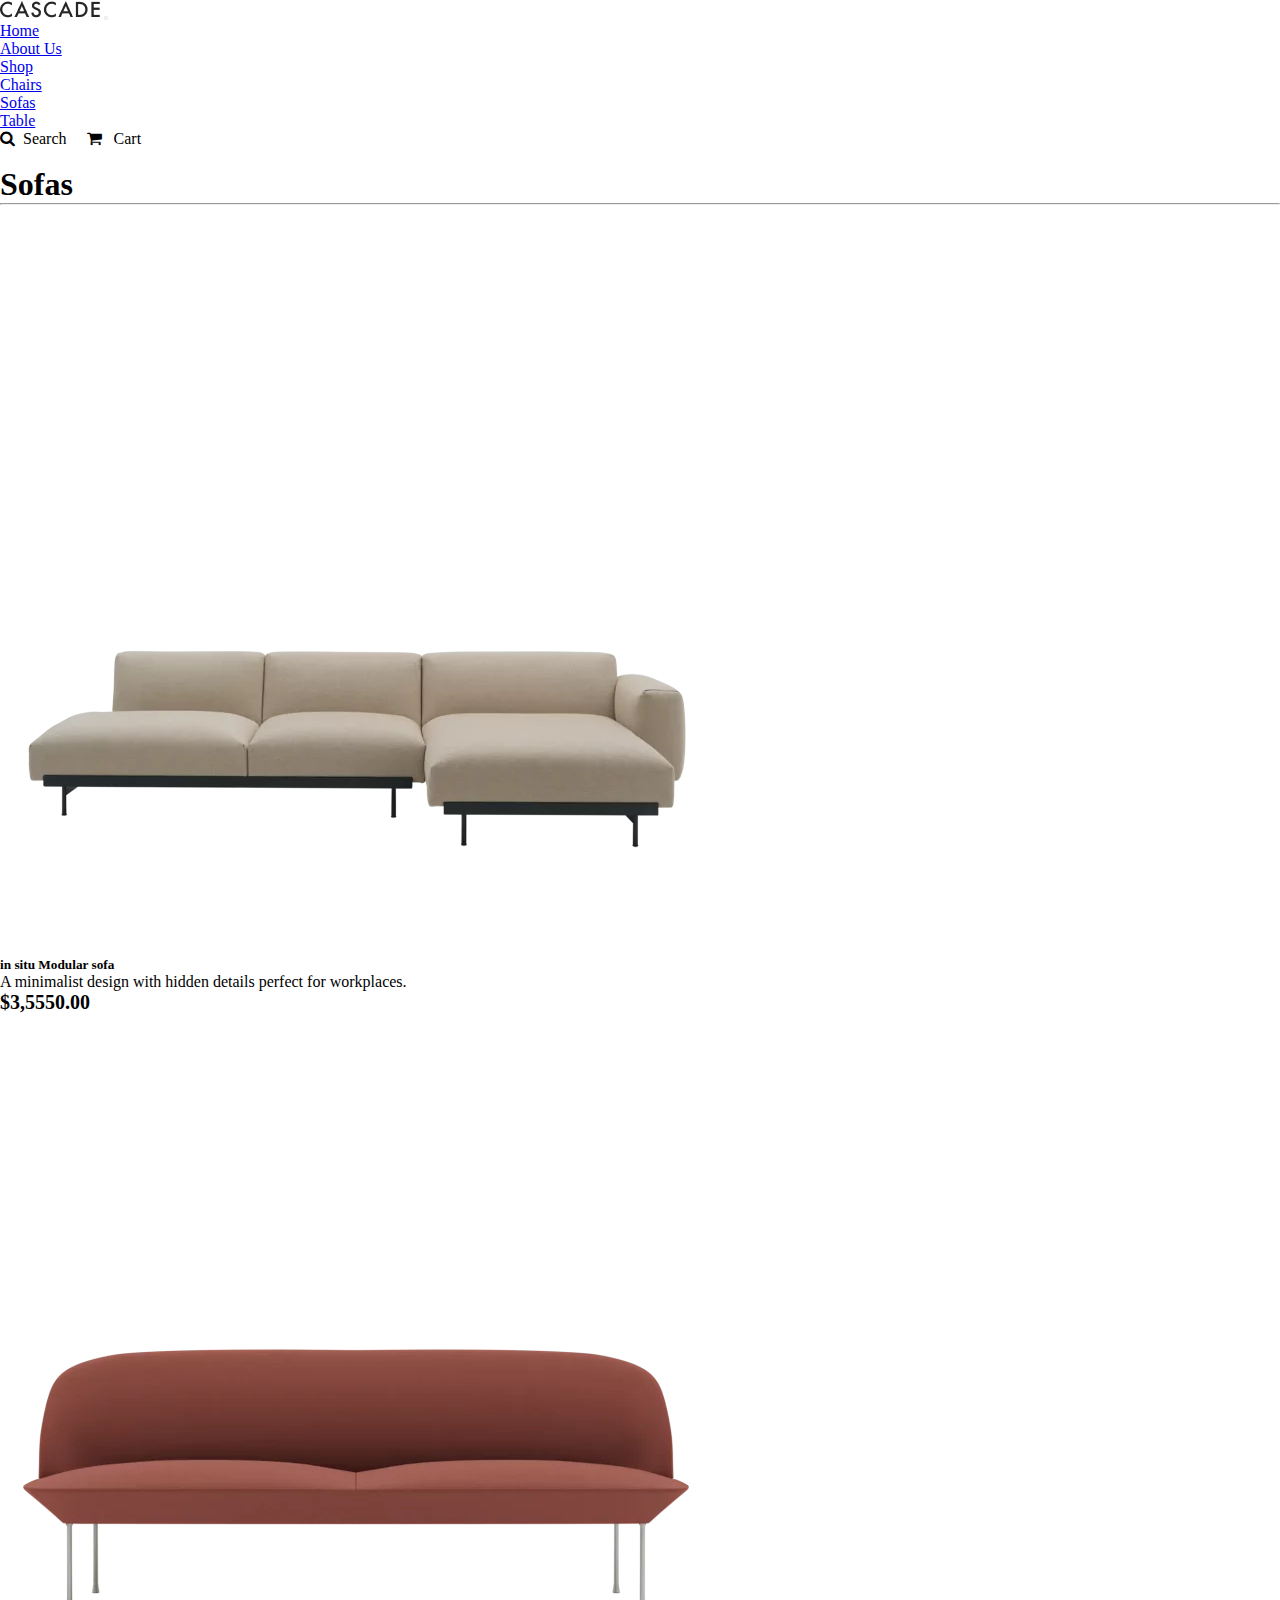
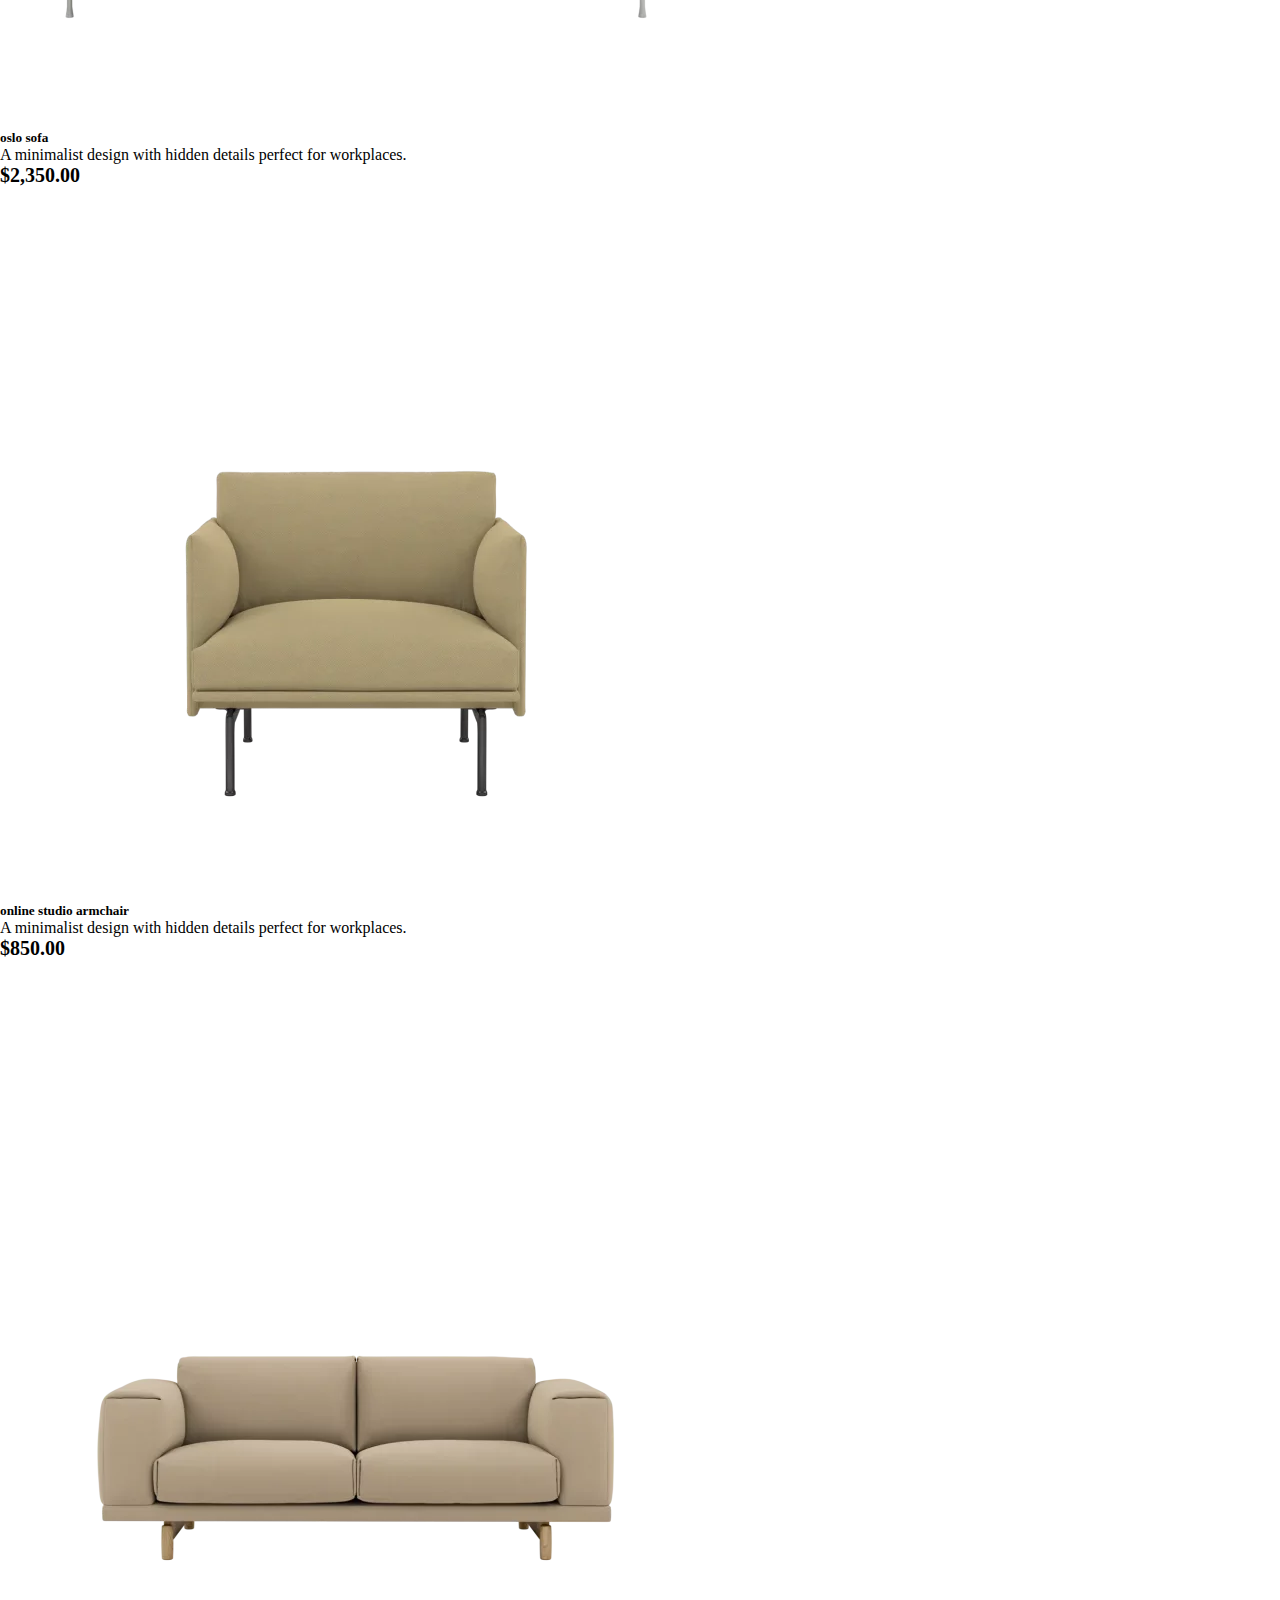
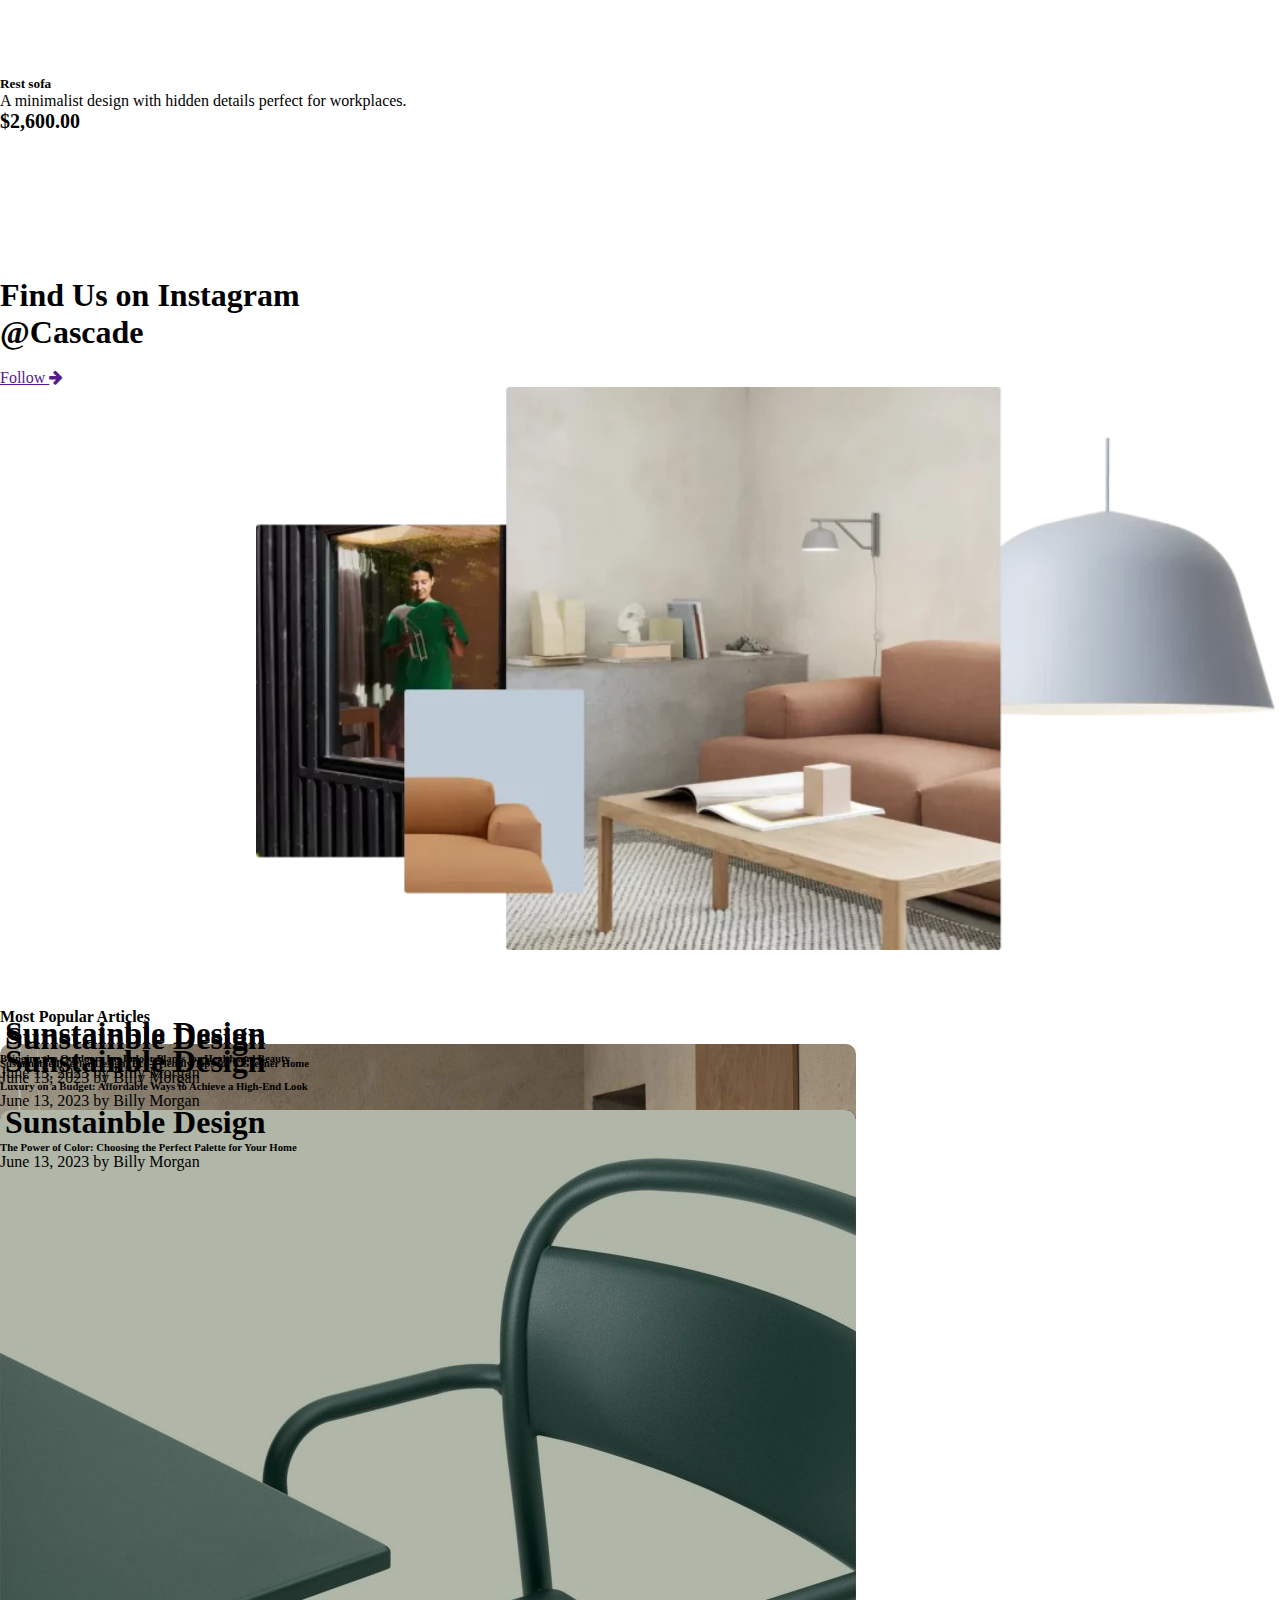
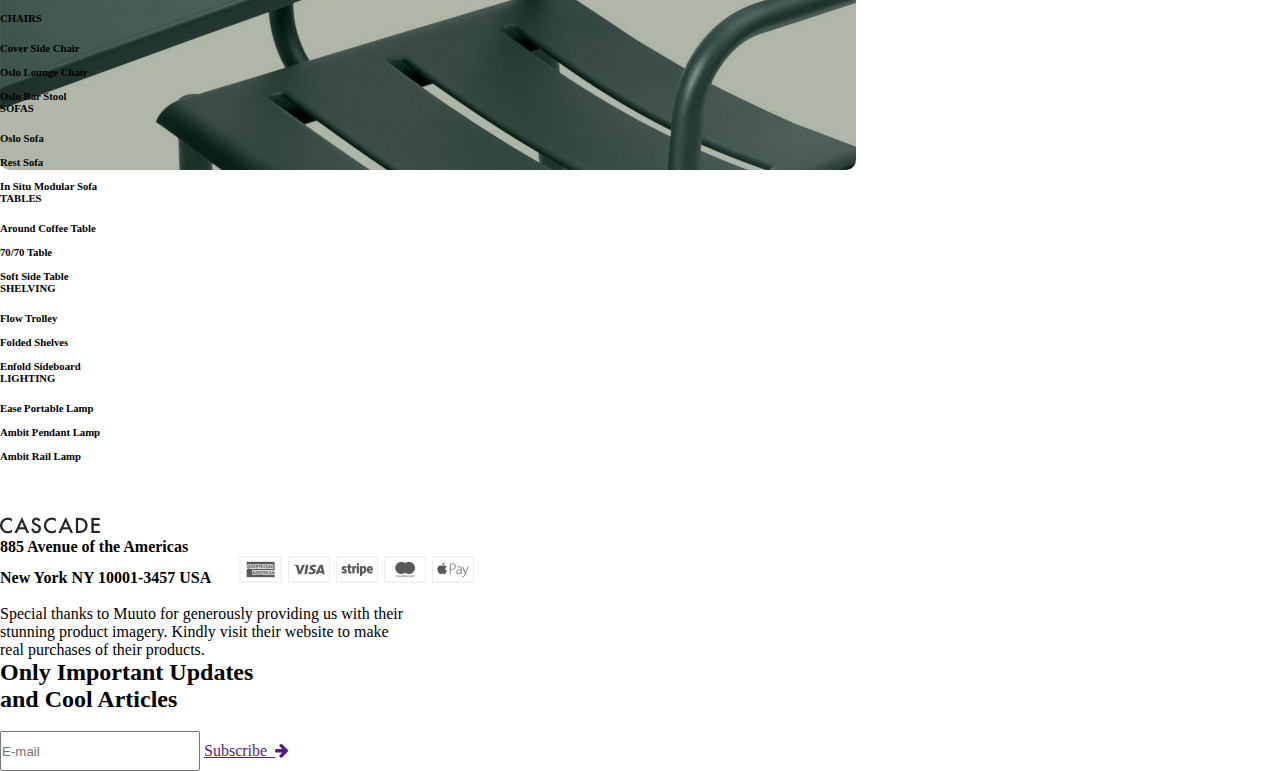
<file: project-9/sofa.html>
<!DOCTYPE html>
<html lang="en">
<head>
    <meta charset="UTF-8">
    <meta name="viewport" content="width=device-width, initial-scale=1.0">
    <title>sofas</title>
         <!-- bootstrap cdn  -->
         <link href="https://cdn.jsdelivr.net/npm/bootstrap@5.3.0/dist/css/bootstrap.min.css" rel="stylesheet" integrity="sha384-9ndCyUaIbzAi2FUVXJi0CjmCapSmO7SnpJef0486qhLnuZ2cdeRhO02iuK6FUUVM" crossorigin="anonymous">
         <script src="https://cdn.jsdelivr.net/npm/bootstrap@5.3.0/dist/js/bootstrap.bundle.min.js" integrity="sha384-geWF76RCwLtnZ8qwWowPQNguL3RmwHVBC9FhGdlKrxdiJJigb/j/68SIy3Te4Bkz" crossorigin="anonymous"></script>
         <!-- style link  -->
         <link rel="stylesheet" href="style.css">
         <!-- font awesome cdn  -->
         <link rel="stylesheet" href="https://cdnjs.cloudflare.com/ajax/libs/font-awesome/4.7.0/css/font-awesome.min.css">
         <link rel="stylesheet" href="https://cdnjs.cloudflare.com/ajax/libs/font-awesome/6.4.0/css/all.min.css" integrity="sha512-iecdLmaskl7CVkqkXNQ/ZH/XLlvWZOJyj7Yy7tcenmpD1ypASozpmT/E0iPtmFIB46ZmdtAc9eNBvH0H/ZpiBw==" crossorigin="anonymous" referrerpolicy="no-referrer" />
    
</head>
<body>
 
    <nav class="navbar navbar-expand-lg">
        <div class="container">
          <a class="navbar-brand" href="#"><img src="img/demo-logo.png" alt=""></a>
          <button class="navbar-toggler" type="button" data-bs-toggle="collapse" data-bs-target="#navbarSupportedContent" aria-controls="navbarSupportedContent" aria-expanded="false" aria-label="Toggle navigation">
            <span class="navbar-toggler-icon"></span>
          </button>
          <div class="collapse navbar-collapse" id="navbarSupportedContent">
            <ul class="navbar-nav mx-auto px-5 mb-2 mb-lg-0">
                <li class="nav-item">
                  <a class="nav-link active" aria-current="page" href="home.html">Home</a>
                </li>
                <li class="nav-item">
                  <a class="nav-link active" aria-current="page" href="about.html">About Us</a>
                </li>
                <li class="nav-item">
                  <a class="nav-link active" aria-current="page" href="shop.html">Shop</a>
                </li>
                <li class="nav-item">
                  <a class="nav-link active" aria-current="page" href="chair.html">Chairs</a>
                </li>
                <li class="nav-item">
                  <a class="nav-link active" aria-current="page" href="sofa.html">Sofas</a>
                  <li class="nav-item">
                   <a class="nav-link active" aria-current="page" href="table.html">Table</a>
                    </li>
                
              </ul>
            <i class="fa fa-search" aria-hidden="true"></i>&nbsp;&nbsp;Search &nbsp;&nbsp;&nbsp; <i class="fa fa-shopping-cart" aria-hidden="true"></i> &nbsp; Cart &nbsp;&nbsp;&nbsp;&nbsp;
          </div>
        </div>
      </nav><br>
      <!-- section start  -->
      <!-- section start  -->
        <h1 class="container">Sofas</h1> <hr><br><br>
      <!-- section end  -->
      <!-- section start  -->

      <section class="container">
        <div class="row  justify-content-evenly">
            <div class="col-12 col-sm-6 col-md-6 col-lg-3">
                <img src="img/demo-product-00006-712x712.webp" class="img-fluid" alt="">
                <h5>in situ Modular sofa</h5>
                <p>A minimalist design with hidden details perfect for workplaces.</p>
                <b class="p">$3,5550.00</b>&nbsp;
                
            </div>
            <div class="col-12 col-sm-6 col-md-6 col-lg-3">
                <img src="img/demo-product-00004-712x712.webp" class="img-fluid" alt="">
                <h5>oslo sofa</h5>
                <p>A minimalist design with hidden details perfect for workplaces.</p>
                <b class="p">$2,350.00</b>&nbsp;
                
            </div>
            <div class="col-12 col-sm-6 col-md-6 col-lg-3">
                <img src="img/demo-product-00020-712x712.webp" class="img-fluid" alt="">
                <h5>online studio armchair</h5>                    
                <p>A minimalist design with hidden details perfect for workplaces.</p>
                <b class="p">$850.00</b>&nbsp;
                
            </div>
            <div class="col-12 col-sm-6 col-md-6 col-lg-3">
                <img src="img/demo-product-00005-712x712.webp" class="img-fluid" alt="">
                <h5>Rest sofa</h5>
                <p>A minimalist design with hidden details perfect for workplaces.</p>
                <b class="p">$2,600.00</b>&nbsp;
                
            </div> 
        </div><br><br><br><br>
<!-- section end  -->
        <!-- section start  -->

        <section class="container">
            <div class="row">
            <div class="col-12 col-sm-6 col-md-6 col-lg-4"><br><br><br><br>
                <h1>Find Us on Instagram <br>
                    @Cascade</h1><br>
                    <a href="" class="btn btn-primary text-light px-5 py-2">Follow <i class="fa fa-arrow-right" aria-hidden="true"></i></a>
            </div>
            <div class="col-12 col-sm-6 col-md-6 col-lg-8" id="e"><img src="img/demo-follow-00006-856x471.webp" class="img-fluid"  alt=""></div>
        </div>
        </section> <br><br><br>

  <!-- section end  -->
  <!-- Most Popular Articles section start  -->

        <section class="container" id="wwww4">
            <h4>Most Popular Articles</h4><br>
            <div class="row" id="www3">
                <div class="col-12 col-sm-6 col-md-6 col-lg-3">
                    <img src="img/demo-image-00020-856x665.jpg" class="img-fluid" alt="">
                    <h1 class="btn btn-light text-dark px-2 py-1">Sunstainble Design</h1>
                    <h6>Luxury on a Budget: Affordable Ways to Achieve a High-End Look </h6>
                        June 13, 2023
                        by
                        Billy Morgan
                </div>
                <div class="col-12 col-sm-6 col-md-6 col-lg-3">
                    <img src="img/demo-image-00019-856x571.jpg" class="img-fluid" alt="">
                    <h1 class="btn btn-light text-dark px-2 py-1">Sunstainble Design</h1>
                    <h6>Bringing the Outdoors In: Indoor Plants for Health and Beauty</h6>
                        June 13, 2023
                        by
                        Billy Morgan
                </div>
                <div class="col-12 col-sm-6 col-md-6 col-lg-3">
                    <img src="img/demo-image-00018-856x576.jpg" class="img-fluid" alt="">
                    <h1 class="btn btn-light text-dark px-2 py-1">Sunstainble Design</h1>
                    <h6>Sustainable Interior Design: Eco-Friendly Tips for a Greener Home</h6>
                        June 13, 2023
                        by
                        Billy Morgan
                </div>
                <div class="col-12 col-sm-6 col-md-6 col-lg-3">
                    <img src="img/demo-image-00017-856x660.jpg" class="img-fluid" alt="">
                    <h1 class="btn btn-light text-dark px-2 py-1">Sunstainble Design</h1>
                    <h6>The Power of Color: Choosing the Perfect Palette for Your Home</h6>
                        June 13, 2023
                        by
                        Billy Morgan
                </div>
            </div>
        </section><br><br><br>

  <!-- Most Popular Articles section end  -->

  <!-- section start  -->

        <section class="container">
            <div class="row justify-content-evenly">
                <div class="col-12 col-sm-6 col-md-4 col-lg-2">
                    <h6>CHAIRS</h6><br>
                    <h6>Cover Side Chair <br><br>
                        Oslo Lounge Chair <br><br>
                        Oslo Bar Stool</h6>
                </div>
                <div class="col-12 col-sm-6 col-md-4 col-lg-2">
                    <h6>SOFAS</h6> <br>
                    <h6>Oslo Sofa <br><br>
                        Rest Sofa <br><br>
                        In Situ Modular Sofa</h6>
                </div>
                <div class="col-12 col-sm-6 col-md-4 col-lg-2">
                    <h6>TABLES</h6> <br>
                    <h6>Around Coffee Table <br><br>
                        70/70 Table <br><br>
                        Soft Side Table</h6>
                </div>
                <div class="col-12 col-sm-6 col-md-4 col-lg-2">
                    <h6>SHELVING </h6> <br>
                       <h6> Flow Trolley <br><br>
                        Folded Shelves <br><br>
                        Enfold Sideboard</h6>
                </div>
                <div class="col-12 col-sm-6 col-md-4 col-lg-2">
                    <h6>LIGHTING</h6> <br>
                      <h6>  Ease Portable Lamp <br><br>
                        Ambit Pendant Lamp <br><br>
                        Ambit Rail Lamp</h6>
                </div>
            </div>
        </section><br><br><br>

  <!-- section end  -->

  <!-- footer start -->

        <footer class="container" id="f">
            <div class="row justify-content-evenly">
            <div class="col-12 col-sm-6 col-md-6 col-lg-6">
                <img src="img/demo-logo.png" class="img-fluid" alt=""><br>
                <b>885 Avenue of the Americas <br>
                    New York NY 10001-3457 USA</b>&nbsp;&nbsp;&nbsp;&nbsp;&nbsp;&nbsp;&nbsp;<img src="img/demo-payment.png" class="img-fluid" alt=""><br><br>
                    <p>Special thanks to Muuto for generously providing us with their <br> stunning product imagery. Kindly visit their website to make <br> real purchases of their products.</p>
            </div>
            <div class="col-12 col-sm-6 col-md-6 col-lg-6">
                <h2>Only Important Updates <br> and Cool Articles</h2><br>
                <input type="text" placeholder="E-mail"> <a href="" class="btn btn-primary text-light px-4 ">Subscribe &nbsp;<i class="fa fa-arrow-right" aria-hidden="true"></i></a>
            </div>
        </div>
        </footer>

  <!-- footer end  -->
</body>
</html>
</file>
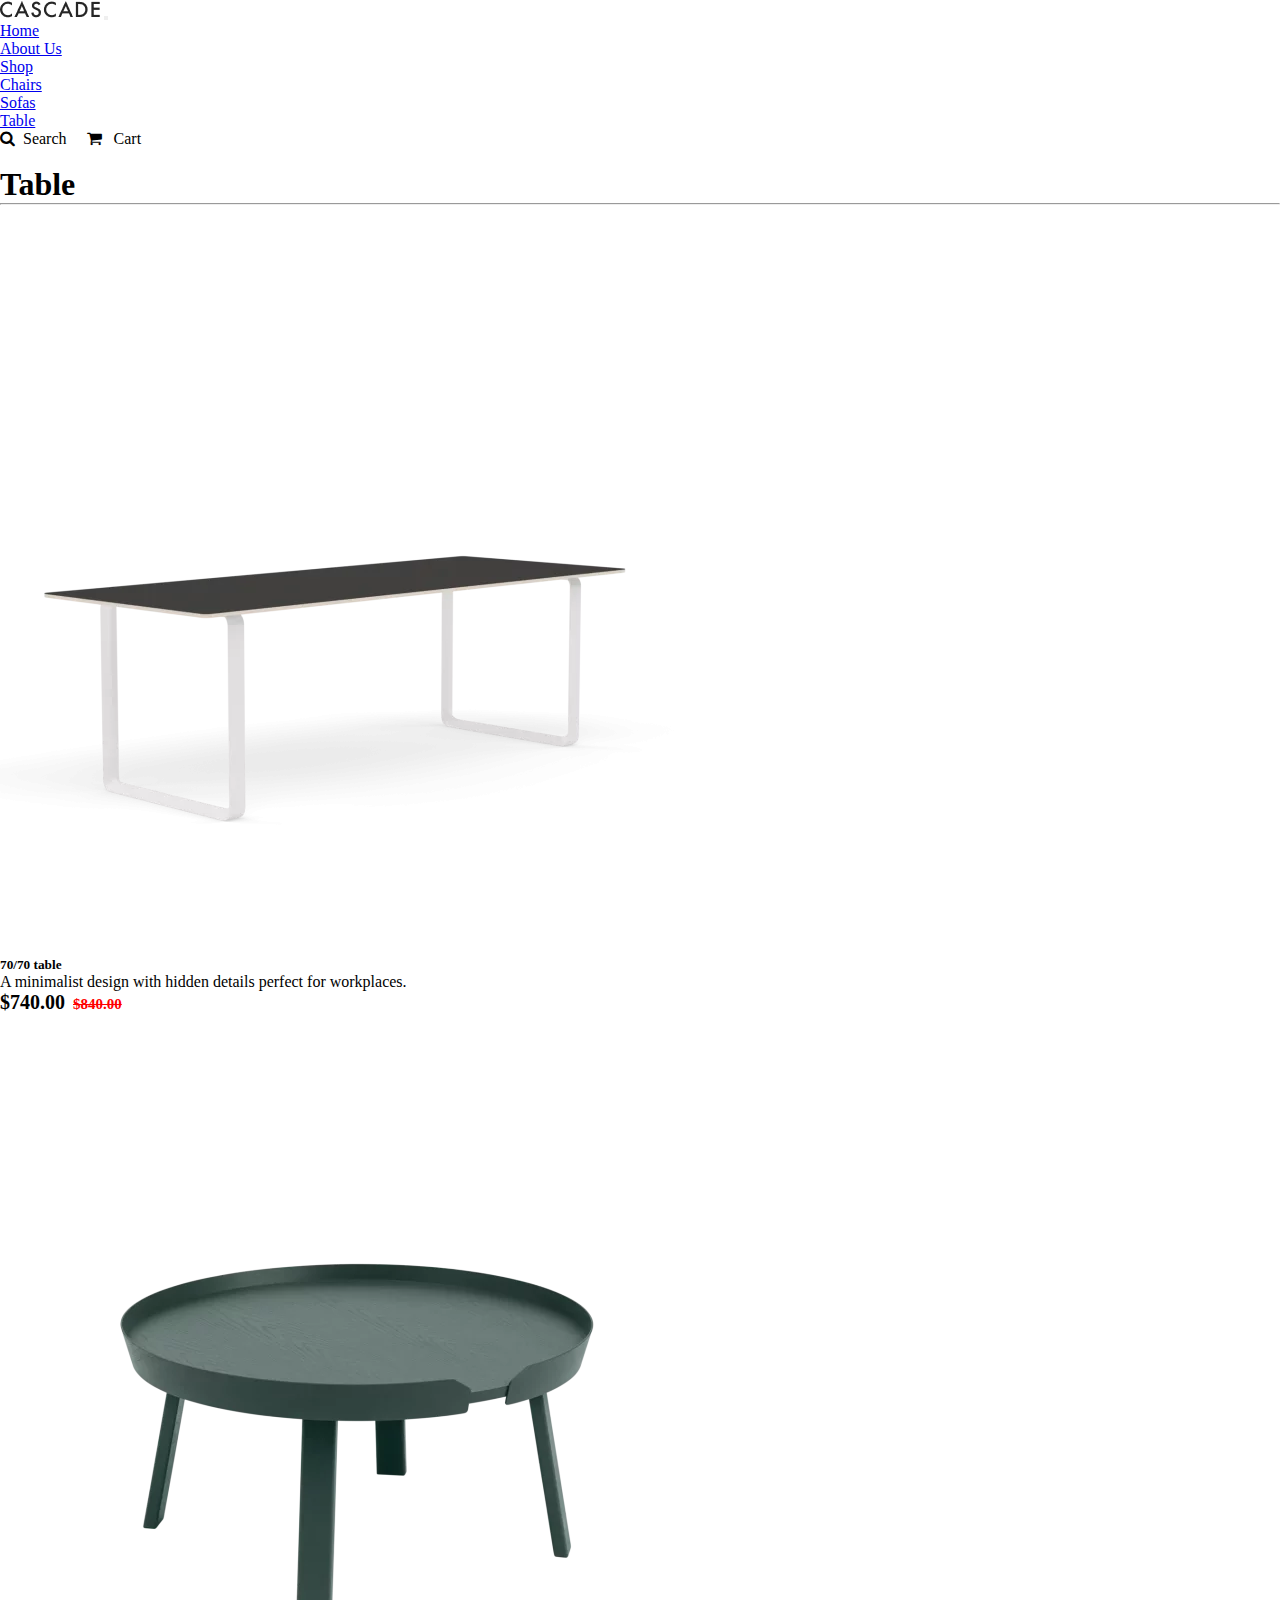
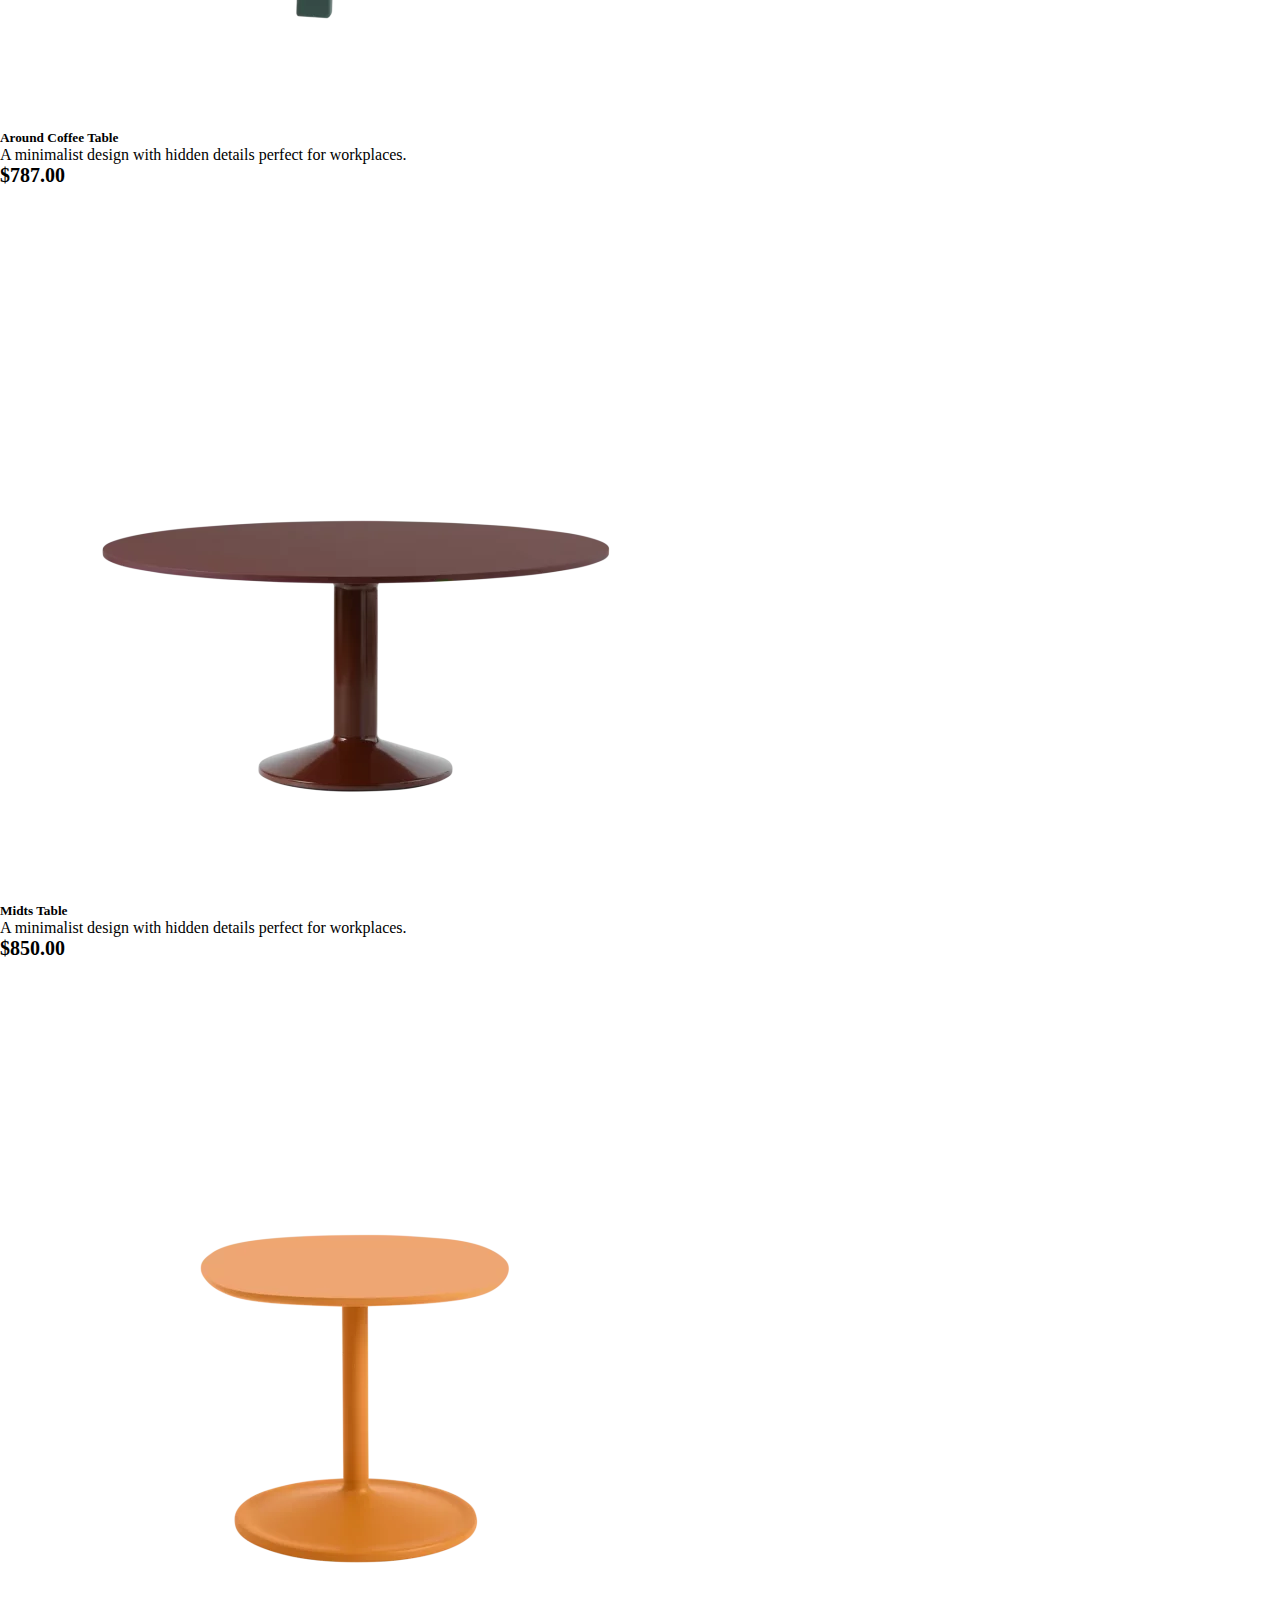
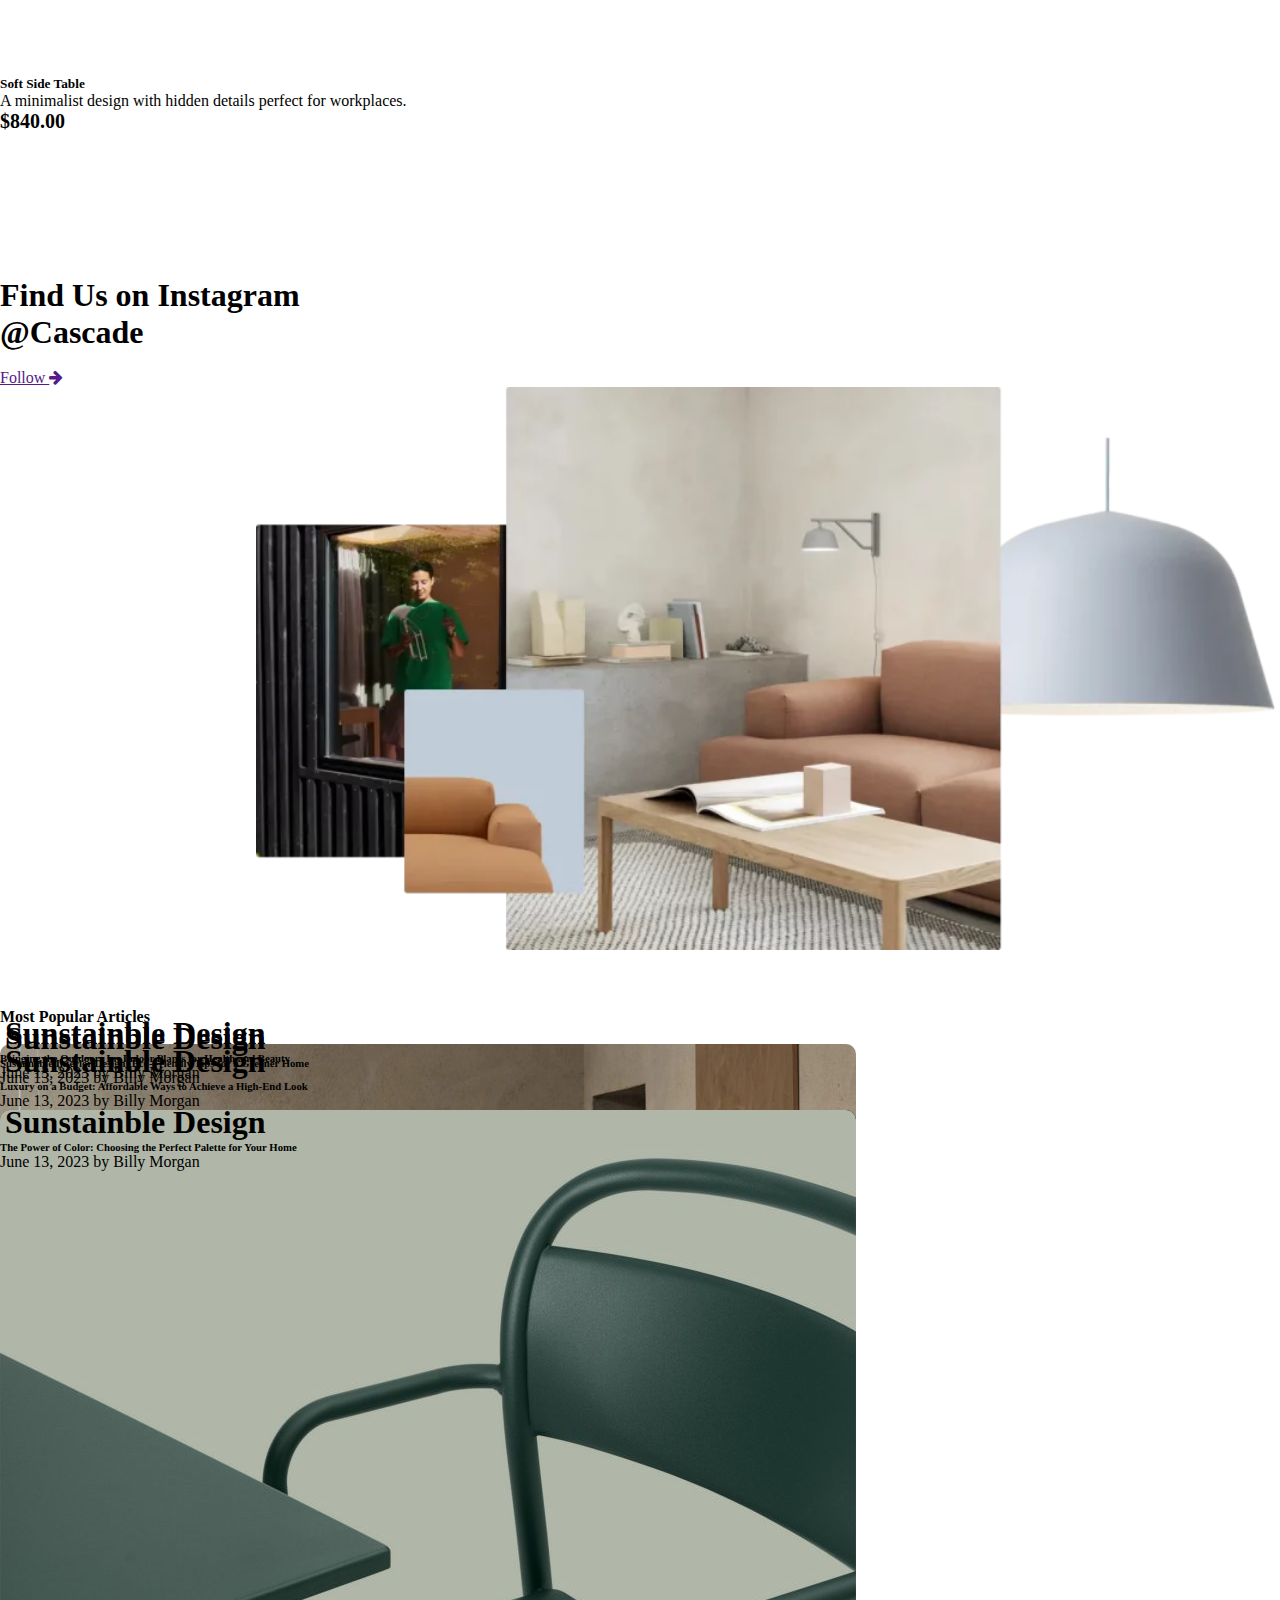
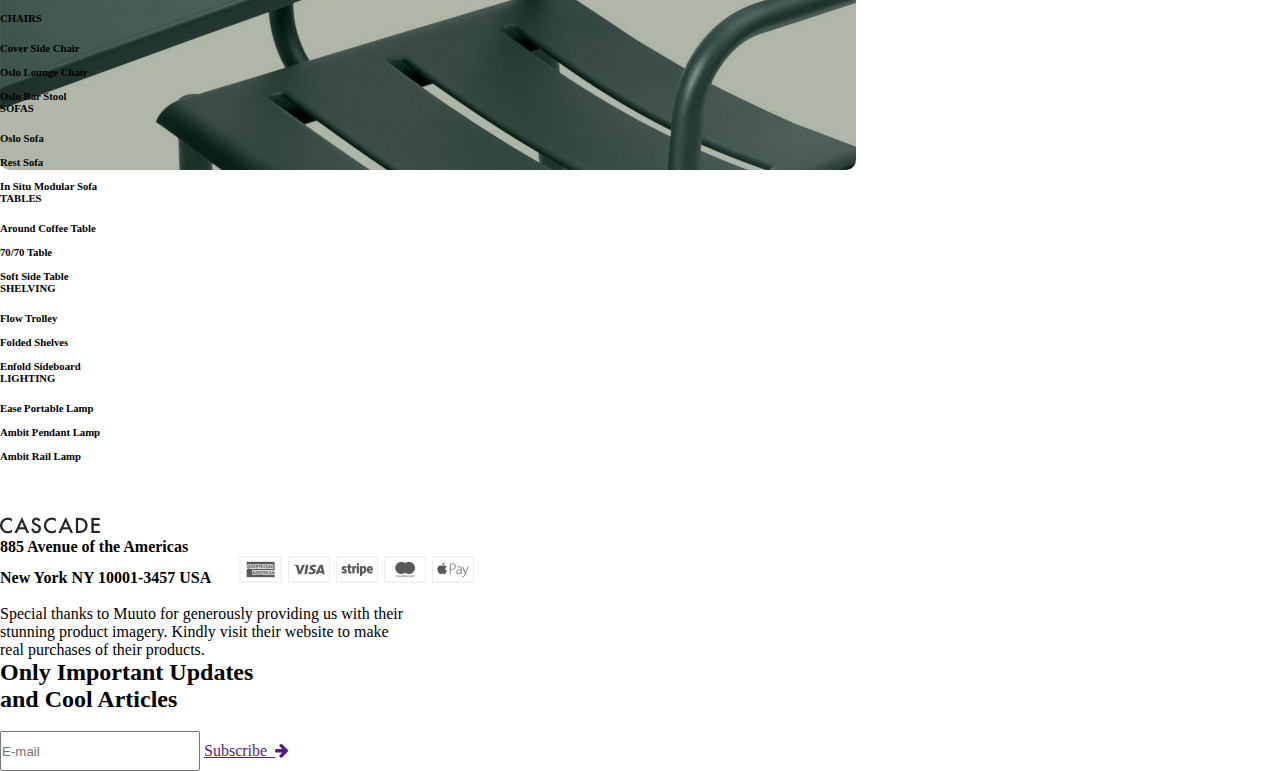
<file: project-9/table.html>
<!DOCTYPE html>
<html lang="en">
<head>
    <meta charset="UTF-8">
    <meta name="viewport" content="width=device-width, initial-scale=1.0">
    <title>Table</title>
         <!-- bootstrap cdn  -->
         <link href="https://cdn.jsdelivr.net/npm/bootstrap@5.3.0/dist/css/bootstrap.min.css" rel="stylesheet" integrity="sha384-9ndCyUaIbzAi2FUVXJi0CjmCapSmO7SnpJef0486qhLnuZ2cdeRhO02iuK6FUUVM" crossorigin="anonymous">
         <script src="https://cdn.jsdelivr.net/npm/bootstrap@5.3.0/dist/js/bootstrap.bundle.min.js" integrity="sha384-geWF76RCwLtnZ8qwWowPQNguL3RmwHVBC9FhGdlKrxdiJJigb/j/68SIy3Te4Bkz" crossorigin="anonymous"></script>
         <!-- style link  -->
         <link rel="stylesheet" href="style.css">
         <!-- font awesome cdn  -->
         <link rel="stylesheet" href="https://cdnjs.cloudflare.com/ajax/libs/font-awesome/4.7.0/css/font-awesome.min.css">
         <link rel="stylesheet" href="https://cdnjs.cloudflare.com/ajax/libs/font-awesome/6.4.0/css/all.min.css" integrity="sha512-iecdLmaskl7CVkqkXNQ/ZH/XLlvWZOJyj7Yy7tcenmpD1ypASozpmT/E0iPtmFIB46ZmdtAc9eNBvH0H/ZpiBw==" crossorigin="anonymous" referrerpolicy="no-referrer" />
    
</head>
<body>
 
    <nav class="navbar navbar-expand-lg">
        <div class="container">
          <a class="navbar-brand" href="#"><img src="img/demo-logo.png" alt=""></a>
          <button class="navbar-toggler" type="button" data-bs-toggle="collapse" data-bs-target="#navbarSupportedContent" aria-controls="navbarSupportedContent" aria-expanded="false" aria-label="Toggle navigation">
            <span class="navbar-toggler-icon"></span>
          </button>
          <div class="collapse navbar-collapse" id="navbarSupportedContent">
            <ul class="navbar-nav mx-auto px-5 mb-2 mb-lg-0">
                <li class="nav-item">
                  <a class="nav-link active" aria-current="page" href="home.html">Home</a>
                </li>
                <li class="nav-item">
                  <a class="nav-link active" aria-current="page" href="about.html">About Us</a>
                </li>
                <li class="nav-item">
                  <a class="nav-link active" aria-current="page" href="shop.html">Shop</a>
                </li>
                <li class="nav-item">
                  <a class="nav-link active" aria-current="page" href="chair.html">Chairs</a>
                </li>
                <li class="nav-item">
                  <a class="nav-link active" aria-current="page" href="sofa.html">Sofas</a>
                  <li class="nav-item">
                   <a class="nav-link active" aria-current="page" href="table.html">Table</a>
                    </li>
                
              </ul>
            <i class="fa fa-search" aria-hidden="true"></i>&nbsp;&nbsp;Search &nbsp;&nbsp;&nbsp; <i class="fa fa-shopping-cart" aria-hidden="true"></i> &nbsp; Cart &nbsp;&nbsp;&nbsp;&nbsp;
          </div>
        </div>
      </nav><br>
      <!-- section start  -->
      <!-- section start  -->
        <h1 class="container">Table</h1> <hr><br><br>
      <!-- section end  -->
      <!-- section start  -->

      <section class="container">
        <div class="row  justify-content-evenly">
            <div class="col-12 col-sm-6 col-md-6 col-lg-3">
                <img src="img/demo-product-00008-712x712.webp" class="img-fluid" alt="">
                <h5>70/70 table</h5>
                <p>A minimalist design with hidden details perfect for workplaces.</p>
                <b class="p">$740.00</b>&nbsp;
                <b class="l">$840.00</b>
            </div>
            <div class="col-12 col-sm-6 col-md-6 col-lg-3">
                <img src="img/demo-product-00007-712x712.webp" class="img-fluid" alt="">
                <h5>Around Coffee Table</h5>
                <p>A minimalist design with hidden details perfect for workplaces.</p>
                <b class="p">$787.00</b>&nbsp;
                
            </div>
            <div class="col-12 col-sm-6 col-md-6 col-lg-3">
                <img src="img/demo-product-00021-712x712.webp" class="img-fluid" alt="">
                <h5>Midts Table</h5>                    
                <p>A minimalist design with hidden details perfect for workplaces.</p>
                <b class="p">$850.00</b>&nbsp;
                
            </div>
            <div class="col-12 col-sm-6 col-md-6 col-lg-3">
                <img src="img/demo-product-00009-712x712.webp" class="img-fluid" alt="">
                <h5>Soft Side Table</h5>
                <p>A minimalist design with hidden details perfect for workplaces.</p>
                <b class="p">$840.00</b>&nbsp;
                
            </div> 
        </div><br><br><br><br>
<!-- section end  -->
        <!-- section start  -->

        <section class="container">
            <div class="row">
            <div class="col-12 col-sm-6 col-md-6 col-lg-4"><br><br><br><br>
                <h1>Find Us on Instagram <br>
                    @Cascade</h1><br>
                    <a href="" class="btn btn-primary text-light px-5 py-2">Follow <i class="fa fa-arrow-right" aria-hidden="true"></i></a>
            </div>
            <div class="col-12 col-sm-6 col-md-6 col-lg-8" id="e"><img src="img/demo-follow-00006-856x471.webp" class="img-fluid"  alt=""></div>
        </div>
        </section> <br><br><br>

  <!-- section end  -->
  <!-- Most Popular Articles section start  -->

        <section class="container" id="wwww4">
            <h4>Most Popular Articles</h4><br>
            <div class="row" id="www3">
                <div class="col-12 col-sm-6 col-md-6 col-lg-3">
                    <img src="img/demo-image-00020-856x665.jpg" class="img-fluid" alt="">
                    <h1 class="btn btn-light text-dark px-2 py-1">Sunstainble Design</h1>
                    <h6>Luxury on a Budget: Affordable Ways to Achieve a High-End Look </h6>
                        June 13, 2023
                        by
                        Billy Morgan
                </div>
                <div class="col-12 col-sm-6 col-md-6 col-lg-3">
                    <img src="img/demo-image-00019-856x571.jpg" class="img-fluid" alt="">
                    <h1 class="btn btn-light text-dark px-2 py-1">Sunstainble Design</h1>
                    <h6>Bringing the Outdoors In: Indoor Plants for Health and Beauty</h6>
                        June 13, 2023
                        by
                        Billy Morgan
                </div>
                <div class="col-12 col-sm-6 col-md-6 col-lg-3">
                    <img src="img/demo-image-00018-856x576.jpg" class="img-fluid" alt="">
                    <h1 class="btn btn-light text-dark px-2 py-1">Sunstainble Design</h1>
                    <h6>Sustainable Interior Design: Eco-Friendly Tips for a Greener Home</h6>
                        June 13, 2023
                        by
                        Billy Morgan
                </div>
                <div class="col-12 col-sm-6 col-md-6 col-lg-3">
                    <img src="img/demo-image-00017-856x660.jpg" class="img-fluid" alt="">
                    <h1 class="btn btn-light text-dark px-2 py-1">Sunstainble Design</h1>
                    <h6>The Power of Color: Choosing the Perfect Palette for Your Home</h6>
                        June 13, 2023
                        by
                        Billy Morgan
                </div>
            </div>
        </section><br><br><br>

  <!-- Most Popular Articles section end  -->

  <!-- section start  -->

        <section class="container">
            <div class="row justify-content-evenly">
                <div class="col-12 col-sm-6 col-md-4 col-lg-2">
                    <h6>CHAIRS</h6><br>
                    <h6>Cover Side Chair <br><br>
                        Oslo Lounge Chair <br><br>
                        Oslo Bar Stool</h6>
                </div>
                <div class="col-12 col-sm-6 col-md-4 col-lg-2">
                    <h6>SOFAS</h6> <br>
                    <h6>Oslo Sofa <br><br>
                        Rest Sofa <br><br>
                        In Situ Modular Sofa</h6>
                </div>
                <div class="col-12 col-sm-6 col-md-4 col-lg-2">
                    <h6>TABLES</h6> <br>
                    <h6>Around Coffee Table <br><br>
                        70/70 Table <br><br>
                        Soft Side Table</h6>
                </div>
                <div class="col-12 col-sm-6 col-md-4 col-lg-2">
                    <h6>SHELVING </h6> <br>
                       <h6> Flow Trolley <br><br>
                        Folded Shelves <br><br>
                        Enfold Sideboard</h6>
                </div>
                <div class="col-12 col-sm-6 col-md-4 col-lg-2">
                    <h6>LIGHTING</h6> <br>
                      <h6>  Ease Portable Lamp <br><br>
                        Ambit Pendant Lamp <br><br>
                        Ambit Rail Lamp</h6>
                </div>
            </div>
        </section><br><br><br>

  <!-- section end  -->

  <!-- footer start -->

        <footer class="container" id="f">
            <div class="row justify-content-evenly">
            <div class="col-12 col-sm-6 col-md-6 col-lg-6">
                <img src="img/demo-logo.png" class="img-fluid" alt=""><br>
                <b>885 Avenue of the Americas <br>
                    New York NY 10001-3457 USA</b>&nbsp;&nbsp;&nbsp;&nbsp;&nbsp;&nbsp;&nbsp;<img src="img/demo-payment.png" class="img-fluid" alt=""><br><br>
                    <p>Special thanks to Muuto for generously providing us with their <br> stunning product imagery. Kindly visit their website to make <br> real purchases of their products.</p>
            </div>
            <div class="col-12 col-sm-6 col-md-6 col-lg-6">
                <h2>Only Important Updates <br> and Cool Articles</h2><br>
                <input type="text" placeholder="E-mail"> <a href="" class="btn btn-primary text-light px-4 ">Subscribe &nbsp;<i class="fa fa-arrow-right" aria-hidden="true"></i></a>
            </div>
        </div>
        </footer>

  <!-- footer end  -->
</body>
</html>
</file>
<file: project -5/style.css>
*{
    margin: 0;
    padding: 0;
    box-sizing: border-box;
}
header{
    height: 95vh;
    width: 100%;
    background-image: url(imgs/header.jpg);
    background-size: cover;
    position: relative;
}
#q{
    font-family: 'Pangolin', cursive;
    font-size: 30px;
    color: white;
}
.nav-item a{
    text-align: center;
    font-family: 'Kanit', sans-serif;
    color: white !important;
}
#text{
    height: 350px;
    width: 500px;
    /* border: 1px solid black; */
    position: absolute;
    top: 35%;
    left: 30%;
}
#text h1{
    font-family: 'Kanit', sans-serif;
    font-size: 50px;
    color: #17a2b8;
}
#text h3{
    letter-spacing: 3px;
}
#a img{
    height: 400px;
}
#d h5{
    color: grey;
    font-size: 15px;
    line-height: 0;
}
#d h2{
    font-size: 50px;
    line-height: 50px;
}
#d img{
    height: 80px;
    width: 50%;
}
#d h6{
    color: #17a2b8;
    font-size: 18px;
    font-family: 'Secular One', sans-serif;
}
#f h6{
    color: grey;
}
#f img{
    height: 400px;
    width: 100%;
}
#g{
    text-align: center;
}
#g h6{
    color: grey;
}
#g img{
    height: 100px;
    width: 100%;
}
#h img{
    border-radius: 50%;
    height: 100px;
}
#h h6{
    color: grey;
}
#h b{
    font-size: 18px;
}
#j h6{
    color: grey;
}
#j img{
    height: 350px;
    width: 90%;
}
#j i{
    font-size: 16px;
}
#j h4{
    color: grey;
    font-size: 15px
}
#l i{
    padding: 7px;
    border: 1px solid blue;
    border-radius: 50%;
    transition: 1s;
}
#l i:hover{
    background: blue;
    color: white;
}
</file>
<file: project-1/css/style.css>
@import url('https://fonts.googleapis.com/css2?family=Quicksand:wght@300;400;500;600;700&family-Roboto:wght@100;300;400;500;700;900&display=swap');

*,
*::after,
*::before {
    -webkit-box-sizing: border-box;
    box-sizing: border-box;
    margin: 0;
    padding: 0;
}

a,
a:hover {
    text-decoration: none;
}
a:hover{
    color: var(--primary-color) !important;
}
ul,
ol {
    margin: 0;
    padding: 0;
}

:root{
    --primary-color: #A82C48;
    --secondary-color: #43121d;
    --third-color: #f98169;
    --white-color: #fff;
    --text-color: #555;
    --black-color: #000;
    --primary-font: 'Roboto',sans-serif;
    --secondary-font:'Quicksand',sans-serif;
}


html{
    scroll-behavior: smooth;
}

body{
    font-family: var(--primary-font);
    font-size: 100%;
    font-weight: 400;
}

::-webkit-scrollbar{
    width: 0.625rem;
}

::-webkit-scrollbar-track{
    background: var(--white-color);
}

::-webkit-scrollbar-thumb{
    background: var(--primary-color);
}



h1{
    font-size: 3rem;
    font-weight: 900;
    margin-bottom: 3rem;

    margin-top: 45%;
    color: var(--secondary-color);
}

h2{
    font-weight: 700;
    font-size: 2.25rem;
    text-transform: capitalize;
    font-family: var(--secondary-font);
    color: var(--secondary-color);
    line-height: 3rem;
}

h4{
    color: var(--secondary-color);
    font-family: var(--secondary-font);
    text-transform: capitalize;
    font-size: 18px;
    font-weight: 800;
    margin-bottom: 0.5rem;
}


p{
    font-size: 1rem;
    color: var(--text-color);
    font-weight: 400;
    line-height: 1.75rem;
    letter-spacing: 1px;
}

.main-btn{
    display: inline-block;
    padding: 0.625rem 1.875rem;
    line-height: 1.5625rem;
    background-color: var(--primary-color);
    border: 0.1875rem solid var(--primary-color);
    color: var(--white-color);
    font-size: 0.9375rem;
    font-weight: 600;
    text-transform: capitalize;
    box-shadow: 0px 2px 10px -1px rgb(0 0 0 / 19%);
    -webkit-transition : all .4s ease-out 0s;
    -o-transition: all .4s ease-out 0s;
    -moz-transition: all .4s ease-out 0s;
    transition: all .4s ease-out 0s;
}

.white-btn{
    padding: 0.625rem  1.875rem;
    line-height: 25px;
    background-color: var(--white-color);
    border: 0.1875rem solid var(--white-color);
    color: var(--text-color);
    box-shadow: 0px 2px 10px -1px rgb(0 0 0 / 19%);
    -webkit-transition : all .4s ease-out 0s;
    -o-transition: all .4s ease-out 0s;
    -moz-transition: all .4s ease-out 0s;
    transition: all .4s ease-out 0s;
}

.main-btn:hover{
    background-color: transparent;
    color: var(--primary-color);
}

.white-btn:hover{
    background-color: transparent;
    color: var(--primary-color);
    border-color: var(--primary-color);
}

.wrapper{
    padding-top: 8.25rem;
    padding-bottom: 8.25rem;
}

.text-content{
    width: 70%;
    margin: auto;
}
.counter-section h2,
 .testimonial-section h2,
 .bok-food-text h2{
    color: var(--white-color);
 }


 .navigation-wrap{
    position: fixed;
    width: 100%;
    left: 0;
    z-index: 1000;
    -webkit-transition: all 0.3s ease-out;
    transition:  all 0.3s ease-out;
 }

 .navigation-wrap .nav-item{
    padding: 0 0.625rem;
    transition:  all 0.3s ease-out;
 }

 .navbar-toggler:focus{
    outline: unset;
    border: unset;
    box-shadow: none;
 }

 .nav-link{
    font-size: 0.9375rem;
    font-weight: 600;
    text-transform: capitalize;
    /* color: var(--primary-color); */
    letter-spacing: 1px;
 }

 .navigation-wrap .main-btn{
    padding: 0.3125rem 1.4375rem;
    box-shadow: none;
    margin-left: 0.625rem;
 }

 .navigation-wrap.scroll-on{
    position: fixed;
    top: 0;
    left: 0;
    width: 100%;
    background: var(--white-color);
    box-shadow: 0 0.125rem 1.75rem 0 rgb(0,0,0,0.9);
    transition: all .15s ease-in-out 0s;
 }


 .top-banner{
    width: 100%;
    height: 700px;
    background: url('../images/bg/bg-1.jpg') no-repeat;
    background-size: cover;
    padding: 16.875rem 0 9.375;
 }


 .counter-section{
    background-color: var(--primary-color);
    padding: 2.5rem  0;
 }

 .counter-section p{
    color: var(--white-color);
    text-transform: uppercase;
 }

 .about-section{
    background: var(--white-color);
 }
 .about-section .card,
 .about-section .card img{
    border-radius: 0.625rem;
 }
 .about-section .text-sec{
    padding-left: 2rem;
 }

 .food-type{
    padding-top: 3.25rem;
 }

 .food-type ul li{
    font-size: 1rem;
    color: var(--text-color);
    line-height: 32px;
    position: relative;
    margin-left: 30px;
 }

 .food-type ul li::before{
    position: absolute;
    left: -2.1875rem;
    color: var(--primary-color);
    font-size: 1.25rem;
    font-family: "Font Awesome 5 Free";
    content: '\f00c';
    display: inline-block;
    padding-right: 3px;
    vertical-align: middle;
    font-weight: 900;
}

.story-section{
    width: 100%;
    height: 28.125rem;
    background: url('../images/bg/bg-2.jpg') no-repeat center;
    background-size: cover;
    padding-top: 100px;
    text-align: center;
}

.story-section h2{
    color: var(--primary-color);
}

.explore-food .card{
    border: none;
    background-color: transparent;
    border-radius: 0.9375rem;
}

.explore-food .card img{
    border-radius: 0.9375rem;
    object-fit: cover;
}

.explore-food  .card span{
    display: block;
    font-size: 1.5rem;
    font-weight: 700;
    color: var(--primary-color);
    padding-bottom: 1rem;
    border-bottom: 0.0625rem solid #eee;
}

.explore-food .card span del{
    color: var(--text-color);
    margin-left: 0.5rem;
}

.testimonial-section{
    background-color: var(--primary-color);
}


.testimonial-section .carousel-item{
    margin-top: 3rem;
    padding: 10rem 3.125rem;
    background-color: var(--white-color);
    border-radius: 0.9375rem;
    text-align: center;
}

.testimonial-section .carousel-caption img{
  
    max-width: 7rem;
    border-radius: 50%;
    padding: 0.3125rem;

}

.testimonial-section .counter-item .carousel-caption p{
    font-size: 1.3125rem;
    line-height: 2.0625rem;
    padding: 0 11% 0.625rem;
}
#h5{
  color: var(--primary-color);
}

.testimonial-section .carousel-indicators{
    bottom: -2.8125rem;
}

.testimonial-section .carousel-indicators button{
    width: 15px ;
    height: 15px;
    outline: none;
    border-bottom: 50%;
    border: none;
    margin-right: 1rem;
    opacity: 0.2;
}

.testimonial-section .carousel-indicators button.active{
    opacity: 1;
}

.faq h4 span{
    color: var(--primary-color);
    font-size: 1.875rem;
    margin-right: 0.3125rem;
}

.book-food{
    width: 100%;
    background: url('../images/bg/bg-3.jpg') no-repeat center;
    background-size: cover;
    background-attachment:fixed ;
    background-position: 0 71.9125;
    padding: 4.375rem;
}

#h2{
    color: var(--white-color);
}

.newsletter{
    width: 60%;
    margin: 0 auto;
}

.newsletter .form-control{
    height: 3.225rem;
    padding: 0 1.25rem;
    font-size: 0.875rem;
    font-weight: 400;
    width: 100%;
    border: none;
    border-radius: 0;
    background: transparent;
    border: 0.1875rem solid var(--text-color);
    color: var(--black-color);
    font-weight: 700;
}

.newsletter .form-control:hover,
.newsletter .form-control:focus{
    outline: none;
    box-shadow: none;
    border-color: var(--primary-color);
}
#txt{
    width: 500px;

}
.footer{

    background: var(--primary-color);
}

.footer .footer-link{

    font-size: 1rem;
    color: var(--white-color);
    padding: 0 1.875rem;
}

.footer .footer-link a:hover{
    color: var(--white-color) !important;
}

.footer a i{
    font-size: 1.5rem;
    color: var(--white-color);
    padding: 0 1rem;
}

.footer a i{
    font-size: 1.5rem;
    color: var(--white-color);
    padding: 0 1rem;
}
</file>
<file: project-1/css/responsive-style.css>
@media (max-width:991px){
    .text-content{
        width: 100%;
    }

    .navigation-wrap .navbar-bramd img{
        height: 3.8125rem;
    }
    .navigation-wrap{
        text-align: center;
        background-color: var(--white-color);
    }
    .navigation-wrap .nav-link{
        line-height: 1.875rem;
    }
    .top-banner{
        padding: 9.375rem 0 9.375rem;
    }
    .testimonial-section .carousel-item .carousel-caption p{
        padding: 0;
    }
}

@media (max-width:767px){
    h1{
        font-size: 2.8rem;
    }
    h2{
        font-size: 2rem;
        line-height: 2.0625rem;
    }

    .top-banner{
        padding: 10.875rem 0 9.375rem;
    }

    .story-section{
        height: auto;
        padding: 3rem 0;
    }

    .testimonial-section .carousel-item{
        padding: 11rem 3.125rem;
    }

    .newsletter{
        width: 75%;
    }
    .newsletter .main-btn{
        width: 100%;
        margin-top: 1rem;
    }

    .footer .footer-link,
    .footer a i{
        padding: 0 0.7rem;
    }
}

@media (max-width:330px){
    .testimonial-section .carousel-item{
        padding: 13rem 3.125rem;

    }
}
</file>
<file: project-3/style.css>
*{
    font-family: montserrat;
}
body{
    background: f1fbff;
}


.section-padding{
    padding: 100px 0;
}

.carousel-item{
    height: 100vh;
    min-height: 300px;
    margin-top: 0;
}
.carousel-caption{
    bottom: 220px;
    z-index: 2;
}
.carousel-caption h5{
    font-size: 45px;
    text-transform: uppercase;
    letter-spacing: 2px;
   text-align: center;
    /* color: aqua; */
    /* margin-bottom: 155px; */
}


.carousel-caption p{
    width: 60%;
    margin: auto;
    font-size: 18px;
    line-height: 1.9;
    margin-bottom: 155px;
}



.carousel-inner::before{
    content: '';
    position: absolute;
    width: 100%;
    height: 100%;
    top: 100px;
    left: 0;
    background: rgba(0, 0, 0, 0.7);
    z-index: 1;
} 

.navbar nav a{
    font-size: 15px;
    text-transform: uppercase;
    font-weight: 500;

}

.navbar-light .navbar-brand{
    color: #000;
    font-size: 15px;
    text-transform: uppercase;
    font-weight: 700;
}

.navbar-light .navbar-brand:focus,
.navbar-light .navbar-brand:hover{
    color: #000;
}

.navbar-light .navbar nav .navbar-link{
    color: #000;

}

.w-100{
    height: 100vh;

}

.services .card-body i{
    font-size: 50px;
}

.team .card-body i{
    font-size: 20px;
}

.protfolio .card{
    box-shadow: 15px 15px 40px rgba(0, 0, 0, 0.15);
}

.team .card-body{
    box-shadow: 15px 15px 40px rgba(0, 0, 0, 0.15);
}
.protfolio .card img{
    width: 100px;
    height: 200px;
}








@media only screen and (min-width:768px) and (max-width:991px){
    .carousel-caption{
        bottom: 370px;

    }
    .carousel-caption p{
        width: 100%;
    }
}

@media only screen and (max-width:767px){
    .navbar nav{
        text-align: center;
    }
    .carousel-caption{
        bottom: 125px;
    }
    .carousel-caption h5{
        font-size: 17px;
    }
    .carousel-caption a{
        padding: 10px 15px;
    }
    .carousel-caption p{
        width: 100%;
        line-height: 1.6;
        font-size: 12px;

    }
}
</file>
<file: project-6/style.css>
*{
    margin: 0;
    padding: 0;
    box-sizing: border-box;   
}
body{ 
    background: Maroon;
}
header{
    height: 110vh;
    background-image: url(images/bg_main.jpg);
    background-size: cover;
    background-repeat: no-repeat;
}
#g{
    background-color: DarkGoldenRod;
    border-radius: 20px;
}
.nav-link {
    color: white !important;
}
#rr img{
border: 10px solid goldenrod;
}
#rr h1{
    color: goldenrod;
    text-decoration: underline white;
}
</file>
<file: project-7/style.css>
*{
    padding: 0;
    margin: 0;
    box-sizing: border-box;
}
.container{
    height: 100px;
}
.container img{
    height: 100px;
}
header{
    height: 100vh;
    width: 100%;
        background-image: linear-gradient(to bottom, rgba(0, 0, 0, 0.8), rgba(0, 0, 0, 0.8)), url("imgs/header.jpg");
   background-size: cover;
    position: relative;
}
#text{
    height: 500px;
    width: 50%;
    /* border: 1px solid black; */
    position: absolute;
    left: 25%;
    top: 25%;
    text-align: center;
}
#text img{
    height: 200px;
    width: 100%;
   
}
.nav-item{
    font-family: 'Merriweather', serif;
}
#text h1{
    font-family: 'Merriweather', serif;
    font-size: 50px;
}
#a h5{
    color: grey;
}
#a b{
    color: grey;
}
#d img{
    height: 300px;
    width: 250px;
}
#a h4{
    color: grey; 
}

#l{
    height: 800px;
    margin-top: 42%;
    
    background-image: linear-gradient(to bottom, rgba(0, 0, 0, 0.8), rgba(0, 0, 0, 0.8)), url("imgs/section.jpg");
    background-attachment: fixed;
    background-repeat: no-repeat;
    background-size: cover;
}
#l h5{
    color: grey;
}
#aq{
    background: #bc8c4c;
}
#asdf{
/* border: 1px solid black; */
height: 600px;
}
#asd{
    /* border: 1px solid black; */
    height: 550px;
}
#asd img{
    height: 200px;
    border: 1px solid black;
    border-radius: 50%;
}
#asd p{
    color: grey;
}
#asd i{
    color: #bc8c4c;
    padding: 5px;
}
#asw{
    /* border: 1px solid black; */
    height: 350px;
}
#asw img{
    border-radius: 50%;
    height: 60px;
}
#asw p{
    color: grey;
}
#qwa img{
    height: 100%;
}
#qwa input{
    height: 50px;
    width: 100%;
    padding: 5px;
}
#qwa{
    /* border: 1px solid black; */
    height: 600px;
}
#qwa a{
    background: #bc8c4c;
}
#qqq{
    height: 30vh;
}
#qqq i{
    padding: 8px;
    font-size: 20px;
}



@media (min-width:0px) and (max-width:576px)
 {
   .nav-item .nav-link a{
        background: white;
        color: white !important;
        border: 1px solid white;
    }
}
</file>
<file: project-10/style1.css>
*{
    margin: 0;
    padding: 0;
    box-sizing: border-box;
}
.container-fluid{
    height: 120px;
}
.container-fluid img{
    height: 120px;
    width: 50%;
}
#a h1{
    border-radius: 20px 0px 0px 20px;
}
#b img{
    height: 700px;
    width: 100%;
}
#c{
    height: 900px;
}
#d{
    height: 150px;
    width: 100%;
    display: flex;
    justify-content: space-evenly;
    align-items: center;
    /* border: 1px solid black; */
}
#d img{
    height: 120px;
    width: 30%;
    background: white;
    border-radius: 15px;
}
#d p{
    font-size: 12px;
}
#e a{
    font-size: 20px;
}
#f input{
    width: 400px;
    height: 50px;
    border-radius: 15px;
    padding: 5px;
}
#f a{
    border-radius: 15px;
    font-size: 18px;
}
#s{
    height: 35vh;
}
#n i{
    padding: 5px;
    font-size: 20px;
}

@media (min-width:576px) and (max-width:768px)
 {
    .nav-item{
        z-index: 1;
    }
    .carousel{
        margin-top: 20%;
    }
    #a img{
            height: 60vh;
            width: 100%;
            margin-top: 150px;
    }
    #c{
        height: auto;
        width: auto;
    }
    #e p{
        font-size: 10px;
    }
    #f input{
        width: 200px;
    }
    #s{
        text-align: center;
    }
    #p1 img{
        height: 80vh;
        width: 100%;
    }
}

@media (min-width:360px) and (max-width:576px)
 {
    .nav-item{
        z-index: 1;
    }
    .carousel{
        margin-top: 20% ;
    }
    #a{
        height: auto;
        width: auto;
    }
    #b{
        height: auto;
        width: auto;
    }
    #s{
        text-align: center;
        height: 116vh;
        border: 1px solid black     ;
    }
    #c{
        height: auto;
        width: auto;
    }
    #e{
        height: auto;
        width: auto;
    }
    #f input{
        width: 170px;
    }

}
</file>
<file: project-9/style.css>
*{
    margin: 0;
    padding: 0;
    box-sizing: border-box;
}
#w{
    height: 450px;
    /* border: 1px solid black; */
}
#w1{
    height: 1100px;
    width: 100%;
    /* border: 1px solid black; */
}
#w1 img{
    height: 80%;
    width: 100%;
}
#w2 img{
    height: 50%;
}
#w2{
    /* border: 10px solid black; */
    height: 600px;
    margin-top: -100px;
}
#w3 h3{
    margin-top: -50px;
    color: white;
    margin-left: 50px;
}
#ww1 img{
    background: lightgray;
    border-radius: 10px;
}
#ww1 h4{
    font-size: 20px;
}
#e img{
    width: 80%;
    text-align: center;
    margin-left: 20%;
}
#www3 img{
    height: 110%;
    border-radius: 10px;
}
#www3 h1{
    margin-top: -670px;
    margin-left: 5px;
}
#wwww4{
    height: 550px;
    /* border: 1px solid black; */
}
#f input{
    height: 40px;
    width: 200px;
}
.l{
    text-decoration: line-through;
    color: red;
    font-size: 15px;
}
.p{
    font-size: 20px
}
.g h5{
    font-size: 35px;
}
</file>
